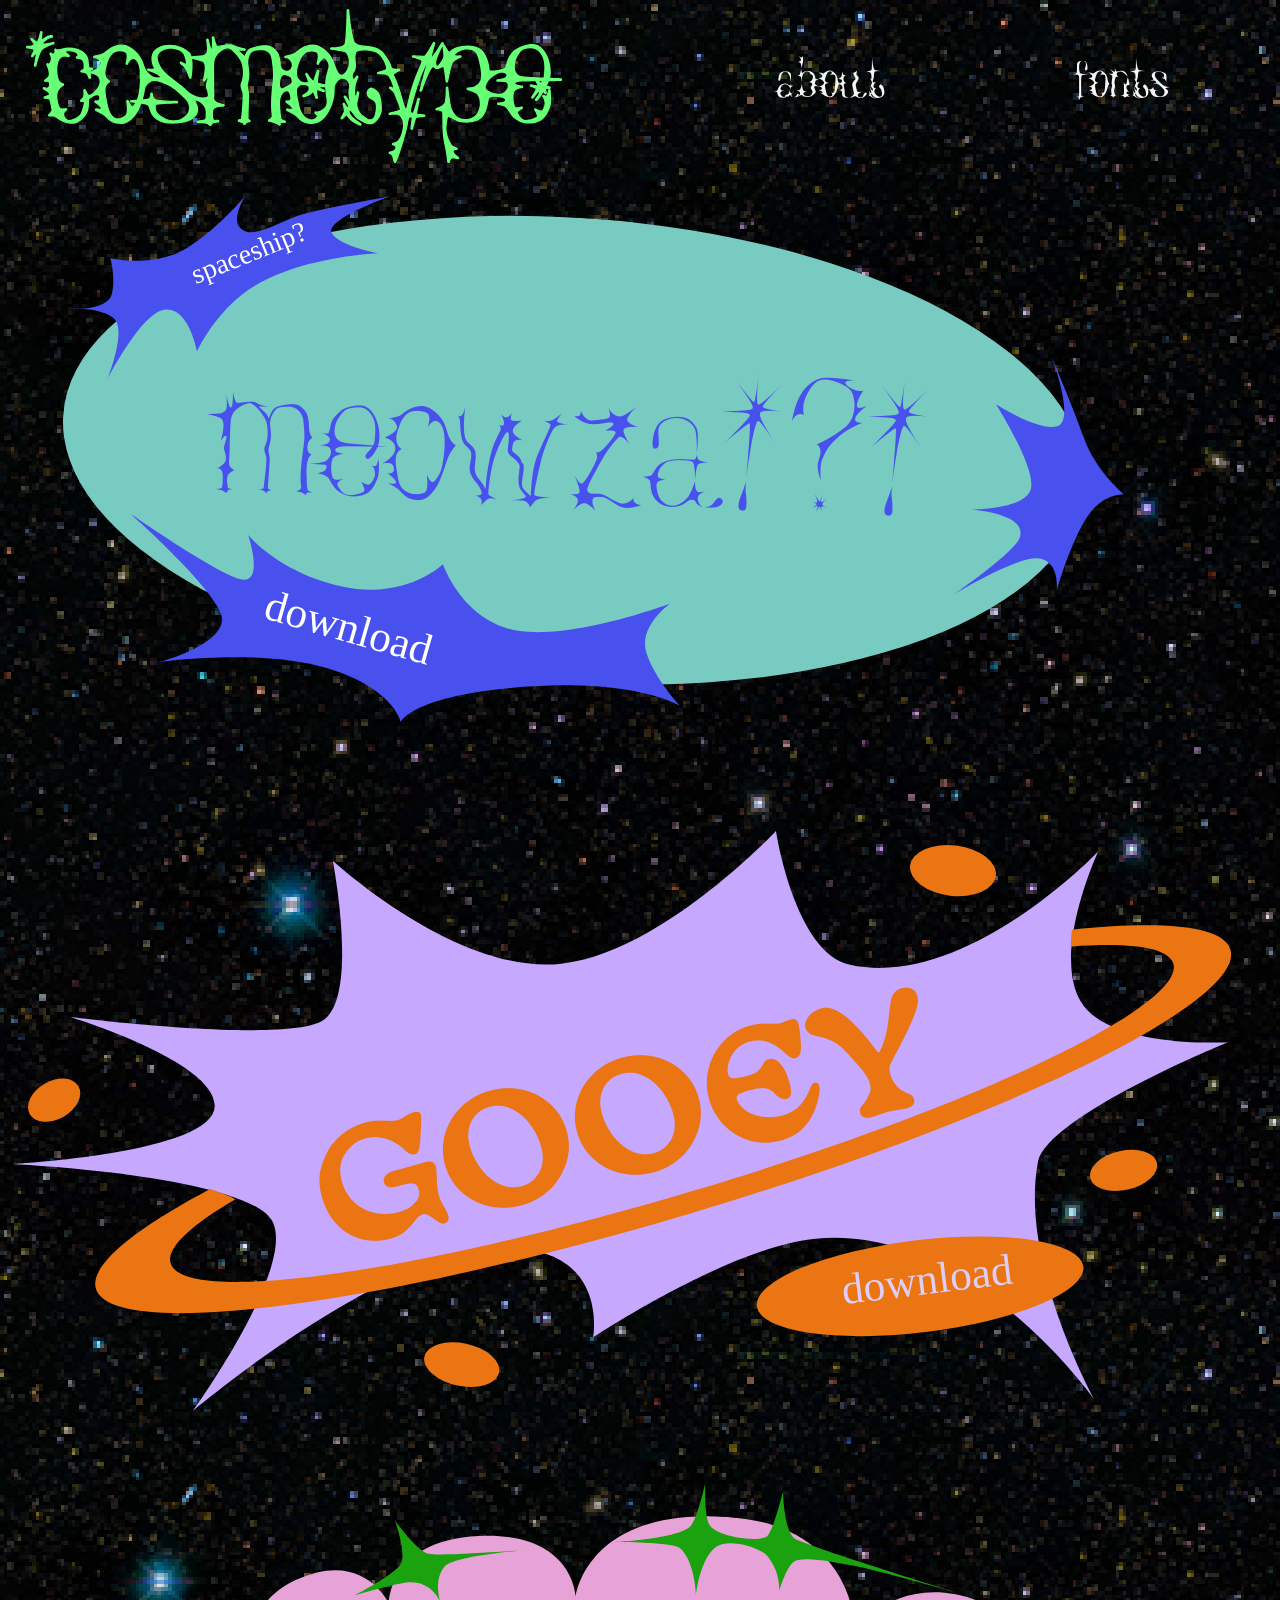
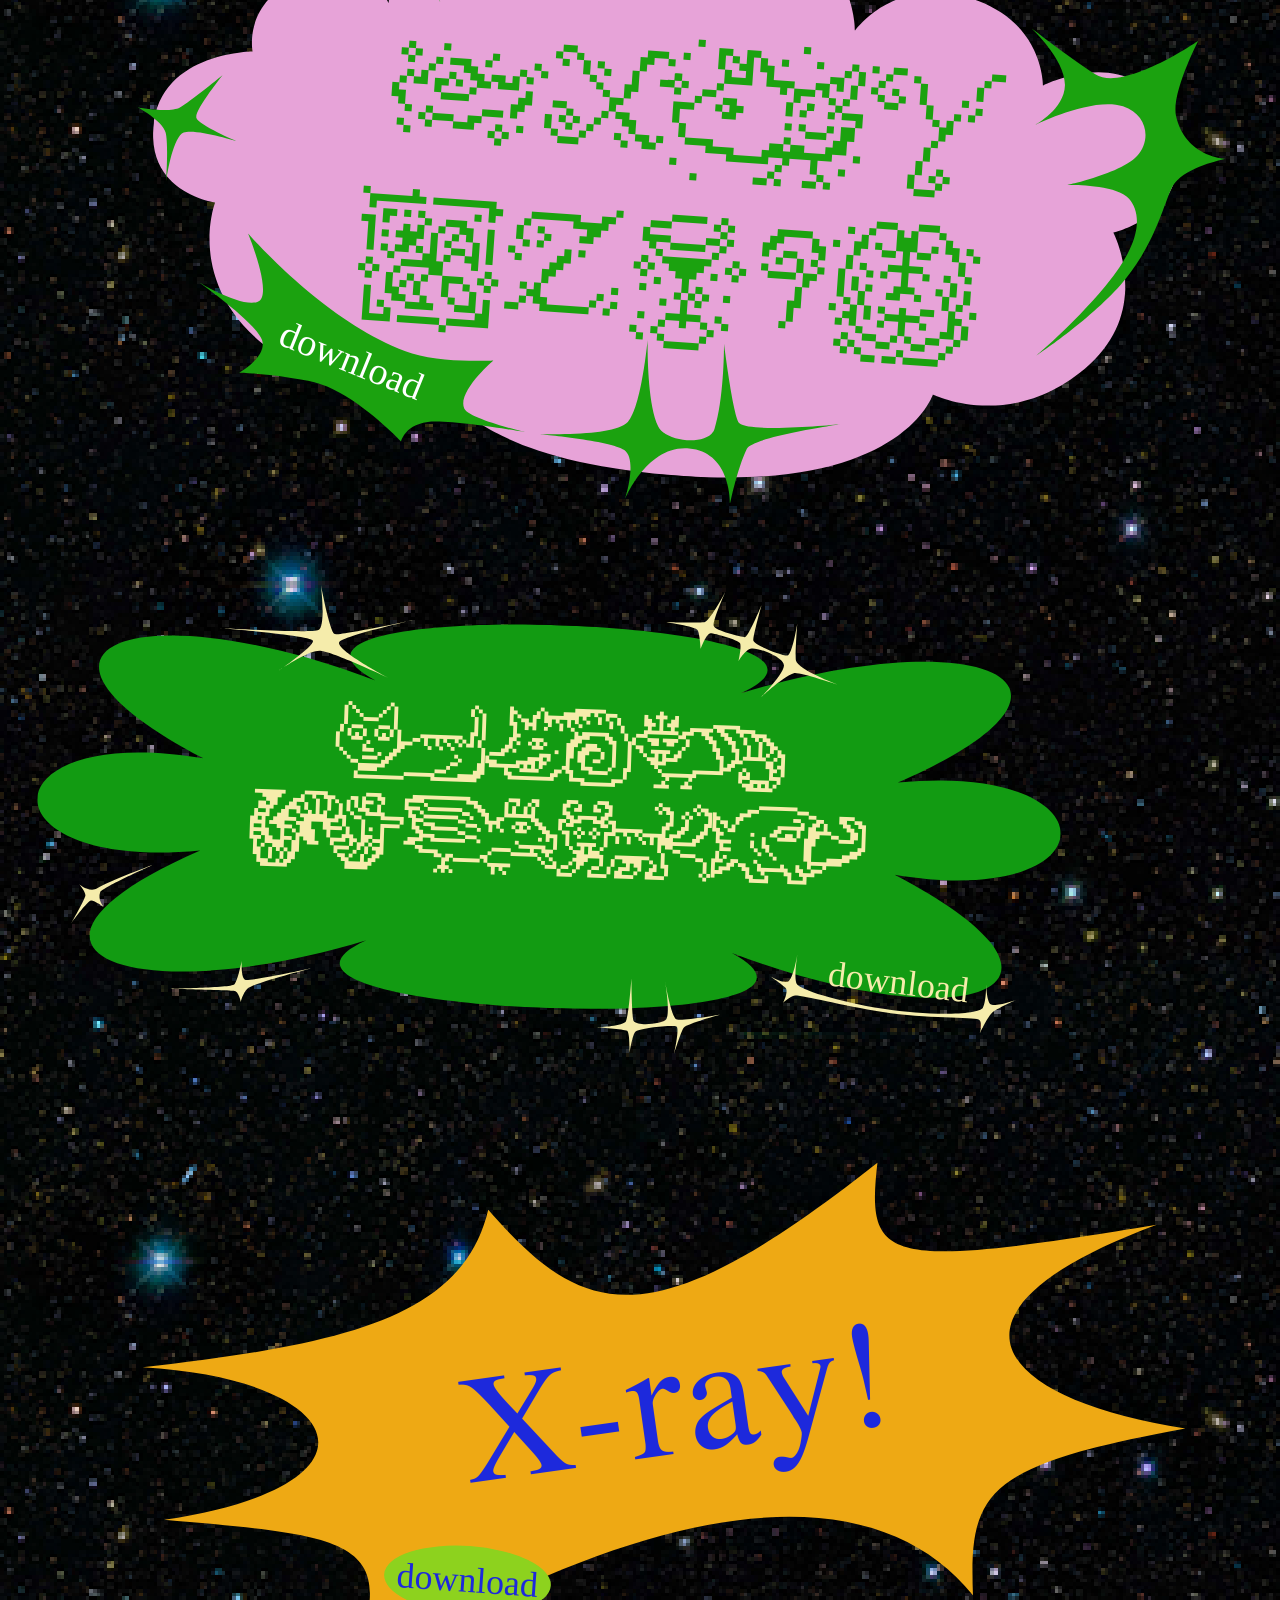
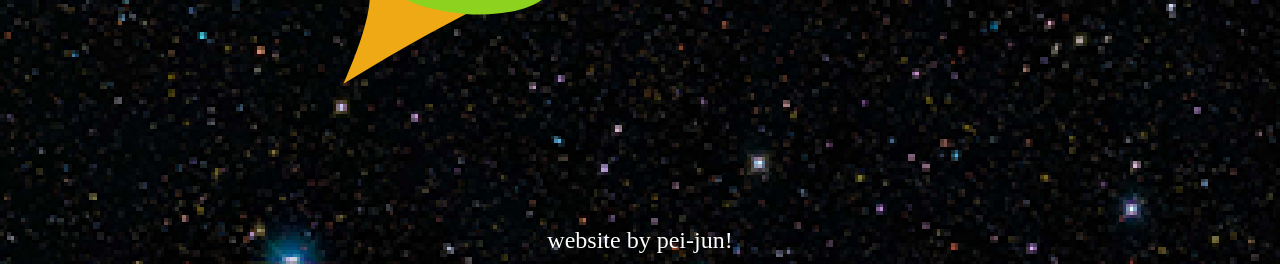
<file: index.html>
<!DOCTYPE html>
<html lang="en">
<head>
    <meta charset="UTF-8">
    <meta name="viewport" content="width=device-width, initial-scale=1.0">

    <title>cosmotype</title>
    <link rel="icon" type="image/x-icon" href="../img/cosmotype-flavicon-2.svg">

    <meta name="author" content="Pei-Jun H.">
    <meta name="keywords" content="typeface, type foundry, foundry, Pei-Jun">
    <meta name="description" content="Cosmotype Foundry">

    <link rel="stylesheet" type="text/css" href="styles.css">
</head>

<!-- TODO: loading screen? -->
<!-- TODO: 3D logo!  -->
<!-- TODO: tweak colors for each bubble -->
<!-- TODO: info button that leads to separate page for each font -->

<!-- General Resources used extensively for this projects -->
<!-- W3Schools: https://www.w3schools.com/html/default.asp -->
<!-- MDN developer resources: https://developer.mozilla.org/en-US/docs/Web/CSS/Reference/Values/gradient -->

<body>
    <!-- nav bar -->
    <div class="container-for-nav">
        <div class="nav" style="z-index:5;">
            <div class="logo-box">
                <a href="./">
                    <svg id="cosmotype-logo" data-name="cosmotype logo" xmlns="http://www.w3.org/2000/svg" viewBox="0 0 800.87 230.39"
                        class="logo-cls">
                        <g id="logo_design" data-name="logo design">
                            <path d="M13.68,85.37c-.07,0-.14,0-.21-.02-.53-.11-.88-.63-.77-1.17.03-.14,2.77-14.4,2.83-17.27.03-1.08-.04-1.6-.1-1.85-.23.12-.69.43-1.49,1.2-1.97,1.91-3.67,4.46-3.69,4.49-.19.29-.51.45-.83.45-.18,0-.36-.05-.52-.15-.46-.28-.61-.88-.34-1.35.02-.03,1.99-3.51,3.85-8.49.05-.14.04-.23-.04-.37-.92-1.46-6.66-2.57-10.44-2.89-.54-.05-.95-.52-.91-1.07.04-.53.48-.93,1-.93.02,0,.04,0,.06,0,.01,0,.47.03,1.18.03,4.67,0,8.07-.93,9.1-2.5.73-1.11-1.79-4.82-4.61-7.58-.39-.39-.4-1.02-.01-1.41.2-.2.46-.3.71-.3s.5.09.7.28c2.23,2.17,6.04,5.23,7.53,5.23h0c.08,0,.12-.01.13-.02,1.58-1.35,3.93-9.86,5.03-14.91.1-.47.51-.79.98-.79.06,0,.11,0,.17.01.53.09.89.58.82,1.11-.59,4.74-1.03,10.29-.85,12.14.44-.19.94-.6,1.7-1.23,1.08-.89,2.55-2.11,4.88-3.41,4.29-2.4,7.52-2.66,8.71-2.66.25,0,.39.01.39.01.5.05.9.46.91.97.01.51-.35.94-.85,1.02-.05,0-4.64.72-7.83,3.32-.58.47-1.17.91-1.74,1.35-2.94,2.22-4.63,3.64-3.98,6.09.06,0,.14,0,.22,0,2.72,0,11-1.71,14.99-2.62,0,0,.02,0,.02,0,.07-.02.15-.02.22-.02.46,0,.87.32.97.78.12.54-.22,1.07-.75,1.2,0,0-.01,0-.01,0-.47.11-11.48,2.68-17.57,8.86-3.18,3.23-7.26,18.2-8.56,23.69-.11.46-.52.77-.97.77Z"/>
                            <path d="M22.8,34.99s-1.66,13.38-.45,13.4c.01,0,.02,0,.03,0,1.86,0,2.9-2.25,7.63-4.9,4.17-2.33,7.27-2.53,8.22-2.53.2,0,.3,0,.3,0,0,0-4.86.72-8.32,3.54s-7.4,4.74-5.9,8.97c.06.17.44.24,1.03.24,3.52,0,14.74-2.54,15.21-2.65-.47.11-11.76,2.74-18.06,9.14-4.07,4.14-8.82,24.16-8.82,24.16,0,0,2.78-14.45,2.85-17.43.04-1.83-.13-2.96-.91-2.96-.51,0-1.26.48-2.38,1.56-2.08,2.01-3.83,4.66-3.83,4.66,0,0,2-3.51,3.92-8.63,1.32-3.54-11.34-4.6-11.34-4.6,0,0,.48.03,1.24.03,2.53,0,8.19-.31,9.94-2.95,1.68-2.55-4.75-8.85-4.75-8.85,0,0,5.66,5.51,8.23,5.51.3,0,.57-.08.77-.25,2.44-2.08,5.37-15.46,5.37-15.46M40.57,51.07s0,0-.02,0c.01,0,.02,0,.02,0M22.79,32.99c-.92,0-1.75.64-1.95,1.57-1.39,6.36-3.35,12.49-4.47,14.09-1.21-.38-4.15-2.56-6.55-4.89-.39-.38-.89-.57-1.39-.57-.52,0-1.04.2-1.43.6-.77.79-.76,2.05.03,2.83,2.6,2.55,4.48,5.48,4.43,6.38-.88,1.19-4.16,1.98-8.22,1.98-.69,0-1.12-.02-1.13-.02-.04,0-.08,0-.12,0-1.04,0-1.92.81-1.99,1.86-.08,1.09.74,2.04,1.83,2.13,4.1.35,8.4,1.38,9.5,2.25-1.79,4.71-3.64,7.97-3.65,8-.53.94-.23,2.13.69,2.69.33.2.69.3,1.05.3.65,0,1.28-.32,1.67-.9.02-.02,1.6-2.39,3.44-4.21-.15,2.67-2.06,13.04-2.81,16.91-.21,1.07.48,2.1,1.54,2.33.14.03.28.04.42.04.91,0,1.73-.62,1.94-1.54,1.79-7.53,5.63-20.5,8.3-23.22,5.86-5.96,16.55-8.47,17.07-8.59,0,0,0,0,0,0,1.08-.24,1.76-1.32,1.51-2.39-.21-.93-1.03-1.56-1.94-1.56-.14,0-.29.02-.44.05,0,0,0,0-.02,0,0,0,0,0,0,0-3.68.83-10.99,2.36-14.13,2.57.02-1.34,1.2-2.37,3.72-4.27.58-.44,1.18-.89,1.77-1.37,2.97-2.42,7.31-3.1,7.35-3.11,1-.15,1.71-1.02,1.69-2.03-.03-1.01-.81-1.84-1.82-1.94,0,0-.16-.02-.47-.02-1.27,0-4.7.27-9.2,2.79-2.41,1.35-3.92,2.6-5.03,3.51-.03.03-.06.05-.09.08.07-2.5.44-6.58.87-10.1.13-1.06-.59-2.04-1.65-2.22-.11-.02-.23-.03-.34-.03h0ZM22.8,36.99h0,0ZM25.05,51.7h0Z"/>
                            <path d="M550.8,229.39c-.44-.04-.79-.36-.88-.79-.4-1.95-1.63-7.39-2.45-9.07-1.71-3.46-4.24-3.87-4.35-3.88-.5-.08-.88-.52-.86-1.03.02-.51.41-.92.92-.96.06,0,6.43-.53,8.63-4.62.85-1.6,1.03-2.91.51-3.9-.83-1.6-3.4-2.24-4.32-2.35-.48-.06-.85-.45-.88-.94-.03-.48.3-.92.77-1.03.06-.01,5.71-1.37,8.05-3.88,2.94-3.16,4.9-7.45,6.55-14.32,3.32-13.83,0-18.42-3.22-22.86l-.36-.5c-1.14-1.57-4.3-2.44-8.9-2.44-2.81,0-5.46.31-6.79.5-.05,0-.09,0-.14,0-.48,0-.91-.35-.99-.84-.09-.54.27-1.04.8-1.15,12.17-2.31,16.01-4.23,16.34-4.93.67-2-5.52-16.64-7.56-21.46-.63-1.5-1.14-2.71-1.44-3.44-1.29-3.32-6-6.37-6.93-6.95-.46-.29-.61-.9-.33-1.36.19-.31.52-.49.86-.49.17,0,.34.04.5.14,1.38.8,3.25,1.66,4.34,1.66.18,0,.4-.02.46-.13.64-1.61-3.57-13.13-7-18.18-2.28-3.34-10.47-3.7-13.89-3.7-1.4,0-2.32.06-2.33.06-.02,0-.04,0-.06,0-.5,0-.93-.38-.99-.88-.06-.53.29-1.01.82-1.1,5.53-.99,11.88-3.04,12.5-4.62,1.26-3.24-1.35-10.36-6.63-18.15-5.25-7.79-10.39-9.5-20.63-10.57-1.2-.13-2.86-.2-4.55-.2-7.62,0-13.29,1.32-14.11,3.28-1.89,4.52-1.44,9.54-1.01,14.39.48,5.37.93,10.45-1.85,14.38-2.06,2.91-2.91,6.2-2.33,9,.31,1.51,1.04,2.74,1.94,3.28.08.05.15.07.24.07,1.09,0,3.13-2.61,4.18-4.49.18-.33.52-.51.87-.51.15,0,.3.03.45.11.48.24.68.81.47,1.3-.04.08-3.58,8.16-4.43,14.4-.89,6.55-.74,13.85,1.25,15.21.71-.41,1.93-3.52,2.61-6.68.1-.47.51-.79.98-.79.06,0,.12,0,.18.02.53.1.89.6.81,1.13-.06.41-1.5,10.14-2.79,14.23-.67,2.12-.27,5.55,1.11,9.42,1.75,4.97,4.5,8.82,8.18,11.47l1.04.75c5.12,3.7,6.66,4.81,9.03,4.81h.17c2.32-.05,4.4-1.18,6.54-3.56,1.85-2.04,4.85-14.94,2.6-21.74-1.29-3.89-3.76-5.11-6.38-6.4-1.83-.9-3.72-1.83-5.07-3.7-1.33-1.82-1.82-3.88-1.41-5.96.52-2.66,2.36-4.61,3.77-5.48.61-.38,1.29-.58,2-.58,1.92,0,3.83,1.37,6.24,3.09.73.52,1.51,1.08,2.35,1.64,4.8,3.24,6.96,20.75,6.2,28.28-.78,7.8-7.88,17.97-13.57,19.42-1.02.25-2.02.38-3.07.38-4.92,0-10.36-2.85-17.54-7.45-2.4-1.53-5.45-5.56-7.9-8.79-1.16-1.54-2.61-3.45-3.04-3.72-.49-.26-.97-.41-1.37-.41s-.7.13-.95.39c-.46.48-.7,1.35-.67,2.45.07,2.67,1.74,4.62,3.85,7.1.38.44.76.89,1.15,1.36,2.78,3.32,11.75,8.9,12.49,9.26.46.23.67.76.5,1.24-.15.4-.53.66-.94.66-.08,0-.16,0-.24-.03-.77-.19-9.08-4.25-13.47-7.68-1.73-1.35-3.18-3.22-4.47-4.87-1.03-1.32-2.09-2.68-2.79-3.04-.42.15-1.71,1.1-5.35,5.39-.29.34-.51.6-.62.72-.2.21-.46.32-.73.32-.21,0-.42-.07-.6-.2-.41-.31-.52-.87-.26-1.31,1.92-3.21,4.78-8.61,4.84-10,.11-3.02-1.53-9.11-1.99-10.3-.19-.48.02-1.02.48-1.25.15-.07.3-.11.45-.11.33,0,.65.16.84.46.17.25.35.61.56,1.03.73,1.46,1.84,3.66,4.13,4.59.26.11.51.16.74.16.57,0,.89-.32,1.07-.59.34-.53.36-1.27.06-1.95-1.78-3.95-4.25-8.71-5.58-11.26-.52-1-.88-1.69-.97-1.9-.21-.47-.03-1.03.42-1.28.15-.09.32-.13.49-.13.32,0,.63.15.83.43l.33.5c4.16,6.27,6.05,8.73,6.9,9.69.47-1.18.34-2.14.12-2.95-1.91-7.41-2.93-12.53-1.02-21.12.52-2.31-.25-5.24-2.35-8.95-1.21-2.12-5.38-4.5-9.15-4.5-.5,0-.98.04-1.43.12-2.55.46-11.43,7.56-10.6,17.05.73,8.34-3.58,29.33-14.73,41.51-5.43,5.93-11.69,8.94-18.59,8.94-1.04,0-2.11-.07-3.18-.21-9.91-1.29-13.12-4.58-16.84-8.39-1.13-1.16-2.3-2.36-3.75-3.6-3.26-2.81-13.03-7.23-13.12-7.28-.46-.21-.7-.73-.54-1.21.13-.42.52-.7.95-.7.06,0,.13,0,.19.02.03,0,2.81.53,5.3.53,2.69,0,3.16-.61,3.21-.67.1-.15-.01-.47-.09-.65-1.75-4.01-9.93-9.31-10.01-9.36-.4-.26-.56-.76-.39-1.2.15-.39.52-.64.93-.64.06,0,.11,0,.17.01,0,0,.53.09,1.27.09,1.31,0,3.1-.25,4.16-1.46.82-.93,1.1-2.35.85-4.23-.89-6.62-2.91-9.97-6-9.97-.77,0-1.64.2-2.58.6-2.12.89-9.02,4.88-8.73,18.83.13,7.17,1.52,22.3,2.54,23.8.79.78,3.88,1.82,5.63,2.28.49.13.81.6.74,1.1-.07.5-.49.86-.99.86,0,0-.29,0-.71,0-4.06,0-6.06.38-6.41.63-.26.31.04,1.35.37,1.95.22.4.14.9-.2,1.21-.19.18-.44.27-.68.27-.19,0-.38-.05-.54-.16-.04-.03-4.52-2.92-6.98-3.58-1.79-.47-8.21-2.12-8.21-2.12-.41-.1-.7-.45-.74-.87-.04-.42.18-.82.56-1,1.65-.8,5.83-3.54,5.33-6.51-2.54-14.99-.33-36.61.99-49.54.3-2.97.54-5.31.66-6.95.67-9.12-1.15-21.55-1.93-26.86l-.18-1.21c-.6-4.24-3.25-14.09-14.79-14.09h-.43c-11.05.21-15.55,1.62-17.83,5.6-2.35,4.08-3.5,7.42-3.66,15.33-.01.62.18,1.84.42,3.38.88,5.58,2.51,15.98-.78,26.82-.86,2.81-.14,5.86.62,9.08.34,1.43.69,2.91.91,4.4.38,2.62,0,12.55-.37,22.15-.28,7.32-.6,15.58-.38,17.07,1.34,1.44,2.67,2.08,2.69,2.09.4.19.63.62.56,1.05-.06.43-.4.78-.84.84-2.06.32-4.18.86-4.69,1.18-.49.97-1.87,2.42-2.15,2.72-.19.2-.45.3-.72.3-.09,0-.19-.01-.28-.04-.36-.11-.63-.4-.7-.77-.08-.39-.46-1.6-1.15-1.93-1.03-.48-4.93-1.71-6.34-2.14-.44-.13-.73-.55-.71-1.01.03-.46.36-.84.82-.93,1.87-.34,3.78-.94,4.25-1.33.32-2.26,3.33-32.51,2.21-38.65-.27-1.49-.83-3.1-1.37-4.67-1.2-3.49-2.44-7.09-1.01-10.23,6.24-13.84,1.55-29.15-.05-32.49-2.82-5.96-13.66-20.54-20.98-20.54-.48,0-.94.07-1.38.19-8.69,2.59-17.99,10.15-19.18,21.22-.5,4.73-.4,16.37-.29,28.68.08,8.96.16,18.23.02,25.66-.13,7.11,14.81,9.4,14.96,9.42.54.08.91.57.85,1.11-.06.51-.49.88-.99.88-.03,0-.06,0-.09,0,0,0-.83-.07-2.08-.07-3.99,0-13.36.73-14.17,7.52-.76,6.37-.16,11.68,1.55,13.84h0s.53.4,3.19.4c1.74,0,3.43-.17,3.45-.18.04,0,.07,0,.1,0,.5,0,.94.38.99.89.06.55-.34,1.04-.89,1.1-3.57.39-7.83,1.16-8.47,1.69-.78.79-1.77,2.59-2.09,3.21-.13.26-.37.46-.66.52-.08.02-.16.03-.23.03-.21,0-.42-.07-.59-.2-1.05-.77-4.08-2.86-5.53-3.25-2.8-.76-12.29-.92-12.39-.92-.53,0-.96-.43-.98-.96-.02-.53.38-.99.91-1.03,4.87-.42,10.59-1.35,11.35-2.06.41-.56,1.31-4.45,1.12-12.2-.23-9.9-8.79-15.42-13.29-16.95-1.3-.45-2.63-.89-3.34-.89-.29,0-.33.06-.37.11-.34.45-.42,1.04,2.11,7.16,2.52,6.11,2.2,11.03-1.05,15.93-5.71,8.63-21.82,11.71-34.99,11.71-1.86,0-3.65-.06-5.33-.18-12.3-.87-21.34-7.35-24.85-13.39-.85-1.47-1.58-3.64-2.36-5.94-1.07-3.18-2.29-6.78-3.72-7.94-.64-.52-2.86-1.54-10.52-2.67-9.16,25.2-21.63,30.52-30.52,30.52-1.01,0-2.04-.07-3.07-.2-9.91-1.29-13.12-4.58-16.84-8.39-1.13-1.16-2.3-2.36-3.75-3.6-3.28-2.81-13.03-7.23-13.12-7.28-.46-.21-.69-.73-.54-1.21.13-.42.52-.7.95-.7.06,0,.13,0,.19.02.03,0,2.81.53,5.3.53,2.69,0,3.17-.61,3.21-.67.1-.15-.01-.47-.09-.65-1.75-4.01-9.93-9.31-10.01-9.36-.4-.26-.56-.76-.39-1.2.15-.39.52-.64.93-.64.06,0,.11,0,.17.01,0,0,.53.09,1.27.09,1.31,0,3.1-.25,4.16-1.46.82-.93,1.1-2.35.85-4.23-.35-2.62-1.66-3.83-4.12-3.83-2.83,0-6,1.63-6.91,2.13-2.71,1.51-4.69,2.77-5.52,4.06-.45.72-.55,3.27-.63,5.75-.17,4.86-.39,10.9-2.91,15.13-4.17,7.07-11.44,15.5-22.37,15.5-1.27,0-2.57-.12-3.88-.35-9.04-1.61-14.3-5.47-17.79-8.02-1.59-1.16-2.84-2.08-3.82-2.32-1.15-.29-2.52-.44-4.08-.44-1.91,0-3.41.23-3.43.23-.05,0-.1.01-.15.01-.38,0-.74-.22-.91-.58-.19-.41-.08-.88.25-1.18,2.08-1.8,5.27-5.37,5-7.32-.69-4.96-2.73-14.83-3.81-15.86-.89-.82-4.78-1.38-7.25-1.51-.51-.03-.92-.44-.95-.96-.02-.51.35-.96.86-1.03,1.82-.26,7.08-1.58,7.36-4.12.2-1.72-3.3-4.74-8.92-7.69-.47-.25-.67-.83-.44-1.31.17-.36.53-.57.91-.57.13,0,.26.02.39.08.77.32,2.3.87,3.85.87,2.68,0,4.1-1.67,4.33-5.1.16-2.24-.2-3.85-1.07-4.78-.63-.67-1.56-1.01-2.77-1.01-1,0-1.93.24-2.39.38-.1.03-.19.04-.29.04-.41,0-.8-.26-.94-.66-.18-.5.07-1.06.56-1.26,1.54-.64,6.57-3.16,6.57-8.85,0-6.1-2.83-12.35-3.7-14.13-.23-.46-.08-1.03.36-1.31.17-.11.36-.16.54-.16.29,0,.57.13.77.37.07.09.46.56.95.56.4,0,1.48-.33,2.96-3.34,2.88-5.84-.75-11.42-.91-11.66-.28-.41-.2-.97.17-1.3.19-.17.43-.25.67-.25s.46.08.64.24c.65.55,2.07,1.47,3.27,1.47.53,0,1.3-.15,1.95-1.41,1.57-3.04.57-4.48.56-4.5-.29-.4-.25-.97.11-1.32.2-.19.45-.29.7-.29.21,0,.42.07.6.21.24.19,1.08.74,3.09.74,1.47,0,3.22-.3,5.2-.89,3.79-1.14,7.65-1.72,11.47-1.72s7.57.54,11.75,1.71c6.04,1.69,11.73,5.81,14.16,10.25,1.92,3.48,2.34,8.07,2.67,11.76.19,2.11.48,5.31,1.11,5.59,1.29.59,2.64.71,3.54.71.33,0,.59-.02.76-.03.03,0,.05,0,.08,0,.49,0,.92.36.99.85.08.52-.26,1.01-.78,1.12-.96.2-3.17.95-3.03,3.42.22,3.84.39,8.36.39,8.4.02.51-.36.96-.87,1.03-.04,0-.09,0-.13,0-.46,0-.87-.31-.97-.77,0-.02-.53-2.15-2.38-5.34-1.39-2.37-6.84-3.24-8.82-3.38-.48-.03-.87-.4-.92-.88-.06-.48.23-.93.69-1.07,1.46-.47,3.62-1.59,3.86-2.63.67-2.85,1.33-8.3-1.71-12.8-1.67-2.45-6.79-3.22-8.62-3.3-.44-.02-.82-.33-.92-.76-.11-.43.08-.88.47-1.1.54-.32,1.99-1.44,2.13-2.72.08-.77-.31-1.57-1.19-2.39-3.24-3.03-8.71-4.11-12.41-4.11-1.93,0-3.63.27-4.79.76-.43.18-.96.49-.98.88-.07,1.21,2.81,3.63,5.64,5.28.42.24.6.75.44,1.2-.14.4-.52.66-.94.66-.05,0-.11,0-.17-.01l-.16-.03c-2.2-.39-4.16-.59-5.82-.59-2.11,0-3.19.33-3.72.62-6.53,3.48-9.27,13.62-7.52,27.82,1.53,12.51,8.55,13.03,8.84,13.05.45.02.83.35.93.79.09.44-.12.89-.53,1.1-.47.23-11.39,5.89-9.64,19.21,1.98,14.86,5.11,15.97,6.46,16.44.28.1.84.21,1.9.21,2.36,0,5.35-.58,5.38-.59.06-.01.13-.02.19-.02.39,0,.76.23.92.61.18.43.04.94-.35,1.21-1.33.93-4.73,3.94-4.5,6.64.29,3.33,3.26,9.29,8.16,9.29,5.41,0,16.48-5.16,18.88-11.04,3.7-9.01,5.03-16.85,4.12-17.73-.62-.12-1.37-.19-2.15-.19-1.31,0-2.27.21-2.28.22-.07.02-.15.03-.22.03-.38,0-.74-.22-.91-.58-.2-.43-.07-.94.3-1.22.04-.03,3.63-2.76,4.53-5.25.68-1.88.37-7.4.19-9.36-.04-.49.27-.93.74-1.06.08-.02.17-.03.25-.03.39,0,.75.22.91.59,1.57,3.48,3.73,7.52,4.46,7.98.1.05.36.15.85.15.75,0,2.1-.23,4.32-1.35,4.72-2.4,13.46-12.09,12.98-20.1-.6-9.97-12.01-11.76-12.49-11.84-.44-.07-.79-.42-.85-.87-.06-.45.19-.87.61-1.05.11-.05,11.37-4.8,13.58-10.6.51-1.35.47-2.62-.13-3.86-2.99-6.23-7.39-6.9-9.15-6.9-.15,0-.28,0-.36.01-.03,0-.05,0-.07,0-.5,0-.93-.37-.99-.88-.07-.53.29-1.02.82-1.11,6.26-1.12,13.72-3.1,15.95-5.3.46-.46,11.48-11.26,24.72-11.26,4.34,0,8.42,1.19,12.14,3.53,14.54,9.14,17.7,18.2,21.04,27.8.26.74.52,1.48.78,2.23,2.66,7.48,10.71,13.76,15.31,14.96,1.44.38,3.04.57,4.74.57,2.88,0,5-.54,5.51-.81.59-.94.41-1.09-3.91-3.93l-1.33-.88c-4.67-3.09-11.61-5.11-14.38-5.83-.51-.13-.87-.65-.77-1.17.09-.48.47-.82.94-.82.04,0,.08,0,.12,0,.72.09,3.26.38,5.71.38,3.36,0,4.09-.55,4.2-.66,0-.01-.02-.05-.05-.11-.06-.14-.18-.35-.33-.64-1.48-2.75-5.97-11.11-3.31-20.21,2.96-10.13,14.92-13.98,25.12-14.2.22,0,.43,0,.65,0,10.53,0,22.39,4.74,28.83,11.53,1.33,1.42,2.27,3.55,2.9,6.08.16-.28.46-.47.8-.49l16.67-1.14c.66-.17,5.94-1.67,6.87-6.07.94-4.48-.53-14.99-1-18.1-.08-.53.28-1.04.81-1.13.06-.01.12-.02.18-.02.46,0,.88.32.98.79,2.04,9.48,4.5,15.74,5.67,16.26,1.16-1.03,1.54-9.64.82-19.04-.04-.52.33-.98.84-1.06.05,0,.1-.01.15-.01.46,0,.86.31.97.77,1.41,5.98,3.73,12.75,4.93,13.3,0,0,.15.06.6.06,1.23,0,3.4-.4,5.92-.86,3.67-.67,8.24-1.5,12.16-1.5,2.97,0,5.19.47,6.78,1.44,4.65,2.84,14.53,4.41,15.64,4.58.52.08.89.56.84,1.08-.05.51-.48.9-.99.9-.01,0-.56-.02-.56-.02-1.51-.06-5.51-.23-7.69-.23-.26,0-.49,0-.69,0-.66.02-1.26.07-1.78.13,2.23,1.84,6.2,5.16,8.52,7.35.86.8,1.76,2.44,2.45,3.86,1.29-3.87,4.08-10.84,8.1-12.84,3.96-1.97,14.22-4.83,22.42-4.83,3.46,0,6.24.51,8.25,1.52,4.21,2.1,9.33,6.47,11.29,11.52,1.62,4.21,2.59,9.49,2.69,12.33.28,9.12,4.5,11.37,7.64,12.27,1.02.29,2,.43,2.93.43,3.5,0,5.49-2.01,6.55-3.7,1.84-2.94,2.15-7.03.75-9.94-2.99-6.23-7.39-6.9-9.15-6.9-.15,0-.28,0-.36.01-.02,0-.05,0-.07,0-.5,0-.93-.37-.99-.88-.07-.53.29-1.02.82-1.11,6.26-1.12,13.72-3.1,15.95-5.3.46-.46,11.47-11.26,24.72-11.26,4.34,0,8.42,1.19,12.14,3.53,14.54,9.14,17.7,18.21,21.04,27.8.26.74.52,1.48.78,2.23,2.52,7.09,5.83,10.84,7.85,11.32.38.09.77.14,1.16.14,3.68,0,6.82-4,8.36-6.39,6-9.27,3.37-19.08,2.43-21.87-1.42-4.17-3.48-6.54-4.9-7.04-4.54-1.63-15.98-3.11-19.74-3.59-.58-.08-1-.13-1.22-.16-.53-.08-.91-.56-.85-1.09.05-.51.49-.89.99-.89.02,0,.04,0,.07,0,.49.03,1.86.13,3.7.13,5.87,0,15.92-.91,17.29-7,2.09-9.19,2.68-48.77,2.69-49.17,0-.53.43-.97.97-.98.01,0,.02,0,.03,0,.52,0,.96.4,1,.92.97,12.3,4.58,45.15,9.59,49.42,4.46,3.78,9.6,4.19,19.84,5.01l.4.03c4.75.39,16.55,2.35,23.57,12.15,7.37,10.29,8.57,13.96,9.84,17.84.15.47.31.94.48,1.44.53,1.54,3.23,2.42,7.42,2.42,2.19,0,3.99-.24,4-.25.04,0,.09,0,.14,0,.43,0,.82.28.95.7.15.46-.06.97-.5,1.19-3.95,2.04-8.51,4.9-8.97,5.97-.25.57.31,1.76,1.33,3.92,1.29,2.74,3.45,7.33,6.06,15.16,1.46,4.42,2.89,9.18,4.28,13.79,2.54,8.43,5.68,18.86,7.24,20.28.96-.97,2.31-6.53,3.74-12.4,1.46-6.03,3.29-13.53,5.93-22.1,3.45-11.17,7.51-20.69,10.47-27.64,2.3-5.41,4.13-9.67,4.07-11.13-.08-1.72-7.19-4.35-13.79-5.72-.51-.11-.86-.59-.79-1.11.06-.5.49-.87.99-.87.02,0,.04,0,.05,0,.14,0,14.35.77,17.14.77h.07c1.18-.63,5.7-7.12,12.96-20.06l.1-.17c.18-.32.52-.51.87-.51.13,0,.27.03.4.08.47.2.71.73.56,1.22l-.03.11c-4.01,12.8-5.69,20.98-5.4,23.05,1.62-1.17,6.68-7.82,16.15-23.48l.16-.27c.19-.31.52-.48.86-.48.16,0,.32.04.48.12.47.25.66.83.42,1.31-.17.35-.48.96-.89,1.77-2.7,5.31-9.85,19.42-10.36,25.23-.23,2.61.41,5.69,1.42,6.85.22.25.43.38.63.39,2.83,0,9.65-10.08,10.37-13.67.85-4.39-1.26-17.39-1.28-17.52-.08-.48.2-.94.65-1.11.11-.04.22-.06.33-.06.35,0,.69.19.87.51,2.56,4.53,5.59,9.55,6.25,10.11.33.18.72.29,1.1.29.69,0,1.42-.38,2.23-1.15,1.81-1.76,8.99-7.54,24.97-7.78.27,0,.54,0,.8,0,13.15,0,21.44,4.79,26.09,15.08,3.75,8.29,4.37,13.14,4.81,16.68.25,1.96.43,3.37,1.04,4.73.01.03.48.93,4.54.93,3.71,0,8.07-.74,9.95-1.21,4.15-1.03,9.03-3.03,9.78-3.69.59-.53,1.25-3.15,1.84-5.46.71-2.82,1.52-6.01,2.79-8.74,2.68-5.71,7.39-10.37,10.91-12.83,3.86-2.68,7.11-3.94,10.05-4.9,5.67-1.86,10.08-2.73,13.89-2.73,6.37,0,11.21,2.44,16.18,8.15,7.43,8.55,11.8,23.39,10.61,36.07-.19,1.98-.59,4.01-1.18,6.04,6.66.3,17.62.71,17.74.72.54.02.97.47.96,1.01s-.44.98-.98.99l-18.8.42c-.23.58-.59,1.49-1,2.47-.26.62-.56,1.24-.85,1.84-.59,1.23-1.26,2.61-1.13,3.3.12.71,1.38,1.64,4.51,1.98.53.06.92.51.89,1.04-.03.53-.46.95-.99.95h-.45c-.97,0-1.88-.02-2.71-.05-.66-.02-1.27-.04-1.8-.04-.8,0-1.22.04-1.44.09.12.98.55,2.59.9,3.9.35,1.29.64,2.41.7,3.05.04.41-.18.8-.54.98-.14.07-.3.11-.45.11-.24,0-.48-.09-.66-.25-.33-.29-.71-.79-1.3-1.59-.42-.56-1.21-1.62-1.69-2.07-.28.32-.51.82-.87,1.64-.39.89-.87,2-1.73,3.4-1.26,2.05-3.54,4.86-6.78,8.33l-.22.24c-.2.22-.47.34-.76.34-.17,0-.34-.04-.5-.13-.41-.24-.6-.73-.45-1.18.08-.22.17-.35.72-1.05,1.12-1.44,3.76-4.82,4.87-7.75.99-2.6,1.13-3.1-.17-4.08-1.02.18-3.67,3.05-7.86,8.52-.77,1.01-1.19,1.55-1.43,1.8-.2.21-.46.31-.73.31-.23,0-.47-.08-.66-.25-.4-.35-.46-.96-.13-1.38,1.34-1.68,6.65-9.87,6.56-12.18-.11-.38-1.82-1.89-8.29-3.97-.51-.17-.8-.71-.66-1.22.12-.44.52-.73.96-.73.08,0,.16,0,.24.03,4.28,1.04,7.38,1.69,8.5,1.77.07,0,.13,0,.2,0,.81,0,1.64-.38,1.9-.86.05-.1.18-.33-.12-.79-1.04-1.59-2.44-4.08-3.58-6.37-3.99.09-7.89.15-11.33.2-4.14.06-7.72.11-9.9.21-5.28.23-8.58,1.05-9.79,2.45-.44.5-.6,1.08-.53,1.81.16,1.64,5.8,3.06,10.97,3.37.51.03.92.44.94.95s-.34.96-.85,1.03c-3.08.47-11.37,2.55-12.64,6.56-2.32,7.27-.64,19.64,1.68,22.97.57.82,1.72,1.23,3.41,1.23,2.54,0,5.51-.96,6.67-1.38.11-.04.22-.06.34-.06.39,0,.76.23.92.61.21.49,0,1.05-.48,1.29-4.16,2.04-7.98,4.89-7.14,6.66l.26.55c1.76,3.74,4.71,9.99,11.12,11.11.5.09,1.08.13,1.72.13,5.82,0,15.24-3.49,17.2-5.44,1.04-1.04-.59-5.48-3.89-10.54-.26-.4-.23-.95.11-1.29.2-.2.47-.31.73-.31.17,0,.34.05.5.15,2.35,1.54,5.68,3.18,8.03,3.18.8,0,1.41-.18,1.87-.56,3.21-2.7,4.89-8.38,3.99-13.49-.82-4.63-2.57-7.09-3.02-7.53-.36-.29-.49-.79-.28-1.22.17-.35.53-.57.9-.57.1,0,.2.02.3.05,0,0,.12.04.12.04,1.94.65,3.12.79,3.77.79s1-.15,1.08-.27c.43-.67,1.03-2.39,1.66-4.71.51-1.9.9-3.6.91-3.61.11-.46.51-.78.97-.78.02,0,.04,0,.06,0,.49.03.88.41.93.89.07.62,1.62,15.3-.12,22.06-.99,3.83-4.9,16.72-13.71,21.88-5.09,2.98-11.58,4.69-17.79,4.69-5.47,0-10.6-1.27-15.26-3.77-8.13-4.38-11.7-10.23-14.31-14.5-1.24-2.03-2.31-3.79-3.56-4.92-3.84-3.51-12.5-4.42-12.58-4.42-.53-.05-.92-.5-.9-1.03s.45-.95.97-.96c4.05-.1,10.08-1.19,10.84-3.29.73-2.05.41-3.57-3.39-5.24-1.76-.76-4.48-1.25-9.36-1.66-1.11-.1-2.18-.15-3.17-.15-4.07,0-9.1.84-10.02,4.84-.41,1.78-.76,3.48-1.1,5.12-1.52,7.35-2.83,13.69-7.55,19.73-6.83,8.74-23.33,8.85-23.49,8.85-6.85,0-10.58-.66-15.37-2.7-2.93-1.26-5.56-2.79-7.68-4.02-2.15-1.25-4.18-2.43-5.1-2.43-.15,0-.16.02-.2.09-1.31,2.49-2.88,15.24-2.77,19.33.15,7.12,2.55,14.82,7.33,23.55,1.44,2.64,6.8,4.63,8.75,5.18.5.14.8.63.71,1.14-.09.48-.5.82-.98.82-.03,0-.05,0-.08,0-.02,0-.25-.02-.6-.02-1.96,0-3.48.48-4.08,1.28-.4.53-.45,1.26-.17,2.24,1.5,5.18,7.61,8.36,7.68,8.4.47.24.67.81.46,1.29-.16.37-.53.6-.92.6-.11,0-.23-.02-.34-.06-.03-.01-3.31-1.2-6.58-1.2-1.5,0-2.75.25-3.73.73-.87.44-1.88,3.23-2.32,5.58-.09.47-.5.82-.98.82-.01,0-.02,0-.04,0-.5-.02-.9-.4-.96-.89-.01-.13-1.46-13.07-3.15-21.03l-.51-2.37c-1.7-7.94-2.83-13.19-3.45-25.79-.14-3.09-.19-8.59-.23-13.92-.03-4.32-.06-8.4-.15-10.56-.16-3.87-7.3-4.06-8.73-4.06-.29,0-.46,0-.47,0-.01,0-.03,0-.04,0-.49,0-.92-.36-.99-.85-.08-.5.24-.99.74-1.12.1-.03,9.64-2.57,12.57-7.85,1.93-3.49,2.13-17.97,2.04-23.25,0-.53.4-.98.94-1.01.02,0,.04,0,.06,0,.51,0,.94.38.99.89.03.26,2.92,26.32,5.41,32.27,2.65,6.32,5.58,10.21,9.21,12.26,4.2,2.36,6.51,3.05,13.79,3.07,8.44,0,14.88-5.42,17.29-10.46,4.83-10.18,4.43-20.34-1.1-27.86-2.14-2.91-11.43-5.78-14.83-6.64-.49-.12-.8-.59-.75-1.08s.47-.88.98-.88c.07,0,6.52-.13,10.7-1.97,6.7-2.93,10.53-9.41,10.24-17.34-.34-9.22-1.8-15.12-4.01-24.05l-.27-1.08c-2.2-8.9-5.96-14.42-17.88-14.44-6.9,0-14.07,3.58-17.33,6.95-1.19,1.23-1.82,2.38-1.79,3.26,0,.13.72.76,4.02.76,2.5,0,5.07-.37,5.1-.37.05,0,.09,0,.14,0,.45,0,.86.31.97.76.12.5-.16,1.01-.64,1.18-.11.04-10.81,3.83-13.45,10.08-2.05,4.86-6.04,26.07-6.08,26.28-.09.47-.5.82-.98.82-.02,0-.03,0-.04,0-.5-.02-.9-.41-.95-.9-.74-7.6-2.41-20.32-3.72-22.12-.04-.05-.18-.25-.78-.25-1.3,0-3.39.91-5.08,1.65-1.64.71-2.93,1.28-3.86,1.28-.02,0-.11,0-.13,0-2.36-.13-3.81-1.51-4.87-2.52-.35-.33-.93-.89-1.13-.9,0,0-.03,0-.09.05-6.08,4.22-13.86,26.68-16.42,34.06-.89,2.58-.94,2.69-1.11,2.9-.2.24-.48.37-.78.37-.17,0-.33-.04-.49-.13-.42-.24-.62-.74-.46-1.2.06-.2.72-2.66,1.55-5.78,2.63-9.87,7.52-28.25,9.3-33.97.24-.76.17-1.15.09-1.25-.03-.04-.13-.05-.21-.05-.29,0-.69.15-1.07.4-1.57,1.3-9.87,20.28-15.75,39.19-5.48,17.48-8.54,29.6-8.66,34.23.69.58,3.42,1.76,4.61,1.79,1.23-2.07,5.59-16.76,6.9-21.66.12-.45.52-.74.96-.74.08,0,.15,0,.23.03.53.12.86.64.75,1.17-.11.55-.31,1.52-.58,2.76-1.09,5.16-3.62,17.07-3.53,19.79.79.52,3.98.83,9.47.92,1.08.02,1.65.03,1.95.07.48.06.85.45.88.93.03.48-.29.92-.75,1.03-.46.12-1.39.18-3.12.31-2.37.17-8.68.6-9.47,1.5-.55.88-3.05,9.32-5.1,16.8-.12.44-.52.74-.96.74-.07,0-.13,0-.2-.02-.51-.1-.86-.59-.8-1.11.73-5.78,1.86-15.16,1.9-16.78-.32-.25-1.4-.62-2.76-.62-1.22,0-2.17.32-2.41.83-1.22,2.58-2.06,6.01-2.64,10.81-.59,4.55-6.69,27.01-11.9,42-2.95,8.47-5.28,14.02-5.3,14.08-.16.37-.52.61-.92.61-.03,0-.06,0-.1,0ZM187.38,125.51c.51,0,.94.38.99.89.21,1.99.99,6.81,3.55,8.68,2.54,1.87,21.81,2.89,33.36,3.1.54,0,.98.45.98,1s-.43.99-.98,1c-11.09.28-28.43,1.05-30.71,2.05-2.78,1.24-2.04,6.51-.56,10.65,1.63,4.57,12.81,12.88,22.97,14.11,1.8.22,3.41.32,4.91.32,6.7,0,10.31-2.22,14.34-5.12,6.31-4.53,8.84-9.92,7.96-16.98-.8-6.58-4.17-9.75-8.82-14.13-1.23-1.16-2.51-2.36-3.85-3.73-6.62-6.77-16.07-13.43-22.47-15.82-.72-.27-1.57-.62-2.52-1.01-3.87-1.6-9.73-4.02-14.79-4.02h-.18c-4.61.05-13.8,4.89-14.95,13.95-.43,3.39-1.59,9.12-3.59,15.45,7.65-.67,10.01-1.44,10.74-1.86,2.6-1.51,2.7-5.74,2.62-7.49-.02-.54.38-1,.92-1.04.03,0,.05,0,.08,0ZM413.03,112.64c-1.96,0-4.84.91-6.87,2.95-1.75,1.76-2.63,4.08-2.62,6.9.03,5,.93,9.17,1.97,13.98.44,2.04.9,4.14,1.33,6.49,4,21.8,17.13,22.9,19.72,22.9,2.13,0,4.03-.52,5.23-1.43,2.25-1.7,3.45-3.27,3.46-4.54.01-1.35-1.31-2.39-2.37-3.22-.78-.61-1.34-1.05-1.47-1.71-.1-.51.21-1.01.71-1.15.09-.03.18-.04.27-.04.26,0,.5.1.69.27.09.02.25.03.51.03,2.33,0,9.91-1.68,13.75-7.09,3.41-4.8,2.74-9.55,1.71-16.74-.51-3.59-1.09-7.67-1.31-12.64-.02-.45-.04-.9-.05-1.34-1.6-.17-3.64-.34-5.52-.34-4.24,0-4.66.86-4.66.87.07.32,1.5,1.97,7.39,4.78.49.23.7.81.49,1.31-.17.37-.53.6-.92.6-.13,0-.25-.02-.38-.07-4.63-1.89-8.04-2.92-9.59-2.92-.21,0-.33.02-.39.04-.61.85-.53,5.19.81,11.78.11.52-.21,1.02-.71,1.16-.09.02-.18.04-.27.04-.42,0-.8-.26-.94-.67-1.63-4.67-3.48-8.9-4.26-9.8-.5.11-.85.45-1.63,1.25-.81.84-1.93,1.98-3.95,3.29-4.5,2.92-8.57,3.13-8.74,3.13-.01,0-.03,0-.04,0-.47,0-.87-.32-.97-.78-.11-.47.14-.95.58-1.14.04-.02,3.69-1.59,6.12-4.03,2.45-2.49,3.28-4.73,2.85-7.74-.13-.97-.52-3.89-9.64-4.35-.1,0-.2,0-.3,0ZM140.19,62.01c-4.27,0-8.12,1.24-10.57,3.41-4.02,3.56-6.98,7.79-10.2,18.87-.89,3.05-1.83,6.67-1.83,10.97-.02,8.6,6.14,11.89,6.4,12.03.35.18.56.55.54.94-.02.39-.26.74-.62.88-.22.09-5.54,2.38-6.07,10.55-.38,5.54.8,11.38,2.05,17.56.34,1.68.68,3.37.99,5.07,2.6,14.15,8.49,21.95,16.6,21.95,3.71,0,7.74-1.67,11.66-4.82,3.64-2.93,2.32-16.86,1.42-21.61-.1-.51.21-1.01.71-1.15.09-.03.18-.04.27-.04.4,0,.78.25.93.64,1.65,4.27,4.41,8.86,6.59,8.86.68,0,1.38-.5,2.07-1.48,1.34-1.89,2.47-3.56,3.43-5.25-4.05-.42-7.22-.64-7.25-.64-.53-.04-.94-.49-.93-1.02.01-.53.44-.96.98-.98.04,0,3.95-.09,8.75-.34,2.02-4.47,3.2-9.8,4.17-18.7,2.62-23.79-.2-39.67-7.76-43.57-.77-.4-1.55-.6-2.32-.6-4.97,0-8.82,8.32-8.85,8.4-.17.37-.53.59-.91.59-.12,0-.24-.02-.36-.07-.49-.19-.75-.74-.59-1.24.12-.38,3.01-9.48,1.09-15.07-.81-2.35-5.28-4.12-10.38-4.12ZM214.31,58.35c-8.85.02-18.11,6.19-18.68,12.46-.65,7.36,4.02,20.08,19.32,31.66,17.27,13.09,19.04,14.46,25.05,20.13,4.89,4.62,13.11,8.52,18.35,9.85,1.41.36,3.33.56,5.25.56,4.39,0,8.86-1.09,8.97-3.51.16-3.85-.75-6.23-1.62-8.53-.75-1.98-1.46-3.85-1.45-6.41.02-2.34.88-5.38,1.63-8.07.56-2,1.39-4.97,1.16-5.8-1.49.17-3.98,3.34-5.61,6.31-.18.33-.52.52-.88.52-.13,0-.26-.02-.38-.08-.47-.19-.72-.71-.58-1.2,3.11-10.77,4.93-24.5-.11-27.93-2.5-1.7-13.53-4.15-17.56-4.96-.14-.03-.26-.08-.37-.16,2.23,11.1-.43,28.32-.58,29.24-.07.45-.44.8-.9.84-.03,0-.06,0-.08,0-.43,0-.81-.27-.95-.68-.03-.08-2.78-8.14-5.37-13.03-2.26-4.26-7.19-7.75-8.16-8.4-.44-.3-.57-.88-.3-1.34.19-.31.52-.49.86-.49.15,0,.31.04.45.11,5.6,2.84,7.6,3.33,8.24,3.4.38-1.84-1.2-10.07-3.96-15.84-2.86-6-12.98-8.68-21.75-8.68ZM710.11,94.24c-1.3,0-2.49.19-3.43.54-1.81.68-17.79,7.06-21.13,20.48-.43,1.72-.08,3.31,1.06,4.86,3.2,4.33,11.88,7.03,16.91,7.3.89.05,1.74.07,2.51.07,5.81,0,8.04-1.34,9.75-3.5l.32-.4c3.19-4.02,4.15-5.23,4.15-9.07s-1.35-4.76-2.66-5.59c-.92-.52-7.75-1.01-13.54-1.15-.53-.01-.95-.43-.97-.96-.02-.53.37-.98.89-1.04,2.69-.29,10.1-1.38,11.99-2.86,1.49-1.16,2.37-2.49,2.49-3.75.09-.96-.28-1.91-1.1-2.83-.92-1.02-4.04-2.11-7.23-2.11ZM385.31,97.57c-3.65,0-5.84,5.84-6.37,8.1-1.05,4.45-1.09,10.25.87,12.72.58.73,1.29,1.09,2.18,1.09,1.19,0,2.66-.62,4.39-1.84,1.22-.86,2.72-1.57,4.17-2.27,3.75-1.79,7.29-3.49,7.05-7.45-.39-6.47-2.09-8-11.37-10.24-.31-.08-.62-.11-.92-.11ZM436.08,91.61c.09,0,.18.01.27.04.5.14.81.63.72,1.14-1.32,7.36-2.42,16.05-1.89,17.25.74,1.48,8.5,2.8,11.81,3.36.23.04.46.08.68.11,0-9.65,1.88-15.75,3.4-20.69,2.16-7.03,3.36-10.91-3.53-18.93-.67-.78-1.37-1.16-2.13-1.16-3.39,0-7.85,7.25-8.74,9.2-.17.37-.53.58-.91.58-.12,0-.24-.02-.36-.07-.49-.19-.75-.73-.59-1.24.12-.39,3-9.5,1.09-15.08-.75-2.16-4.62-3.73-9.2-3.73s-8.45,1.34-11.09,3.69c-4.02,3.56-6.98,7.79-10.2,18.87-.89,3.09-1.85,6.74-1.85,10.97,0,8.54,6.04,12.91,8.97,13.69,1.92.52,3.95.81,5.71.81,2.54,0,3.71-.58,3.88-.96.33-1.14-2.23-7.59-4.21-11.7-.22-.46-.06-1.02.38-1.29.16-.1.34-.15.52-.15.31,0,.61.14.8.4.16.21.54.78,1.06,1.54,1.46,2.15,4.17,6.16,5.38,7.37,1.77,1.77,3.06,2.4,3.62,2.4.12,0,.34,0,.5-.7,1.09-4.82,4.84-14.67,5-15.09.15-.4.53-.64.93-.64ZM764.19,106.97c1.96,2.43,3.55,4.08,4.11,4.38,1.2-.09,1.99-1.62,3.04-3.91.07-.15.13-.29.2-.44-2.1-.02-4.27-.03-6.44-.03-.3,0-.61,0-.91,0ZM761.17,102.79c4,.19,8.17.39,12.08.56.56-1.41.91-2.89,1.06-4.42,1.2-13.17,1.57-24.84-6.11-34.3-4.74-5.85-11.1-7.08-15.6-7.08s-8.79,1.34-11.05,2.58c-6.14,3.39-11.25,14.41-12.07,20.5-.91,6.73-1.26,10.78,2.15,15.63,2.52,3.6,3.57,5.09,18.07,5.9,2.5.14,5.33.29,8.34.44,0,0,2.76.14,2.77.14.1,0,.23,0,.37.02Z"/>
                            <path d="M480.69,2s3.52,44.62,9.94,50.11c4.77,4.04,10.05,4.42,20.81,5.28,7.58.62,17.16,3.82,22.84,11.74,8.16,11.4,8.61,14.41,10.18,19.02.88,2.57,5.08,3.1,8.37,3.1,2.29,0,4.14-.26,4.14-.26,0,0-8.54,4.4-9.43,6.46-.88,2.04,2.34,4.72,7.36,19.8,4.98,15.09,9.85,34.7,12.43,34.83.01,0,.03,0,.04,0,2.58,0,4.34-14.89,10.63-35.28,6.33-20.5,14.73-35.43,14.58-39.1-.17-3.67-14.58-6.66-14.58-6.66,0,0,14.34.77,17.19.77.07,0,.13,0,.18,0,2.28-.04,13.23-19.71,13.81-20.74-.37,1.2-7.41,23.47-4.98,24.6.05.03.12.04.18.04,2.81,0,15.86-21.72,17.49-24.41-1.27,2.64-10.74,20.44-11.34,27.35-.3,3.41.79,8.22,2.99,8.33.02,0,.05,0,.07,0,3.65,0,10.6-10.83,11.32-14.47.9-4.62-1.27-17.88-1.27-17.88,0,0,5.58,9.88,6.55,10.44.57.32,1.12.47,1.67.47.98,0,1.94-.49,2.92-1.43,3.72-3.61,12-7.32,24.3-7.51.26,0,.53,0,.79,0,11.88,0,20.34,3.8,25.18,14.49,5.78,12.78,3.99,17.28,5.86,21.41.52,1.13,2.76,1.52,5.46,1.52,3.6,0,8-.69,10.19-1.24,4.01-.99,9.21-3.03,10.2-3.91,1.61-1.44,2.36-9.12,4.87-14.52,2.53-5.39,7.09-10,10.58-12.43,3.56-2.47,6.59-3.72,9.79-4.77,5.44-1.79,9.83-2.68,13.58-2.68,6.39,0,10.89,2.6,15.43,7.81,7.21,8.29,11.55,22.7,10.37,35.32-.22,2.32-.75,4.74-1.52,7.08,6.5.3,19.04.77,19.04.77,0,0-12.8.28-19.47.43,0,0-.56,1.45-1.24,3.08-.9,2.15-2.3,4.31-2.04,5.71.22,1.27,1.89,2.41,5.39,2.79-.15,0-.3,0-.44,0-1.76,0-3.31-.09-4.51-.09-1.56,0-2.5.15-2.46.83.09,1.8,1.52,6.02,1.63,7.3-.77-.68-2.78-4.06-3.71-4.06-.06,0-.12.01-.17.05-1.29.8-1.33,2.53-3.22,5.62-2.1,3.41-6.68,8.18-6.91,8.44.09-.28,4.08-4.83,5.58-8.76.97-2.56,1.46-3.8-.62-5.32-.12-.09-.26-.13-.41-.13-2.42,0-9.1,9.61-10.09,10.64.88-1.1,6.89-9.9,6.78-12.84-.07-1.95-7.24-4.32-8.98-4.89,1.46.36,6.89,1.67,8.67,1.8.09,0,.18.01.28.01,1.85,0,3.79-1.41,2.63-3.19-1.12-1.72-2.66-4.5-3.8-6.84-9.1.22-17.82.24-21.9.42-7.36.32-11.62,1.74-11.27,5.35.36,3.59,11.9,4.27,11.9,4.27,0,0-11.7,1.76-13.44,7.24-2.3,7.22-.8,20.08,1.82,23.85.87,1.25,2.48,1.66,4.23,1.66,2.78,0,5.91-1.05,7-1.44-1.8.88-9.19,4.66-7.6,7.99,1.8,3.78,4.85,10.95,12.11,12.22.57.1,1.21.15,1.9.15,5.93,0,15.64-3.48,17.91-5.73,2.45-2.45-3.5-11.4-3.8-11.87.38.25,5.04,3.34,8.57,3.34.95,0,1.83-.23,2.51-.8,3.31-2.79,5.34-8.72,4.33-14.43-.97-5.5-3.16-7.99-3.39-8.14.28.09,2.46.88,4.19.88.85,0,1.58-.19,1.93-.74.58-.92,1.25-3.05,1.78-4.98.52-1.95.92-3.65.92-3.65,0,0,1.62,15.04-.1,21.7-1.72,6.66-5.86,16.94-13.25,21.26-4.31,2.52-10.53,4.55-17.28,4.55-4.82,0-9.91-1.03-14.78-3.65-11.72-6.31-13.51-15.5-17.67-19.28-4.14-3.78-13.16-4.68-13.16-4.68,0,0,10.43-.26,11.75-3.95,1.07-2.99-.15-4.83-3.93-6.49-1.95-.84-4.83-1.33-9.68-1.74-1.13-.1-2.22-.15-3.25-.15-5.86,0-10.08,1.64-10.99,5.62-2.23,9.77-2.86,17.3-8.46,24.46-5.9,7.54-19.84,8.46-22.7,8.46-6.51,0-10.2-.58-14.97-2.62-6.21-2.66-10.96-6.53-13.18-6.53-.49,0-.86.19-1.09.63-1.44,2.73-2.99,15.67-2.88,19.82.13,6.01,1.82,13.72,7.45,24.01,1.96,3.59,9.35,5.67,9.35,5.67,0,0-.26-.02-.68-.02-1.8,0-6.48.41-5.22,4.79,1.65,5.67,8.18,9.01,8.18,9.01,0,0-3.43-1.26-6.92-1.26-1.46,0-2.93.22-4.17.84-1.86.93-2.86,6.29-2.86,6.29,0,0-1.44-13.03-3.16-21.13-1.97-9.27-3.26-14.26-3.93-28-.26-5.62-.19-19.67-.37-24.46-.19-4.7-7.69-5.02-9.73-5.02-.32,0-.51,0-.51,0,0,0,10.01-2.6,13.2-8.33,2.49-4.49,2.17-23.75,2.17-23.75,0,0,2.9,26.39,5.48,32.55,2.58,6.16,5.56,10.44,9.64,12.75,4.29,2.41,6.76,3.18,14.28,3.2,8.33,0,15.37-5.11,18.19-11.02,5.43-11.44,4.02-21.79-1.2-28.88-2.83-3.84-15.39-7.02-15.39-7.02,0,0,6.66-.11,11.08-2.06,5.86-2.56,11.19-8.54,10.84-18.29-.36-9.7-1.97-15.87-4.31-25.34-2.34-9.47-6.59-15.18-18.85-15.2h-.04c-9.65,0-20.23,6.86-20.08,11.25.05,1.38,2.51,1.73,5.01,1.73s5.24-.38,5.24-.38c0,0-11.19,3.89-14.04,10.63-2.12,5.02-6.14,26.49-6.14,26.49,0,0-1.95-19.92-3.91-22.61-.35-.47-.91-.66-1.59-.66-2.68,0-7.3,2.93-8.94,2.93-.02,0-.05,0-.07,0-3.35-.18-4.6-3.43-6.06-3.43-.21,0-.43.07-.66.23-7.64,5.3-17.33,36.65-17.74,37.16.19-.54,8.46-32.05,10.85-39.78.56-1.8-.09-2.59-1.07-2.59-.49,0-1.07.2-1.63.57-1.85,1.25-10.44,21.38-16.15,39.72-5.75,18.34-8.7,30.27-8.7,34.8,0,.75,4.04,2.53,5.66,2.53.24,0,.43-.04.54-.13,1.2-.92,6.42-19.05,7.28-22.27-.62,3.11-4.4,20.03-4.11,23.02.15,1.85,11.04,1.55,12.28,1.7-1.4.36-11.9.43-13.16,2.19-.9,1.25-5.26,17.13-5.26,17.13,0,0,1.98-15.63,1.91-17.11-.04-.78-1.92-1.42-3.75-1.42-1.43,0-2.82.39-3.31,1.39-1.39,2.92-2.19,6.63-2.73,11.12-.58,4.49-6.66,26.88-11.85,41.8-2.98,8.54-5.28,14.02-5.28,14.02,0,0-1.48-7.15-2.53-9.3-2-4.04-5.11-4.44-5.11-4.44,0,0,6.94-.51,9.43-5.15,3.61-6.76-4.57-7.71-4.57-7.71,0,0,5.97-1.4,8.55-4.17,2.92-3.14,5.04-7.47,6.79-14.77,3.56-14.81-.37-19.5-3.74-24.18-1.65-2.27-5.84-2.85-9.72-2.85-2.87,0-5.57.32-6.92.51,3.56-.67,16.21-3.18,17.09-5.56,1.03-2.79-7.37-21.53-9-25.62-1.39-3.56-6.1-6.66-7.34-7.43.84.49,3.24,1.8,4.85,1.8.61,0,1.1-.19,1.35-.67,1.03-2.04-3.67-14.21-7.06-19.2-2.5-3.66-10.63-4.14-14.72-4.14-1.45,0-2.39.06-2.39.06,0,0,12.05-2.15,13.25-5.24,1.4-3.61-1.16-10.86-6.74-19.07-5.39-7.99-10.84-9.9-21.36-11.01-1.15-.12-2.8-.21-4.65-.21-5.83,0-13.74.83-15.04,3.89-4.1,9.81,2.24,21.53-2.75,28.58-4.27,6.04-2.8,12.08-.09,13.72.24.15.49.21.75.21,2.27,0,5.06-5,5.06-5,0,0-3.63,8.21-4.5,14.67-.72,5.29-1.16,14.38,1.74,16.22.16.1.32.15.48.15,1.98,0,3.6-7.49,3.6-7.49,0,0-1.48,10.01-2.75,14.08-.94,2.94.07,7.11,1.12,10.05,2.26,6.44,5.75,9.94,8.54,11.94,6.1,4.39,7.79,5.75,10.65,5.75.06,0,.13,0,.19,0,2.98-.06,5.28-1.68,7.26-3.89,2.02-2.23,5.18-15.54,2.81-22.72-2.38-7.15-8.57-6.21-11.59-10.37-3.03-4.16-.39-8.48,2.08-10,.48-.3.97-.43,1.48-.43,2.12,0,4.62,2.29,8.03,4.57,4.21,2.85,6.51,19.84,5.77,27.35-.75,7.51-7.54,17.2-12.82,18.55-.93.23-1.86.34-2.82.34-4.5,0-9.53-2.51-17-7.29-3.72-2.38-9.59-11.78-10.99-12.54-.67-.36-1.3-.54-1.85-.54-1.64,0-2.69,1.47-2.63,3.86.09,3.55,2.66,5.96,5.23,9.06,2.98,3.56,12.13,9.19,12.82,9.52-.62-.15-8.81-4.16-13.08-7.5-3.31-2.58-5.75-7.42-7.65-8.12-.05-.02-.11-.03-.17-.03-1.53,0-6.09,5.73-6.76,6.45.52-.88,4.89-8.37,4.98-10.46.11-3.18-1.53-9.36-2.06-10.71.75,1.16,1.86,4.67,5.15,6.01.39.16.77.23,1.11.23,1.83,0,2.9-2.03,2.03-3.95-2.47-5.47-6.21-12.41-6.55-13.16.43.63,7.28,11.14,8.34,11.14.04,0,.08-.02.1-.06,1.14-1.85,1.05-3.39.71-4.66-1.85-7.19-2.88-12.24-1.01-20.65.69-3.09-.75-6.64-2.45-9.66-1.42-2.5-5.92-5.01-10.02-5.01-.54,0-1.08.04-1.6.14-3.03.54-12.3,8.01-11.42,18.12,1.1,12.57-8.83,49.35-32.33,49.35-.99,0-2.01-.07-3.05-.2-12.47-1.63-13.72-6.29-20.07-11.75-3.41-2.94-13.36-7.43-13.36-7.43,0,0,2.87.55,5.49.55s4.98-.55,4.04-2.72c-1.89-4.34-10.39-9.81-10.39-9.81,0,0,.59.1,1.44.1,2.38,0,6.81-.79,6.01-6.82-.6-4.48-2.16-10.84-6.99-10.84-.88,0-1.86.21-2.97.68-4.59,1.93-9.58,7.86-9.34,19.77.11,6.06,1.46,23.12,2.79,24.45,1.33,1.33,6.12,2.58,6.12,2.58,0,0-.27,0-.71,0-1.79,0-6.4.08-7.13.94-.94,1.07.21,3.13.21,3.13,0,0-4.62-2.99-7.26-3.71-1.8-.47-8.21-2.13-8.21-2.13,0,0,6.62-3.2,5.88-7.58-3.12-18.35,1.05-47.53,1.67-56.25.73-10.01-1.48-23.83-2.12-28.28-1.02-7.13-5.18-14.95-15.78-14.95-.15,0-.3,0-.45,0-11.34.21-16.15,1.68-18.68,6.1-2.36,4.1-3.62,7.49-3.79,15.8-.06,3.13,3.86,16.19-.32,29.93-1.35,4.4.8,9.12,1.5,13.91.71,4.94-1.44,38.73-.66,39.59,1.55,1.74,3.15,2.49,3.15,2.49,0,0-5,.77-5.39,1.63-.37.86-2.02,2.56-2.02,2.56,0,0-.39-2.02-1.7-2.64-1.33-.62-6.48-2.19-6.48-2.19,0,0,4.72-.86,5.02-1.95.17-.54,3.44-32.62,2.25-39.19-.88-4.79-4.32-10.18-2.45-14.3,6.12-13.57,2.02-28.99-.06-33.34-2.73-5.77-13.78-21.11-21.89-21.11-.57,0-1.12.08-1.66.23-8.18,2.43-18.58,9.85-19.89,22.07-.88,8.24.06,36.71-.28,54.43-.15,8.09,15.81,10.43,15.81,10.43,0,0-.85-.08-2.17-.08-4.45,0-14.27.86-15.16,8.4-.69,5.82-.37,11.89,1.76,14.58.49.62,2.27.78,3.98.78,1.82,0,3.56-.18,3.56-.18,0,0-7.96.86-9.06,1.97-1.09,1.09-2.28,3.48-2.28,3.48,0,0-3.91-2.88-5.86-3.41-2.96-.8-12.63-.95-12.63-.95,0,0,10.8-.94,12.02-2.4.67-.82,1.55-5.11,1.37-12.88-.26-11.19-10.29-16.62-13.96-17.88-1.7-.58-2.86-.94-3.66-.94-.53,0-.91.16-1.17.51-.66.88-.75,1.52,1.98,8.14,2.6,6.31,1.87,10.73-.95,14.99-5.7,8.61-22.12,11.26-34.16,11.26-1.88,0-3.65-.06-5.26-.18-11.9-.84-20.72-7.15-24.05-12.9-2.02-3.5-3.58-11.94-6.31-14.15-1.57-1.27-6.63-2.26-11.81-2.99-5.11,14.39-14.53,30.63-29.86,30.63-.96,0-1.94-.06-2.94-.19-12.47-1.63-13.72-6.29-20.07-11.75-3.43-2.94-13.36-7.43-13.36-7.43,0,0,2.87.55,5.49.55s4.98-.55,4.04-2.72c-1.89-4.34-10.39-9.81-10.39-9.81,0,0,.59.1,1.44.1,2.38,0,6.81-.79,6.01-6.82-.48-3.56-2.62-4.7-5.11-4.7s-5.53,1.22-7.39,2.25c-3.07,1.7-4.98,2.99-5.88,4.4-1.55,2.45.34,14.36-3.56,20.91-3.5,5.93-10.54,15.01-21.51,15.01-1.19,0-2.42-.11-3.7-.34-13.1-2.34-17.99-9.45-21.54-10.33-1.42-.36-2.97-.47-4.32-.47-2.02,0-3.58.24-3.58.24,0,0,5.78-5,5.33-8.22-.45-3.22-2.55-14.99-4.12-16.45-1.55-1.44-7.88-1.78-7.88-1.78,0,0,7.79-1.1,8.22-5,.39-3.41-7.52-7.67-9.45-8.68.77.32,2.47.94,4.24.94,2.44,0,5-1.19,5.33-6.03.4-5.72-2.48-6.86-4.84-6.86-1.18,0-2.23.28-2.68.42,1.31-.54,7.19-3.26,7.19-9.77,0-6.89-3.41-13.76-3.82-14.6.19.24.82.95,1.74.95,1,0,2.34-.82,3.85-3.9,3.13-6.33-.71-12.26-.97-12.65.23.19,2.07,1.71,3.92,1.71,1.04,0,2.08-.48,2.84-1.95,1.8-3.48.66-5.32.47-5.56.11.09,1.1.95,3.7.95,1.36,0,3.15-.23,5.49-.93,4.05-1.22,7.79-1.68,11.18-1.68,4.47,0,8.32.79,11.48,1.68,5.56,1.55,11.16,5.39,13.55,9.77,3.46,6.27,1.8,16.68,4.25,17.78,1.46.67,2.97.8,3.95.8.36,0,.65-.02.84-.03-.88.19-4.01,1.1-3.82,4.45.22,3.87.39,8.39.39,8.39,0,0-.52-2.23-2.49-5.62-1.97-3.35-9.62-3.87-9.62-3.87,0,0,4.04-1.29,4.53-3.35.49-2.08,1.67-8.39-1.85-13.59-2.32-3.41-9.4-3.74-9.4-3.74,0,0,5.09-2.98,1.12-6.7-3.23-3.02-8.67-4.38-13.09-4.38-2.05,0-3.88.29-5.18.84-5.17,2.21,3.84,7.52,4.55,7.94-.36-.06-3.31-.64-6.15-.64-1.59,0-3.14.18-4.18.73-7.09,3.78-9.83,14.39-8.05,28.83,1.67,13.61,9.79,13.93,9.79,13.93,0,0-12.05,6.01-10.18,20.23,1.89,14.23,4.89,16.47,7.11,17.26.57.2,1.36.27,2.23.27,2.49,0,5.57-.61,5.57-.61,0,0-5.26,3.67-4.92,7.54.34,3.89,3.71,10.2,9.15,10.2s17.13-5.11,19.8-11.66c3.18-7.75,6.01-18.49,3.46-19.05-.85-.18-1.69-.24-2.42-.24-1.46,0-2.51.24-2.51.24,0,0,3.86-2.9,4.87-5.71.9-2.51.24-9.79.24-9.79,0,0,3.44,7.66,4.89,8.44.31.17.75.28,1.33.28,1.06,0,2.61-.37,4.77-1.46,4.94-2.51,14.04-12.52,13.53-21.06-.66-10.93-13.35-12.77-13.35-12.77,0,0,17.97-7.49,13.96-15.82-3.29-6.85-8.34-7.46-10.05-7.46-.19,0-.33,0-.43.01,1.46-.26,13.21-2.36,16.47-5.58,2.59-2.58,12.68-10.97,24.02-10.97,3.8,0,7.75.95,11.6,3.37,15.33,9.64,17.65,18.92,21.41,29.52,2.75,7.75,11.06,14.3,16,15.59,1.67.44,3.4.6,4.99.6,3.31,0,6.01-.71,6.28-1.14,1.33-2.08.39-2.43-5.45-6.31-5.43-3.59-13.63-5.69-14.77-5.99.63.08,3.28.39,5.83.39,3.01,0,5.86-.43,5.06-2.18-.67-1.46-6.44-10.43-3.59-20.16,2.85-9.73,14.56-13.27,24.18-13.48.21,0,.42,0,.63,0,9.54,0,21.36,4.11,28.1,11.22,6.87,7.28,2.36,35.81,2.36,35.81,0,0-2.77-8.16-5.43-13.18-2.4-4.51-7.49-8.09-8.48-8.76,1.08.55,6.91,3.52,8.86,3.52.18,0,.32-.02.43-.08,1.37-.69-.6-10.82-3.65-17.2-3.05-6.4-13.46-9.25-22.65-9.25-9.21.02-19.04,6.38-19.67,13.36-.62,6.98,3.29,20.12,19.71,32.55,17.31,13.12,18.98,14.41,24.97,20.07,5.33,5.04,13.83,8.83,18.79,10.09,1.46.37,3.44.59,5.49.59,4.72,0,9.83-1.18,9.97-4.47.3-7.36-3.11-9.7-3.07-14.97.06-5.34,4.77-14.88,1.87-14.88,0,0-.01,0-.02,0-2.73.06-6.14,6.08-6.55,6.83.39-1.37,7-23.92-.51-29.03-3.22-2.19-17.93-5.11-17.93-5.11l16.75-1.14s6.55-1.48,7.69-6.85c1.05-5-.73-16.73-.99-18.46.42,1.97,3.79,17.07,6.68,17.07.05,0,.1,0,.16-.01,3.13-.6,1.63-20.12,1.63-20.12,0,0,3.03,12.86,5.48,13.98.23.1.57.15,1.02.15,3.2,0,11.57-2.36,18.08-2.36,2.48,0,4.7.34,6.26,1.29,4.85,2.96,14.79,4.53,16,4.72-.86-.03-5.72-.25-8.25-.25-.27,0-.51,0-.72,0-2.41.06-4.02.56-4.02.56,0,0,6.81,5.54,10.11,8.65,1.48,1.39,3.31,6.01,3.31,6.01,0,0,3.18-12.24,8.37-14.82,3.77-1.88,13.89-4.72,21.97-4.72,3.04,0,5.79.4,7.8,1.41,4.4,2.19,9.04,6.44,10.8,10.99,1.55,4.04,2.53,9.25,2.62,12,.3,9.77,5.02,12.24,8.37,13.2,1.14.32,2.21.47,3.2.47,7.9,0,10.91-9.45,8.2-15.07-3.29-6.85-8.34-7.46-10.05-7.46-.19,0-.33,0-.43.01,1.46-.26,13.21-2.36,16.47-5.58,2.59-2.58,12.68-10.97,24.02-10.97,3.8,0,7.75.95,11.6,3.37,15.33,9.64,17.65,18.92,21.41,29.52,2.55,7.17,5.99,11.34,8.55,11.96.47.11.94.16,1.39.16,3.7,0,6.98-3.42,9.2-6.85,8.13-12.57,2.08-28.6-2.98-30.4-5.32-1.91-19.47-3.56-21.15-3.8.41.03,1.83.13,3.77.13,5.93,0,16.73-.94,18.26-7.78,2.13-9.4,2.71-49.38,2.71-49.38M773.9,104.39c.71-1.59,1.22-3.37,1.4-5.35,1.09-11.89,1.95-24.84-6.33-35.02-4.54-5.59-10.74-7.45-16.38-7.45-4.64,0-8.9,1.26-11.53,2.71-6.27,3.46-11.68,14.58-12.58,21.24-.9,6.66-1.33,11.14,2.32,16.34,2.75,3.93,4.08,5.5,18.83,6.33,3.24.19,7.06.37,11.08.58.11,0,.24,0,.36.02,4.25.21,8.7.41,12.82.6M137.47,165.22c4.03,0,8.28-1.82,12.29-5.04,4.79-3.86,2.02-21.28,1.78-22.57.33.85,3.73,9.5,7.52,9.5.95,0,1.93-.55,2.89-1.9,1.68-2.38,3.07-4.45,4.21-6.66-4.81-.52-8.78-.8-8.78-.8,0,0,4.23-.09,9.38-.37,2.17-4.59,3.46-9.98,4.51-19.56,2.96-26.82-1.14-40.88-8.29-44.57-.96-.5-1.89-.71-2.78-.71-5.56,0-9.52,8.45-9.76,8.99.17-.52,3.11-9.81,1.09-15.7-1.01-2.91-5.98-4.8-11.32-4.8-4.06,0-8.34,1.09-11.23,3.66-4.12,3.65-7.17,7.9-10.5,19.34-.88,3.03-1.87,6.81-1.87,11.25-.02,9.36,6.94,12.92,6.94,12.92,0,0-6.12,2.45-6.7,11.42-.49,7.21,1.59,14.92,3.05,22.87,2.96,16.13,9.88,22.76,17.59,22.76M418.22,111.43c2.46,0,4.34-.53,4.8-1.56.8-1.78-3.69-11.42-4.23-12.54.62.82,4.83,7.32,6.53,9.02,1.39,1.39,3.09,2.7,4.32,2.7.69,0,1.24-.42,1.48-1.48,1.09-4.81,4.96-14.96,4.96-14.96,0,0-2.85,15.82-1.8,17.88,1.1,2.21,9.88,3.41,14.39,4.21-.39-24.88,11.89-27.16-.39-41.46-.91-1.07-1.89-1.51-2.89-1.51-4.56,0-9.42,9.28-9.65,9.78.17-.52,3.11-9.81,1.09-15.7-.96-2.76-5.3-4.41-10.14-4.41-4.15,0-8.67,1.2-11.76,3.94-4.12,3.65-7.17,7.9-10.5,19.34-.88,3.03-1.89,6.81-1.89,11.25,0,8.98,6.35,13.76,9.71,14.66,2.08.57,4.18.85,5.97.85M706.03,128.49c5.83,0,8.51-1.32,10.53-3.87,3.43-4.32,4.68-5.77,4.68-10.09s-1.59-5.47-3.13-6.44c-1.53-.99-14.05-1.31-14.05-1.31,0,0,9.97-1.09,12.5-3.07,2.53-1.97,4.19-5.04,1.52-8.03-1.21-1.34-4.68-2.44-7.97-2.44-1.34,0-2.66.18-3.78.61-6.25,2.36-18.81,9.38-21.75,21.17-2.1,8.42,12.39,13.05,18.89,13.4.92.05,1.77.07,2.57.07M381.98,120.48c1.32,0,2.96-.61,4.96-2.02,4.17-2.94,12.02-4.21,11.64-10.59-.43-7.17-2.66-8.87-12.13-11.16-.4-.1-.78-.14-1.15-.14-4.49,0-6.83,6.69-7.35,8.86-1.48,6.28-1.02,15.05,4.02,15.05M171.6,137.03c5.5-.43,10.89-1.1,12.65-2.12,3.03-1.76,3.22-6.29,3.13-8.4.24,2.25,1.09,7.28,3.95,9.38,3.74,2.75,33.94,3.29,33.94,3.29,0,0-27.8.69-31.09,2.13-3.28,1.46-2.94,6.78-1.1,11.9,1.83,5.13,13.63,13.53,23.79,14.77,1.86.22,3.52.33,5.03.33,6.76,0,10.48-2.11,14.92-5.31,5.43-3.89,9.45-9.21,8.37-17.91-1.07-8.72-6.46-11.81-12.95-18.44-6.49-6.64-15.98-13.5-22.84-16.06-3.76-1.41-11.18-5.09-17.66-5.09-.06,0-.13,0-.19,0-5.11.06-14.71,5.2-15.93,14.82-.45,3.54-1.72,9.79-4.01,16.7M768.19,112.36c2.55,0,3.5-3.6,4.94-6.33-2.6-.04-5.33-.05-8.06-.05-.98,0-1.96,0-2.93,0,1.87,2.45,5.15,6.38,6.05,6.38M426.56,166.85c2.45,0,4.53-.65,5.84-1.63,8.55-6.46.24-9.15,0-10.44.08.2.51.31,1.2.31,2.98,0,10.68-2.04,14.56-7.51,5.39-7.58,1.25-14.82.58-30-.04-.75-.06-1.48-.06-2.19-1.81-.22-4.27-.45-6.51-.45-2.77,0-5.19.36-5.6,1.54-.62,1.78,5.5,4.87,7.9,6.01-2.17-.88-7.54-3-9.96-3-.5,0-.88.09-1.08.3-1.68,1.82.3,11.61.52,12.71-.41-1.17-3.73-10.5-4.99-10.5,0,0-.02,0-.03,0-2.06.19-2.23,2.1-6.31,4.74-4.32,2.81-8.24,2.98-8.24,2.98,0,0,3.84-1.63,6.44-4.25,2.58-2.62,3.61-5.18,3.13-8.59-.28-2.1-1.91-4.77-10.58-5.2-.11,0-.23,0-.35,0-3.51,0-10.52,2.67-10.49,10.85.04,7.23,1.85,12.69,3.31,20.65,3.36,18.28,13.59,23.72,20.7,23.72M480.69,0s-.04,0-.07,0c-1.07.03-1.92.9-1.94,1.97,0,.4-.6,39.88-2.66,48.96-1.26,5.62-11.83,6.23-16.31,6.23-1.81,0-3.15-.09-3.59-.12-.05,0-.09,0-.14,0-1.02,0-1.9.76-2.01,1.79-.11,1.07.62,2.04,1.68,2.19.22.03.65.09,1.24.16,3.73.48,15.09,1.95,19.52,3.54,1.19.42,3.05,2.77,4.29,6.42.91,2.68,3.43,12.11-2.32,21-2.44,3.77-5.18,5.93-7.52,5.93-.31,0-.63-.04-.93-.11-1.46-.35-4.58-3.49-7.13-10.68-.27-.75-.52-1.49-.78-2.23-3.4-9.76-6.62-18.99-21.45-28.32-3.87-2.44-8.14-3.68-12.67-3.68-13.65,0-24.95,11.08-25.43,11.55-1.7,1.68-7.74,3.65-15.39,5.02-1.05.19-1.78,1.17-1.64,2.22.13,1.01.97,1.75,1.97,1.75.05,0,.1,0,.15,0,.07,0,.16,0,.29,0,1.57,0,5.5.62,8.25,6.33,1.25,2.58.95,6.36-.69,8.98-.92,1.47-2.66,3.23-5.7,3.23-.83,0-1.73-.13-2.66-.4-3.08-.88-6.66-2.96-6.91-11.33-.1-2.92-1.1-8.35-2.75-12.65-2.19-5.67-7.71-10.04-11.78-12.06-2.15-1.07-5.08-1.62-8.7-1.62-8.35,0-18.82,2.92-22.87,4.93-3.66,1.83-6.3,7.19-7.84,11.25-.5-.84-1.04-1.6-1.58-2.11-1.75-1.65-4.43-3.94-6.6-5.76,2.2,0,6.07.17,7.55.23l.49.02s.05,0,.08,0c1.03,0,1.89-.78,1.99-1.81.1-1.06-.64-2.01-1.69-2.17-4.92-.76-11.87-2.38-15.27-4.45-1.75-1.07-4.14-1.58-7.3-1.58-4.01,0-8.63.84-12.34,1.52-2.37.43-4.6.84-5.74.84-.07,0-.12,0-.17,0-1.05-1.16-3.01-6.77-4.39-12.59-.22-.91-1.03-1.54-1.94-1.54-.1,0-.21,0-.31.02-1.03.16-1.77,1.09-1.69,2.13.48,6.33.5,13.71-.12,16.91-1.29-2.5-3.06-8.23-4.39-14.41-.2-.94-1.03-1.58-1.95-1.58-.12,0-.24.01-.36.03-1.06.2-1.78,1.2-1.62,2.27.96,6.32,1.73,14.3,1.01,17.74-.78,3.67-5.24,5.05-6.05,5.28l-16.57,1.13s-.07,0-.1,0c-.66-2.16-1.57-3.98-2.8-5.28-6.62-6.98-18.77-11.85-29.55-11.85-.22,0-.45,0-.67,0-10.56.23-22.95,4.26-26.06,14.92-2.7,9.22,1.6,17.63,3.25,20.7-.53.1-1.41.2-2.8.2-2.38,0-4.88-.28-5.59-.37-.08-.01-.17-.02-.25-.02-.95,0-1.78.67-1.96,1.62-.2,1.03.44,2.04,1.46,2.31l.08.02c5.75,1.5,10.89,3.58,14.09,5.7l1.33.88c1.42.94,2.78,1.83,3.45,2.39-.83.22-2.43.52-4.5.52-1.62,0-3.13-.18-4.49-.54-4.29-1.12-12.11-7.26-14.62-14.33-.27-.75-.52-1.49-.78-2.23-3.4-9.76-6.62-18.99-21.45-28.32-3.87-2.44-8.14-3.68-12.67-3.68-13.65,0-24.95,11.08-25.43,11.55-1.7,1.68-7.74,3.65-15.39,5.02-1.05.19-1.78,1.17-1.64,2.22.13,1.01.97,1.75,1.97,1.75.05,0,.1,0,.15,0,.07,0,.16,0,.29,0,1.57,0,5.5.62,8.25,6.33.48,1,.51,1.98.1,3.07-1.7,4.47-9.98,8.76-13.03,10.03-.6.25-1.02.77-1.17,1.37,0-.17-.02-.35-.03-.52-.09-1.56,1.17-2.16,2.24-2.38,1.03-.22,1.72-1.2,1.56-2.25-.14-.99-.99-1.71-1.98-1.71-.05,0-.11,0-.16,0-.22.02-.44.03-.68.03-.76,0-1.86-.1-2.92-.53-.36-.73-.58-3.1-.74-4.86-.34-3.78-.77-8.49-2.79-12.16-2.55-4.66-8.48-8.97-14.76-10.73-4.21-1.18-8.15-1.75-12.02-1.75-3.92,0-7.88.59-11.76,1.76-1.88.56-3.53.85-4.91.85-1.79,0-2.43-.49-2.44-.5-.37-.3-.82-.44-1.26-.44-.51,0-1.01.19-1.4.57-.71.69-.81,1.79-.23,2.59.06.12.55,1.22-.62,3.48-.45.87-.85.87-1.06.87-.85,0-2.04-.74-2.63-1.24-.37-.31-.83-.47-1.29-.47s-.95.17-1.33.51c-.74.66-.88,1.77-.33,2.6.14.21,3.48,5.32.84,10.66-1.11,2.27-1.88,2.71-2.05,2.78-.05-.03-.13-.1-.18-.16-.39-.5-.98-.77-1.58-.77-.36,0-.73.1-1.06.3-.87.54-1.19,1.65-.74,2.58.86,1.76,3.62,7.84,3.62,13.72,0,5.06-4.56,7.34-5.95,7.92-.98.41-1.48,1.52-1.12,2.52.29.81,1.06,1.33,1.88,1.33.19,0,.39-.03.58-.09.41-.12,1.24-.33,2.11-.33.92,0,1.61.23,2.04.7.66.71.94,2.1.81,4.02-.25,3.68-1.82,4.17-3.33,4.17-1.43,0-2.9-.55-3.46-.79-.25-.11-.51-.16-.77-.16-.75,0-1.47.43-1.81,1.15-.46.97-.07,2.13.88,2.62,6.53,3.42,8.48,5.98,8.39,6.68-.17,1.51-3.96,2.88-6.51,3.25-1.02.15-1.76,1.04-1.71,2.07.05,1.03.86,1.85,1.89,1.91,2.78.15,5.86.72,6.59,1.22.98,1.48,2.83,10.23,3.54,15.29.18,1.26-2.32,4.4-4.66,6.43-.67.58-.88,1.54-.51,2.35.33.71,1.04,1.16,1.81,1.16.1,0,.2,0,.31-.02.01,0,1.45-.22,3.28-.22,1.47,0,2.76.14,3.83.41.79.2,2.04,1.11,3.48,2.16,3.56,2.61,8.94,6.55,18.21,8.2,1.36.24,2.73.37,4.05.37,11.41,0,18.93-8.7,23.23-15.99,2.64-4.45,2.87-10.89,3.04-15.6.07-1.96.17-4.65.49-5.27.74-1.15,2.91-2.46,5.15-3.71,1.75-.96,4.36-2,6.42-2,1.94,0,2.85.86,3.13,2.97.21,1.57,0,2.73-.62,3.43-.85.98-2.5,1.12-3.41,1.12-.65,0-1.11-.07-1.11-.07-.11-.02-.22-.03-.32-.03-.82,0-1.57.5-1.87,1.28-.34.88-.02,1.88.78,2.4,2.16,1.39,7.94,5.57,9.51,8.65-.36.09-1,.2-2.07.2-2.39,0-5.09-.51-5.11-.51-.13-.02-.25-.04-.38-.04-.86,0-1.64.55-1.91,1.4-.31.97.16,2.01,1.08,2.43,2.69,1.22,10.26,4.87,12.89,7.13,1.41,1.21,2.57,2.4,3.68,3.54,3.85,3.94,7.18,7.34,17.43,8.68,1.07.14,2.15.21,3.2.21,7.55,0,14.38-3.58,20.29-10.63,4.2-5.01,7.86-11.66,10.89-19.78,7.24,1.11,8.89,2.06,9.23,2.33,1.2.97,2.47,4.73,3.4,7.48.79,2.35,1.54,4.57,2.44,6.12,3.64,6.27,12.97,12.99,25.64,13.89,1.7.12,3.52.19,5.4.19,6.52,0,28.36-.88,35.83-12.16,3.45-5.21,3.8-10.41,1.14-16.86-.48-1.17-1.82-4.42-2.15-5.81.77.16,1.88.55,2.49.76.13.04,12.34,4.35,12.61,16.03.17,7.16-.58,10.57-.91,11.48-1.35.62-6.44,1.39-10.65,1.76-1.06.09-1.86,1-1.83,2.06.04,1.06.9,1.91,1.97,1.93,2.62.04,9.91.28,12.14.88,1.09.29,3.7,1.98,5.2,3.09.35.26.76.39,1.19.39.16,0,.31-.02.47-.06.57-.14,1.06-.52,1.32-1.05.39-.78,1.21-2.2,1.82-2.87.93-.47,4.8-1.14,7.95-1.48,1.1-.12,1.89-1.1,1.77-2.2-.11-1.03-.98-1.79-1.99-1.79-.07,0-.14,0-.21.01-.02,0-1.66.17-3.35.17-1.59,0-2.3-.15-2.56-.22-1.41-2.07-1.88-7.07-1.19-12.9.71-5.99,9.45-6.64,13.18-6.64,1.2,0,1.98.07,1.99.07.06,0,.12,0,.18,0,1,0,1.87-.75,1.98-1.77.13-1.07-.62-2.05-1.7-2.21-3.69-.55-14.2-3.26-14.11-8.41.14-7.44.06-16.72-.02-25.68-.11-12.29-.21-23.9.29-28.57,1.14-10.61,10.1-17.88,18.47-20.37.34-.1.71-.15,1.09-.15,6.62,0,17.2,13.86,20.08,19.96,2.31,4.83,5.53,19.5.04,31.66-1.59,3.5-.28,7.29.98,10.96.55,1.6,1.07,3.11,1.33,4.52,1.02,5.62-1.58,33.08-2.16,37.85-.7.31-2.18.73-3.5.97-.91.17-1.58.93-1.64,1.85-.05.92.53,1.76,1.41,2.03,1.94.59,5.34,1.68,6.22,2.09.18.1.48.74.59,1.22.15.72.69,1.31,1.4,1.52.19.05.37.08.56.08.53,0,1.05-.21,1.43-.6.49-.5,1.55-1.65,2.15-2.65.69-.28,2.48-.7,4.13-.96.87-.13,1.55-.82,1.68-1.69.12-.87-.34-1.72-1.13-2.1,0,0-1.03-.51-2.14-1.62-.14-2.08.17-10.08.42-16.59.45-11.86.72-19.82.36-22.34-.22-1.53-.58-3.03-.92-4.48-.73-3.09-1.42-6-.64-8.55,3.36-11.06,1.71-21.6.82-27.27-.23-1.44-.42-2.68-.41-3.21.16-7.73,1.21-10.83,3.52-14.84,1.8-3.14,5.03-4.88,16.98-5.1.14,0,.28,0,.41,0,10.37,0,13.1,8.29,13.8,13.23l.18,1.22c.77,5.27,2.58,17.62,1.92,26.64-.12,1.63-.36,3.97-.66,6.93-1.33,12.97-3.55,34.68-.99,49.8.4,2.34-3.41,4.78-4.78,5.45-.75.37-1.2,1.17-1.11,2,.08.83.68,1.53,1.49,1.74,0,0,6.42,1.66,8.21,2.13,1.9.51,5.47,2.66,6.68,3.45.33.22.71.32,1.09.32.49,0,.98-.18,1.37-.54.67-.63.83-1.63.38-2.43-.11-.21-.22-.5-.28-.73.84-.18,2.63-.37,5.46-.37.41,0,.66,0,.67,0,.01,0,.03,0,.04,0,1,0,1.84-.73,1.98-1.73.14-1-.49-1.95-1.47-2.21-2.11-.55-4.36-1.42-5.08-1.95-.96-2.41-2.22-16.64-2.34-23.18-.27-13.32,6.14-17.06,8.12-17.89.82-.35,1.56-.52,2.2-.52,3.13,0,4.45,4.95,5,9.11.21,1.57,0,2.73-.62,3.43-.85.98-2.5,1.12-3.41,1.12-.65,0-1.11-.07-1.11-.07-.11-.02-.22-.03-.32-.03-.82,0-1.57.5-1.87,1.28-.34.88-.02,1.88.78,2.4,2.16,1.39,7.94,5.57,9.51,8.65-.36.09-1,.2-2.07.2-2.39,0-5.09-.51-5.11-.51-.13-.02-.25-.04-.38-.04-.86,0-1.64.55-1.91,1.4-.31.97.16,2.01,1.08,2.43,2.7,1.22,10.27,4.87,12.88,7.12,1.41,1.22,2.57,2.4,3.69,3.54,3.85,3.94,7.18,7.34,17.43,8.68,1.11.14,2.22.22,3.31.22,7.19,0,13.7-3.12,19.33-9.26,10.98-11.98,15.83-32.6,14.99-42.27-.76-8.75,7.5-15.57,9.78-15.98.39-.07.81-.11,1.25-.11,3.38,0,7.23,2.15,8.28,3.99,1.94,3.43,2.69,6.2,2.24,8.23-1.96,8.79-.86,14.25,1.03,21.58,0,.01,0,.03.01.04-1.09-1.48-2.75-3.83-5.23-7.58-.18-.27-.3-.45-.34-.52-.39-.56-1.01-.87-1.65-.87-.33,0-.67.08-.98.26-.9.51-1.27,1.62-.84,2.56.11.25.38.77.99,1.95,1.32,2.55,3.79,7.29,5.56,11.22.2.44.13.81.02,1-.08.12-.15.13-.23.13-.07,0-.19-.01-.36-.09-1.94-.79-2.9-2.71-3.61-4.11-.22-.43-.41-.8-.61-1.12-.38-.59-1.02-.92-1.68-.92-.31,0-.62.07-.91.22-.91.47-1.33,1.55-.95,2.51.52,1.34,2.02,7.2,1.92,9.91-.09,1.07-2.56,5.92-4.7,9.51-.52.88-.3,2.01.52,2.63.36.27.78.4,1.2.4.54,0,1.08-.22,1.47-.64.12-.13.34-.39.65-.75,2.58-3.04,3.89-4.3,4.55-4.81.58.56,1.43,1.65,2.04,2.43,1.32,1.7,2.82,3.62,4.64,5.04,4.4,3.44,12.84,7.62,13.84,7.86.16.04.32.06.47.06.83,0,1.59-.51,1.88-1.32.35-.96-.09-2.03-1.01-2.48-.9-.47-9.51-5.85-12.16-9.01-.38-.46-.77-.91-1.15-1.36-1.98-2.32-3.55-4.16-3.61-6.48-.03-.95.2-1.52.39-1.72.05-.05.09-.09.24-.09.13,0,.4.03.82.25.46.41,1.75,2.11,2.79,3.48,2.5,3.3,5.6,7.4,8.16,9.03,7.33,4.69,12.91,7.6,18.08,7.6,1.13,0,2.21-.13,3.3-.4,6.14-1.57,13.5-12,14.33-20.29.69-6.87-1.16-25.5-6.64-29.2-.83-.55-1.59-1.1-2.33-1.63-2.56-1.83-4.58-3.28-6.82-3.28-.91,0-1.76.25-2.54.74-1.65,1.01-3.63,3.16-4.22,6.13-.46,2.35.08,4.68,1.58,6.74,1.49,2.06,3.5,3.05,5.43,4,2.53,1.25,4.71,2.32,5.87,5.82,2.21,6.69-.92,19.12-2.39,20.75-1.98,2.2-3.77,3.2-5.82,3.24h-.15c-1.96,0-3.26-.88-8.44-4.62l-1.04-.75c-3.51-2.52-6.14-6.22-7.82-10.98-1.31-3.67-1.71-6.87-1.1-8.78,1.31-4.17,2.76-13.98,2.82-14.39.16-1.07-.56-2.07-1.62-2.26-.12-.02-.24-.03-.36-.03-.92,0-1.75.64-1.95,1.58-.42,1.92-1.09,3.97-1.65,5.15-.74-1.96-1.14-6.7-.24-13.34.83-6.09,4.32-14.05,4.35-14.13.43-.98.02-2.12-.94-2.6-.29-.14-.59-.21-.89-.21-.7,0-1.38.37-1.75,1.03-.98,1.76-2.46,3.55-3.21,3.92-.48-.39-1.02-1.21-1.29-2.5-.53-2.54.26-5.53,2.17-8.22,3-4.23,2.53-9.49,2.03-15.05-.42-4.73-.86-9.62.94-13.92.46-1.1,4.87-2.66,13.19-2.66,1.66,0,3.28.07,4.44.19,9.92,1.04,14.88,2.68,19.91,10.14,5.81,8.56,7.47,14.82,6.53,17.23-.65,1.09-6.25,3.01-11.74,4-1.04.19-1.76,1.16-1.63,2.21.12,1.01.98,1.76,1.98,1.76.04,0,.08,0,.13,0,0,0,.91-.06,2.26-.06,6.68,0,11.69,1.25,13.07,3.27,3.05,4.5,6.46,13.67,6.83,16.68-.82-.19-2.06-.73-3.31-1.45-.32-.18-.66-.27-1-.27-.68,0-1.34.35-1.72.97-.56.94-.27,2.15.66,2.73,2.44,1.52,5.62,4.12,6.53,6.46.3.77.81,1.97,1.45,3.49,1.87,4.43,7.45,17.62,7.51,20.62-.99.74-5.19,2.42-15.56,4.39-1.07.2-1.78,1.22-1.6,2.29.16.98,1.01,1.67,1.97,1.67.09,0,.19,0,.28-.02,1.3-.18,3.89-.49,6.64-.49,5.98,0,7.66,1.42,8.1,2.02l.36.5c3.22,4.45,6.27,8.66,3.06,22.04-1.61,6.7-3.5,10.85-6.32,13.87-1.77,1.9-6.05,3.23-7.55,3.59-.94.22-1.59,1.09-1.54,2.06.06.97.8,1.76,1.76,1.87.72.09,2.92.62,3.54,1.82.44.84-.04,2.08-.51,2.96-1.93,3.6-7.76,4.09-7.82,4.1-1.02.08-1.82.92-1.85,1.95-.02,1.03.73,1.9,1.75,2.03.04,0,2.11.4,3.57,3.34.68,1.39,1.81,6.15,2.36,8.82.18.86.89,1.5,1.77,1.59.07,0,.13,0,.19,0,.8,0,1.53-.48,1.84-1.23.02-.06,2.36-5.64,5.32-14.14,5.23-15.04,11.35-37.62,11.94-42.2.56-4.67,1.37-7.99,2.53-10.47.11-.08.58-.3,1.53-.3.7,0,1.32.12,1.72.25-.19,2.39-1.04,9.6-1.86,16.03-.13,1.04.56,2.01,1.59,2.21.13.03.26.04.39.04.88,0,1.68-.59,1.93-1.47,1.91-6.97,4.21-14.74,4.92-16.38,1.36-.67,6.7-1.05,8.76-1.19,1.84-.13,2.75-.2,3.3-.33.93-.24,1.57-1.1,1.5-2.07-.06-.96-.8-1.74-1.76-1.86-.35-.04-.88-.05-2.05-.07-4.37-.08-7.21-.28-8.46-.61.25-3.61,2.66-14.95,3.49-18.91.26-1.24.47-2.21.58-2.76.21-1.06-.46-2.09-1.51-2.34-.15-.04-.3-.05-.46-.05-.89,0-1.69.59-1.93,1.48-1.18,4.41-5.02,17.41-6.51,20.82-.91-.22-2.27-.78-3.01-1.21.21-3.2,1.74-11.58,8.58-33.42,4.96-15.93,11.74-32.16,14.54-37.27-2.06,7.02-6.4,23.31-8.82,32.4-.81,3.03-1.45,5.44-1.54,5.74-.29.91.1,1.89.93,2.36.31.17.64.25.97.25.59,0,1.16-.26,1.55-.74.29-.36.33-.47,1.28-3.21,6.52-18.83,11.76-29.99,15.59-33.21.14.13.29.27.42.4,1.11,1.06,2.78,2.65,5.51,2.8.05,0,.12,0,.18,0,1.08,0,2.32-.52,4.26-1.36,1.51-.66,3.59-1.56,4.68-1.56.03,0,.05,0,.07,0,1.02,1.98,2.57,12.52,3.44,21.46.1.99.91,1.76,1.9,1.8.03,0,.06,0,.09,0,.96,0,1.79-.68,1.96-1.63,1.11-5.91,4.35-22.12,6.02-26.08,2.04-4.84,9.97-8.51,12.85-9.52.97-.34,1.53-1.36,1.28-2.36-.22-.91-1.03-1.53-1.94-1.53-.09,0-.19,0-.28.02-.03,0-2.54.36-4.96.36-1.61,0-2.49-.16-2.92-.28.17-.5.6-1.2,1.42-2.04,3.11-3.22,9.98-6.65,16.57-6.65,11.36.02,14.81,5.03,16.95,13.68l.27,1.08c2.2,8.88,3.65,14.74,3.98,23.86.39,10.8-6.61,15.06-9.64,16.38-3.99,1.76-10.25,1.89-10.31,1.89-1,.02-1.84.77-1.95,1.77s.52,1.92,1.49,2.17c4.59,1.16,12.52,3.9,14.27,6.27,5.31,7.21,5.67,16.99,1,26.84-2.27,4.76-8.37,9.88-16.39,9.88-7.41-.02-9.53-.82-13.3-2.94-3.43-1.93-6.22-5.68-8.78-11.78-2.03-4.83-4.54-24.73-5.34-32-.11-1.02-.97-1.78-1.99-1.78-.04,0-.08,0-.13,0-1.07.07-1.89.96-1.87,2.03.12,7.24-.3,19.82-1.92,22.75-2.26,4.07-9.39,6.69-11.95,7.36-.99.26-1.62,1.22-1.47,2.23.15.98.99,1.7,1.98,1.7.03,0,.06,0,.09,0,.02,0,.17,0,.42,0,2.82,0,7.63.65,7.73,3.11.08,2.14.11,6.2.15,10.51.04,5.34.08,10.86.23,13.97.62,12.69,1.75,17.97,3.47,25.97.16.76.33,1.54.5,2.36,1.68,7.91,3.12,20.81,3.13,20.94.11.99.92,1.74,1.91,1.78.03,0,.05,0,.08,0,.96,0,1.79-.68,1.96-1.63.39-2.09,1.27-4.45,1.82-4.88.83-.41,1.92-.61,3.25-.61,3.08,0,6.21,1.12,6.24,1.14.23.08.46.12.68.12.78,0,1.51-.45,1.83-1.2.42-.97.02-2.1-.92-2.58-.05-.03-5.79-3.03-7.17-7.79-.13-.44-.23-1.03.01-1.35.39-.52,1.71-.88,3.28-.88.29,0,.49.01.52.02.05,0,.11,0,.16,0,.96,0,1.8-.69,1.97-1.65.18-1.01-.43-2-1.42-2.28-2.55-.72-7.01-2.63-8.14-4.7-4.7-8.59-7.05-16.14-7.21-23.09-.11-4.03,1.3-15.11,2.43-18.31.94.33,2.69,1.34,4.14,2.19,2.14,1.24,4.8,2.79,7.79,4.07,4.93,2.11,8.76,2.78,15.76,2.78.17,0,17.15-.11,24.28-9.23,4.86-6.23,6.2-12.68,7.74-20.15.34-1.64.69-3.34,1.09-5.11.76-3.36,5.34-4.06,9.04-4.06.96,0,2,.05,3.08.14,4.77.41,7.39.86,9.06,1.58,3.68,1.62,3.29,2.72,2.84,3.99-.45,1.24-5.18,2.5-9.92,2.62-1.06.03-1.91.87-1.95,1.93-.04,1.06.75,1.96,1.8,2.06,2.33.23,9.03,1.44,12.01,4.17,1.15,1.04,2.18,2.74,3.38,4.71,2.67,4.37,6.32,10.35,14.69,14.85,4.8,2.58,10.09,3.89,15.73,3.89,6.38,0,13.05-1.76,18.29-4.82,8.9-5.2,12.88-17.46,14.18-22.49,1.79-6.94.22-21.79.15-22.42-.1-.97-.89-1.72-1.87-1.78-.04,0-.08,0-.12,0-.93,0-1.74.64-1.95,1.55,0,.02-.39,1.69-.9,3.58-.62,2.27-1.12,3.62-1.42,4.22-.08.01-.19.02-.36.02-.57,0-1.64-.13-3.45-.74l-.14-.05c-.2-.06-.41-.09-.61-.09-.75,0-1.46.43-1.8,1.13-.39.82-.18,1.79.49,2.37.21.25,1.91,2.32,2.73,6.98.83,4.7-.73,10.1-3.65,12.55-.26.21-.67.33-1.22.33-2.12,0-5.34-1.62-7.46-3-.34-.22-.72-.33-1.11-.33-.51,0-1.02.19-1.41.57-.67.66-.8,1.7-.29,2.49l.05.08c3.28,5.05,4.31,8.52,3.98,9.32-1.88,1.8-10.99,5.11-16.46,5.11-.59,0-1.11-.04-1.54-.12-5.91-1.04-8.61-6.76-10.39-10.56l-.26-.56c-.24-.5,1.35-2.73,6.67-5.34.95-.47,1.38-1.6.96-2.57-.32-.76-1.06-1.22-1.84-1.22-.22,0-.45.04-.67.12-1.11.4-3.95,1.32-6.33,1.32-.92,0-2.12-.14-2.59-.81-2.16-3.11-3.75-15.2-1.55-22.09.99-3.12,7.78-5.26,11.83-5.87,1.01-.15,1.74-1.05,1.7-2.07-.05-1.02-.86-1.84-1.88-1.9-4.59-.27-9.43-1.49-10.04-2.52-.04-.53.12-.8.3-1,.7-.81,2.85-1.83,9.07-2.1,2.17-.1,5.74-.15,9.87-.21,3.27-.05,6.94-.1,10.72-.18,1.07,2.1,2.31,4.3,3.27,5.78-.19.11-.51.22-.87.22-.04,0-.08,0-.12,0-1.06-.08-4.18-.73-8.35-1.75-.16-.04-.32-.06-.47-.06-.88,0-1.68.58-1.92,1.46-.29,1.04.29,2.12,1.31,2.45,4.54,1.46,6.91,2.74,7.58,3.36-.36,2.25-4.85,9.38-6.32,11.22-.67.84-.56,2.05.25,2.76.38.33.85.49,1.31.49.53,0,1.06-.21,1.45-.62.28-.29.68-.82,1.5-1.88,3.39-4.42,5.71-7.08,6.91-7.92.21.35.02.85-.59,2.46l-.02.05c-1.06,2.78-3.63,6.08-4.72,7.48-.59.76-.75.96-.88,1.35-.3.91.08,1.9.91,2.37.31.17.65.26.98.26.57,0,1.13-.24,1.52-.7.02-.02.09-.1.2-.21,3.28-3.52,5.6-6.38,6.89-8.48.89-1.45,1.41-2.65,1.79-3.52.05-.11.09-.21.14-.31.26.33.52.68.7.93.63.85,1.03,1.38,1.44,1.74.37.33.85.5,1.33.5.31,0,.62-.07.9-.22.73-.37,1.16-1.15,1.09-1.97-.06-.69-.32-1.68-.73-3.22-.22-.84-.5-1.87-.69-2.73.08,0,.17,0,.26,0,.52,0,1.12.02,1.77.04.82.02,1.75.05,2.74.05h.46c1.06-.01,1.93-.85,1.98-1.9.05-1.06-.73-1.97-1.78-2.09-2.53-.27-3.47-.93-3.64-1.17-.01-.48.63-1.8,1.05-2.68.29-.61.6-1.24.87-1.89.29-.69.55-1.35.76-1.88,6.9-.15,18.14-.4,18.14-.4,1.08-.02,1.95-.9,1.96-1.98,0-1.08-.84-1.97-1.92-2.01-.11,0-9.79-.37-16.48-.66.43-1.68.72-3.36.88-5,1.21-12.94-3.25-28.08-10.85-36.82-5.19-5.96-10.25-8.5-16.94-8.5-3.92,0-8.43.88-14.21,2.78-3.01.99-6.34,2.28-10.31,5.03-3.63,2.54-8.49,7.34-11.25,13.22-1.31,2.82-2.13,6.06-2.85,8.93-.47,1.86-1.11,4.39-1.56,4.97-.75.56-5.25,2.44-9.33,3.45-1.83.46-6.09,1.18-9.71,1.18-2.56,0-3.47-.38-3.7-.5-.5-1.18-.67-2.49-.89-4.29-.46-3.61-1.08-8.54-4.9-16.97-4.83-10.69-13.41-15.67-27-15.67-.27,0-.54,0-.81,0-11.03.17-20.62,3.18-25.66,8.07-.41.39-1.01.86-1.53.86-.16,0-.32-.04-.51-.12-.85-1.01-3.69-5.75-5.97-9.77-.36-.64-1.04-1.02-1.74-1.02-.07,0-.14,0-.21.01.09-.19.17-.35.23-.47.46-.96.09-2.12-.85-2.63-.3-.16-.63-.24-.95-.24-.68,0-1.34.35-1.71.96l-.16.26c-7.86,13-12.02,18.75-14.13,21.29.55-3.69,2.24-10.64,5.19-20.05l.03-.1c.31-.98-.18-2.03-1.12-2.43-.26-.11-.53-.16-.79-.16-.7,0-1.38.37-1.74,1.02l-.1.18c-6.64,11.84-11,18.29-12.42,19.54-3.31-.04-16.67-.76-16.81-.76-.04,0-.07,0-.11,0-1,0-1.85.74-1.98,1.74-.14,1.04.55,2,1.58,2.22,6.12,1.27,12.24,3.58,12.99,4.89-.04,1.34-1.96,5.84-3.99,10.59-2.97,6.97-7.04,16.52-10.51,27.74-2.66,8.6-4.48,16.12-5.95,22.16-1.01,4.15-2.04,8.4-2.85,10.59-1.64-3.42-4.22-11.99-6.2-18.53-1.39-4.61-2.83-9.38-4.29-13.81-2.63-7.9-4.8-12.52-6.1-15.28-.61-1.31-1.25-2.65-1.3-3.12.71-.95,4.52-3.41,8.49-5.46.87-.45,1.28-1.45.99-2.38-.27-.84-1.04-1.4-1.91-1.4-.09,0-.18,0-.27.02-.02,0-1.76.24-3.87.24-4.33,0-6.2-.94-6.47-1.75-.17-.49-.32-.96-.47-1.42-1.29-3.96-2.52-7.69-9.97-18.11-7.27-10.15-19.41-12.17-24.3-12.57l-.42-.03c-10.33-.83-15.05-1.2-19.27-4.78-.8-.68-3.66-4.58-6.69-25.85-1.66-11.65-2.54-22.78-2.55-22.89-.08-1.04-.95-1.84-1.99-1.84h0ZM613.7,84.94c-.59-.58-1.45-3.34-1.2-6.14.43-5,6.31-17.04,9.3-22.97.64,4.14,1.77,13.03,1.14,16.28-.72,3.64-7.05,12.37-9.24,12.83h0ZM760.77,101.77l-2.58-.13c-3.05-.15-5.92-.3-8.44-.45-14.02-.78-14.92-2.06-17.31-5.48-3.19-4.55-2.85-8.44-1.98-14.93.88-6.55,6.24-16.82,11.56-19.76,2.15-1.19,6.06-2.46,10.56-2.46h0c4.28,0,10.33,1.16,14.82,6.7,7.44,9.16,7.07,20.63,5.89,33.58-.11,1.19-.36,2.35-.75,3.47-3.68-.17-7.57-.35-11.31-.53-.19-.02-.36-.02-.49-.03h0ZM263.6,132.01c-1.84,0-3.66-.19-5-.53-5.12-1.29-13.14-5.1-17.91-9.6-6.05-5.71-7.83-7.09-25.13-20.2-14.98-11.34-19.55-23.67-18.93-30.78.53-5.8,9.29-11.52,17.68-11.54,8.17,0,18.18,2.54,20.84,8.11,2.27,4.75,3.74,11.32,3.9,14.14-1.1-.35-3.14-1.16-6.79-3.01-.29-.15-.61-.22-.91-.22-.69,0-1.36.35-1.73.98-.54.91-.29,2.07.58,2.66.93.63,5.69,3.99,7.84,8.04,2.55,4.81,5.27,12.8,5.3,12.88.28.82,1.04,1.36,1.89,1.36.06,0,.11,0,.17,0,.92-.08,1.66-.77,1.81-1.68.35-2.21,2.58-17.16.86-28.04,5.62,1.16,14.14,3.24,16.11,4.58,4.28,2.91,2.85,15.92-.28,26.77l-.02.06c-.28.98.22,2.01,1.16,2.4.25.1.51.15.76.15.71,0,1.39-.38,1.75-1.04,1.16-2.12,2.53-3.91,3.56-4.93-.24,1.13-.64,2.57-.95,3.67-.77,2.74-1.64,5.85-1.67,8.32-.02,2.75.76,4.8,1.51,6.78.88,2.31,1.71,4.49,1.56,8.14-.06,1.43-3.56,2.55-7.97,2.55h0ZM137.47,163.22c-7.57,0-13.12-7.5-15.62-21.13-.31-1.71-.66-3.43-.99-5.08-1.23-6.11-2.39-11.89-2.03-17.29.49-7.5,5.26-9.62,5.47-9.7.71-.3,1.2-1,1.23-1.77.03-.78-.39-1.5-1.08-1.86-.23-.12-5.87-3.19-5.85-11.13,0-4.17.93-7.71,1.79-10.7,3.17-10.9,5.93-14.87,9.91-18.4,2.26-2,5.87-3.15,9.91-3.15,5.09,0,8.86,1.79,9.43,3.45,1.44,4.21-.09,11.29-1.1,14.44-.32,1.01.2,2.1,1.18,2.48.24.09.48.13.72.13.76,0,1.49-.44,1.82-1.17.99-2.17,4.34-7.81,7.94-7.81.61,0,1.22.16,1.86.49,7.06,3.64,9.76,19.56,7.22,42.57-.92,8.43-2.02,13.59-3.85,17.85-4.5.23-8.06.31-8.1.31-1.07.02-1.93.88-1.96,1.95-.03,1.07.79,1.97,1.86,2.04.03,0,2.4.17,5.66.49-.76,1.22-1.62,2.47-2.58,3.83-.47.66-.94,1.06-1.26,1.06-1.34,0-3.93-3.76-5.65-8.22-.3-.79-1.06-1.28-1.87-1.28-.18,0-.37.02-.55.08-.99.28-1.61,1.28-1.42,2.29,1.16,6.17,1.8,18.34-1.07,20.65-3.74,3.01-7.55,4.6-11.03,4.6h0ZM59.54,63.97c.07-.04.17-.1.31-.16,1.02-.43,2.62-.68,4.39-.68,3.52,0,8.7,1.01,11.73,3.84.43.4.93,1,.88,1.54-.08.79-1.17,1.69-1.65,1.98-.76.45-1.13,1.35-.91,2.21.22.85.96,1.47,1.84,1.51,2.35.12,6.57,1,7.84,2.87,2.82,4.18,2.19,9.32,1.56,12.01-.17.49-1.75,1.44-3.19,1.9-.91.3-1.49,1.2-1.37,2.15.12.95.89,1.69,1.85,1.75,2.74.19,7.05,1.22,8.03,2.89,1.76,3.03,2.27,5.05,2.27,5.07.22.91,1.03,1.53,1.94,1.53.09,0,.18,0,.28-.02,1.02-.14,1.76-1.03,1.72-2.05,0-.04-.13-3.37-.3-6.75.25.68.85,1.19,1.59,1.3.45.07,11.09,1.76,11.64,10.91.43,7.32-7.81,16.8-12.44,19.15-2.15,1.08-3.34,1.24-3.86,1.24-.16,0-.26-.01-.32-.03-.79-.83-2.7-4.47-4.07-7.51-.33-.73-1.05-1.18-1.82-1.18-.17,0-.34.02-.51.07-.94.25-1.57,1.14-1.49,2.11.26,2.84.38,7.5-.13,8.94-.58,1.62-2.88,3.8-4.19,4.79-.75.57-1.01,1.59-.61,2.44.33.72,1.05,1.16,1.81,1.16.15,0,.3-.02.45-.05,0,0,.87-.19,2.06-.19.48,0,.95.03,1.39.09.26,2-1.13,8.76-4.29,16.44-2.33,5.7-13.33,10.42-17.95,10.42-4.23,0-6.91-5.45-7.16-8.37-.19-2.2,2.96-4.95,4.08-5.73.77-.54,1.06-1.55.69-2.42-.32-.75-1.05-1.22-1.84-1.22-.13,0-.26.01-.39.04-.03,0-2.93.57-5.19.57-1,0-1.44-.11-1.57-.16-.96-.34-3.89-1.37-5.79-15.63-1.66-12.58,8.66-17.96,9.1-18.18.81-.41,1.25-1.32,1.05-2.21s-.96-1.54-1.87-1.57c-.23-.02-6.47-.6-7.88-12.17-1.7-13.77.86-23.54,7-26.82.35-.18,1.24-.49,3.24-.49,1.6,0,3.5.19,5.65.58l.17.03c.11.02.22.03.33.03.83,0,1.59-.52,1.88-1.32.33-.91-.04-1.92-.88-2.41-2.65-1.54-4.68-3.35-5.08-4.21h0ZM418.22,109.43c-1.67,0-3.61-.28-5.44-.78-2.7-.72-8.24-4.77-8.24-12.73,0-4.1.93-7.67,1.81-10.69,3.17-10.9,5.93-14.87,9.91-18.4,2.43-2.15,6.33-3.44,10.43-3.44,4.67,0,7.74,1.58,8.25,3.06,1.44,4.21-.09,11.29-1.1,14.44-.32,1.01.2,2.1,1.18,2.48.24.09.48.13.72.13.76,0,1.49-.44,1.82-1.17,1.12-2.36,5.24-8.61,7.83-8.61.29,0,.75.08,1.37.81,6.53,7.6,5.46,11.07,3.34,17.99-1.4,4.55-3.27,10.64-3.43,19.8-2.97-.51-9.34-1.63-10.58-2.75-.31-1.8.75-9.9,1.96-16.61.18-1.02-.44-2-1.43-2.28-.18-.05-.36-.07-.54-.07-.81,0-1.57.5-1.87,1.29-.16.41-3.82,10.03-4.99,15-.48-.24-1.33-.8-2.49-1.96-1.14-1.14-3.92-5.25-5.26-7.22-.6-.88-.92-1.35-1.09-1.59-.39-.52-.99-.8-1.6-.8-.36,0-.71.09-1.04.29-.88.54-1.21,1.65-.76,2.58,1.64,3.4,3.92,9,4.12,10.8-.38.17-1.28.42-2.88.42h0ZM706.03,126.49c-.76,0-1.58-.02-2.46-.07-4.71-.26-13.18-2.86-16.16-6.9-.95-1.29-1.25-2.61-.89-4.03,3.22-12.92,18.75-19.12,20.52-19.78.83-.31,1.89-.48,3.08-.48,3.03,0,5.82,1.04,6.49,1.78.63.7.9,1.38.84,2.06-.09.97-.85,2.08-2.1,3.05-1.29,1.01-6.96,2.17-11.49,2.66-1.05.11-1.83,1.02-1.78,2.07.04,1.05.9,1.89,1.95,1.92,5.37.14,11.85.57,13.1,1.04,1.2.77,2.13,1.42,2.13,4.71,0,3.49-.83,4.54-3.93,8.45l-.32.4c-1.53,1.92-3.56,3.12-8.96,3.12h0ZM381.98,118.48c-.58,0-1-.21-1.4-.71-1.5-1.9-1.8-7.12-.68-11.88.57-2.39,2.64-7.32,5.4-7.32.22,0,.45.03.68.09,9.31,2.25,10.26,3.67,10.6,9.33.18,3.07-2.33,4.5-6.49,6.49-1.49.71-3.03,1.45-4.31,2.35-1.94,1.37-3.14,1.65-3.81,1.65h0ZM174.41,134.78c1.75-5.82,2.78-11.02,3.18-14.19,1.07-8.5,9.66-13.03,13.97-13.08h.17c4.87,0,10.61,2.37,14.41,3.94.97.4,1.81.75,2.55,1.02,6.28,2.35,15.58,8.91,22.11,15.58,1.36,1.39,2.64,2.59,3.88,3.76,4.67,4.4,7.76,7.3,8.52,13.52.84,6.75-1.49,11.7-7.55,16.04-4.01,2.89-7.34,4.93-13.76,4.93-1.46,0-3.03-.1-4.79-.31-9.65-1.17-20.63-9.22-22.14-13.46-1.68-4.69-1.66-8.65.04-9.4,1.89-.8,16.91-1.63,30.33-1.96,1.09-.03,1.95-.92,1.95-2.01,0-1.09-.88-1.97-1.96-1.99-14.15-.25-30.71-1.44-32.79-2.91-1.55-1.14-2.73-4.12-3.14-7.98-.11-1.02-.97-1.78-1.99-1.78-.05,0-.1,0-.15,0-1.08.08-1.89,1-1.85,2.08.05,1.22.06,5.31-2.13,6.59-.38.22-2.1.93-8.84,1.59h0ZM768.5,110.25c-.47-.4-1.24-1.21-2.17-2.28,1.23,0,2.45,0,3.65.02-.47.98-1,1.95-1.49,2.26h0ZM426.56,164.85c-2.45,0-14.88-1.06-18.74-22.08-.43-2.36-.89-4.47-1.33-6.52-1.03-4.76-1.92-8.88-1.95-13.78-.01-2.54.77-4.62,2.33-6.19,2.08-2.09,4.85-2.65,6.16-2.65.08,0,.16,0,.24,0,3.79.19,8.36.94,8.7,3.47.39,2.72-.33,4.65-2.57,6.92-2.28,2.29-5.76,3.8-5.8,3.81-.89.38-1.38,1.34-1.17,2.28.21.91,1.02,1.56,1.95,1.56.03,0,.06,0,.09,0,.18,0,4.51-.23,9.24-3.3,2.12-1.37,3.28-2.56,4.13-3.44.26-.26.45-.46.6-.6.87,1.56,2.33,5.08,3.62,8.78.29.82,1.06,1.34,1.89,1.34.18,0,.35-.02.53-.07,1.01-.28,1.64-1.3,1.43-2.33-1.07-5.27-1.33-9.13-1.07-10.6.9.09,3.31.57,8.88,2.83.25.1.5.15.75.15.77,0,1.5-.45,1.83-1.19.44-.99,0-2.15-.97-2.61-3.29-1.57-5.16-2.77-6.1-3.53.59-.11,1.52-.21,2.95-.21,1.51,0,3.14.11,4.54.25,0,.16.01.33.02.49.22,5.01.81,9.11,1.32,12.73,1.03,7.2,1.65,11.55-1.53,16.02-3.3,4.66-10.16,6.67-12.93,6.67-.05,0-.1,0-.13,0-.31-.2-.68-.31-1.06-.31-.18,0-.37.02-.55.08-.99.28-1.61,1.28-1.42,2.29.19,1.03.95,1.63,1.83,2.31.84.66,1.99,1.56,1.99,2.42,0,.43-.31,1.67-3.06,3.75-1.02.77-2.75,1.23-4.63,1.23h0Z"/>  
                        </g>
                    </svg>
                </a>
            </div>
            
            <div class="nav-links">
                <a class="nav" href="./about/" style="flex-grow:1;flex-shrink:1;">about</a>
                <div class="dropdown" style="flex-grow:1;flex-shrink:1;">
                    <a href="./" class="nav">fonts</a>
                    <!-- TODO: update this to jump to sections of the fonts -->
                    <div class="dropdown-content">
                        <a href="./ism/">interstellar medium</a>
                        <a href="#font-2">lava lamp</a>
                        <a href="#font-3">pixel poor things</a>
                        <a href="#font-4">medieval bestiary</a>
                        <a href="#font-5">t.n.r. remixed</a>
                    </div>
                </div>
                
            </div>
        </div>




    <!-- font display grid -->
    <div class="font-display-grid" style="z-index:0;">

        <!-- font child #1 -->
        <div class="font-display-child" id="#font-1">

            <svg id="bubble-1-bg" data-name="bubble-1-bg" xmlns="http://www.w3.org/2000/svg" viewBox="0 0 1400 635.19"
                style="z-index:1; position:relative; width:80vw; top:6%; left:4%; rotate:4deg;">
                <g id="bubble-1-bg" data-name="bubble-1-bg">
                    <g id="bubble-1-bg">
                    <ellipse style="fill: #78cbc0;" cx="700" cy="317.59" rx="700" ry="317.59"/>
                    </g>
                </g>
            </svg>

            <svg id="bubble-1-overlay" data-name="bubble-1-overlay" xmlns="http://www.w3.org/2000/svg" viewBox="0 0 1454.99 717.61"
                style="z-index:2; width:83vw; position: absolute; top:5%; left:4%; rotate:4deg;">
                <defs>
                    <style>
                    .bubble-1-overlay {
                        fill: #4851ed;
                    }
                    </style>
                </defs>
                <g id="bubble-1-overlay" data-name="bubble-1-overlay">
                    <g id="bubble-1-overlay">
                    <path class="bubble-1-overlay" d="M47.34,111.53s61.08,9.74,104.14-21.64S225.32,13.78,225.32,13.78c0,0-15,29.68-5.39,41.94,16.9,21.57,54.61-11.81,85.72-22.63S423.64,0,423.64,0c0,0-88.24,38.5-76.07,56.08s66.27,22.99,66.27,22.99c0,0-120.22,12.6-183,69.34-39.08,35.32-56.38,82.13-56.38,82.13,0,0-14.88-59.51-47.34-54.1s-73.03,102.78-73.03,102.78c0,0,24.34-73.03,2.7-86.56S0,184.56,0,184.56c0,0,48.69-1.35,52.74-24.34s-5.41-48.69-5.41-48.69Z"/>
                    <path class="bubble-1-overlay" d="M98.32,457.99s139.79,83.88,163.76,79.88,0-61.24,0-61.24c0,0,45.27,48.21,133.14,61.38s135.8-40.01,135.8-40.01c0,0,32.91,78.48,111.46,83.81s202.74-51.92,202.74-51.92c0,0-41.72,34.17-27.96,69.23s50.59,69.23,50.59,69.23c0,0-62.57-33.28-215.68-10.65s-163.76,59.91-163.76,59.91c0,0-11.98-45.27-105.18-66.57s-227.66,6.66-227.66,6.66c0,0,91.86-31.95,77.22-69.9s-134.47-129.81-134.47-129.81Z"/>
                    <path class="bubble-1-overlay" d="M1245.96,372.78s77.22-4.9,81.21-35.07-55.92-111.38-55.92-111.38c0,0,61.06,33.8,85.78,24.22s-14.02-93.46-14.02-93.46c0,0,36.71,71.05,50.78,105.16,18.64,45.17,61.18,75.45,61.18,75.45,0,0-31.95-.88-51.92,40.39s-31.05,97.3-31.05,97.3c0,0,2.44-41.7-28.99-42.61-28.7-.83-111.96,57.95-111.96,57.95,0,0,80.28-63.8,85.46-84.68,8.5-34.22-70.56-33.28-70.56-33.28Z"/>
                    </g>
                </g>
            </svg>

            <div style="z-index:3; position: absolute; top:25%; left:16%; 
                font-size: 14vw; rotate: 2deg; color: #4851ed;">
                <span class="ism-display">meowza!?!</span>
            </div>

            <a href="fonts/InterstellarMediumVF.ttf" class="download"
                style="z-index:4; 
                top:66%; left: 20%; 
                rotate:16deg;">
                download
            </a>

            <a href="ism/" class="download"
                style="z-index:4; 
                top:9%; left: 14%; 
                rotate:-22deg; font-size:2.2vw;">
                spaceship?
            </a>
        </div>



        <!-- font child #2 -->
        <div class="font-display-child" id="font-2">

            <svg id="bubble-2-bg" data-name="bubble-2-bg" xmlns="http://www.w3.org/2000/svg" viewBox="0 0 1749.62 833.79"
                style="z-index:1; position:relative; top:0%; left:0%; width:95vw;">
                <defs>
                    <style>
                    .bubble-2-bg {
                        fill: #c6a8fe;
                    }
                    </style>
                </defs>
                <g id="bubble-2-bg" data-name="bubble-2-bg">
                    <path id="bubble-2-bg" class="bubble-2-bg" d="M83.6,267.53s312.48,39.41,364.23,4.76,13.76-229.66,13.76-229.66c0,0,170.62,157.03,317.75,149.28C926.46,184.15,1099.23,0,1099.23,0c0,0,26.62,174.95,106.45,192.52,166.73,36.68,357.16-163.2,357.16-163.2,0,0-67.19,145.9-25.08,215.87,42.11,69.97,211.87,58.62,211.87,58.62,0,0-260.84,106.37-273.38,172.16-27.71,145.34,81.08,341.86,81.08,341.86,0,0-181.4-256.13-404.3-230.83-125.78,14.28-317,141.8-317,141.8,0,0,26.06-138.99-143.7-127.64-169.76,11.35-431.54,232.64-431.54,232.64,0,0,144.61-200.98,115.06-269.71C346.29,495.35,0,478.99,0,478.99c0,0,292.18-15.37,291.75-83.97-.4-64.32-208.16-127.49-208.16-127.49Z"/>
                </g>
            </svg>

            <svg id="bubble-2-overlay" data-name="bubble-2-overlay" xmlns="http://www.w3.org/2000/svg" viewBox="0 0 1693.57 762.77"
                style="z-index:2; position:absolute; top:2.1%; left:1.3%; width:94vw;">
                <defs>
                    <style>
                    .bubble-2-overlay {
                        fill: #eb7413;
                    }
                    </style>
                </defs>
                <g id="bubble-2-overlay" data-name="bubble-2-overlay">
                    <g id="bubble-2-overlay">
                    <path class="bubble-2-overlay" d="M1585.23,257.88c-131.61,78.8-371.16,176.5-651.64,260.35-70.6,21.11-139.52,40.06-205.57,56.7-109.87,27.69-211.82,49-300.4,63.22t-.01,0c-51.15,8.22-97.85,14.08-139.04,17.45-112.42,9.19-183.85-.19-193.01-30.84-9.66-32.32,51.53-82.87,161-140.61,13.5,4.46,25.5,9.32,35.41,14.62-63.69,37.23-97.53,68.89-91.19,90.09,5.76,19.27,44,27.55,106.23,26.02,57.39-1.41,135.18-11.17,226.71-28.34,39.38-7.38,81.3-16.14,125.24-26.2,86.78-19.86,181.43-44.79,279.86-74.22,265.19-79.28,489.5-170.79,600.16-240,51.97-32.51,78.87-60.1,73.16-79.2-6.86-22.94-59.72-30.3-144.29-24.09.07-7.74.61-15.64,1.49-23.55,129.76-13.47,213.27-5.28,223.23,28.03,7.95,26.57-32.02,65.48-107.34,110.57Z"/>
                    <ellipse class="bubble-2-overlay" cx="1301.93" cy="36.06" rx="35.56" ry="60.85" transform="translate(1109.35 1324.17) rotate(-83.08)"/>
                    <ellipse class="bubble-2-overlay" cx="36.76" cy="359.22" rx="39.51" ry="26.82" transform="translate(-174.68 66.51) rotate(-30)"/>
                    <ellipse class="bubble-2-overlay" cx="610.47" cy="731.36" rx="30.03" ry="53.74" transform="translate(-230.95 1178.11) rotate(-78.11)"/>
                    <ellipse class="bubble-2-overlay" cx="1542.16" cy="458.05" rx="48.2" ry="27.66" transform="translate(-63.28 354.94) rotate(-12.87)"/>
                    <ellipse class="bubble-2-overlay" cx="1255.67" cy="621.32" rx="231.54" ry="64.8" transform="translate(-65.92 156.39) rotate(-6.95)"/>
                    </g>
                </g>
            </svg>

            <div style="z-index:3; position: absolute; top:32%; left:24%; 
                font-size: 12vw; rotate: -14deg; color:#eb7413;">
                <span class="lava-lamp">GOOEY</span>
            </div>

            <a href="fonts/BasteleurLavaLampVF.ttf" class="download" 
                style="z-index:4; 
                top: 66%; left:66%; rotate:-7deg;
                color:#dccef5;">
                download
            </a>
        </div>



        <!-- font child #3 -->
        <div class="font-display-child" id="font-3">
            <svg id="bubble-3-bg" data-name="bubble-3-bg" xmlns="http://www.w3.org/2000/svg" viewBox="0 0 1481.23 811.07"
                style="z-index:1; position:relative; top:4.6%; left:11%; width:80vw; rotate: 4deg;">
                <defs>
                    <style>
                    .bubble-3-bg {
                        fill: #e7a3d8;
                    }
                    </style>
                </defs>
                <g id="bubble-3-bg" data-name="bubble-3-bg">
                    <path id="bubble-3-bg" class="bubble-3-bg" d="M135.56,242.18s-18.66-66.23,54.83-107.38c94.71-53.03,136.87,24.06,136.87,24.06,0,0-7.04-97.72,136.21-107.63,123.92-8.57,132.7,79.05,132.7,79.05C596.17,130.28,602.15.34,807.26,0c187.35-.31,195.39,151.28,195.39,151.28,0,0,55.93-91.88,176.12-55.03,95.69,29.33,100.73,115.4,100.73,115.4,0,0,127.25-77.16,184.75,38.84,62.69,126.49-68.47,166.17-68.47,166.17,0,0,63.91,103.92-20.97,192.74-102.96,107.73-223.02,58.88-223.02,58.88,0,0-34.36,142.79-351.38,142.79-345.54,0-363.27-125.66-363.27-125.66,0,0-146.22,57.12-258.17-22.85-117.14-83.67-82.25-198.77-82.25-198.77,0,0-87.72-5.78-95.96-86.82-12.54-123.35,134.8-134.8,134.8-134.8Z"/>
                </g>
            </svg>

            <svg id="bubble-3-overlay" data-name="bubble-3-overlay" xmlns="http://www.w3.org/2000/svg" viewBox="0 0 1592.6 908.99"
                style="z-index:2; position:absolute; top:0%; left:10%; width:85vw;">
                <defs>
                    <style>
                    .bubble-3-overlay {
                        fill: #1ba20f;
                    }
                    </style>
                </defs>
                <g id="bubble-3-overlay" data-name="bubble-3-overlay">
                    <g id="bubble-3-overlay">
                    <path class="bubble-3-overlay" d="M315.91,164.85s60.39-30.85,68.84-46.63-8.8-63.79-8.8-63.79c0,0,31,44.59,49.67,49.29s181.53-8.73,181.53-8.73c0,0-141.84,8.21-158.59,27.59s-6.04,52.16-6.04,52.16c0,0-10.61-30.74-46.22-29.31-15.81.64-80.39,19.42-80.39,19.42Z"/>
                    <path class="bubble-3-overlay" d="M697.3,86.41s93.28-4.28,111.3-23.05c10.39-10.82,21.73-63.36,21.73-63.36,0,0-2.07,48.16,6.04,61.17,11.84,18.99,75.54,26.12,84.92,16.29s22.9-65.07,22.9-65.07c0,0,1.22,60.43,18.12,69.42,24.02,12.78,242.02,80.36,242.02,80.36,0,0-131.33-37.06-158.38-41.38s-58.72-12.16-81.46-7.79c-13.98,2.69-25.9,45.21-25.9,45.21,0,0,2.73-26.84-17.38-51.43-9.81-11.99-56.09-26.78-74.82-13.32-24.19,17.39-29.62,70.16-29.62,70.16,0,0-1.73-49.97-23.62-68.55-9.86-8.37-95.85-8.67-95.85-8.67Z"/>
                    <path class="bubble-3-overlay" d="M1307.38,212.11s50.49,46.44,49.44,84.31c-.96,34.44-42.8,57.07-42.8,57.07,0,0,84.45-41.36,127.84-26.63,36.25,12.31,41.75,49.94,20.47,72.86-24.13,25.99-102.5,42.37-102.5,42.37,0,0,72.39-1.73,90.86,20.01,20.41,24.02,16.52,67.09-34.54,127.91s-101.41,101.82-101.41,101.82c0,0,76.29-50.35,123.77-103.87s61-111.34,74.51-141.37,79.59-42.8,79.59-42.8c0,0-59.5-1.88-73.15-62.75-7.35-32.78,32.6-109.95,32.6-109.95,0,0-109.98,75.82-150.8,48.78-45.35-30.03-93.86-67.76-93.86-67.76Z"/>
                    <path class="bubble-3-overlay" d="M585.74,806.39s110.19,4.93,131.22-17.41c19.86-21.1,29.03-120,29.03-120,0,0-1.73,92.45,15.5,126.45,12.17,24.03,74.65,28.51,82.34,3.84,14.56-46.72,13.95-124.72,13.95-124.72,0,0,13.71,108.52,22.57,116.39,16.24,14.42,147.53,1.37,147.53,1.37,0,0-128.25,18.51-136.64,35.79-14.32,29.49-24.69,80.88-24.69,80.88,0,0,2.52-75.75-59.74-81.33s-94.15,74.95-94.15,74.95c0,0,19.14-58.26-.8-72.56s-126.12-23.66-126.12-23.66Z"/>
                    <path class="bubble-3-overlay" d="M89.64,584.82s60.26,36.41,85.02,28.54-13.51-100.17-13.51-100.17c0,0,118.57,136.65,240.15,175.5,45.24,14.46,118.87,10.21,118.87,10.21,0,0-53.57,45.72-42.61,70.37,6.9,15.54,90.95,34.82,90.95,34.82,0,0-112.23-19.41-144.41-15.1-33.91,4.55-39.15,28.54-39.15,28.54,0,0-71.47-77.62-136.04-89.08s-100.81-11.74-100.81-11.74c0,0,41.47-23.02,33.46-47.72s-91.92-84.17-91.92-84.17Z"/>
                    <path class="bubble-3-overlay" d="M0,328.7s46.88,8.27,61.36,0,62.68-47.56,62.68-47.56c0,0-42,52.38-38.55,62.72s58.6,33.78,58.6,33.78c0,0-60.67-18.61-77.22-12.41s-25.85,71.5-25.85,71.5c0,0,3.93-54.26-.62-71.5S0,328.7,0,328.7Z"/>
                    </g>
                </g>
            </svg>
            
            <div class="pixel-poor-things"
                style="z-index:3; position:absolute; top:22%;left:28%; rotate: 4deg;
                    font-size: 11vw; text-align: center; color: #1ba20f;">
                gXcY<br>fZy9r
            </div>

            <a href="" class="download" 
                style="z-index:4; top: 71%; left:21%; rotate:22deg; font-size:3vw;">
                download
            </a>
        </div>



        <!-- font child #4 -->
        <div class="font-display-child" id="font-4">
            <svg id="bubble-4-bg" data-name="bubble-4-bg" xmlns="http://www.w3.org/2000/svg" viewBox="0 0 1575.33 589.23"
                style="z-index:1; position:absolute; top:14%; left:2%; width:80vw; rotate: 2deg;">
                <defs>
                    <style>
                    .bubble-4-bg {
                        fill: #129b12;
                    }
                    </style>
                </defs>
                <g id="bubble-4-bg" data-name="bubble-4-bg">
                    <path id="bubble-4-bg" class="bubble-4-bg" d="M1076.11,494.53c256.03,126.26-818.64,126.26-562.61,0-372.37,126.26-597.89,31.96-260.32-129.1-337.57,44.73-337.57-186.36,0-141.63C-84.39,62.74,141.13-31.57,513.5,94.7c-256.03-126.26,818.64-126.26,562.61,0,372.37-126.26,583.61-31.96,246.04,129.1,337.57-44.73,337.57,186.36,0,141.63,337.57,161.06,126.32,255.37-246.04,129.1Z"/>
                </g>
            </svg>

            <svg id="bubble-4-overlay" data-name="bubble-4-overlay" xmlns="http://www.w3.org/2000/svg" viewBox="0 0 1406.48 689.1"
                style="z-index:2; position:absolute; top:8%; left:5%; width:74vw; rotate: 2deg;">
                <defs>
                    <style>
                    .bubble-4-overlay {
                        fill: #f5ecab;
                    }
                    </style>
                </defs>
                <g id="bubble-4-overlay" data-name="bubble-4-overlay">
                    <g id="bubble-4-overlay">
                    <path class="bubble-4-overlay" d="M9.77,466.79s16.15,13.66,27.96,5.07c13.85-10.09,82.14-37.92,82.14-37.92,0,0-75.78,36.7-78.27,44.15-3.88,11.62,6.35,22,6.35,22,0,0-14.14-9.77-19.47-9.33S0,525.83,0,525.83c0,0,19.88-37.45,19.88-42.77s-10.11-16.27-10.11-16.27Z"/>
                    <path class="bubble-4-overlay" d="M146.9,617.58s93.31-4.5,98.44-9.64,9.91-35.59,9.91-35.59c0,0-.73,26.79,6.61,28.26s97.61-20.92,97.61-20.92c0,0-86.03,25.1-93.74,33.17s-9.75,20.77-9.75,20.77c0,0-3.3-16.51-11.01-16.51s-98.08.47-98.08.47Z"/>
                    <path class="bubble-4-overlay" d="M867.57,47.89s43.15,4.66,46.87,9.77,5.66,27.88,5.66,27.88c0,0,7.9-23.71,13.95-23.71s40.88,8.17,44.09,13.14c3.01,4.65-1.24,27.21-1.24,27.21,0,0,8.89-17.73,18.75-19.71s49.51,11.43,49.05,23.98-32.54,47.89-32.54,47.89c0,0,31.23-31.44,48.24-37.63,6.26-2.27,63.34,14.38,63.34,14.38,0,0-57.26-19.26-61.48-32.63-2.1-6.65,0-55.97,0-55.97,0,0-5.93,48.15-13.37,48.62s-50.68-13.95-51.14-20.92,10.4-52.43,10.4-52.43c0,0-18.3,48.71-22.95,48.25s-45.08-7.91-46.94-15.47,15.46-50.55,15.46-50.55c0,0-21.99,45.1-29.43,46.03s-56.72,1.86-56.72,1.86Z"/>
                    <path class="bubble-4-overlay" d="M786.07,652.38s33.68-1.64,41.83-9.1c4.44-4.06,6.58-65.39,6.58-65.39,0,0,2.48,60.03,5.8,63.79,6.95,7.85,43.8,2.13,48.03-4.52,6.31-9.92-4.35-59.27-4.35-59.27,0,0,9.41,48.11,18.25,58.35,3.82,4.43,66.35-9.06,66.35-9.06,0,0-49.22,15.54-53.66,21.15-3.96,5-13.59,40.77-13.59,40.77,0,0,7.74-39.85,2.42-41.98s-56.76,4.19-61.02,10.57-7.15,31.4-7.15,31.4c0,0-.53-30.86-4.79-32.99s-44.69-3.72-44.69-3.72Z"/>
                    <path class="bubble-4-overlay" d="M1040.9,568.16s21,11.17,27.06,6.07c7.92-6.66,12.15-44.73,12.15-44.73,0,0-5.26,39.11,0,48.39,4.39,7.74,59.16,23.68,129.85,32.52s142.67,3.71,147.64-6.78,3.59-36.58,3.59-36.58c0,0,1.27,26.35,7.54,30.85s37.75-7.65,37.75-7.65c0,0-28.33,13.39-35.36,20.5-6.26,6.33-16.79,31.02-16.79,31.02,0,0,4.61-17.53-2.57-20.6-7.74-3.31-78.36,1.66-142.42-6.07s-123.47-21.44-131.2-19.79-17.35,11.51-17.35,11.51c0,0,8.25-17.78,2.73-22.75s-22.61-15.91-22.61-15.91Z"/>
                    <path class="bubble-4-overlay" d="M294.89,140.06s43.39-32.54,61.21-31.77,101.51,36.42,101.51,36.42c0,0-83.69-40.29-73.61-51.14s122.43-39.51,122.43-39.51c0,0-122.94,31.1-130.25,28.59s-22.94-72.5-22.94-72.5c0,0,9.83,61.14-1.23,67.28-9.97,5.54-147.01,2.19-147.01,2.19,0,0,137.15,6.2,139.48,13.95s-49.59,46.49-49.59,46.49Z"/>
                    </g>
                </g>
            </svg>

            <div class="medieval-bestiary" 
                style="z-index:3; position:absolute; rotate:2deg; top: 26%; left:19%;
                    font-size:6vw; color: #f5ecab; text-align: center;"> 
                ABC<br>DEFG
            </div>

            <a href="fonts/medieval-bestiary.ttf" class="download" 
                style="z-index:4; top: 66.5%; left:65%; rotate:7deg;
                    font-size:2.8vw; color:#f5ecab;">
                download
            </a>
        </div>
    </div>



    <!-- font child #5 -->
        <div class="font-display-child" id="font-5">

            <svg id="bubble-5-bg" data-name="bubble-5-bg" xmlns="http://www.w3.org/2000/svg" viewBox="0 0 1728.7 758.43"
                style="z-index:1; position:absolute; top:0%; left:12%; width:80vw; rotate: -8deg;">
                <defs>
                    <style>
                    .bubble-5-bg {
                        fill: #eea914;
                    }
                    </style>
                </defs>
                <g id="bubble-5-bg" data-name="bubble-5-bg">
                    <path id="bubble-5-bg" class="bubble-5-bg" d="M1334.38,758.43c-135.6-227.27-497.41-254.75-1073.19,0C401.59,530.88,322.52,516.35,0,442.12c390.3-3.23,345.74-190.45,0-259.9,345.74,9.07,546.52-8.53,614.62-182.22,134.61,206.71,240.8,258.45,661.67,12.84-41.96,163-17.75,180.75,452.41,169.37-405.61,88.84-320.08,250.22,0,347.25-347.52,14.32-376.57,56.28-394.32,228.96Z"/>
                </g>
            </svg>

            <div class="tnr-remixed" 
                style="z-index:3; position:absolute; rotate:-8deg; top: 20%; left:36%;
                    font-size:12vw; color: #1d29dc; text-align: center;"> 
                X-ray!
            </div>

            <a href="fonts/TimesNewerRomanRemixedVF.ttf" class="download" 
                style="z-index:4; top: 56%; left:30%; rotate:4deg;
                    font-size:2.8vw; color:#1d29dc; background-color:#8dd21e;border-radius:50%; padding:1vw;">
                download
            </a>
        </div>
    </div>



    <p style="color:white; text-align:center; padding-bottom:10px;">website by pei-jun!</p>
    <!-- end of nav box container thing below-->
    </div>
</body>
</html>
</file>
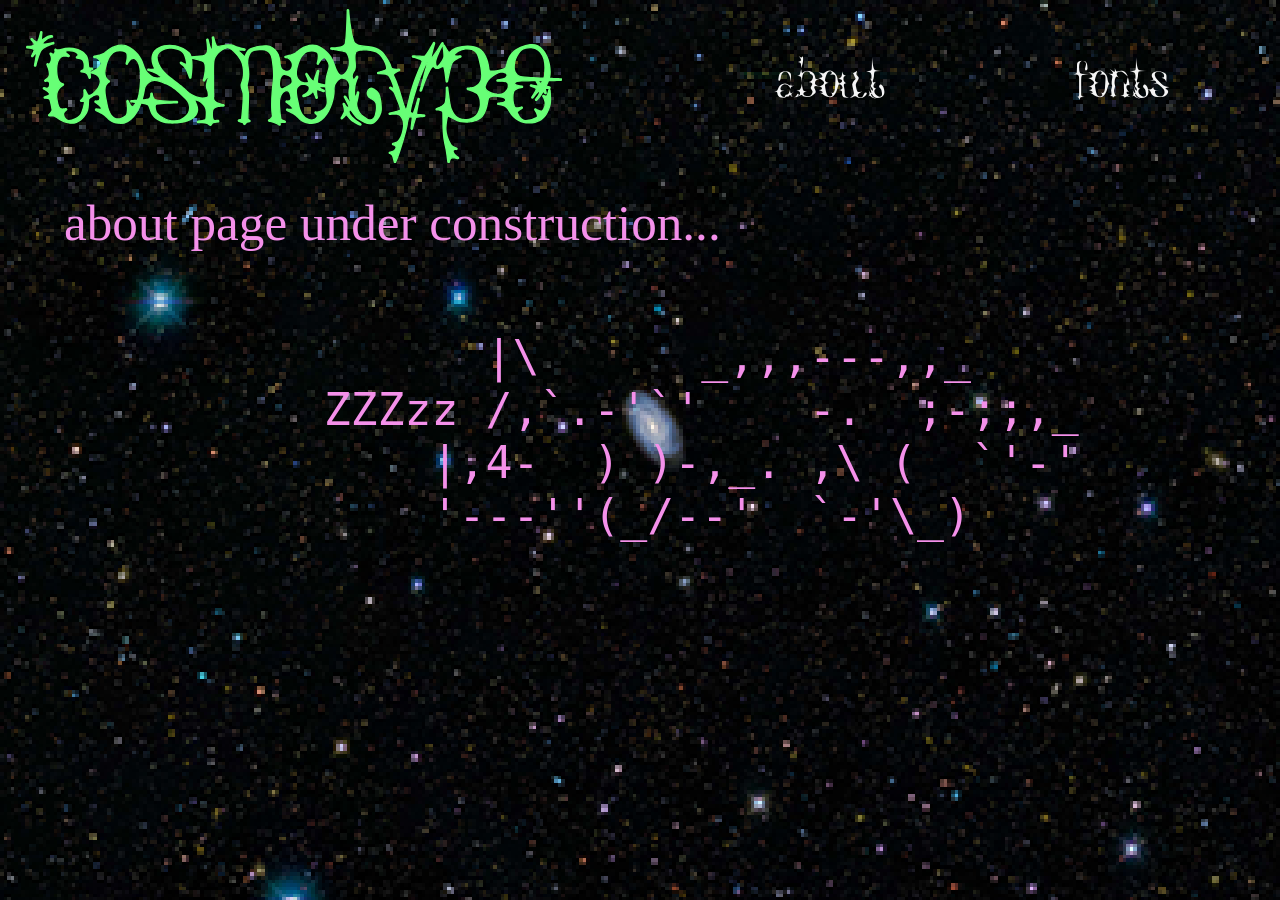
<file: about/index.html>
<!DOCTYPE html>
<html lang="en">
<head>
    <meta charset="UTF-8">
    <meta name="viewport" content="width=device-width, initial-scale=1.0">

    <title>cosmotype</title>
    <link rel="icon" type="image/x-icon" href="../img/cosmotype-flavicon-1.svg">

    <meta name="author" content="Pei-Jun H.">
    <meta name="keywords" content="typeface, type foundry, foundry, Pei-Jun">
    <meta name="description" content="Cosmotype Foundry">

    <link rel="stylesheet" type="text/css" href="../styles.css">
</head>
<body>
    <!-- nav bar -->
    <div class="container-for-nav">
        <div class="nav" style="z-index:5;">
            <div class="logo-box">
                <a href="../">
                    <svg id="cosmotype-logo" data-name="cosmotype logo" xmlns="http://www.w3.org/2000/svg" viewBox="0 0 800.87 230.39"
                        class="logo-cls">
                        <g id="logo_design" data-name="logo design">
                            <path d="M13.68,85.37c-.07,0-.14,0-.21-.02-.53-.11-.88-.63-.77-1.17.03-.14,2.77-14.4,2.83-17.27.03-1.08-.04-1.6-.1-1.85-.23.12-.69.43-1.49,1.2-1.97,1.91-3.67,4.46-3.69,4.49-.19.29-.51.45-.83.45-.18,0-.36-.05-.52-.15-.46-.28-.61-.88-.34-1.35.02-.03,1.99-3.51,3.85-8.49.05-.14.04-.23-.04-.37-.92-1.46-6.66-2.57-10.44-2.89-.54-.05-.95-.52-.91-1.07.04-.53.48-.93,1-.93.02,0,.04,0,.06,0,.01,0,.47.03,1.18.03,4.67,0,8.07-.93,9.1-2.5.73-1.11-1.79-4.82-4.61-7.58-.39-.39-.4-1.02-.01-1.41.2-.2.46-.3.71-.3s.5.09.7.28c2.23,2.17,6.04,5.23,7.53,5.23h0c.08,0,.12-.01.13-.02,1.58-1.35,3.93-9.86,5.03-14.91.1-.47.51-.79.98-.79.06,0,.11,0,.17.01.53.09.89.58.82,1.11-.59,4.74-1.03,10.29-.85,12.14.44-.19.94-.6,1.7-1.23,1.08-.89,2.55-2.11,4.88-3.41,4.29-2.4,7.52-2.66,8.71-2.66.25,0,.39.01.39.01.5.05.9.46.91.97.01.51-.35.94-.85,1.02-.05,0-4.64.72-7.83,3.32-.58.47-1.17.91-1.74,1.35-2.94,2.22-4.63,3.64-3.98,6.09.06,0,.14,0,.22,0,2.72,0,11-1.71,14.99-2.62,0,0,.02,0,.02,0,.07-.02.15-.02.22-.02.46,0,.87.32.97.78.12.54-.22,1.07-.75,1.2,0,0-.01,0-.01,0-.47.11-11.48,2.68-17.57,8.86-3.18,3.23-7.26,18.2-8.56,23.69-.11.46-.52.77-.97.77Z"/>
                            <path d="M22.8,34.99s-1.66,13.38-.45,13.4c.01,0,.02,0,.03,0,1.86,0,2.9-2.25,7.63-4.9,4.17-2.33,7.27-2.53,8.22-2.53.2,0,.3,0,.3,0,0,0-4.86.72-8.32,3.54s-7.4,4.74-5.9,8.97c.06.17.44.24,1.03.24,3.52,0,14.74-2.54,15.21-2.65-.47.11-11.76,2.74-18.06,9.14-4.07,4.14-8.82,24.16-8.82,24.16,0,0,2.78-14.45,2.85-17.43.04-1.83-.13-2.96-.91-2.96-.51,0-1.26.48-2.38,1.56-2.08,2.01-3.83,4.66-3.83,4.66,0,0,2-3.51,3.92-8.63,1.32-3.54-11.34-4.6-11.34-4.6,0,0,.48.03,1.24.03,2.53,0,8.19-.31,9.94-2.95,1.68-2.55-4.75-8.85-4.75-8.85,0,0,5.66,5.51,8.23,5.51.3,0,.57-.08.77-.25,2.44-2.08,5.37-15.46,5.37-15.46M40.57,51.07s0,0-.02,0c.01,0,.02,0,.02,0M22.79,32.99c-.92,0-1.75.64-1.95,1.57-1.39,6.36-3.35,12.49-4.47,14.09-1.21-.38-4.15-2.56-6.55-4.89-.39-.38-.89-.57-1.39-.57-.52,0-1.04.2-1.43.6-.77.79-.76,2.05.03,2.83,2.6,2.55,4.48,5.48,4.43,6.38-.88,1.19-4.16,1.98-8.22,1.98-.69,0-1.12-.02-1.13-.02-.04,0-.08,0-.12,0-1.04,0-1.92.81-1.99,1.86-.08,1.09.74,2.04,1.83,2.13,4.1.35,8.4,1.38,9.5,2.25-1.79,4.71-3.64,7.97-3.65,8-.53.94-.23,2.13.69,2.69.33.2.69.3,1.05.3.65,0,1.28-.32,1.67-.9.02-.02,1.6-2.39,3.44-4.21-.15,2.67-2.06,13.04-2.81,16.91-.21,1.07.48,2.1,1.54,2.33.14.03.28.04.42.04.91,0,1.73-.62,1.94-1.54,1.79-7.53,5.63-20.5,8.3-23.22,5.86-5.96,16.55-8.47,17.07-8.59,0,0,0,0,0,0,1.08-.24,1.76-1.32,1.51-2.39-.21-.93-1.03-1.56-1.94-1.56-.14,0-.29.02-.44.05,0,0,0,0-.02,0,0,0,0,0,0,0-3.68.83-10.99,2.36-14.13,2.57.02-1.34,1.2-2.37,3.72-4.27.58-.44,1.18-.89,1.77-1.37,2.97-2.42,7.31-3.1,7.35-3.11,1-.15,1.71-1.02,1.69-2.03-.03-1.01-.81-1.84-1.82-1.94,0,0-.16-.02-.47-.02-1.27,0-4.7.27-9.2,2.79-2.41,1.35-3.92,2.6-5.03,3.51-.03.03-.06.05-.09.08.07-2.5.44-6.58.87-10.1.13-1.06-.59-2.04-1.65-2.22-.11-.02-.23-.03-.34-.03h0ZM22.8,36.99h0,0ZM25.05,51.7h0Z"/>
                            <path d="M550.8,229.39c-.44-.04-.79-.36-.88-.79-.4-1.95-1.63-7.39-2.45-9.07-1.71-3.46-4.24-3.87-4.35-3.88-.5-.08-.88-.52-.86-1.03.02-.51.41-.92.92-.96.06,0,6.43-.53,8.63-4.62.85-1.6,1.03-2.91.51-3.9-.83-1.6-3.4-2.24-4.32-2.35-.48-.06-.85-.45-.88-.94-.03-.48.3-.92.77-1.03.06-.01,5.71-1.37,8.05-3.88,2.94-3.16,4.9-7.45,6.55-14.32,3.32-13.83,0-18.42-3.22-22.86l-.36-.5c-1.14-1.57-4.3-2.44-8.9-2.44-2.81,0-5.46.31-6.79.5-.05,0-.09,0-.14,0-.48,0-.91-.35-.99-.84-.09-.54.27-1.04.8-1.15,12.17-2.31,16.01-4.23,16.34-4.93.67-2-5.52-16.64-7.56-21.46-.63-1.5-1.14-2.71-1.44-3.44-1.29-3.32-6-6.37-6.93-6.95-.46-.29-.61-.9-.33-1.36.19-.31.52-.49.86-.49.17,0,.34.04.5.14,1.38.8,3.25,1.66,4.34,1.66.18,0,.4-.02.46-.13.64-1.61-3.57-13.13-7-18.18-2.28-3.34-10.47-3.7-13.89-3.7-1.4,0-2.32.06-2.33.06-.02,0-.04,0-.06,0-.5,0-.93-.38-.99-.88-.06-.53.29-1.01.82-1.1,5.53-.99,11.88-3.04,12.5-4.62,1.26-3.24-1.35-10.36-6.63-18.15-5.25-7.79-10.39-9.5-20.63-10.57-1.2-.13-2.86-.2-4.55-.2-7.62,0-13.29,1.32-14.11,3.28-1.89,4.52-1.44,9.54-1.01,14.39.48,5.37.93,10.45-1.85,14.38-2.06,2.91-2.91,6.2-2.33,9,.31,1.51,1.04,2.74,1.94,3.28.08.05.15.07.24.07,1.09,0,3.13-2.61,4.18-4.49.18-.33.52-.51.87-.51.15,0,.3.03.45.11.48.24.68.81.47,1.3-.04.08-3.58,8.16-4.43,14.4-.89,6.55-.74,13.85,1.25,15.21.71-.41,1.93-3.52,2.61-6.68.1-.47.51-.79.98-.79.06,0,.12,0,.18.02.53.1.89.6.81,1.13-.06.41-1.5,10.14-2.79,14.23-.67,2.12-.27,5.55,1.11,9.42,1.75,4.97,4.5,8.82,8.18,11.47l1.04.75c5.12,3.7,6.66,4.81,9.03,4.81h.17c2.32-.05,4.4-1.18,6.54-3.56,1.85-2.04,4.85-14.94,2.6-21.74-1.29-3.89-3.76-5.11-6.38-6.4-1.83-.9-3.72-1.83-5.07-3.7-1.33-1.82-1.82-3.88-1.41-5.96.52-2.66,2.36-4.61,3.77-5.48.61-.38,1.29-.58,2-.58,1.92,0,3.83,1.37,6.24,3.09.73.52,1.51,1.08,2.35,1.64,4.8,3.24,6.96,20.75,6.2,28.28-.78,7.8-7.88,17.97-13.57,19.42-1.02.25-2.02.38-3.07.38-4.92,0-10.36-2.85-17.54-7.45-2.4-1.53-5.45-5.56-7.9-8.79-1.16-1.54-2.61-3.45-3.04-3.72-.49-.26-.97-.41-1.37-.41s-.7.13-.95.39c-.46.48-.7,1.35-.67,2.45.07,2.67,1.74,4.62,3.85,7.1.38.44.76.89,1.15,1.36,2.78,3.32,11.75,8.9,12.49,9.26.46.23.67.76.5,1.24-.15.4-.53.66-.94.66-.08,0-.16,0-.24-.03-.77-.19-9.08-4.25-13.47-7.68-1.73-1.35-3.18-3.22-4.47-4.87-1.03-1.32-2.09-2.68-2.79-3.04-.42.15-1.71,1.1-5.35,5.39-.29.34-.51.6-.62.72-.2.21-.46.32-.73.32-.21,0-.42-.07-.6-.2-.41-.31-.52-.87-.26-1.31,1.92-3.21,4.78-8.61,4.84-10,.11-3.02-1.53-9.11-1.99-10.3-.19-.48.02-1.02.48-1.25.15-.07.3-.11.45-.11.33,0,.65.16.84.46.17.25.35.61.56,1.03.73,1.46,1.84,3.66,4.13,4.59.26.11.51.16.74.16.57,0,.89-.32,1.07-.59.34-.53.36-1.27.06-1.95-1.78-3.95-4.25-8.71-5.58-11.26-.52-1-.88-1.69-.97-1.9-.21-.47-.03-1.03.42-1.28.15-.09.32-.13.49-.13.32,0,.63.15.83.43l.33.5c4.16,6.27,6.05,8.73,6.9,9.69.47-1.18.34-2.14.12-2.95-1.91-7.41-2.93-12.53-1.02-21.12.52-2.31-.25-5.24-2.35-8.95-1.21-2.12-5.38-4.5-9.15-4.5-.5,0-.98.04-1.43.12-2.55.46-11.43,7.56-10.6,17.05.73,8.34-3.58,29.33-14.73,41.51-5.43,5.93-11.69,8.94-18.59,8.94-1.04,0-2.11-.07-3.18-.21-9.91-1.29-13.12-4.58-16.84-8.39-1.13-1.16-2.3-2.36-3.75-3.6-3.26-2.81-13.03-7.23-13.12-7.28-.46-.21-.7-.73-.54-1.21.13-.42.52-.7.95-.7.06,0,.13,0,.19.02.03,0,2.81.53,5.3.53,2.69,0,3.16-.61,3.21-.67.1-.15-.01-.47-.09-.65-1.75-4.01-9.93-9.31-10.01-9.36-.4-.26-.56-.76-.39-1.2.15-.39.52-.64.93-.64.06,0,.11,0,.17.01,0,0,.53.09,1.27.09,1.31,0,3.1-.25,4.16-1.46.82-.93,1.1-2.35.85-4.23-.89-6.62-2.91-9.97-6-9.97-.77,0-1.64.2-2.58.6-2.12.89-9.02,4.88-8.73,18.83.13,7.17,1.52,22.3,2.54,23.8.79.78,3.88,1.82,5.63,2.28.49.13.81.6.74,1.1-.07.5-.49.86-.99.86,0,0-.29,0-.71,0-4.06,0-6.06.38-6.41.63-.26.31.04,1.35.37,1.95.22.4.14.9-.2,1.21-.19.18-.44.27-.68.27-.19,0-.38-.05-.54-.16-.04-.03-4.52-2.92-6.98-3.58-1.79-.47-8.21-2.12-8.21-2.12-.41-.1-.7-.45-.74-.87-.04-.42.18-.82.56-1,1.65-.8,5.83-3.54,5.33-6.51-2.54-14.99-.33-36.61.99-49.54.3-2.97.54-5.31.66-6.95.67-9.12-1.15-21.55-1.93-26.86l-.18-1.21c-.6-4.24-3.25-14.09-14.79-14.09h-.43c-11.05.21-15.55,1.62-17.83,5.6-2.35,4.08-3.5,7.42-3.66,15.33-.01.62.18,1.84.42,3.38.88,5.58,2.51,15.98-.78,26.82-.86,2.81-.14,5.86.62,9.08.34,1.43.69,2.91.91,4.4.38,2.62,0,12.55-.37,22.15-.28,7.32-.6,15.58-.38,17.07,1.34,1.44,2.67,2.08,2.69,2.09.4.19.63.62.56,1.05-.06.43-.4.78-.84.84-2.06.32-4.18.86-4.69,1.18-.49.97-1.87,2.42-2.15,2.72-.19.2-.45.3-.72.3-.09,0-.19-.01-.28-.04-.36-.11-.63-.4-.7-.77-.08-.39-.46-1.6-1.15-1.93-1.03-.48-4.93-1.71-6.34-2.14-.44-.13-.73-.55-.71-1.01.03-.46.36-.84.82-.93,1.87-.34,3.78-.94,4.25-1.33.32-2.26,3.33-32.51,2.21-38.65-.27-1.49-.83-3.1-1.37-4.67-1.2-3.49-2.44-7.09-1.01-10.23,6.24-13.84,1.55-29.15-.05-32.49-2.82-5.96-13.66-20.54-20.98-20.54-.48,0-.94.07-1.38.19-8.69,2.59-17.99,10.15-19.18,21.22-.5,4.73-.4,16.37-.29,28.68.08,8.96.16,18.23.02,25.66-.13,7.11,14.81,9.4,14.96,9.42.54.08.91.57.85,1.11-.06.51-.49.88-.99.88-.03,0-.06,0-.09,0,0,0-.83-.07-2.08-.07-3.99,0-13.36.73-14.17,7.52-.76,6.37-.16,11.68,1.55,13.84h0s.53.4,3.19.4c1.74,0,3.43-.17,3.45-.18.04,0,.07,0,.1,0,.5,0,.94.38.99.89.06.55-.34,1.04-.89,1.1-3.57.39-7.83,1.16-8.47,1.69-.78.79-1.77,2.59-2.09,3.21-.13.26-.37.46-.66.52-.08.02-.16.03-.23.03-.21,0-.42-.07-.59-.2-1.05-.77-4.08-2.86-5.53-3.25-2.8-.76-12.29-.92-12.39-.92-.53,0-.96-.43-.98-.96-.02-.53.38-.99.91-1.03,4.87-.42,10.59-1.35,11.35-2.06.41-.56,1.31-4.45,1.12-12.2-.23-9.9-8.79-15.42-13.29-16.95-1.3-.45-2.63-.89-3.34-.89-.29,0-.33.06-.37.11-.34.45-.42,1.04,2.11,7.16,2.52,6.11,2.2,11.03-1.05,15.93-5.71,8.63-21.82,11.71-34.99,11.71-1.86,0-3.65-.06-5.33-.18-12.3-.87-21.34-7.35-24.85-13.39-.85-1.47-1.58-3.64-2.36-5.94-1.07-3.18-2.29-6.78-3.72-7.94-.64-.52-2.86-1.54-10.52-2.67-9.16,25.2-21.63,30.52-30.52,30.52-1.01,0-2.04-.07-3.07-.2-9.91-1.29-13.12-4.58-16.84-8.39-1.13-1.16-2.3-2.36-3.75-3.6-3.28-2.81-13.03-7.23-13.12-7.28-.46-.21-.69-.73-.54-1.21.13-.42.52-.7.95-.7.06,0,.13,0,.19.02.03,0,2.81.53,5.3.53,2.69,0,3.17-.61,3.21-.67.1-.15-.01-.47-.09-.65-1.75-4.01-9.93-9.31-10.01-9.36-.4-.26-.56-.76-.39-1.2.15-.39.52-.64.93-.64.06,0,.11,0,.17.01,0,0,.53.09,1.27.09,1.31,0,3.1-.25,4.16-1.46.82-.93,1.1-2.35.85-4.23-.35-2.62-1.66-3.83-4.12-3.83-2.83,0-6,1.63-6.91,2.13-2.71,1.51-4.69,2.77-5.52,4.06-.45.72-.55,3.27-.63,5.75-.17,4.86-.39,10.9-2.91,15.13-4.17,7.07-11.44,15.5-22.37,15.5-1.27,0-2.57-.12-3.88-.35-9.04-1.61-14.3-5.47-17.79-8.02-1.59-1.16-2.84-2.08-3.82-2.32-1.15-.29-2.52-.44-4.08-.44-1.91,0-3.41.23-3.43.23-.05,0-.1.01-.15.01-.38,0-.74-.22-.91-.58-.19-.41-.08-.88.25-1.18,2.08-1.8,5.27-5.37,5-7.32-.69-4.96-2.73-14.83-3.81-15.86-.89-.82-4.78-1.38-7.25-1.51-.51-.03-.92-.44-.95-.96-.02-.51.35-.96.86-1.03,1.82-.26,7.08-1.58,7.36-4.12.2-1.72-3.3-4.74-8.92-7.69-.47-.25-.67-.83-.44-1.31.17-.36.53-.57.91-.57.13,0,.26.02.39.08.77.32,2.3.87,3.85.87,2.68,0,4.1-1.67,4.33-5.1.16-2.24-.2-3.85-1.07-4.78-.63-.67-1.56-1.01-2.77-1.01-1,0-1.93.24-2.39.38-.1.03-.19.04-.29.04-.41,0-.8-.26-.94-.66-.18-.5.07-1.06.56-1.26,1.54-.64,6.57-3.16,6.57-8.85,0-6.1-2.83-12.35-3.7-14.13-.23-.46-.08-1.03.36-1.31.17-.11.36-.16.54-.16.29,0,.57.13.77.37.07.09.46.56.95.56.4,0,1.48-.33,2.96-3.34,2.88-5.84-.75-11.42-.91-11.66-.28-.41-.2-.97.17-1.3.19-.17.43-.25.67-.25s.46.08.64.24c.65.55,2.07,1.47,3.27,1.47.53,0,1.3-.15,1.95-1.41,1.57-3.04.57-4.48.56-4.5-.29-.4-.25-.97.11-1.32.2-.19.45-.29.7-.29.21,0,.42.07.6.21.24.19,1.08.74,3.09.74,1.47,0,3.22-.3,5.2-.89,3.79-1.14,7.65-1.72,11.47-1.72s7.57.54,11.75,1.71c6.04,1.69,11.73,5.81,14.16,10.25,1.92,3.48,2.34,8.07,2.67,11.76.19,2.11.48,5.31,1.11,5.59,1.29.59,2.64.71,3.54.71.33,0,.59-.02.76-.03.03,0,.05,0,.08,0,.49,0,.92.36.99.85.08.52-.26,1.01-.78,1.12-.96.2-3.17.95-3.03,3.42.22,3.84.39,8.36.39,8.4.02.51-.36.96-.87,1.03-.04,0-.09,0-.13,0-.46,0-.87-.31-.97-.77,0-.02-.53-2.15-2.38-5.34-1.39-2.37-6.84-3.24-8.82-3.38-.48-.03-.87-.4-.92-.88-.06-.48.23-.93.69-1.07,1.46-.47,3.62-1.59,3.86-2.63.67-2.85,1.33-8.3-1.71-12.8-1.67-2.45-6.79-3.22-8.62-3.3-.44-.02-.82-.33-.92-.76-.11-.43.08-.88.47-1.1.54-.32,1.99-1.44,2.13-2.72.08-.77-.31-1.57-1.19-2.39-3.24-3.03-8.71-4.11-12.41-4.11-1.93,0-3.63.27-4.79.76-.43.18-.96.49-.98.88-.07,1.21,2.81,3.63,5.64,5.28.42.24.6.75.44,1.2-.14.4-.52.66-.94.66-.05,0-.11,0-.17-.01l-.16-.03c-2.2-.39-4.16-.59-5.82-.59-2.11,0-3.19.33-3.72.62-6.53,3.48-9.27,13.62-7.52,27.82,1.53,12.51,8.55,13.03,8.84,13.05.45.02.83.35.93.79.09.44-.12.89-.53,1.1-.47.23-11.39,5.89-9.64,19.21,1.98,14.86,5.11,15.97,6.46,16.44.28.1.84.21,1.9.21,2.36,0,5.35-.58,5.38-.59.06-.01.13-.02.19-.02.39,0,.76.23.92.61.18.43.04.94-.35,1.21-1.33.93-4.73,3.94-4.5,6.64.29,3.33,3.26,9.29,8.16,9.29,5.41,0,16.48-5.16,18.88-11.04,3.7-9.01,5.03-16.85,4.12-17.73-.62-.12-1.37-.19-2.15-.19-1.31,0-2.27.21-2.28.22-.07.02-.15.03-.22.03-.38,0-.74-.22-.91-.58-.2-.43-.07-.94.3-1.22.04-.03,3.63-2.76,4.53-5.25.68-1.88.37-7.4.19-9.36-.04-.49.27-.93.74-1.06.08-.02.17-.03.25-.03.39,0,.75.22.91.59,1.57,3.48,3.73,7.52,4.46,7.98.1.05.36.15.85.15.75,0,2.1-.23,4.32-1.35,4.72-2.4,13.46-12.09,12.98-20.1-.6-9.97-12.01-11.76-12.49-11.84-.44-.07-.79-.42-.85-.87-.06-.45.19-.87.61-1.05.11-.05,11.37-4.8,13.58-10.6.51-1.35.47-2.62-.13-3.86-2.99-6.23-7.39-6.9-9.15-6.9-.15,0-.28,0-.36.01-.03,0-.05,0-.07,0-.5,0-.93-.37-.99-.88-.07-.53.29-1.02.82-1.11,6.26-1.12,13.72-3.1,15.95-5.3.46-.46,11.48-11.26,24.72-11.26,4.34,0,8.42,1.19,12.14,3.53,14.54,9.14,17.7,18.2,21.04,27.8.26.74.52,1.48.78,2.23,2.66,7.48,10.71,13.76,15.31,14.96,1.44.38,3.04.57,4.74.57,2.88,0,5-.54,5.51-.81.59-.94.41-1.09-3.91-3.93l-1.33-.88c-4.67-3.09-11.61-5.11-14.38-5.83-.51-.13-.87-.65-.77-1.17.09-.48.47-.82.94-.82.04,0,.08,0,.12,0,.72.09,3.26.38,5.71.38,3.36,0,4.09-.55,4.2-.66,0-.01-.02-.05-.05-.11-.06-.14-.18-.35-.33-.64-1.48-2.75-5.97-11.11-3.31-20.21,2.96-10.13,14.92-13.98,25.12-14.2.22,0,.43,0,.65,0,10.53,0,22.39,4.74,28.83,11.53,1.33,1.42,2.27,3.55,2.9,6.08.16-.28.46-.47.8-.49l16.67-1.14c.66-.17,5.94-1.67,6.87-6.07.94-4.48-.53-14.99-1-18.1-.08-.53.28-1.04.81-1.13.06-.01.12-.02.18-.02.46,0,.88.32.98.79,2.04,9.48,4.5,15.74,5.67,16.26,1.16-1.03,1.54-9.64.82-19.04-.04-.52.33-.98.84-1.06.05,0,.1-.01.15-.01.46,0,.86.31.97.77,1.41,5.98,3.73,12.75,4.93,13.3,0,0,.15.06.6.06,1.23,0,3.4-.4,5.92-.86,3.67-.67,8.24-1.5,12.16-1.5,2.97,0,5.19.47,6.78,1.44,4.65,2.84,14.53,4.41,15.64,4.58.52.08.89.56.84,1.08-.05.51-.48.9-.99.9-.01,0-.56-.02-.56-.02-1.51-.06-5.51-.23-7.69-.23-.26,0-.49,0-.69,0-.66.02-1.26.07-1.78.13,2.23,1.84,6.2,5.16,8.52,7.35.86.8,1.76,2.44,2.45,3.86,1.29-3.87,4.08-10.84,8.1-12.84,3.96-1.97,14.22-4.83,22.42-4.83,3.46,0,6.24.51,8.25,1.52,4.21,2.1,9.33,6.47,11.29,11.52,1.62,4.21,2.59,9.49,2.69,12.33.28,9.12,4.5,11.37,7.64,12.27,1.02.29,2,.43,2.93.43,3.5,0,5.49-2.01,6.55-3.7,1.84-2.94,2.15-7.03.75-9.94-2.99-6.23-7.39-6.9-9.15-6.9-.15,0-.28,0-.36.01-.02,0-.05,0-.07,0-.5,0-.93-.37-.99-.88-.07-.53.29-1.02.82-1.11,6.26-1.12,13.72-3.1,15.95-5.3.46-.46,11.47-11.26,24.72-11.26,4.34,0,8.42,1.19,12.14,3.53,14.54,9.14,17.7,18.21,21.04,27.8.26.74.52,1.48.78,2.23,2.52,7.09,5.83,10.84,7.85,11.32.38.09.77.14,1.16.14,3.68,0,6.82-4,8.36-6.39,6-9.27,3.37-19.08,2.43-21.87-1.42-4.17-3.48-6.54-4.9-7.04-4.54-1.63-15.98-3.11-19.74-3.59-.58-.08-1-.13-1.22-.16-.53-.08-.91-.56-.85-1.09.05-.51.49-.89.99-.89.02,0,.04,0,.07,0,.49.03,1.86.13,3.7.13,5.87,0,15.92-.91,17.29-7,2.09-9.19,2.68-48.77,2.69-49.17,0-.53.43-.97.97-.98.01,0,.02,0,.03,0,.52,0,.96.4,1,.92.97,12.3,4.58,45.15,9.59,49.42,4.46,3.78,9.6,4.19,19.84,5.01l.4.03c4.75.39,16.55,2.35,23.57,12.15,7.37,10.29,8.57,13.96,9.84,17.84.15.47.31.94.48,1.44.53,1.54,3.23,2.42,7.42,2.42,2.19,0,3.99-.24,4-.25.04,0,.09,0,.14,0,.43,0,.82.28.95.7.15.46-.06.97-.5,1.19-3.95,2.04-8.51,4.9-8.97,5.97-.25.57.31,1.76,1.33,3.92,1.29,2.74,3.45,7.33,6.06,15.16,1.46,4.42,2.89,9.18,4.28,13.79,2.54,8.43,5.68,18.86,7.24,20.28.96-.97,2.31-6.53,3.74-12.4,1.46-6.03,3.29-13.53,5.93-22.1,3.45-11.17,7.51-20.69,10.47-27.64,2.3-5.41,4.13-9.67,4.07-11.13-.08-1.72-7.19-4.35-13.79-5.72-.51-.11-.86-.59-.79-1.11.06-.5.49-.87.99-.87.02,0,.04,0,.05,0,.14,0,14.35.77,17.14.77h.07c1.18-.63,5.7-7.12,12.96-20.06l.1-.17c.18-.32.52-.51.87-.51.13,0,.27.03.4.08.47.2.71.73.56,1.22l-.03.11c-4.01,12.8-5.69,20.98-5.4,23.05,1.62-1.17,6.68-7.82,16.15-23.48l.16-.27c.19-.31.52-.48.86-.48.16,0,.32.04.48.12.47.25.66.83.42,1.31-.17.35-.48.96-.89,1.77-2.7,5.31-9.85,19.42-10.36,25.23-.23,2.61.41,5.69,1.42,6.85.22.25.43.38.63.39,2.83,0,9.65-10.08,10.37-13.67.85-4.39-1.26-17.39-1.28-17.52-.08-.48.2-.94.65-1.11.11-.04.22-.06.33-.06.35,0,.69.19.87.51,2.56,4.53,5.59,9.55,6.25,10.11.33.18.72.29,1.1.29.69,0,1.42-.38,2.23-1.15,1.81-1.76,8.99-7.54,24.97-7.78.27,0,.54,0,.8,0,13.15,0,21.44,4.79,26.09,15.08,3.75,8.29,4.37,13.14,4.81,16.68.25,1.96.43,3.37,1.04,4.73.01.03.48.93,4.54.93,3.71,0,8.07-.74,9.95-1.21,4.15-1.03,9.03-3.03,9.78-3.69.59-.53,1.25-3.15,1.84-5.46.71-2.82,1.52-6.01,2.79-8.74,2.68-5.71,7.39-10.37,10.91-12.83,3.86-2.68,7.11-3.94,10.05-4.9,5.67-1.86,10.08-2.73,13.89-2.73,6.37,0,11.21,2.44,16.18,8.15,7.43,8.55,11.8,23.39,10.61,36.07-.19,1.98-.59,4.01-1.18,6.04,6.66.3,17.62.71,17.74.72.54.02.97.47.96,1.01s-.44.98-.98.99l-18.8.42c-.23.58-.59,1.49-1,2.47-.26.62-.56,1.24-.85,1.84-.59,1.23-1.26,2.61-1.13,3.3.12.71,1.38,1.64,4.51,1.98.53.06.92.51.89,1.04-.03.53-.46.95-.99.95h-.45c-.97,0-1.88-.02-2.71-.05-.66-.02-1.27-.04-1.8-.04-.8,0-1.22.04-1.44.09.12.98.55,2.59.9,3.9.35,1.29.64,2.41.7,3.05.04.41-.18.8-.54.98-.14.07-.3.11-.45.11-.24,0-.48-.09-.66-.25-.33-.29-.71-.79-1.3-1.59-.42-.56-1.21-1.62-1.69-2.07-.28.32-.51.82-.87,1.64-.39.89-.87,2-1.73,3.4-1.26,2.05-3.54,4.86-6.78,8.33l-.22.24c-.2.22-.47.34-.76.34-.17,0-.34-.04-.5-.13-.41-.24-.6-.73-.45-1.18.08-.22.17-.35.72-1.05,1.12-1.44,3.76-4.82,4.87-7.75.99-2.6,1.13-3.1-.17-4.08-1.02.18-3.67,3.05-7.86,8.52-.77,1.01-1.19,1.55-1.43,1.8-.2.21-.46.31-.73.31-.23,0-.47-.08-.66-.25-.4-.35-.46-.96-.13-1.38,1.34-1.68,6.65-9.87,6.56-12.18-.11-.38-1.82-1.89-8.29-3.97-.51-.17-.8-.71-.66-1.22.12-.44.52-.73.96-.73.08,0,.16,0,.24.03,4.28,1.04,7.38,1.69,8.5,1.77.07,0,.13,0,.2,0,.81,0,1.64-.38,1.9-.86.05-.1.18-.33-.12-.79-1.04-1.59-2.44-4.08-3.58-6.37-3.99.09-7.89.15-11.33.2-4.14.06-7.72.11-9.9.21-5.28.23-8.58,1.05-9.79,2.45-.44.5-.6,1.08-.53,1.81.16,1.64,5.8,3.06,10.97,3.37.51.03.92.44.94.95s-.34.96-.85,1.03c-3.08.47-11.37,2.55-12.64,6.56-2.32,7.27-.64,19.64,1.68,22.97.57.82,1.72,1.23,3.41,1.23,2.54,0,5.51-.96,6.67-1.38.11-.04.22-.06.34-.06.39,0,.76.23.92.61.21.49,0,1.05-.48,1.29-4.16,2.04-7.98,4.89-7.14,6.66l.26.55c1.76,3.74,4.71,9.99,11.12,11.11.5.09,1.08.13,1.72.13,5.82,0,15.24-3.49,17.2-5.44,1.04-1.04-.59-5.48-3.89-10.54-.26-.4-.23-.95.11-1.29.2-.2.47-.31.73-.31.17,0,.34.05.5.15,2.35,1.54,5.68,3.18,8.03,3.18.8,0,1.41-.18,1.87-.56,3.21-2.7,4.89-8.38,3.99-13.49-.82-4.63-2.57-7.09-3.02-7.53-.36-.29-.49-.79-.28-1.22.17-.35.53-.57.9-.57.1,0,.2.02.3.05,0,0,.12.04.12.04,1.94.65,3.12.79,3.77.79s1-.15,1.08-.27c.43-.67,1.03-2.39,1.66-4.71.51-1.9.9-3.6.91-3.61.11-.46.51-.78.97-.78.02,0,.04,0,.06,0,.49.03.88.41.93.89.07.62,1.62,15.3-.12,22.06-.99,3.83-4.9,16.72-13.71,21.88-5.09,2.98-11.58,4.69-17.79,4.69-5.47,0-10.6-1.27-15.26-3.77-8.13-4.38-11.7-10.23-14.31-14.5-1.24-2.03-2.31-3.79-3.56-4.92-3.84-3.51-12.5-4.42-12.58-4.42-.53-.05-.92-.5-.9-1.03s.45-.95.97-.96c4.05-.1,10.08-1.19,10.84-3.29.73-2.05.41-3.57-3.39-5.24-1.76-.76-4.48-1.25-9.36-1.66-1.11-.1-2.18-.15-3.17-.15-4.07,0-9.1.84-10.02,4.84-.41,1.78-.76,3.48-1.1,5.12-1.52,7.35-2.83,13.69-7.55,19.73-6.83,8.74-23.33,8.85-23.49,8.85-6.85,0-10.58-.66-15.37-2.7-2.93-1.26-5.56-2.79-7.68-4.02-2.15-1.25-4.18-2.43-5.1-2.43-.15,0-.16.02-.2.09-1.31,2.49-2.88,15.24-2.77,19.33.15,7.12,2.55,14.82,7.33,23.55,1.44,2.64,6.8,4.63,8.75,5.18.5.14.8.63.71,1.14-.09.48-.5.82-.98.82-.03,0-.05,0-.08,0-.02,0-.25-.02-.6-.02-1.96,0-3.48.48-4.08,1.28-.4.53-.45,1.26-.17,2.24,1.5,5.18,7.61,8.36,7.68,8.4.47.24.67.81.46,1.29-.16.37-.53.6-.92.6-.11,0-.23-.02-.34-.06-.03-.01-3.31-1.2-6.58-1.2-1.5,0-2.75.25-3.73.73-.87.44-1.88,3.23-2.32,5.58-.09.47-.5.82-.98.82-.01,0-.02,0-.04,0-.5-.02-.9-.4-.96-.89-.01-.13-1.46-13.07-3.15-21.03l-.51-2.37c-1.7-7.94-2.83-13.19-3.45-25.79-.14-3.09-.19-8.59-.23-13.92-.03-4.32-.06-8.4-.15-10.56-.16-3.87-7.3-4.06-8.73-4.06-.29,0-.46,0-.47,0-.01,0-.03,0-.04,0-.49,0-.92-.36-.99-.85-.08-.5.24-.99.74-1.12.1-.03,9.64-2.57,12.57-7.85,1.93-3.49,2.13-17.97,2.04-23.25,0-.53.4-.98.94-1.01.02,0,.04,0,.06,0,.51,0,.94.38.99.89.03.26,2.92,26.32,5.41,32.27,2.65,6.32,5.58,10.21,9.21,12.26,4.2,2.36,6.51,3.05,13.79,3.07,8.44,0,14.88-5.42,17.29-10.46,4.83-10.18,4.43-20.34-1.1-27.86-2.14-2.91-11.43-5.78-14.83-6.64-.49-.12-.8-.59-.75-1.08s.47-.88.98-.88c.07,0,6.52-.13,10.7-1.97,6.7-2.93,10.53-9.41,10.24-17.34-.34-9.22-1.8-15.12-4.01-24.05l-.27-1.08c-2.2-8.9-5.96-14.42-17.88-14.44-6.9,0-14.07,3.58-17.33,6.95-1.19,1.23-1.82,2.38-1.79,3.26,0,.13.72.76,4.02.76,2.5,0,5.07-.37,5.1-.37.05,0,.09,0,.14,0,.45,0,.86.31.97.76.12.5-.16,1.01-.64,1.18-.11.04-10.81,3.83-13.45,10.08-2.05,4.86-6.04,26.07-6.08,26.28-.09.47-.5.82-.98.82-.02,0-.03,0-.04,0-.5-.02-.9-.41-.95-.9-.74-7.6-2.41-20.32-3.72-22.12-.04-.05-.18-.25-.78-.25-1.3,0-3.39.91-5.08,1.65-1.64.71-2.93,1.28-3.86,1.28-.02,0-.11,0-.13,0-2.36-.13-3.81-1.51-4.87-2.52-.35-.33-.93-.89-1.13-.9,0,0-.03,0-.09.05-6.08,4.22-13.86,26.68-16.42,34.06-.89,2.58-.94,2.69-1.11,2.9-.2.24-.48.37-.78.37-.17,0-.33-.04-.49-.13-.42-.24-.62-.74-.46-1.2.06-.2.72-2.66,1.55-5.78,2.63-9.87,7.52-28.25,9.3-33.97.24-.76.17-1.15.09-1.25-.03-.04-.13-.05-.21-.05-.29,0-.69.15-1.07.4-1.57,1.3-9.87,20.28-15.75,39.19-5.48,17.48-8.54,29.6-8.66,34.23.69.58,3.42,1.76,4.61,1.79,1.23-2.07,5.59-16.76,6.9-21.66.12-.45.52-.74.96-.74.08,0,.15,0,.23.03.53.12.86.64.75,1.17-.11.55-.31,1.52-.58,2.76-1.09,5.16-3.62,17.07-3.53,19.79.79.52,3.98.83,9.47.92,1.08.02,1.65.03,1.95.07.48.06.85.45.88.93.03.48-.29.92-.75,1.03-.46.12-1.39.18-3.12.31-2.37.17-8.68.6-9.47,1.5-.55.88-3.05,9.32-5.1,16.8-.12.44-.52.74-.96.74-.07,0-.13,0-.2-.02-.51-.1-.86-.59-.8-1.11.73-5.78,1.86-15.16,1.9-16.78-.32-.25-1.4-.62-2.76-.62-1.22,0-2.17.32-2.41.83-1.22,2.58-2.06,6.01-2.64,10.81-.59,4.55-6.69,27.01-11.9,42-2.95,8.47-5.28,14.02-5.3,14.08-.16.37-.52.61-.92.61-.03,0-.06,0-.1,0ZM187.38,125.51c.51,0,.94.38.99.89.21,1.99.99,6.81,3.55,8.68,2.54,1.87,21.81,2.89,33.36,3.1.54,0,.98.45.98,1s-.43.99-.98,1c-11.09.28-28.43,1.05-30.71,2.05-2.78,1.24-2.04,6.51-.56,10.65,1.63,4.57,12.81,12.88,22.97,14.11,1.8.22,3.41.32,4.91.32,6.7,0,10.31-2.22,14.34-5.12,6.31-4.53,8.84-9.92,7.96-16.98-.8-6.58-4.17-9.75-8.82-14.13-1.23-1.16-2.51-2.36-3.85-3.73-6.62-6.77-16.07-13.43-22.47-15.82-.72-.27-1.57-.62-2.52-1.01-3.87-1.6-9.73-4.02-14.79-4.02h-.18c-4.61.05-13.8,4.89-14.95,13.95-.43,3.39-1.59,9.12-3.59,15.45,7.65-.67,10.01-1.44,10.74-1.86,2.6-1.51,2.7-5.74,2.62-7.49-.02-.54.38-1,.92-1.04.03,0,.05,0,.08,0ZM413.03,112.64c-1.96,0-4.84.91-6.87,2.95-1.75,1.76-2.63,4.08-2.62,6.9.03,5,.93,9.17,1.97,13.98.44,2.04.9,4.14,1.33,6.49,4,21.8,17.13,22.9,19.72,22.9,2.13,0,4.03-.52,5.23-1.43,2.25-1.7,3.45-3.27,3.46-4.54.01-1.35-1.31-2.39-2.37-3.22-.78-.61-1.34-1.05-1.47-1.71-.1-.51.21-1.01.71-1.15.09-.03.18-.04.27-.04.26,0,.5.1.69.27.09.02.25.03.51.03,2.33,0,9.91-1.68,13.75-7.09,3.41-4.8,2.74-9.55,1.71-16.74-.51-3.59-1.09-7.67-1.31-12.64-.02-.45-.04-.9-.05-1.34-1.6-.17-3.64-.34-5.52-.34-4.24,0-4.66.86-4.66.87.07.32,1.5,1.97,7.39,4.78.49.23.7.81.49,1.31-.17.37-.53.6-.92.6-.13,0-.25-.02-.38-.07-4.63-1.89-8.04-2.92-9.59-2.92-.21,0-.33.02-.39.04-.61.85-.53,5.19.81,11.78.11.52-.21,1.02-.71,1.16-.09.02-.18.04-.27.04-.42,0-.8-.26-.94-.67-1.63-4.67-3.48-8.9-4.26-9.8-.5.11-.85.45-1.63,1.25-.81.84-1.93,1.98-3.95,3.29-4.5,2.92-8.57,3.13-8.74,3.13-.01,0-.03,0-.04,0-.47,0-.87-.32-.97-.78-.11-.47.14-.95.58-1.14.04-.02,3.69-1.59,6.12-4.03,2.45-2.49,3.28-4.73,2.85-7.74-.13-.97-.52-3.89-9.64-4.35-.1,0-.2,0-.3,0ZM140.19,62.01c-4.27,0-8.12,1.24-10.57,3.41-4.02,3.56-6.98,7.79-10.2,18.87-.89,3.05-1.83,6.67-1.83,10.97-.02,8.6,6.14,11.89,6.4,12.03.35.18.56.55.54.94-.02.39-.26.74-.62.88-.22.09-5.54,2.38-6.07,10.55-.38,5.54.8,11.38,2.05,17.56.34,1.68.68,3.37.99,5.07,2.6,14.15,8.49,21.95,16.6,21.95,3.71,0,7.74-1.67,11.66-4.82,3.64-2.93,2.32-16.86,1.42-21.61-.1-.51.21-1.01.71-1.15.09-.03.18-.04.27-.04.4,0,.78.25.93.64,1.65,4.27,4.41,8.86,6.59,8.86.68,0,1.38-.5,2.07-1.48,1.34-1.89,2.47-3.56,3.43-5.25-4.05-.42-7.22-.64-7.25-.64-.53-.04-.94-.49-.93-1.02.01-.53.44-.96.98-.98.04,0,3.95-.09,8.75-.34,2.02-4.47,3.2-9.8,4.17-18.7,2.62-23.79-.2-39.67-7.76-43.57-.77-.4-1.55-.6-2.32-.6-4.97,0-8.82,8.32-8.85,8.4-.17.37-.53.59-.91.59-.12,0-.24-.02-.36-.07-.49-.19-.75-.74-.59-1.24.12-.38,3.01-9.48,1.09-15.07-.81-2.35-5.28-4.12-10.38-4.12ZM214.31,58.35c-8.85.02-18.11,6.19-18.68,12.46-.65,7.36,4.02,20.08,19.32,31.66,17.27,13.09,19.04,14.46,25.05,20.13,4.89,4.62,13.11,8.52,18.35,9.85,1.41.36,3.33.56,5.25.56,4.39,0,8.86-1.09,8.97-3.51.16-3.85-.75-6.23-1.62-8.53-.75-1.98-1.46-3.85-1.45-6.41.02-2.34.88-5.38,1.63-8.07.56-2,1.39-4.97,1.16-5.8-1.49.17-3.98,3.34-5.61,6.31-.18.33-.52.52-.88.52-.13,0-.26-.02-.38-.08-.47-.19-.72-.71-.58-1.2,3.11-10.77,4.93-24.5-.11-27.93-2.5-1.7-13.53-4.15-17.56-4.96-.14-.03-.26-.08-.37-.16,2.23,11.1-.43,28.32-.58,29.24-.07.45-.44.8-.9.84-.03,0-.06,0-.08,0-.43,0-.81-.27-.95-.68-.03-.08-2.78-8.14-5.37-13.03-2.26-4.26-7.19-7.75-8.16-8.4-.44-.3-.57-.88-.3-1.34.19-.31.52-.49.86-.49.15,0,.31.04.45.11,5.6,2.84,7.6,3.33,8.24,3.4.38-1.84-1.2-10.07-3.96-15.84-2.86-6-12.98-8.68-21.75-8.68ZM710.11,94.24c-1.3,0-2.49.19-3.43.54-1.81.68-17.79,7.06-21.13,20.48-.43,1.72-.08,3.31,1.06,4.86,3.2,4.33,11.88,7.03,16.91,7.3.89.05,1.74.07,2.51.07,5.81,0,8.04-1.34,9.75-3.5l.32-.4c3.19-4.02,4.15-5.23,4.15-9.07s-1.35-4.76-2.66-5.59c-.92-.52-7.75-1.01-13.54-1.15-.53-.01-.95-.43-.97-.96-.02-.53.37-.98.89-1.04,2.69-.29,10.1-1.38,11.99-2.86,1.49-1.16,2.37-2.49,2.49-3.75.09-.96-.28-1.91-1.1-2.83-.92-1.02-4.04-2.11-7.23-2.11ZM385.31,97.57c-3.65,0-5.84,5.84-6.37,8.1-1.05,4.45-1.09,10.25.87,12.72.58.73,1.29,1.09,2.18,1.09,1.19,0,2.66-.62,4.39-1.84,1.22-.86,2.72-1.57,4.17-2.27,3.75-1.79,7.29-3.49,7.05-7.45-.39-6.47-2.09-8-11.37-10.24-.31-.08-.62-.11-.92-.11ZM436.08,91.61c.09,0,.18.01.27.04.5.14.81.63.72,1.14-1.32,7.36-2.42,16.05-1.89,17.25.74,1.48,8.5,2.8,11.81,3.36.23.04.46.08.68.11,0-9.65,1.88-15.75,3.4-20.69,2.16-7.03,3.36-10.91-3.53-18.93-.67-.78-1.37-1.16-2.13-1.16-3.39,0-7.85,7.25-8.74,9.2-.17.37-.53.58-.91.58-.12,0-.24-.02-.36-.07-.49-.19-.75-.73-.59-1.24.12-.39,3-9.5,1.09-15.08-.75-2.16-4.62-3.73-9.2-3.73s-8.45,1.34-11.09,3.69c-4.02,3.56-6.98,7.79-10.2,18.87-.89,3.09-1.85,6.74-1.85,10.97,0,8.54,6.04,12.91,8.97,13.69,1.92.52,3.95.81,5.71.81,2.54,0,3.71-.58,3.88-.96.33-1.14-2.23-7.59-4.21-11.7-.22-.46-.06-1.02.38-1.29.16-.1.34-.15.52-.15.31,0,.61.14.8.4.16.21.54.78,1.06,1.54,1.46,2.15,4.17,6.16,5.38,7.37,1.77,1.77,3.06,2.4,3.62,2.4.12,0,.34,0,.5-.7,1.09-4.82,4.84-14.67,5-15.09.15-.4.53-.64.93-.64ZM764.19,106.97c1.96,2.43,3.55,4.08,4.11,4.38,1.2-.09,1.99-1.62,3.04-3.91.07-.15.13-.29.2-.44-2.1-.02-4.27-.03-6.44-.03-.3,0-.61,0-.91,0ZM761.17,102.79c4,.19,8.17.39,12.08.56.56-1.41.91-2.89,1.06-4.42,1.2-13.17,1.57-24.84-6.11-34.3-4.74-5.85-11.1-7.08-15.6-7.08s-8.79,1.34-11.05,2.58c-6.14,3.39-11.25,14.41-12.07,20.5-.91,6.73-1.26,10.78,2.15,15.63,2.52,3.6,3.57,5.09,18.07,5.9,2.5.14,5.33.29,8.34.44,0,0,2.76.14,2.77.14.1,0,.23,0,.37.02Z"/>
                            <path d="M480.69,2s3.52,44.62,9.94,50.11c4.77,4.04,10.05,4.42,20.81,5.28,7.58.62,17.16,3.82,22.84,11.74,8.16,11.4,8.61,14.41,10.18,19.02.88,2.57,5.08,3.1,8.37,3.1,2.29,0,4.14-.26,4.14-.26,0,0-8.54,4.4-9.43,6.46-.88,2.04,2.34,4.72,7.36,19.8,4.98,15.09,9.85,34.7,12.43,34.83.01,0,.03,0,.04,0,2.58,0,4.34-14.89,10.63-35.28,6.33-20.5,14.73-35.43,14.58-39.1-.17-3.67-14.58-6.66-14.58-6.66,0,0,14.34.77,17.19.77.07,0,.13,0,.18,0,2.28-.04,13.23-19.71,13.81-20.74-.37,1.2-7.41,23.47-4.98,24.6.05.03.12.04.18.04,2.81,0,15.86-21.72,17.49-24.41-1.27,2.64-10.74,20.44-11.34,27.35-.3,3.41.79,8.22,2.99,8.33.02,0,.05,0,.07,0,3.65,0,10.6-10.83,11.32-14.47.9-4.62-1.27-17.88-1.27-17.88,0,0,5.58,9.88,6.55,10.44.57.32,1.12.47,1.67.47.98,0,1.94-.49,2.92-1.43,3.72-3.61,12-7.32,24.3-7.51.26,0,.53,0,.79,0,11.88,0,20.34,3.8,25.18,14.49,5.78,12.78,3.99,17.28,5.86,21.41.52,1.13,2.76,1.52,5.46,1.52,3.6,0,8-.69,10.19-1.24,4.01-.99,9.21-3.03,10.2-3.91,1.61-1.44,2.36-9.12,4.87-14.52,2.53-5.39,7.09-10,10.58-12.43,3.56-2.47,6.59-3.72,9.79-4.77,5.44-1.79,9.83-2.68,13.58-2.68,6.39,0,10.89,2.6,15.43,7.81,7.21,8.29,11.55,22.7,10.37,35.32-.22,2.32-.75,4.74-1.52,7.08,6.5.3,19.04.77,19.04.77,0,0-12.8.28-19.47.43,0,0-.56,1.45-1.24,3.08-.9,2.15-2.3,4.31-2.04,5.71.22,1.27,1.89,2.41,5.39,2.79-.15,0-.3,0-.44,0-1.76,0-3.31-.09-4.51-.09-1.56,0-2.5.15-2.46.83.09,1.8,1.52,6.02,1.63,7.3-.77-.68-2.78-4.06-3.71-4.06-.06,0-.12.01-.17.05-1.29.8-1.33,2.53-3.22,5.62-2.1,3.41-6.68,8.18-6.91,8.44.09-.28,4.08-4.83,5.58-8.76.97-2.56,1.46-3.8-.62-5.32-.12-.09-.26-.13-.41-.13-2.42,0-9.1,9.61-10.09,10.64.88-1.1,6.89-9.9,6.78-12.84-.07-1.95-7.24-4.32-8.98-4.89,1.46.36,6.89,1.67,8.67,1.8.09,0,.18.01.28.01,1.85,0,3.79-1.41,2.63-3.19-1.12-1.72-2.66-4.5-3.8-6.84-9.1.22-17.82.24-21.9.42-7.36.32-11.62,1.74-11.27,5.35.36,3.59,11.9,4.27,11.9,4.27,0,0-11.7,1.76-13.44,7.24-2.3,7.22-.8,20.08,1.82,23.85.87,1.25,2.48,1.66,4.23,1.66,2.78,0,5.91-1.05,7-1.44-1.8.88-9.19,4.66-7.6,7.99,1.8,3.78,4.85,10.95,12.11,12.22.57.1,1.21.15,1.9.15,5.93,0,15.64-3.48,17.91-5.73,2.45-2.45-3.5-11.4-3.8-11.87.38.25,5.04,3.34,8.57,3.34.95,0,1.83-.23,2.51-.8,3.31-2.79,5.34-8.72,4.33-14.43-.97-5.5-3.16-7.99-3.39-8.14.28.09,2.46.88,4.19.88.85,0,1.58-.19,1.93-.74.58-.92,1.25-3.05,1.78-4.98.52-1.95.92-3.65.92-3.65,0,0,1.62,15.04-.1,21.7-1.72,6.66-5.86,16.94-13.25,21.26-4.31,2.52-10.53,4.55-17.28,4.55-4.82,0-9.91-1.03-14.78-3.65-11.72-6.31-13.51-15.5-17.67-19.28-4.14-3.78-13.16-4.68-13.16-4.68,0,0,10.43-.26,11.75-3.95,1.07-2.99-.15-4.83-3.93-6.49-1.95-.84-4.83-1.33-9.68-1.74-1.13-.1-2.22-.15-3.25-.15-5.86,0-10.08,1.64-10.99,5.62-2.23,9.77-2.86,17.3-8.46,24.46-5.9,7.54-19.84,8.46-22.7,8.46-6.51,0-10.2-.58-14.97-2.62-6.21-2.66-10.96-6.53-13.18-6.53-.49,0-.86.19-1.09.63-1.44,2.73-2.99,15.67-2.88,19.82.13,6.01,1.82,13.72,7.45,24.01,1.96,3.59,9.35,5.67,9.35,5.67,0,0-.26-.02-.68-.02-1.8,0-6.48.41-5.22,4.79,1.65,5.67,8.18,9.01,8.18,9.01,0,0-3.43-1.26-6.92-1.26-1.46,0-2.93.22-4.17.84-1.86.93-2.86,6.29-2.86,6.29,0,0-1.44-13.03-3.16-21.13-1.97-9.27-3.26-14.26-3.93-28-.26-5.62-.19-19.67-.37-24.46-.19-4.7-7.69-5.02-9.73-5.02-.32,0-.51,0-.51,0,0,0,10.01-2.6,13.2-8.33,2.49-4.49,2.17-23.75,2.17-23.75,0,0,2.9,26.39,5.48,32.55,2.58,6.16,5.56,10.44,9.64,12.75,4.29,2.41,6.76,3.18,14.28,3.2,8.33,0,15.37-5.11,18.19-11.02,5.43-11.44,4.02-21.79-1.2-28.88-2.83-3.84-15.39-7.02-15.39-7.02,0,0,6.66-.11,11.08-2.06,5.86-2.56,11.19-8.54,10.84-18.29-.36-9.7-1.97-15.87-4.31-25.34-2.34-9.47-6.59-15.18-18.85-15.2h-.04c-9.65,0-20.23,6.86-20.08,11.25.05,1.38,2.51,1.73,5.01,1.73s5.24-.38,5.24-.38c0,0-11.19,3.89-14.04,10.63-2.12,5.02-6.14,26.49-6.14,26.49,0,0-1.95-19.92-3.91-22.61-.35-.47-.91-.66-1.59-.66-2.68,0-7.3,2.93-8.94,2.93-.02,0-.05,0-.07,0-3.35-.18-4.6-3.43-6.06-3.43-.21,0-.43.07-.66.23-7.64,5.3-17.33,36.65-17.74,37.16.19-.54,8.46-32.05,10.85-39.78.56-1.8-.09-2.59-1.07-2.59-.49,0-1.07.2-1.63.57-1.85,1.25-10.44,21.38-16.15,39.72-5.75,18.34-8.7,30.27-8.7,34.8,0,.75,4.04,2.53,5.66,2.53.24,0,.43-.04.54-.13,1.2-.92,6.42-19.05,7.28-22.27-.62,3.11-4.4,20.03-4.11,23.02.15,1.85,11.04,1.55,12.28,1.7-1.4.36-11.9.43-13.16,2.19-.9,1.25-5.26,17.13-5.26,17.13,0,0,1.98-15.63,1.91-17.11-.04-.78-1.92-1.42-3.75-1.42-1.43,0-2.82.39-3.31,1.39-1.39,2.92-2.19,6.63-2.73,11.12-.58,4.49-6.66,26.88-11.85,41.8-2.98,8.54-5.28,14.02-5.28,14.02,0,0-1.48-7.15-2.53-9.3-2-4.04-5.11-4.44-5.11-4.44,0,0,6.94-.51,9.43-5.15,3.61-6.76-4.57-7.71-4.57-7.71,0,0,5.97-1.4,8.55-4.17,2.92-3.14,5.04-7.47,6.79-14.77,3.56-14.81-.37-19.5-3.74-24.18-1.65-2.27-5.84-2.85-9.72-2.85-2.87,0-5.57.32-6.92.51,3.56-.67,16.21-3.18,17.09-5.56,1.03-2.79-7.37-21.53-9-25.62-1.39-3.56-6.1-6.66-7.34-7.43.84.49,3.24,1.8,4.85,1.8.61,0,1.1-.19,1.35-.67,1.03-2.04-3.67-14.21-7.06-19.2-2.5-3.66-10.63-4.14-14.72-4.14-1.45,0-2.39.06-2.39.06,0,0,12.05-2.15,13.25-5.24,1.4-3.61-1.16-10.86-6.74-19.07-5.39-7.99-10.84-9.9-21.36-11.01-1.15-.12-2.8-.21-4.65-.21-5.83,0-13.74.83-15.04,3.89-4.1,9.81,2.24,21.53-2.75,28.58-4.27,6.04-2.8,12.08-.09,13.72.24.15.49.21.75.21,2.27,0,5.06-5,5.06-5,0,0-3.63,8.21-4.5,14.67-.72,5.29-1.16,14.38,1.74,16.22.16.1.32.15.48.15,1.98,0,3.6-7.49,3.6-7.49,0,0-1.48,10.01-2.75,14.08-.94,2.94.07,7.11,1.12,10.05,2.26,6.44,5.75,9.94,8.54,11.94,6.1,4.39,7.79,5.75,10.65,5.75.06,0,.13,0,.19,0,2.98-.06,5.28-1.68,7.26-3.89,2.02-2.23,5.18-15.54,2.81-22.72-2.38-7.15-8.57-6.21-11.59-10.37-3.03-4.16-.39-8.48,2.08-10,.48-.3.97-.43,1.48-.43,2.12,0,4.62,2.29,8.03,4.57,4.21,2.85,6.51,19.84,5.77,27.35-.75,7.51-7.54,17.2-12.82,18.55-.93.23-1.86.34-2.82.34-4.5,0-9.53-2.51-17-7.29-3.72-2.38-9.59-11.78-10.99-12.54-.67-.36-1.3-.54-1.85-.54-1.64,0-2.69,1.47-2.63,3.86.09,3.55,2.66,5.96,5.23,9.06,2.98,3.56,12.13,9.19,12.82,9.52-.62-.15-8.81-4.16-13.08-7.5-3.31-2.58-5.75-7.42-7.65-8.12-.05-.02-.11-.03-.17-.03-1.53,0-6.09,5.73-6.76,6.45.52-.88,4.89-8.37,4.98-10.46.11-3.18-1.53-9.36-2.06-10.71.75,1.16,1.86,4.67,5.15,6.01.39.16.77.23,1.11.23,1.83,0,2.9-2.03,2.03-3.95-2.47-5.47-6.21-12.41-6.55-13.16.43.63,7.28,11.14,8.34,11.14.04,0,.08-.02.1-.06,1.14-1.85,1.05-3.39.71-4.66-1.85-7.19-2.88-12.24-1.01-20.65.69-3.09-.75-6.64-2.45-9.66-1.42-2.5-5.92-5.01-10.02-5.01-.54,0-1.08.04-1.6.14-3.03.54-12.3,8.01-11.42,18.12,1.1,12.57-8.83,49.35-32.33,49.35-.99,0-2.01-.07-3.05-.2-12.47-1.63-13.72-6.29-20.07-11.75-3.41-2.94-13.36-7.43-13.36-7.43,0,0,2.87.55,5.49.55s4.98-.55,4.04-2.72c-1.89-4.34-10.39-9.81-10.39-9.81,0,0,.59.1,1.44.1,2.38,0,6.81-.79,6.01-6.82-.6-4.48-2.16-10.84-6.99-10.84-.88,0-1.86.21-2.97.68-4.59,1.93-9.58,7.86-9.34,19.77.11,6.06,1.46,23.12,2.79,24.45,1.33,1.33,6.12,2.58,6.12,2.58,0,0-.27,0-.71,0-1.79,0-6.4.08-7.13.94-.94,1.07.21,3.13.21,3.13,0,0-4.62-2.99-7.26-3.71-1.8-.47-8.21-2.13-8.21-2.13,0,0,6.62-3.2,5.88-7.58-3.12-18.35,1.05-47.53,1.67-56.25.73-10.01-1.48-23.83-2.12-28.28-1.02-7.13-5.18-14.95-15.78-14.95-.15,0-.3,0-.45,0-11.34.21-16.15,1.68-18.68,6.1-2.36,4.1-3.62,7.49-3.79,15.8-.06,3.13,3.86,16.19-.32,29.93-1.35,4.4.8,9.12,1.5,13.91.71,4.94-1.44,38.73-.66,39.59,1.55,1.74,3.15,2.49,3.15,2.49,0,0-5,.77-5.39,1.63-.37.86-2.02,2.56-2.02,2.56,0,0-.39-2.02-1.7-2.64-1.33-.62-6.48-2.19-6.48-2.19,0,0,4.72-.86,5.02-1.95.17-.54,3.44-32.62,2.25-39.19-.88-4.79-4.32-10.18-2.45-14.3,6.12-13.57,2.02-28.99-.06-33.34-2.73-5.77-13.78-21.11-21.89-21.11-.57,0-1.12.08-1.66.23-8.18,2.43-18.58,9.85-19.89,22.07-.88,8.24.06,36.71-.28,54.43-.15,8.09,15.81,10.43,15.81,10.43,0,0-.85-.08-2.17-.08-4.45,0-14.27.86-15.16,8.4-.69,5.82-.37,11.89,1.76,14.58.49.62,2.27.78,3.98.78,1.82,0,3.56-.18,3.56-.18,0,0-7.96.86-9.06,1.97-1.09,1.09-2.28,3.48-2.28,3.48,0,0-3.91-2.88-5.86-3.41-2.96-.8-12.63-.95-12.63-.95,0,0,10.8-.94,12.02-2.4.67-.82,1.55-5.11,1.37-12.88-.26-11.19-10.29-16.62-13.96-17.88-1.7-.58-2.86-.94-3.66-.94-.53,0-.91.16-1.17.51-.66.88-.75,1.52,1.98,8.14,2.6,6.31,1.87,10.73-.95,14.99-5.7,8.61-22.12,11.26-34.16,11.26-1.88,0-3.65-.06-5.26-.18-11.9-.84-20.72-7.15-24.05-12.9-2.02-3.5-3.58-11.94-6.31-14.15-1.57-1.27-6.63-2.26-11.81-2.99-5.11,14.39-14.53,30.63-29.86,30.63-.96,0-1.94-.06-2.94-.19-12.47-1.63-13.72-6.29-20.07-11.75-3.43-2.94-13.36-7.43-13.36-7.43,0,0,2.87.55,5.49.55s4.98-.55,4.04-2.72c-1.89-4.34-10.39-9.81-10.39-9.81,0,0,.59.1,1.44.1,2.38,0,6.81-.79,6.01-6.82-.48-3.56-2.62-4.7-5.11-4.7s-5.53,1.22-7.39,2.25c-3.07,1.7-4.98,2.99-5.88,4.4-1.55,2.45.34,14.36-3.56,20.91-3.5,5.93-10.54,15.01-21.51,15.01-1.19,0-2.42-.11-3.7-.34-13.1-2.34-17.99-9.45-21.54-10.33-1.42-.36-2.97-.47-4.32-.47-2.02,0-3.58.24-3.58.24,0,0,5.78-5,5.33-8.22-.45-3.22-2.55-14.99-4.12-16.45-1.55-1.44-7.88-1.78-7.88-1.78,0,0,7.79-1.1,8.22-5,.39-3.41-7.52-7.67-9.45-8.68.77.32,2.47.94,4.24.94,2.44,0,5-1.19,5.33-6.03.4-5.72-2.48-6.86-4.84-6.86-1.18,0-2.23.28-2.68.42,1.31-.54,7.19-3.26,7.19-9.77,0-6.89-3.41-13.76-3.82-14.6.19.24.82.95,1.74.95,1,0,2.34-.82,3.85-3.9,3.13-6.33-.71-12.26-.97-12.65.23.19,2.07,1.71,3.92,1.71,1.04,0,2.08-.48,2.84-1.95,1.8-3.48.66-5.32.47-5.56.11.09,1.1.95,3.7.95,1.36,0,3.15-.23,5.49-.93,4.05-1.22,7.79-1.68,11.18-1.68,4.47,0,8.32.79,11.48,1.68,5.56,1.55,11.16,5.39,13.55,9.77,3.46,6.27,1.8,16.68,4.25,17.78,1.46.67,2.97.8,3.95.8.36,0,.65-.02.84-.03-.88.19-4.01,1.1-3.82,4.45.22,3.87.39,8.39.39,8.39,0,0-.52-2.23-2.49-5.62-1.97-3.35-9.62-3.87-9.62-3.87,0,0,4.04-1.29,4.53-3.35.49-2.08,1.67-8.39-1.85-13.59-2.32-3.41-9.4-3.74-9.4-3.74,0,0,5.09-2.98,1.12-6.7-3.23-3.02-8.67-4.38-13.09-4.38-2.05,0-3.88.29-5.18.84-5.17,2.21,3.84,7.52,4.55,7.94-.36-.06-3.31-.64-6.15-.64-1.59,0-3.14.18-4.18.73-7.09,3.78-9.83,14.39-8.05,28.83,1.67,13.61,9.79,13.93,9.79,13.93,0,0-12.05,6.01-10.18,20.23,1.89,14.23,4.89,16.47,7.11,17.26.57.2,1.36.27,2.23.27,2.49,0,5.57-.61,5.57-.61,0,0-5.26,3.67-4.92,7.54.34,3.89,3.71,10.2,9.15,10.2s17.13-5.11,19.8-11.66c3.18-7.75,6.01-18.49,3.46-19.05-.85-.18-1.69-.24-2.42-.24-1.46,0-2.51.24-2.51.24,0,0,3.86-2.9,4.87-5.71.9-2.51.24-9.79.24-9.79,0,0,3.44,7.66,4.89,8.44.31.17.75.28,1.33.28,1.06,0,2.61-.37,4.77-1.46,4.94-2.51,14.04-12.52,13.53-21.06-.66-10.93-13.35-12.77-13.35-12.77,0,0,17.97-7.49,13.96-15.82-3.29-6.85-8.34-7.46-10.05-7.46-.19,0-.33,0-.43.01,1.46-.26,13.21-2.36,16.47-5.58,2.59-2.58,12.68-10.97,24.02-10.97,3.8,0,7.75.95,11.6,3.37,15.33,9.64,17.65,18.92,21.41,29.52,2.75,7.75,11.06,14.3,16,15.59,1.67.44,3.4.6,4.99.6,3.31,0,6.01-.71,6.28-1.14,1.33-2.08.39-2.43-5.45-6.31-5.43-3.59-13.63-5.69-14.77-5.99.63.08,3.28.39,5.83.39,3.01,0,5.86-.43,5.06-2.18-.67-1.46-6.44-10.43-3.59-20.16,2.85-9.73,14.56-13.27,24.18-13.48.21,0,.42,0,.63,0,9.54,0,21.36,4.11,28.1,11.22,6.87,7.28,2.36,35.81,2.36,35.81,0,0-2.77-8.16-5.43-13.18-2.4-4.51-7.49-8.09-8.48-8.76,1.08.55,6.91,3.52,8.86,3.52.18,0,.32-.02.43-.08,1.37-.69-.6-10.82-3.65-17.2-3.05-6.4-13.46-9.25-22.65-9.25-9.21.02-19.04,6.38-19.67,13.36-.62,6.98,3.29,20.12,19.71,32.55,17.31,13.12,18.98,14.41,24.97,20.07,5.33,5.04,13.83,8.83,18.79,10.09,1.46.37,3.44.59,5.49.59,4.72,0,9.83-1.18,9.97-4.47.3-7.36-3.11-9.7-3.07-14.97.06-5.34,4.77-14.88,1.87-14.88,0,0-.01,0-.02,0-2.73.06-6.14,6.08-6.55,6.83.39-1.37,7-23.92-.51-29.03-3.22-2.19-17.93-5.11-17.93-5.11l16.75-1.14s6.55-1.48,7.69-6.85c1.05-5-.73-16.73-.99-18.46.42,1.97,3.79,17.07,6.68,17.07.05,0,.1,0,.16-.01,3.13-.6,1.63-20.12,1.63-20.12,0,0,3.03,12.86,5.48,13.98.23.1.57.15,1.02.15,3.2,0,11.57-2.36,18.08-2.36,2.48,0,4.7.34,6.26,1.29,4.85,2.96,14.79,4.53,16,4.72-.86-.03-5.72-.25-8.25-.25-.27,0-.51,0-.72,0-2.41.06-4.02.56-4.02.56,0,0,6.81,5.54,10.11,8.65,1.48,1.39,3.31,6.01,3.31,6.01,0,0,3.18-12.24,8.37-14.82,3.77-1.88,13.89-4.72,21.97-4.72,3.04,0,5.79.4,7.8,1.41,4.4,2.19,9.04,6.44,10.8,10.99,1.55,4.04,2.53,9.25,2.62,12,.3,9.77,5.02,12.24,8.37,13.2,1.14.32,2.21.47,3.2.47,7.9,0,10.91-9.45,8.2-15.07-3.29-6.85-8.34-7.46-10.05-7.46-.19,0-.33,0-.43.01,1.46-.26,13.21-2.36,16.47-5.58,2.59-2.58,12.68-10.97,24.02-10.97,3.8,0,7.75.95,11.6,3.37,15.33,9.64,17.65,18.92,21.41,29.52,2.55,7.17,5.99,11.34,8.55,11.96.47.11.94.16,1.39.16,3.7,0,6.98-3.42,9.2-6.85,8.13-12.57,2.08-28.6-2.98-30.4-5.32-1.91-19.47-3.56-21.15-3.8.41.03,1.83.13,3.77.13,5.93,0,16.73-.94,18.26-7.78,2.13-9.4,2.71-49.38,2.71-49.38M773.9,104.39c.71-1.59,1.22-3.37,1.4-5.35,1.09-11.89,1.95-24.84-6.33-35.02-4.54-5.59-10.74-7.45-16.38-7.45-4.64,0-8.9,1.26-11.53,2.71-6.27,3.46-11.68,14.58-12.58,21.24-.9,6.66-1.33,11.14,2.32,16.34,2.75,3.93,4.08,5.5,18.83,6.33,3.24.19,7.06.37,11.08.58.11,0,.24,0,.36.02,4.25.21,8.7.41,12.82.6M137.47,165.22c4.03,0,8.28-1.82,12.29-5.04,4.79-3.86,2.02-21.28,1.78-22.57.33.85,3.73,9.5,7.52,9.5.95,0,1.93-.55,2.89-1.9,1.68-2.38,3.07-4.45,4.21-6.66-4.81-.52-8.78-.8-8.78-.8,0,0,4.23-.09,9.38-.37,2.17-4.59,3.46-9.98,4.51-19.56,2.96-26.82-1.14-40.88-8.29-44.57-.96-.5-1.89-.71-2.78-.71-5.56,0-9.52,8.45-9.76,8.99.17-.52,3.11-9.81,1.09-15.7-1.01-2.91-5.98-4.8-11.32-4.8-4.06,0-8.34,1.09-11.23,3.66-4.12,3.65-7.17,7.9-10.5,19.34-.88,3.03-1.87,6.81-1.87,11.25-.02,9.36,6.94,12.92,6.94,12.92,0,0-6.12,2.45-6.7,11.42-.49,7.21,1.59,14.92,3.05,22.87,2.96,16.13,9.88,22.76,17.59,22.76M418.22,111.43c2.46,0,4.34-.53,4.8-1.56.8-1.78-3.69-11.42-4.23-12.54.62.82,4.83,7.32,6.53,9.02,1.39,1.39,3.09,2.7,4.32,2.7.69,0,1.24-.42,1.48-1.48,1.09-4.81,4.96-14.96,4.96-14.96,0,0-2.85,15.82-1.8,17.88,1.1,2.21,9.88,3.41,14.39,4.21-.39-24.88,11.89-27.16-.39-41.46-.91-1.07-1.89-1.51-2.89-1.51-4.56,0-9.42,9.28-9.65,9.78.17-.52,3.11-9.81,1.09-15.7-.96-2.76-5.3-4.41-10.14-4.41-4.15,0-8.67,1.2-11.76,3.94-4.12,3.65-7.17,7.9-10.5,19.34-.88,3.03-1.89,6.81-1.89,11.25,0,8.98,6.35,13.76,9.71,14.66,2.08.57,4.18.85,5.97.85M706.03,128.49c5.83,0,8.51-1.32,10.53-3.87,3.43-4.32,4.68-5.77,4.68-10.09s-1.59-5.47-3.13-6.44c-1.53-.99-14.05-1.31-14.05-1.31,0,0,9.97-1.09,12.5-3.07,2.53-1.97,4.19-5.04,1.52-8.03-1.21-1.34-4.68-2.44-7.97-2.44-1.34,0-2.66.18-3.78.61-6.25,2.36-18.81,9.38-21.75,21.17-2.1,8.42,12.39,13.05,18.89,13.4.92.05,1.77.07,2.57.07M381.98,120.48c1.32,0,2.96-.61,4.96-2.02,4.17-2.94,12.02-4.21,11.64-10.59-.43-7.17-2.66-8.87-12.13-11.16-.4-.1-.78-.14-1.15-.14-4.49,0-6.83,6.69-7.35,8.86-1.48,6.28-1.02,15.05,4.02,15.05M171.6,137.03c5.5-.43,10.89-1.1,12.65-2.12,3.03-1.76,3.22-6.29,3.13-8.4.24,2.25,1.09,7.28,3.95,9.38,3.74,2.75,33.94,3.29,33.94,3.29,0,0-27.8.69-31.09,2.13-3.28,1.46-2.94,6.78-1.1,11.9,1.83,5.13,13.63,13.53,23.79,14.77,1.86.22,3.52.33,5.03.33,6.76,0,10.48-2.11,14.92-5.31,5.43-3.89,9.45-9.21,8.37-17.91-1.07-8.72-6.46-11.81-12.95-18.44-6.49-6.64-15.98-13.5-22.84-16.06-3.76-1.41-11.18-5.09-17.66-5.09-.06,0-.13,0-.19,0-5.11.06-14.71,5.2-15.93,14.82-.45,3.54-1.72,9.79-4.01,16.7M768.19,112.36c2.55,0,3.5-3.6,4.94-6.33-2.6-.04-5.33-.05-8.06-.05-.98,0-1.96,0-2.93,0,1.87,2.45,5.15,6.38,6.05,6.38M426.56,166.85c2.45,0,4.53-.65,5.84-1.63,8.55-6.46.24-9.15,0-10.44.08.2.51.31,1.2.31,2.98,0,10.68-2.04,14.56-7.51,5.39-7.58,1.25-14.82.58-30-.04-.75-.06-1.48-.06-2.19-1.81-.22-4.27-.45-6.51-.45-2.77,0-5.19.36-5.6,1.54-.62,1.78,5.5,4.87,7.9,6.01-2.17-.88-7.54-3-9.96-3-.5,0-.88.09-1.08.3-1.68,1.82.3,11.61.52,12.71-.41-1.17-3.73-10.5-4.99-10.5,0,0-.02,0-.03,0-2.06.19-2.23,2.1-6.31,4.74-4.32,2.81-8.24,2.98-8.24,2.98,0,0,3.84-1.63,6.44-4.25,2.58-2.62,3.61-5.18,3.13-8.59-.28-2.1-1.91-4.77-10.58-5.2-.11,0-.23,0-.35,0-3.51,0-10.52,2.67-10.49,10.85.04,7.23,1.85,12.69,3.31,20.65,3.36,18.28,13.59,23.72,20.7,23.72M480.69,0s-.04,0-.07,0c-1.07.03-1.92.9-1.94,1.97,0,.4-.6,39.88-2.66,48.96-1.26,5.62-11.83,6.23-16.31,6.23-1.81,0-3.15-.09-3.59-.12-.05,0-.09,0-.14,0-1.02,0-1.9.76-2.01,1.79-.11,1.07.62,2.04,1.68,2.19.22.03.65.09,1.24.16,3.73.48,15.09,1.95,19.52,3.54,1.19.42,3.05,2.77,4.29,6.42.91,2.68,3.43,12.11-2.32,21-2.44,3.77-5.18,5.93-7.52,5.93-.31,0-.63-.04-.93-.11-1.46-.35-4.58-3.49-7.13-10.68-.27-.75-.52-1.49-.78-2.23-3.4-9.76-6.62-18.99-21.45-28.32-3.87-2.44-8.14-3.68-12.67-3.68-13.65,0-24.95,11.08-25.43,11.55-1.7,1.68-7.74,3.65-15.39,5.02-1.05.19-1.78,1.17-1.64,2.22.13,1.01.97,1.75,1.97,1.75.05,0,.1,0,.15,0,.07,0,.16,0,.29,0,1.57,0,5.5.62,8.25,6.33,1.25,2.58.95,6.36-.69,8.98-.92,1.47-2.66,3.23-5.7,3.23-.83,0-1.73-.13-2.66-.4-3.08-.88-6.66-2.96-6.91-11.33-.1-2.92-1.1-8.35-2.75-12.65-2.19-5.67-7.71-10.04-11.78-12.06-2.15-1.07-5.08-1.62-8.7-1.62-8.35,0-18.82,2.92-22.87,4.93-3.66,1.83-6.3,7.19-7.84,11.25-.5-.84-1.04-1.6-1.58-2.11-1.75-1.65-4.43-3.94-6.6-5.76,2.2,0,6.07.17,7.55.23l.49.02s.05,0,.08,0c1.03,0,1.89-.78,1.99-1.81.1-1.06-.64-2.01-1.69-2.17-4.92-.76-11.87-2.38-15.27-4.45-1.75-1.07-4.14-1.58-7.3-1.58-4.01,0-8.63.84-12.34,1.52-2.37.43-4.6.84-5.74.84-.07,0-.12,0-.17,0-1.05-1.16-3.01-6.77-4.39-12.59-.22-.91-1.03-1.54-1.94-1.54-.1,0-.21,0-.31.02-1.03.16-1.77,1.09-1.69,2.13.48,6.33.5,13.71-.12,16.91-1.29-2.5-3.06-8.23-4.39-14.41-.2-.94-1.03-1.58-1.95-1.58-.12,0-.24.01-.36.03-1.06.2-1.78,1.2-1.62,2.27.96,6.32,1.73,14.3,1.01,17.74-.78,3.67-5.24,5.05-6.05,5.28l-16.57,1.13s-.07,0-.1,0c-.66-2.16-1.57-3.98-2.8-5.28-6.62-6.98-18.77-11.85-29.55-11.85-.22,0-.45,0-.67,0-10.56.23-22.95,4.26-26.06,14.92-2.7,9.22,1.6,17.63,3.25,20.7-.53.1-1.41.2-2.8.2-2.38,0-4.88-.28-5.59-.37-.08-.01-.17-.02-.25-.02-.95,0-1.78.67-1.96,1.62-.2,1.03.44,2.04,1.46,2.31l.08.02c5.75,1.5,10.89,3.58,14.09,5.7l1.33.88c1.42.94,2.78,1.83,3.45,2.39-.83.22-2.43.52-4.5.52-1.62,0-3.13-.18-4.49-.54-4.29-1.12-12.11-7.26-14.62-14.33-.27-.75-.52-1.49-.78-2.23-3.4-9.76-6.62-18.99-21.45-28.32-3.87-2.44-8.14-3.68-12.67-3.68-13.65,0-24.95,11.08-25.43,11.55-1.7,1.68-7.74,3.65-15.39,5.02-1.05.19-1.78,1.17-1.64,2.22.13,1.01.97,1.75,1.97,1.75.05,0,.1,0,.15,0,.07,0,.16,0,.29,0,1.57,0,5.5.62,8.25,6.33.48,1,.51,1.98.1,3.07-1.7,4.47-9.98,8.76-13.03,10.03-.6.25-1.02.77-1.17,1.37,0-.17-.02-.35-.03-.52-.09-1.56,1.17-2.16,2.24-2.38,1.03-.22,1.72-1.2,1.56-2.25-.14-.99-.99-1.71-1.98-1.71-.05,0-.11,0-.16,0-.22.02-.44.03-.68.03-.76,0-1.86-.1-2.92-.53-.36-.73-.58-3.1-.74-4.86-.34-3.78-.77-8.49-2.79-12.16-2.55-4.66-8.48-8.97-14.76-10.73-4.21-1.18-8.15-1.75-12.02-1.75-3.92,0-7.88.59-11.76,1.76-1.88.56-3.53.85-4.91.85-1.79,0-2.43-.49-2.44-.5-.37-.3-.82-.44-1.26-.44-.51,0-1.01.19-1.4.57-.71.69-.81,1.79-.23,2.59.06.12.55,1.22-.62,3.48-.45.87-.85.87-1.06.87-.85,0-2.04-.74-2.63-1.24-.37-.31-.83-.47-1.29-.47s-.95.17-1.33.51c-.74.66-.88,1.77-.33,2.6.14.21,3.48,5.32.84,10.66-1.11,2.27-1.88,2.71-2.05,2.78-.05-.03-.13-.1-.18-.16-.39-.5-.98-.77-1.58-.77-.36,0-.73.1-1.06.3-.87.54-1.19,1.65-.74,2.58.86,1.76,3.62,7.84,3.62,13.72,0,5.06-4.56,7.34-5.95,7.92-.98.41-1.48,1.52-1.12,2.52.29.81,1.06,1.33,1.88,1.33.19,0,.39-.03.58-.09.41-.12,1.24-.33,2.11-.33.92,0,1.61.23,2.04.7.66.71.94,2.1.81,4.02-.25,3.68-1.82,4.17-3.33,4.17-1.43,0-2.9-.55-3.46-.79-.25-.11-.51-.16-.77-.16-.75,0-1.47.43-1.81,1.15-.46.97-.07,2.13.88,2.62,6.53,3.42,8.48,5.98,8.39,6.68-.17,1.51-3.96,2.88-6.51,3.25-1.02.15-1.76,1.04-1.71,2.07.05,1.03.86,1.85,1.89,1.91,2.78.15,5.86.72,6.59,1.22.98,1.48,2.83,10.23,3.54,15.29.18,1.26-2.32,4.4-4.66,6.43-.67.58-.88,1.54-.51,2.35.33.71,1.04,1.16,1.81,1.16.1,0,.2,0,.31-.02.01,0,1.45-.22,3.28-.22,1.47,0,2.76.14,3.83.41.79.2,2.04,1.11,3.48,2.16,3.56,2.61,8.94,6.55,18.21,8.2,1.36.24,2.73.37,4.05.37,11.41,0,18.93-8.7,23.23-15.99,2.64-4.45,2.87-10.89,3.04-15.6.07-1.96.17-4.65.49-5.27.74-1.15,2.91-2.46,5.15-3.71,1.75-.96,4.36-2,6.42-2,1.94,0,2.85.86,3.13,2.97.21,1.57,0,2.73-.62,3.43-.85.98-2.5,1.12-3.41,1.12-.65,0-1.11-.07-1.11-.07-.11-.02-.22-.03-.32-.03-.82,0-1.57.5-1.87,1.28-.34.88-.02,1.88.78,2.4,2.16,1.39,7.94,5.57,9.51,8.65-.36.09-1,.2-2.07.2-2.39,0-5.09-.51-5.11-.51-.13-.02-.25-.04-.38-.04-.86,0-1.64.55-1.91,1.4-.31.97.16,2.01,1.08,2.43,2.69,1.22,10.26,4.87,12.89,7.13,1.41,1.21,2.57,2.4,3.68,3.54,3.85,3.94,7.18,7.34,17.43,8.68,1.07.14,2.15.21,3.2.21,7.55,0,14.38-3.58,20.29-10.63,4.2-5.01,7.86-11.66,10.89-19.78,7.24,1.11,8.89,2.06,9.23,2.33,1.2.97,2.47,4.73,3.4,7.48.79,2.35,1.54,4.57,2.44,6.12,3.64,6.27,12.97,12.99,25.64,13.89,1.7.12,3.52.19,5.4.19,6.52,0,28.36-.88,35.83-12.16,3.45-5.21,3.8-10.41,1.14-16.86-.48-1.17-1.82-4.42-2.15-5.81.77.16,1.88.55,2.49.76.13.04,12.34,4.35,12.61,16.03.17,7.16-.58,10.57-.91,11.48-1.35.62-6.44,1.39-10.65,1.76-1.06.09-1.86,1-1.83,2.06.04,1.06.9,1.91,1.97,1.93,2.62.04,9.91.28,12.14.88,1.09.29,3.7,1.98,5.2,3.09.35.26.76.39,1.19.39.16,0,.31-.02.47-.06.57-.14,1.06-.52,1.32-1.05.39-.78,1.21-2.2,1.82-2.87.93-.47,4.8-1.14,7.95-1.48,1.1-.12,1.89-1.1,1.77-2.2-.11-1.03-.98-1.79-1.99-1.79-.07,0-.14,0-.21.01-.02,0-1.66.17-3.35.17-1.59,0-2.3-.15-2.56-.22-1.41-2.07-1.88-7.07-1.19-12.9.71-5.99,9.45-6.64,13.18-6.64,1.2,0,1.98.07,1.99.07.06,0,.12,0,.18,0,1,0,1.87-.75,1.98-1.77.13-1.07-.62-2.05-1.7-2.21-3.69-.55-14.2-3.26-14.11-8.41.14-7.44.06-16.72-.02-25.68-.11-12.29-.21-23.9.29-28.57,1.14-10.61,10.1-17.88,18.47-20.37.34-.1.71-.15,1.09-.15,6.62,0,17.2,13.86,20.08,19.96,2.31,4.83,5.53,19.5.04,31.66-1.59,3.5-.28,7.29.98,10.96.55,1.6,1.07,3.11,1.33,4.52,1.02,5.62-1.58,33.08-2.16,37.85-.7.31-2.18.73-3.5.97-.91.17-1.58.93-1.64,1.85-.05.92.53,1.76,1.41,2.03,1.94.59,5.34,1.68,6.22,2.09.18.1.48.74.59,1.22.15.72.69,1.31,1.4,1.52.19.05.37.08.56.08.53,0,1.05-.21,1.43-.6.49-.5,1.55-1.65,2.15-2.65.69-.28,2.48-.7,4.13-.96.87-.13,1.55-.82,1.68-1.69.12-.87-.34-1.72-1.13-2.1,0,0-1.03-.51-2.14-1.62-.14-2.08.17-10.08.42-16.59.45-11.86.72-19.82.36-22.34-.22-1.53-.58-3.03-.92-4.48-.73-3.09-1.42-6-.64-8.55,3.36-11.06,1.71-21.6.82-27.27-.23-1.44-.42-2.68-.41-3.21.16-7.73,1.21-10.83,3.52-14.84,1.8-3.14,5.03-4.88,16.98-5.1.14,0,.28,0,.41,0,10.37,0,13.1,8.29,13.8,13.23l.18,1.22c.77,5.27,2.58,17.62,1.92,26.64-.12,1.63-.36,3.97-.66,6.93-1.33,12.97-3.55,34.68-.99,49.8.4,2.34-3.41,4.78-4.78,5.45-.75.37-1.2,1.17-1.11,2,.08.83.68,1.53,1.49,1.74,0,0,6.42,1.66,8.21,2.13,1.9.51,5.47,2.66,6.68,3.45.33.22.71.32,1.09.32.49,0,.98-.18,1.37-.54.67-.63.83-1.63.38-2.43-.11-.21-.22-.5-.28-.73.84-.18,2.63-.37,5.46-.37.41,0,.66,0,.67,0,.01,0,.03,0,.04,0,1,0,1.84-.73,1.98-1.73.14-1-.49-1.95-1.47-2.21-2.11-.55-4.36-1.42-5.08-1.95-.96-2.41-2.22-16.64-2.34-23.18-.27-13.32,6.14-17.06,8.12-17.89.82-.35,1.56-.52,2.2-.52,3.13,0,4.45,4.95,5,9.11.21,1.57,0,2.73-.62,3.43-.85.98-2.5,1.12-3.41,1.12-.65,0-1.11-.07-1.11-.07-.11-.02-.22-.03-.32-.03-.82,0-1.57.5-1.87,1.28-.34.88-.02,1.88.78,2.4,2.16,1.39,7.94,5.57,9.51,8.65-.36.09-1,.2-2.07.2-2.39,0-5.09-.51-5.11-.51-.13-.02-.25-.04-.38-.04-.86,0-1.64.55-1.91,1.4-.31.97.16,2.01,1.08,2.43,2.7,1.22,10.27,4.87,12.88,7.12,1.41,1.22,2.57,2.4,3.69,3.54,3.85,3.94,7.18,7.34,17.43,8.68,1.11.14,2.22.22,3.31.22,7.19,0,13.7-3.12,19.33-9.26,10.98-11.98,15.83-32.6,14.99-42.27-.76-8.75,7.5-15.57,9.78-15.98.39-.07.81-.11,1.25-.11,3.38,0,7.23,2.15,8.28,3.99,1.94,3.43,2.69,6.2,2.24,8.23-1.96,8.79-.86,14.25,1.03,21.58,0,.01,0,.03.01.04-1.09-1.48-2.75-3.83-5.23-7.58-.18-.27-.3-.45-.34-.52-.39-.56-1.01-.87-1.65-.87-.33,0-.67.08-.98.26-.9.51-1.27,1.62-.84,2.56.11.25.38.77.99,1.95,1.32,2.55,3.79,7.29,5.56,11.22.2.44.13.81.02,1-.08.12-.15.13-.23.13-.07,0-.19-.01-.36-.09-1.94-.79-2.9-2.71-3.61-4.11-.22-.43-.41-.8-.61-1.12-.38-.59-1.02-.92-1.68-.92-.31,0-.62.07-.91.22-.91.47-1.33,1.55-.95,2.51.52,1.34,2.02,7.2,1.92,9.91-.09,1.07-2.56,5.92-4.7,9.51-.52.88-.3,2.01.52,2.63.36.27.78.4,1.2.4.54,0,1.08-.22,1.47-.64.12-.13.34-.39.65-.75,2.58-3.04,3.89-4.3,4.55-4.81.58.56,1.43,1.65,2.04,2.43,1.32,1.7,2.82,3.62,4.64,5.04,4.4,3.44,12.84,7.62,13.84,7.86.16.04.32.06.47.06.83,0,1.59-.51,1.88-1.32.35-.96-.09-2.03-1.01-2.48-.9-.47-9.51-5.85-12.16-9.01-.38-.46-.77-.91-1.15-1.36-1.98-2.32-3.55-4.16-3.61-6.48-.03-.95.2-1.52.39-1.72.05-.05.09-.09.24-.09.13,0,.4.03.82.25.46.41,1.75,2.11,2.79,3.48,2.5,3.3,5.6,7.4,8.16,9.03,7.33,4.69,12.91,7.6,18.08,7.6,1.13,0,2.21-.13,3.3-.4,6.14-1.57,13.5-12,14.33-20.29.69-6.87-1.16-25.5-6.64-29.2-.83-.55-1.59-1.1-2.33-1.63-2.56-1.83-4.58-3.28-6.82-3.28-.91,0-1.76.25-2.54.74-1.65,1.01-3.63,3.16-4.22,6.13-.46,2.35.08,4.68,1.58,6.74,1.49,2.06,3.5,3.05,5.43,4,2.53,1.25,4.71,2.32,5.87,5.82,2.21,6.69-.92,19.12-2.39,20.75-1.98,2.2-3.77,3.2-5.82,3.24h-.15c-1.96,0-3.26-.88-8.44-4.62l-1.04-.75c-3.51-2.52-6.14-6.22-7.82-10.98-1.31-3.67-1.71-6.87-1.1-8.78,1.31-4.17,2.76-13.98,2.82-14.39.16-1.07-.56-2.07-1.62-2.26-.12-.02-.24-.03-.36-.03-.92,0-1.75.64-1.95,1.58-.42,1.92-1.09,3.97-1.65,5.15-.74-1.96-1.14-6.7-.24-13.34.83-6.09,4.32-14.05,4.35-14.13.43-.98.02-2.12-.94-2.6-.29-.14-.59-.21-.89-.21-.7,0-1.38.37-1.75,1.03-.98,1.76-2.46,3.55-3.21,3.92-.48-.39-1.02-1.21-1.29-2.5-.53-2.54.26-5.53,2.17-8.22,3-4.23,2.53-9.49,2.03-15.05-.42-4.73-.86-9.62.94-13.92.46-1.1,4.87-2.66,13.19-2.66,1.66,0,3.28.07,4.44.19,9.92,1.04,14.88,2.68,19.91,10.14,5.81,8.56,7.47,14.82,6.53,17.23-.65,1.09-6.25,3.01-11.74,4-1.04.19-1.76,1.16-1.63,2.21.12,1.01.98,1.76,1.98,1.76.04,0,.08,0,.13,0,0,0,.91-.06,2.26-.06,6.68,0,11.69,1.25,13.07,3.27,3.05,4.5,6.46,13.67,6.83,16.68-.82-.19-2.06-.73-3.31-1.45-.32-.18-.66-.27-1-.27-.68,0-1.34.35-1.72.97-.56.94-.27,2.15.66,2.73,2.44,1.52,5.62,4.12,6.53,6.46.3.77.81,1.97,1.45,3.49,1.87,4.43,7.45,17.62,7.51,20.62-.99.74-5.19,2.42-15.56,4.39-1.07.2-1.78,1.22-1.6,2.29.16.98,1.01,1.67,1.97,1.67.09,0,.19,0,.28-.02,1.3-.18,3.89-.49,6.64-.49,5.98,0,7.66,1.42,8.1,2.02l.36.5c3.22,4.45,6.27,8.66,3.06,22.04-1.61,6.7-3.5,10.85-6.32,13.87-1.77,1.9-6.05,3.23-7.55,3.59-.94.22-1.59,1.09-1.54,2.06.06.97.8,1.76,1.76,1.87.72.09,2.92.62,3.54,1.82.44.84-.04,2.08-.51,2.96-1.93,3.6-7.76,4.09-7.82,4.1-1.02.08-1.82.92-1.85,1.95-.02,1.03.73,1.9,1.75,2.03.04,0,2.11.4,3.57,3.34.68,1.39,1.81,6.15,2.36,8.82.18.86.89,1.5,1.77,1.59.07,0,.13,0,.19,0,.8,0,1.53-.48,1.84-1.23.02-.06,2.36-5.64,5.32-14.14,5.23-15.04,11.35-37.62,11.94-42.2.56-4.67,1.37-7.99,2.53-10.47.11-.08.58-.3,1.53-.3.7,0,1.32.12,1.72.25-.19,2.39-1.04,9.6-1.86,16.03-.13,1.04.56,2.01,1.59,2.21.13.03.26.04.39.04.88,0,1.68-.59,1.93-1.47,1.91-6.97,4.21-14.74,4.92-16.38,1.36-.67,6.7-1.05,8.76-1.19,1.84-.13,2.75-.2,3.3-.33.93-.24,1.57-1.1,1.5-2.07-.06-.96-.8-1.74-1.76-1.86-.35-.04-.88-.05-2.05-.07-4.37-.08-7.21-.28-8.46-.61.25-3.61,2.66-14.95,3.49-18.91.26-1.24.47-2.21.58-2.76.21-1.06-.46-2.09-1.51-2.34-.15-.04-.3-.05-.46-.05-.89,0-1.69.59-1.93,1.48-1.18,4.41-5.02,17.41-6.51,20.82-.91-.22-2.27-.78-3.01-1.21.21-3.2,1.74-11.58,8.58-33.42,4.96-15.93,11.74-32.16,14.54-37.27-2.06,7.02-6.4,23.31-8.82,32.4-.81,3.03-1.45,5.44-1.54,5.74-.29.91.1,1.89.93,2.36.31.17.64.25.97.25.59,0,1.16-.26,1.55-.74.29-.36.33-.47,1.28-3.21,6.52-18.83,11.76-29.99,15.59-33.21.14.13.29.27.42.4,1.11,1.06,2.78,2.65,5.51,2.8.05,0,.12,0,.18,0,1.08,0,2.32-.52,4.26-1.36,1.51-.66,3.59-1.56,4.68-1.56.03,0,.05,0,.07,0,1.02,1.98,2.57,12.52,3.44,21.46.1.99.91,1.76,1.9,1.8.03,0,.06,0,.09,0,.96,0,1.79-.68,1.96-1.63,1.11-5.91,4.35-22.12,6.02-26.08,2.04-4.84,9.97-8.51,12.85-9.52.97-.34,1.53-1.36,1.28-2.36-.22-.91-1.03-1.53-1.94-1.53-.09,0-.19,0-.28.02-.03,0-2.54.36-4.96.36-1.61,0-2.49-.16-2.92-.28.17-.5.6-1.2,1.42-2.04,3.11-3.22,9.98-6.65,16.57-6.65,11.36.02,14.81,5.03,16.95,13.68l.27,1.08c2.2,8.88,3.65,14.74,3.98,23.86.39,10.8-6.61,15.06-9.64,16.38-3.99,1.76-10.25,1.89-10.31,1.89-1,.02-1.84.77-1.95,1.77s.52,1.92,1.49,2.17c4.59,1.16,12.52,3.9,14.27,6.27,5.31,7.21,5.67,16.99,1,26.84-2.27,4.76-8.37,9.88-16.39,9.88-7.41-.02-9.53-.82-13.3-2.94-3.43-1.93-6.22-5.68-8.78-11.78-2.03-4.83-4.54-24.73-5.34-32-.11-1.02-.97-1.78-1.99-1.78-.04,0-.08,0-.13,0-1.07.07-1.89.96-1.87,2.03.12,7.24-.3,19.82-1.92,22.75-2.26,4.07-9.39,6.69-11.95,7.36-.99.26-1.62,1.22-1.47,2.23.15.98.99,1.7,1.98,1.7.03,0,.06,0,.09,0,.02,0,.17,0,.42,0,2.82,0,7.63.65,7.73,3.11.08,2.14.11,6.2.15,10.51.04,5.34.08,10.86.23,13.97.62,12.69,1.75,17.97,3.47,25.97.16.76.33,1.54.5,2.36,1.68,7.91,3.12,20.81,3.13,20.94.11.99.92,1.74,1.91,1.78.03,0,.05,0,.08,0,.96,0,1.79-.68,1.96-1.63.39-2.09,1.27-4.45,1.82-4.88.83-.41,1.92-.61,3.25-.61,3.08,0,6.21,1.12,6.24,1.14.23.08.46.12.68.12.78,0,1.51-.45,1.83-1.2.42-.97.02-2.1-.92-2.58-.05-.03-5.79-3.03-7.17-7.79-.13-.44-.23-1.03.01-1.35.39-.52,1.71-.88,3.28-.88.29,0,.49.01.52.02.05,0,.11,0,.16,0,.96,0,1.8-.69,1.97-1.65.18-1.01-.43-2-1.42-2.28-2.55-.72-7.01-2.63-8.14-4.7-4.7-8.59-7.05-16.14-7.21-23.09-.11-4.03,1.3-15.11,2.43-18.31.94.33,2.69,1.34,4.14,2.19,2.14,1.24,4.8,2.79,7.79,4.07,4.93,2.11,8.76,2.78,15.76,2.78.17,0,17.15-.11,24.28-9.23,4.86-6.23,6.2-12.68,7.74-20.15.34-1.64.69-3.34,1.09-5.11.76-3.36,5.34-4.06,9.04-4.06.96,0,2,.05,3.08.14,4.77.41,7.39.86,9.06,1.58,3.68,1.62,3.29,2.72,2.84,3.99-.45,1.24-5.18,2.5-9.92,2.62-1.06.03-1.91.87-1.95,1.93-.04,1.06.75,1.96,1.8,2.06,2.33.23,9.03,1.44,12.01,4.17,1.15,1.04,2.18,2.74,3.38,4.71,2.67,4.37,6.32,10.35,14.69,14.85,4.8,2.58,10.09,3.89,15.73,3.89,6.38,0,13.05-1.76,18.29-4.82,8.9-5.2,12.88-17.46,14.18-22.49,1.79-6.94.22-21.79.15-22.42-.1-.97-.89-1.72-1.87-1.78-.04,0-.08,0-.12,0-.93,0-1.74.64-1.95,1.55,0,.02-.39,1.69-.9,3.58-.62,2.27-1.12,3.62-1.42,4.22-.08.01-.19.02-.36.02-.57,0-1.64-.13-3.45-.74l-.14-.05c-.2-.06-.41-.09-.61-.09-.75,0-1.46.43-1.8,1.13-.39.82-.18,1.79.49,2.37.21.25,1.91,2.32,2.73,6.98.83,4.7-.73,10.1-3.65,12.55-.26.21-.67.33-1.22.33-2.12,0-5.34-1.62-7.46-3-.34-.22-.72-.33-1.11-.33-.51,0-1.02.19-1.41.57-.67.66-.8,1.7-.29,2.49l.05.08c3.28,5.05,4.31,8.52,3.98,9.32-1.88,1.8-10.99,5.11-16.46,5.11-.59,0-1.11-.04-1.54-.12-5.91-1.04-8.61-6.76-10.39-10.56l-.26-.56c-.24-.5,1.35-2.73,6.67-5.34.95-.47,1.38-1.6.96-2.57-.32-.76-1.06-1.22-1.84-1.22-.22,0-.45.04-.67.12-1.11.4-3.95,1.32-6.33,1.32-.92,0-2.12-.14-2.59-.81-2.16-3.11-3.75-15.2-1.55-22.09.99-3.12,7.78-5.26,11.83-5.87,1.01-.15,1.74-1.05,1.7-2.07-.05-1.02-.86-1.84-1.88-1.9-4.59-.27-9.43-1.49-10.04-2.52-.04-.53.12-.8.3-1,.7-.81,2.85-1.83,9.07-2.1,2.17-.1,5.74-.15,9.87-.21,3.27-.05,6.94-.1,10.72-.18,1.07,2.1,2.31,4.3,3.27,5.78-.19.11-.51.22-.87.22-.04,0-.08,0-.12,0-1.06-.08-4.18-.73-8.35-1.75-.16-.04-.32-.06-.47-.06-.88,0-1.68.58-1.92,1.46-.29,1.04.29,2.12,1.31,2.45,4.54,1.46,6.91,2.74,7.58,3.36-.36,2.25-4.85,9.38-6.32,11.22-.67.84-.56,2.05.25,2.76.38.33.85.49,1.31.49.53,0,1.06-.21,1.45-.62.28-.29.68-.82,1.5-1.88,3.39-4.42,5.71-7.08,6.91-7.92.21.35.02.85-.59,2.46l-.02.05c-1.06,2.78-3.63,6.08-4.72,7.48-.59.76-.75.96-.88,1.35-.3.91.08,1.9.91,2.37.31.17.65.26.98.26.57,0,1.13-.24,1.52-.7.02-.02.09-.1.2-.21,3.28-3.52,5.6-6.38,6.89-8.48.89-1.45,1.41-2.65,1.79-3.52.05-.11.09-.21.14-.31.26.33.52.68.7.93.63.85,1.03,1.38,1.44,1.74.37.33.85.5,1.33.5.31,0,.62-.07.9-.22.73-.37,1.16-1.15,1.09-1.97-.06-.69-.32-1.68-.73-3.22-.22-.84-.5-1.87-.69-2.73.08,0,.17,0,.26,0,.52,0,1.12.02,1.77.04.82.02,1.75.05,2.74.05h.46c1.06-.01,1.93-.85,1.98-1.9.05-1.06-.73-1.97-1.78-2.09-2.53-.27-3.47-.93-3.64-1.17-.01-.48.63-1.8,1.05-2.68.29-.61.6-1.24.87-1.89.29-.69.55-1.35.76-1.88,6.9-.15,18.14-.4,18.14-.4,1.08-.02,1.95-.9,1.96-1.98,0-1.08-.84-1.97-1.92-2.01-.11,0-9.79-.37-16.48-.66.43-1.68.72-3.36.88-5,1.21-12.94-3.25-28.08-10.85-36.82-5.19-5.96-10.25-8.5-16.94-8.5-3.92,0-8.43.88-14.21,2.78-3.01.99-6.34,2.28-10.31,5.03-3.63,2.54-8.49,7.34-11.25,13.22-1.31,2.82-2.13,6.06-2.85,8.93-.47,1.86-1.11,4.39-1.56,4.97-.75.56-5.25,2.44-9.33,3.45-1.83.46-6.09,1.18-9.71,1.18-2.56,0-3.47-.38-3.7-.5-.5-1.18-.67-2.49-.89-4.29-.46-3.61-1.08-8.54-4.9-16.97-4.83-10.69-13.41-15.67-27-15.67-.27,0-.54,0-.81,0-11.03.17-20.62,3.18-25.66,8.07-.41.39-1.01.86-1.53.86-.16,0-.32-.04-.51-.12-.85-1.01-3.69-5.75-5.97-9.77-.36-.64-1.04-1.02-1.74-1.02-.07,0-.14,0-.21.01.09-.19.17-.35.23-.47.46-.96.09-2.12-.85-2.63-.3-.16-.63-.24-.95-.24-.68,0-1.34.35-1.71.96l-.16.26c-7.86,13-12.02,18.75-14.13,21.29.55-3.69,2.24-10.64,5.19-20.05l.03-.1c.31-.98-.18-2.03-1.12-2.43-.26-.11-.53-.16-.79-.16-.7,0-1.38.37-1.74,1.02l-.1.18c-6.64,11.84-11,18.29-12.42,19.54-3.31-.04-16.67-.76-16.81-.76-.04,0-.07,0-.11,0-1,0-1.85.74-1.98,1.74-.14,1.04.55,2,1.58,2.22,6.12,1.27,12.24,3.58,12.99,4.89-.04,1.34-1.96,5.84-3.99,10.59-2.97,6.97-7.04,16.52-10.51,27.74-2.66,8.6-4.48,16.12-5.95,22.16-1.01,4.15-2.04,8.4-2.85,10.59-1.64-3.42-4.22-11.99-6.2-18.53-1.39-4.61-2.83-9.38-4.29-13.81-2.63-7.9-4.8-12.52-6.1-15.28-.61-1.31-1.25-2.65-1.3-3.12.71-.95,4.52-3.41,8.49-5.46.87-.45,1.28-1.45.99-2.38-.27-.84-1.04-1.4-1.91-1.4-.09,0-.18,0-.27.02-.02,0-1.76.24-3.87.24-4.33,0-6.2-.94-6.47-1.75-.17-.49-.32-.96-.47-1.42-1.29-3.96-2.52-7.69-9.97-18.11-7.27-10.15-19.41-12.17-24.3-12.57l-.42-.03c-10.33-.83-15.05-1.2-19.27-4.78-.8-.68-3.66-4.58-6.69-25.85-1.66-11.65-2.54-22.78-2.55-22.89-.08-1.04-.95-1.84-1.99-1.84h0ZM613.7,84.94c-.59-.58-1.45-3.34-1.2-6.14.43-5,6.31-17.04,9.3-22.97.64,4.14,1.77,13.03,1.14,16.28-.72,3.64-7.05,12.37-9.24,12.83h0ZM760.77,101.77l-2.58-.13c-3.05-.15-5.92-.3-8.44-.45-14.02-.78-14.92-2.06-17.31-5.48-3.19-4.55-2.85-8.44-1.98-14.93.88-6.55,6.24-16.82,11.56-19.76,2.15-1.19,6.06-2.46,10.56-2.46h0c4.28,0,10.33,1.16,14.82,6.7,7.44,9.16,7.07,20.63,5.89,33.58-.11,1.19-.36,2.35-.75,3.47-3.68-.17-7.57-.35-11.31-.53-.19-.02-.36-.02-.49-.03h0ZM263.6,132.01c-1.84,0-3.66-.19-5-.53-5.12-1.29-13.14-5.1-17.91-9.6-6.05-5.71-7.83-7.09-25.13-20.2-14.98-11.34-19.55-23.67-18.93-30.78.53-5.8,9.29-11.52,17.68-11.54,8.17,0,18.18,2.54,20.84,8.11,2.27,4.75,3.74,11.32,3.9,14.14-1.1-.35-3.14-1.16-6.79-3.01-.29-.15-.61-.22-.91-.22-.69,0-1.36.35-1.73.98-.54.91-.29,2.07.58,2.66.93.63,5.69,3.99,7.84,8.04,2.55,4.81,5.27,12.8,5.3,12.88.28.82,1.04,1.36,1.89,1.36.06,0,.11,0,.17,0,.92-.08,1.66-.77,1.81-1.68.35-2.21,2.58-17.16.86-28.04,5.62,1.16,14.14,3.24,16.11,4.58,4.28,2.91,2.85,15.92-.28,26.77l-.02.06c-.28.98.22,2.01,1.16,2.4.25.1.51.15.76.15.71,0,1.39-.38,1.75-1.04,1.16-2.12,2.53-3.91,3.56-4.93-.24,1.13-.64,2.57-.95,3.67-.77,2.74-1.64,5.85-1.67,8.32-.02,2.75.76,4.8,1.51,6.78.88,2.31,1.71,4.49,1.56,8.14-.06,1.43-3.56,2.55-7.97,2.55h0ZM137.47,163.22c-7.57,0-13.12-7.5-15.62-21.13-.31-1.71-.66-3.43-.99-5.08-1.23-6.11-2.39-11.89-2.03-17.29.49-7.5,5.26-9.62,5.47-9.7.71-.3,1.2-1,1.23-1.77.03-.78-.39-1.5-1.08-1.86-.23-.12-5.87-3.19-5.85-11.13,0-4.17.93-7.71,1.79-10.7,3.17-10.9,5.93-14.87,9.91-18.4,2.26-2,5.87-3.15,9.91-3.15,5.09,0,8.86,1.79,9.43,3.45,1.44,4.21-.09,11.29-1.1,14.44-.32,1.01.2,2.1,1.18,2.48.24.09.48.13.72.13.76,0,1.49-.44,1.82-1.17.99-2.17,4.34-7.81,7.94-7.81.61,0,1.22.16,1.86.49,7.06,3.64,9.76,19.56,7.22,42.57-.92,8.43-2.02,13.59-3.85,17.85-4.5.23-8.06.31-8.1.31-1.07.02-1.93.88-1.96,1.95-.03,1.07.79,1.97,1.86,2.04.03,0,2.4.17,5.66.49-.76,1.22-1.62,2.47-2.58,3.83-.47.66-.94,1.06-1.26,1.06-1.34,0-3.93-3.76-5.65-8.22-.3-.79-1.06-1.28-1.87-1.28-.18,0-.37.02-.55.08-.99.28-1.61,1.28-1.42,2.29,1.16,6.17,1.8,18.34-1.07,20.65-3.74,3.01-7.55,4.6-11.03,4.6h0ZM59.54,63.97c.07-.04.17-.1.31-.16,1.02-.43,2.62-.68,4.39-.68,3.52,0,8.7,1.01,11.73,3.84.43.4.93,1,.88,1.54-.08.79-1.17,1.69-1.65,1.98-.76.45-1.13,1.35-.91,2.21.22.85.96,1.47,1.84,1.51,2.35.12,6.57,1,7.84,2.87,2.82,4.18,2.19,9.32,1.56,12.01-.17.49-1.75,1.44-3.19,1.9-.91.3-1.49,1.2-1.37,2.15.12.95.89,1.69,1.85,1.75,2.74.19,7.05,1.22,8.03,2.89,1.76,3.03,2.27,5.05,2.27,5.07.22.91,1.03,1.53,1.94,1.53.09,0,.18,0,.28-.02,1.02-.14,1.76-1.03,1.72-2.05,0-.04-.13-3.37-.3-6.75.25.68.85,1.19,1.59,1.3.45.07,11.09,1.76,11.64,10.91.43,7.32-7.81,16.8-12.44,19.15-2.15,1.08-3.34,1.24-3.86,1.24-.16,0-.26-.01-.32-.03-.79-.83-2.7-4.47-4.07-7.51-.33-.73-1.05-1.18-1.82-1.18-.17,0-.34.02-.51.07-.94.25-1.57,1.14-1.49,2.11.26,2.84.38,7.5-.13,8.94-.58,1.62-2.88,3.8-4.19,4.79-.75.57-1.01,1.59-.61,2.44.33.72,1.05,1.16,1.81,1.16.15,0,.3-.02.45-.05,0,0,.87-.19,2.06-.19.48,0,.95.03,1.39.09.26,2-1.13,8.76-4.29,16.44-2.33,5.7-13.33,10.42-17.95,10.42-4.23,0-6.91-5.45-7.16-8.37-.19-2.2,2.96-4.95,4.08-5.73.77-.54,1.06-1.55.69-2.42-.32-.75-1.05-1.22-1.84-1.22-.13,0-.26.01-.39.04-.03,0-2.93.57-5.19.57-1,0-1.44-.11-1.57-.16-.96-.34-3.89-1.37-5.79-15.63-1.66-12.58,8.66-17.96,9.1-18.18.81-.41,1.25-1.32,1.05-2.21s-.96-1.54-1.87-1.57c-.23-.02-6.47-.6-7.88-12.17-1.7-13.77.86-23.54,7-26.82.35-.18,1.24-.49,3.24-.49,1.6,0,3.5.19,5.65.58l.17.03c.11.02.22.03.33.03.83,0,1.59-.52,1.88-1.32.33-.91-.04-1.92-.88-2.41-2.65-1.54-4.68-3.35-5.08-4.21h0ZM418.22,109.43c-1.67,0-3.61-.28-5.44-.78-2.7-.72-8.24-4.77-8.24-12.73,0-4.1.93-7.67,1.81-10.69,3.17-10.9,5.93-14.87,9.91-18.4,2.43-2.15,6.33-3.44,10.43-3.44,4.67,0,7.74,1.58,8.25,3.06,1.44,4.21-.09,11.29-1.1,14.44-.32,1.01.2,2.1,1.18,2.48.24.09.48.13.72.13.76,0,1.49-.44,1.82-1.17,1.12-2.36,5.24-8.61,7.83-8.61.29,0,.75.08,1.37.81,6.53,7.6,5.46,11.07,3.34,17.99-1.4,4.55-3.27,10.64-3.43,19.8-2.97-.51-9.34-1.63-10.58-2.75-.31-1.8.75-9.9,1.96-16.61.18-1.02-.44-2-1.43-2.28-.18-.05-.36-.07-.54-.07-.81,0-1.57.5-1.87,1.29-.16.41-3.82,10.03-4.99,15-.48-.24-1.33-.8-2.49-1.96-1.14-1.14-3.92-5.25-5.26-7.22-.6-.88-.92-1.35-1.09-1.59-.39-.52-.99-.8-1.6-.8-.36,0-.71.09-1.04.29-.88.54-1.21,1.65-.76,2.58,1.64,3.4,3.92,9,4.12,10.8-.38.17-1.28.42-2.88.42h0ZM706.03,126.49c-.76,0-1.58-.02-2.46-.07-4.71-.26-13.18-2.86-16.16-6.9-.95-1.29-1.25-2.61-.89-4.03,3.22-12.92,18.75-19.12,20.52-19.78.83-.31,1.89-.48,3.08-.48,3.03,0,5.82,1.04,6.49,1.78.63.7.9,1.38.84,2.06-.09.97-.85,2.08-2.1,3.05-1.29,1.01-6.96,2.17-11.49,2.66-1.05.11-1.83,1.02-1.78,2.07.04,1.05.9,1.89,1.95,1.92,5.37.14,11.85.57,13.1,1.04,1.2.77,2.13,1.42,2.13,4.71,0,3.49-.83,4.54-3.93,8.45l-.32.4c-1.53,1.92-3.56,3.12-8.96,3.12h0ZM381.98,118.48c-.58,0-1-.21-1.4-.71-1.5-1.9-1.8-7.12-.68-11.88.57-2.39,2.64-7.32,5.4-7.32.22,0,.45.03.68.09,9.31,2.25,10.26,3.67,10.6,9.33.18,3.07-2.33,4.5-6.49,6.49-1.49.71-3.03,1.45-4.31,2.35-1.94,1.37-3.14,1.65-3.81,1.65h0ZM174.41,134.78c1.75-5.82,2.78-11.02,3.18-14.19,1.07-8.5,9.66-13.03,13.97-13.08h.17c4.87,0,10.61,2.37,14.41,3.94.97.4,1.81.75,2.55,1.02,6.28,2.35,15.58,8.91,22.11,15.58,1.36,1.39,2.64,2.59,3.88,3.76,4.67,4.4,7.76,7.3,8.52,13.52.84,6.75-1.49,11.7-7.55,16.04-4.01,2.89-7.34,4.93-13.76,4.93-1.46,0-3.03-.1-4.79-.31-9.65-1.17-20.63-9.22-22.14-13.46-1.68-4.69-1.66-8.65.04-9.4,1.89-.8,16.91-1.63,30.33-1.96,1.09-.03,1.95-.92,1.95-2.01,0-1.09-.88-1.97-1.96-1.99-14.15-.25-30.71-1.44-32.79-2.91-1.55-1.14-2.73-4.12-3.14-7.98-.11-1.02-.97-1.78-1.99-1.78-.05,0-.1,0-.15,0-1.08.08-1.89,1-1.85,2.08.05,1.22.06,5.31-2.13,6.59-.38.22-2.1.93-8.84,1.59h0ZM768.5,110.25c-.47-.4-1.24-1.21-2.17-2.28,1.23,0,2.45,0,3.65.02-.47.98-1,1.95-1.49,2.26h0ZM426.56,164.85c-2.45,0-14.88-1.06-18.74-22.08-.43-2.36-.89-4.47-1.33-6.52-1.03-4.76-1.92-8.88-1.95-13.78-.01-2.54.77-4.62,2.33-6.19,2.08-2.09,4.85-2.65,6.16-2.65.08,0,.16,0,.24,0,3.79.19,8.36.94,8.7,3.47.39,2.72-.33,4.65-2.57,6.92-2.28,2.29-5.76,3.8-5.8,3.81-.89.38-1.38,1.34-1.17,2.28.21.91,1.02,1.56,1.95,1.56.03,0,.06,0,.09,0,.18,0,4.51-.23,9.24-3.3,2.12-1.37,3.28-2.56,4.13-3.44.26-.26.45-.46.6-.6.87,1.56,2.33,5.08,3.62,8.78.29.82,1.06,1.34,1.89,1.34.18,0,.35-.02.53-.07,1.01-.28,1.64-1.3,1.43-2.33-1.07-5.27-1.33-9.13-1.07-10.6.9.09,3.31.57,8.88,2.83.25.1.5.15.75.15.77,0,1.5-.45,1.83-1.19.44-.99,0-2.15-.97-2.61-3.29-1.57-5.16-2.77-6.1-3.53.59-.11,1.52-.21,2.95-.21,1.51,0,3.14.11,4.54.25,0,.16.01.33.02.49.22,5.01.81,9.11,1.32,12.73,1.03,7.2,1.65,11.55-1.53,16.02-3.3,4.66-10.16,6.67-12.93,6.67-.05,0-.1,0-.13,0-.31-.2-.68-.31-1.06-.31-.18,0-.37.02-.55.08-.99.28-1.61,1.28-1.42,2.29.19,1.03.95,1.63,1.83,2.31.84.66,1.99,1.56,1.99,2.42,0,.43-.31,1.67-3.06,3.75-1.02.77-2.75,1.23-4.63,1.23h0Z"/>  
                        </g>
                    </svg>
                </a>
            </div>
            <div class="nav-links">
                <a class="nav" href="./" style="flex-grow:1;flex-shrink:1;">about</a>
                <div class="dropdown" style="flex-grow:1;flex-shrink:1;">
                    <a href="./" class="nav">fonts</a>
                    <!-- TODO: update this to jump to sections of the fonts -->
                    <div class="dropdown-content">
                        <a href="../ism/">interstellar medium</a>
                        <a href="../index.html#font-2">lava lamp</a>
                        <a href="../index.html#font-2">pixel poor things</a>
                        <a href="../index.html#font-2">medieval bestiary</a>
                        <a href="../index.html#font-2">t.n.r. remixed</a>
                    </div>
                </div>
                
            </div>
        </div>



        <p style="padding: 2vw 5vw; 
            color:rgb(244, 144, 234);
            font-family:futura;
            font-size:4vw;">
            about page under construction...
        </p>

        <pre style="color:rgb(244, 144, 234); font-size:3.5vw;"> 
                  |\      _,,,---,,_
            ZZZzz /,`.-'`'    -.  ;-;;,_
                |,4-  ) )-,_. ,\ (  `'-'
                '---''(_/--'  `-'\_)
        </pre>



    <!-- end of nav box container thing below-->
    </div>
</body>
</html>
</file>
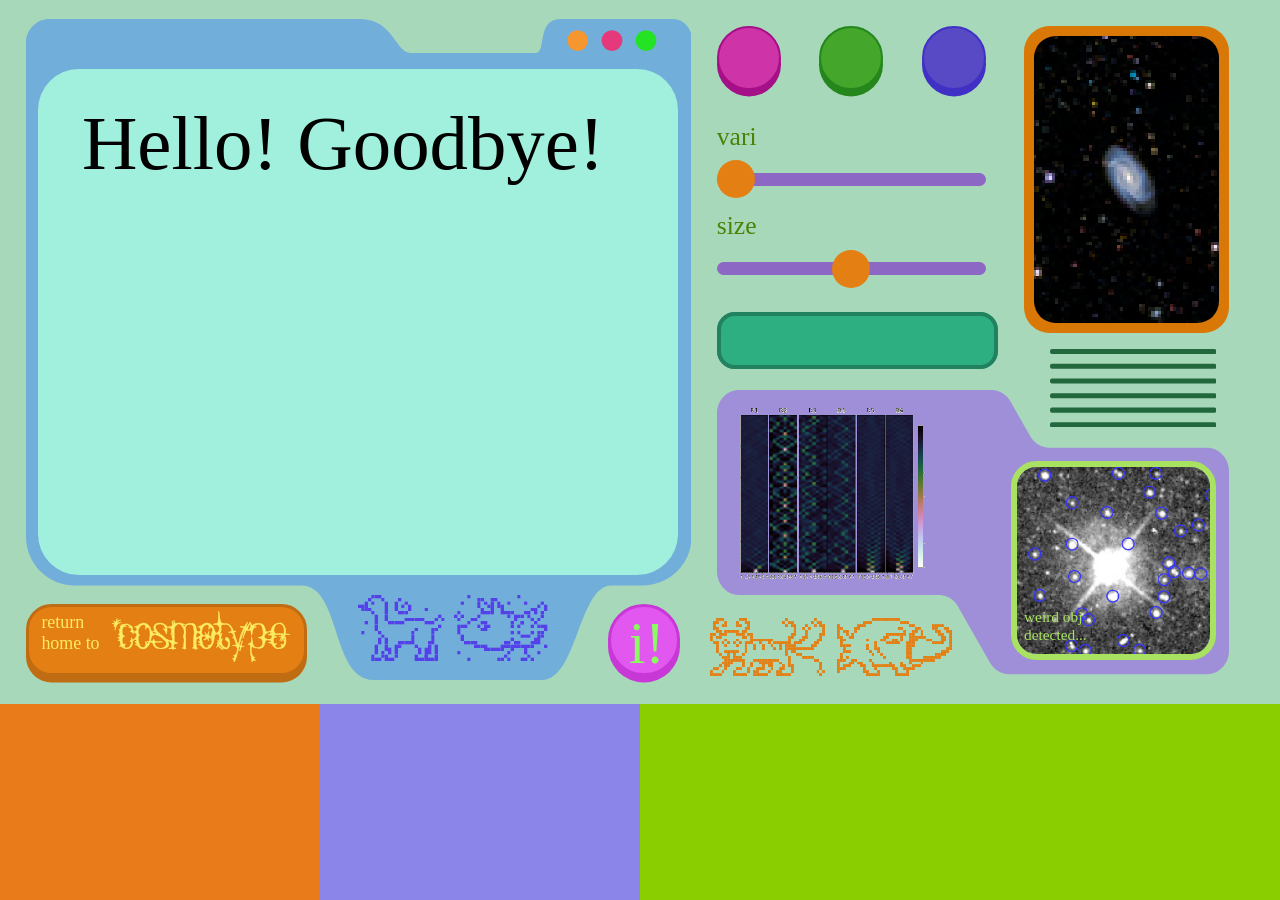
<file: astigmatism/index.html>
<!DOCTYPE html>
<html lang="en">
<head>
    <meta charset="UTF-8">
    <meta name="viewport" content="width=device-width, initial-scale=1.0">

    <title>cosmotype</title>
    <link rel="icon" type="image/x-icon" href="../img/cosmotype-flavicon-3.svg">

    <meta name="author" content="Pei-Jun H.">
    <meta name="keywords" content="typeface, type foundry, foundry, Pei-Jun">
    <meta name="description" content="Cosmotype Foundry">
    
    
    <link rel="stylesheet" type="text/css" href="../styles.css">
</head>
<body>
    <!-- nav bar -->
    <!-- <div class="container-for-nav">
        <div class="nav" style="z-index:5;">
            <div class="logo-box">
                <a href="../">
                    <svg id="cosmotype-logo" data-name="cosmotype logo" xmlns="http://www.w3.org/2000/svg" viewBox="0 0 800.87 230.39"
                        class="logo-cls">
                        <g id="logo_design" data-name="logo design">
                            <path d="M13.68,85.37c-.07,0-.14,0-.21-.02-.53-.11-.88-.63-.77-1.17.03-.14,2.77-14.4,2.83-17.27.03-1.08-.04-1.6-.1-1.85-.23.12-.69.43-1.49,1.2-1.97,1.91-3.67,4.46-3.69,4.49-.19.29-.51.45-.83.45-.18,0-.36-.05-.52-.15-.46-.28-.61-.88-.34-1.35.02-.03,1.99-3.51,3.85-8.49.05-.14.04-.23-.04-.37-.92-1.46-6.66-2.57-10.44-2.89-.54-.05-.95-.52-.91-1.07.04-.53.48-.93,1-.93.02,0,.04,0,.06,0,.01,0,.47.03,1.18.03,4.67,0,8.07-.93,9.1-2.5.73-1.11-1.79-4.82-4.61-7.58-.39-.39-.4-1.02-.01-1.41.2-.2.46-.3.71-.3s.5.09.7.28c2.23,2.17,6.04,5.23,7.53,5.23h0c.08,0,.12-.01.13-.02,1.58-1.35,3.93-9.86,5.03-14.91.1-.47.51-.79.98-.79.06,0,.11,0,.17.01.53.09.89.58.82,1.11-.59,4.74-1.03,10.29-.85,12.14.44-.19.94-.6,1.7-1.23,1.08-.89,2.55-2.11,4.88-3.41,4.29-2.4,7.52-2.66,8.71-2.66.25,0,.39.01.39.01.5.05.9.46.91.97.01.51-.35.94-.85,1.02-.05,0-4.64.72-7.83,3.32-.58.47-1.17.91-1.74,1.35-2.94,2.22-4.63,3.64-3.98,6.09.06,0,.14,0,.22,0,2.72,0,11-1.71,14.99-2.62,0,0,.02,0,.02,0,.07-.02.15-.02.22-.02.46,0,.87.32.97.78.12.54-.22,1.07-.75,1.2,0,0-.01,0-.01,0-.47.11-11.48,2.68-17.57,8.86-3.18,3.23-7.26,18.2-8.56,23.69-.11.46-.52.77-.97.77Z"/>
                            <path d="M22.8,34.99s-1.66,13.38-.45,13.4c.01,0,.02,0,.03,0,1.86,0,2.9-2.25,7.63-4.9,4.17-2.33,7.27-2.53,8.22-2.53.2,0,.3,0,.3,0,0,0-4.86.72-8.32,3.54s-7.4,4.74-5.9,8.97c.06.17.44.24,1.03.24,3.52,0,14.74-2.54,15.21-2.65-.47.11-11.76,2.74-18.06,9.14-4.07,4.14-8.82,24.16-8.82,24.16,0,0,2.78-14.45,2.85-17.43.04-1.83-.13-2.96-.91-2.96-.51,0-1.26.48-2.38,1.56-2.08,2.01-3.83,4.66-3.83,4.66,0,0,2-3.51,3.92-8.63,1.32-3.54-11.34-4.6-11.34-4.6,0,0,.48.03,1.24.03,2.53,0,8.19-.31,9.94-2.95,1.68-2.55-4.75-8.85-4.75-8.85,0,0,5.66,5.51,8.23,5.51.3,0,.57-.08.77-.25,2.44-2.08,5.37-15.46,5.37-15.46M40.57,51.07s0,0-.02,0c.01,0,.02,0,.02,0M22.79,32.99c-.92,0-1.75.64-1.95,1.57-1.39,6.36-3.35,12.49-4.47,14.09-1.21-.38-4.15-2.56-6.55-4.89-.39-.38-.89-.57-1.39-.57-.52,0-1.04.2-1.43.6-.77.79-.76,2.05.03,2.83,2.6,2.55,4.48,5.48,4.43,6.38-.88,1.19-4.16,1.98-8.22,1.98-.69,0-1.12-.02-1.13-.02-.04,0-.08,0-.12,0-1.04,0-1.92.81-1.99,1.86-.08,1.09.74,2.04,1.83,2.13,4.1.35,8.4,1.38,9.5,2.25-1.79,4.71-3.64,7.97-3.65,8-.53.94-.23,2.13.69,2.69.33.2.69.3,1.05.3.65,0,1.28-.32,1.67-.9.02-.02,1.6-2.39,3.44-4.21-.15,2.67-2.06,13.04-2.81,16.91-.21,1.07.48,2.1,1.54,2.33.14.03.28.04.42.04.91,0,1.73-.62,1.94-1.54,1.79-7.53,5.63-20.5,8.3-23.22,5.86-5.96,16.55-8.47,17.07-8.59,0,0,0,0,0,0,1.08-.24,1.76-1.32,1.51-2.39-.21-.93-1.03-1.56-1.94-1.56-.14,0-.29.02-.44.05,0,0,0,0-.02,0,0,0,0,0,0,0-3.68.83-10.99,2.36-14.13,2.57.02-1.34,1.2-2.37,3.72-4.27.58-.44,1.18-.89,1.77-1.37,2.97-2.42,7.31-3.1,7.35-3.11,1-.15,1.71-1.02,1.69-2.03-.03-1.01-.81-1.84-1.82-1.94,0,0-.16-.02-.47-.02-1.27,0-4.7.27-9.2,2.79-2.41,1.35-3.92,2.6-5.03,3.51-.03.03-.06.05-.09.08.07-2.5.44-6.58.87-10.1.13-1.06-.59-2.04-1.65-2.22-.11-.02-.23-.03-.34-.03h0ZM22.8,36.99h0,0ZM25.05,51.7h0Z"/>
                        </g>
                    </svg>
                </a>
            </div>
            


            <div class="nav-links">
                <a class="nav" href="../about/" style="flex-grow:1;flex-shrink:1;">about</a>
                <div class="dropdown" style="flex-grow:1;flex-shrink:1;">
                    <a href="./" class="nav">fonts</a>
                    <div class="dropdown-content">
                        <a href="./">astigmatism</a>
                        <a href="../index.html#font-2">lava lamp</a>
                        <a href="../index.html#font-2">pixel poor things</a>
                        <a href="../index.html#font-2">medieval bestiary</a>
                        <a href="../index.html#font-2">t.n.r. remixed</a>
                    </div>
                </div>
                
            </div>
        </div>
    </div> -->



    <!--SPACESHIP WINDOW-->
    <div id="font-specimen-container">

        <!-- slide 1: SPACESHIP CONTORL PANEL -->
        <div style="width:100vw; height: 55vw; position: relative; z-index: 5; background-color:#a8d8ba;">
            <?xml version="1.0" encoding="UTF-8"?>
            <svg id="spaceship-panel-bg" data-name="spaceship-panel-bg-svg" xmlns="http://www.w3.org/2000/svg" viewBox="0 0 1000 993.14"
                style="width:52vw; position: absolute;z-index:4; left: calc(3% - 1vw); top: 1.5vw;">
                <defs>
                    <style>
                    .big-panel-bg-cls {fill: rgb(114, 174, 218);}
                    .big-panel-button-1-cls {fill: #f6962f;}
                    .big-panel-button-2-cls {fill: #e5397b;}
                    .big-panel-button-3-cls {fill: #24e224;}
                    </style>
                </defs>
                <g id="Layer_1-2" data-name="Layer 1">
                    <g>
                    <path class="big-panel-bg-cls" d="M1000,28.74v749.08c0,40.44-32.79,73.23-73.23,73.23h-46.94c-50.11,0-50.98,142.09-105.22,142.09h-251.3c-66.24,0-48.61-142.09-110.17-142.09H73.22c-40.44,0-73.22-32.79-73.22-73.23V35.39C0,15.84,15.84,0,35.39,0h466.75c49.54,0,52.97,51.05,75.83,51.05h187.92c16.15,0,1.04-51.05,36.7-51.05h168.66c15.88,0,28.75,12.87,28.75,28.74Z"/>
                    <circle class="big-panel-button-1-cls" cx="828.8" cy="32.42" r="15.64"/>
                    <circle class="big-panel-button-2-cls" cx="880.43" cy="32.42" r="15.64"/>
                    <circle class="big-panel-button-3-cls" cx="931.55" cy="32.42" r="15.64"/>
                    </g>
                </g>
            </svg>

            <div style="width:50vw; height: 39.5vw; position: absolute; top: 5.4vw; left: 3%; z-index: 6; 
                text-align: left; justify-items: center;
                background-color: rgb(160, 240, 221); border-radius: 3.2vw;
                overflow:hidden; overflow-wrap: normal; padding:1.4vw;">
                <div id="astigmatism-preview" class="astigmatism-scrawl" style="padding: 1vw 2vw 1vw 2vw; font-size:6vw; width:50vw;z-index: 6;" contenteditable="true">
                    milk and cookies
                </div>
            </div>

            <div class="pixel-poor-things animated-pixel-poor-things" 
                style="position: absolute; z-index:7; top: 46vw; left: 28vw;
                    color:#5541e9; font-size: 5.2vw; ">
                a c
            </div>

            <a href="../">
                <div class="spaceship-button" style="width:22vw; height:5.6vw; left: 2vw; top: 47.2vw; border-radius: 2vw; 
                    background-color:#e47f13; --button-outline-color:#c06c12;">
                    <div style="height: 4vw; position: absolute; top: 0.4vw; left: 1vw; font-size: 1.4vw; font-family: futura; color: #fbec61; text-align: left;">return<br>home to</div>
                    <svg id="cosmotype-logo" data-name="cosmotype logo" xmlns="http://www.w3.org/2000/svg" viewBox="0 0 800.87 230.39"
                        class="logo-cls-alt" style="height:4vw; position: absolute; top: 0.3vw; left: 6.5vw;">
                        <g id="logo_design" data-name="logo design">
                            <path d="M13.68,85.37c-.07,0-.14,0-.21-.02-.53-.11-.88-.63-.77-1.17.03-.14,2.77-14.4,2.83-17.27.03-1.08-.04-1.6-.1-1.85-.23.12-.69.43-1.49,1.2-1.97,1.91-3.67,4.46-3.69,4.49-.19.29-.51.45-.83.45-.18,0-.36-.05-.52-.15-.46-.28-.61-.88-.34-1.35.02-.03,1.99-3.51,3.85-8.49.05-.14.04-.23-.04-.37-.92-1.46-6.66-2.57-10.44-2.89-.54-.05-.95-.52-.91-1.07.04-.53.48-.93,1-.93.02,0,.04,0,.06,0,.01,0,.47.03,1.18.03,4.67,0,8.07-.93,9.1-2.5.73-1.11-1.79-4.82-4.61-7.58-.39-.39-.4-1.02-.01-1.41.2-.2.46-.3.71-.3s.5.09.7.28c2.23,2.17,6.04,5.23,7.53,5.23h0c.08,0,.12-.01.13-.02,1.58-1.35,3.93-9.86,5.03-14.91.1-.47.51-.79.98-.79.06,0,.11,0,.17.01.53.09.89.58.82,1.11-.59,4.74-1.03,10.29-.85,12.14.44-.19.94-.6,1.7-1.23,1.08-.89,2.55-2.11,4.88-3.41,4.29-2.4,7.52-2.66,8.71-2.66.25,0,.39.01.39.01.5.05.9.46.91.97.01.51-.35.94-.85,1.02-.05,0-4.64.72-7.83,3.32-.58.47-1.17.91-1.74,1.35-2.94,2.22-4.63,3.64-3.98,6.09.06,0,.14,0,.22,0,2.72,0,11-1.71,14.99-2.62,0,0,.02,0,.02,0,.07-.02.15-.02.22-.02.46,0,.87.32.97.78.12.54-.22,1.07-.75,1.2,0,0-.01,0-.01,0-.47.11-11.48,2.68-17.57,8.86-3.18,3.23-7.26,18.2-8.56,23.69-.11.46-.52.77-.97.77Z"/>
                            <path d="M22.8,34.99s-1.66,13.38-.45,13.4c.01,0,.02,0,.03,0,1.86,0,2.9-2.25,7.63-4.9,4.17-2.33,7.27-2.53,8.22-2.53.2,0,.3,0,.3,0,0,0-4.86.72-8.32,3.54s-7.4,4.74-5.9,8.97c.06.17.44.24,1.03.24,3.52,0,14.74-2.54,15.21-2.65-.47.11-11.76,2.74-18.06,9.14-4.07,4.14-8.82,24.16-8.82,24.16,0,0,2.78-14.45,2.85-17.43.04-1.83-.13-2.96-.91-2.96-.51,0-1.26.48-2.38,1.56-2.08,2.01-3.83,4.66-3.83,4.66,0,0,2-3.51,3.92-8.63,1.32-3.54-11.34-4.6-11.34-4.6,0,0,.48.03,1.24.03,2.53,0,8.19-.31,9.94-2.95,1.68-2.55-4.75-8.85-4.75-8.85,0,0,5.66,5.51,8.23,5.51.3,0,.57-.08.77-.25,2.44-2.08,5.37-15.46,5.37-15.46M40.57,51.07s0,0-.02,0c.01,0,.02,0,.02,0M22.79,32.99c-.92,0-1.75.64-1.95,1.57-1.39,6.36-3.35,12.49-4.47,14.09-1.21-.38-4.15-2.56-6.55-4.89-.39-.38-.89-.57-1.39-.57-.52,0-1.04.2-1.43.6-.77.79-.76,2.05.03,2.83,2.6,2.55,4.48,5.48,4.43,6.38-.88,1.19-4.16,1.98-8.22,1.98-.69,0-1.12-.02-1.13-.02-.04,0-.08,0-.12,0-1.04,0-1.92.81-1.99,1.86-.08,1.09.74,2.04,1.83,2.13,4.1.35,8.4,1.38,9.5,2.25-1.79,4.71-3.64,7.97-3.65,8-.53.94-.23,2.13.69,2.69.33.2.69.3,1.05.3.65,0,1.28-.32,1.67-.9.02-.02,1.6-2.39,3.44-4.21-.15,2.67-2.06,13.04-2.81,16.91-.21,1.07.48,2.1,1.54,2.33.14.03.28.04.42.04.91,0,1.73-.62,1.94-1.54,1.79-7.53,5.63-20.5,8.3-23.22,5.86-5.96,16.55-8.47,17.07-8.59,0,0,0,0,0,0,1.08-.24,1.76-1.32,1.51-2.39-.21-.93-1.03-1.56-1.94-1.56-.14,0-.29.02-.44.05,0,0,0,0-.02,0,0,0,0,0,0,0-3.68.83-10.99,2.36-14.13,2.57.02-1.34,1.2-2.37,3.72-4.27.58-.44,1.18-.89,1.77-1.37,2.97-2.42,7.31-3.1,7.35-3.11,1-.15,1.71-1.02,1.69-2.03-.03-1.01-.81-1.84-1.82-1.94,0,0-.16-.02-.47-.02-1.27,0-4.7.27-9.2,2.79-2.41,1.35-3.92,2.6-5.03,3.51-.03.03-.06.05-.09.08.07-2.5.44-6.58.87-10.1.13-1.06-.59-2.04-1.65-2.22-.11-.02-.23-.03-.34-.03h0ZM22.8,36.99h0,0ZM25.05,51.7h0Z"/>
                            <path d="M550.8,229.39c-.44-.04-.79-.36-.88-.79-.4-1.95-1.63-7.39-2.45-9.07-1.71-3.46-4.24-3.87-4.35-3.88-.5-.08-.88-.52-.86-1.03.02-.51.41-.92.92-.96.06,0,6.43-.53,8.63-4.62.85-1.6,1.03-2.91.51-3.9-.83-1.6-3.4-2.24-4.32-2.35-.48-.06-.85-.45-.88-.94-.03-.48.3-.92.77-1.03.06-.01,5.71-1.37,8.05-3.88,2.94-3.16,4.9-7.45,6.55-14.32,3.32-13.83,0-18.42-3.22-22.86l-.36-.5c-1.14-1.57-4.3-2.44-8.9-2.44-2.81,0-5.46.31-6.79.5-.05,0-.09,0-.14,0-.48,0-.91-.35-.99-.84-.09-.54.27-1.04.8-1.15,12.17-2.31,16.01-4.23,16.34-4.93.67-2-5.52-16.64-7.56-21.46-.63-1.5-1.14-2.71-1.44-3.44-1.29-3.32-6-6.37-6.93-6.95-.46-.29-.61-.9-.33-1.36.19-.31.52-.49.86-.49.17,0,.34.04.5.14,1.38.8,3.25,1.66,4.34,1.66.18,0,.4-.02.46-.13.64-1.61-3.57-13.13-7-18.18-2.28-3.34-10.47-3.7-13.89-3.7-1.4,0-2.32.06-2.33.06-.02,0-.04,0-.06,0-.5,0-.93-.38-.99-.88-.06-.53.29-1.01.82-1.1,5.53-.99,11.88-3.04,12.5-4.62,1.26-3.24-1.35-10.36-6.63-18.15-5.25-7.79-10.39-9.5-20.63-10.57-1.2-.13-2.86-.2-4.55-.2-7.62,0-13.29,1.32-14.11,3.28-1.89,4.52-1.44,9.54-1.01,14.39.48,5.37.93,10.45-1.85,14.38-2.06,2.91-2.91,6.2-2.33,9,.31,1.51,1.04,2.74,1.94,3.28.08.05.15.07.24.07,1.09,0,3.13-2.61,4.18-4.49.18-.33.52-.51.87-.51.15,0,.3.03.45.11.48.24.68.81.47,1.3-.04.08-3.58,8.16-4.43,14.4-.89,6.55-.74,13.85,1.25,15.21.71-.41,1.93-3.52,2.61-6.68.1-.47.51-.79.98-.79.06,0,.12,0,.18.02.53.1.89.6.81,1.13-.06.41-1.5,10.14-2.79,14.23-.67,2.12-.27,5.55,1.11,9.42,1.75,4.97,4.5,8.82,8.18,11.47l1.04.75c5.12,3.7,6.66,4.81,9.03,4.81h.17c2.32-.05,4.4-1.18,6.54-3.56,1.85-2.04,4.85-14.94,2.6-21.74-1.29-3.89-3.76-5.11-6.38-6.4-1.83-.9-3.72-1.83-5.07-3.7-1.33-1.82-1.82-3.88-1.41-5.96.52-2.66,2.36-4.61,3.77-5.48.61-.38,1.29-.58,2-.58,1.92,0,3.83,1.37,6.24,3.09.73.52,1.51,1.08,2.35,1.64,4.8,3.24,6.96,20.75,6.2,28.28-.78,7.8-7.88,17.97-13.57,19.42-1.02.25-2.02.38-3.07.38-4.92,0-10.36-2.85-17.54-7.45-2.4-1.53-5.45-5.56-7.9-8.79-1.16-1.54-2.61-3.45-3.04-3.72-.49-.26-.97-.41-1.37-.41s-.7.13-.95.39c-.46.48-.7,1.35-.67,2.45.07,2.67,1.74,4.62,3.85,7.1.38.44.76.89,1.15,1.36,2.78,3.32,11.75,8.9,12.49,9.26.46.23.67.76.5,1.24-.15.4-.53.66-.94.66-.08,0-.16,0-.24-.03-.77-.19-9.08-4.25-13.47-7.68-1.73-1.35-3.18-3.22-4.47-4.87-1.03-1.32-2.09-2.68-2.79-3.04-.42.15-1.71,1.1-5.35,5.39-.29.34-.51.6-.62.72-.2.21-.46.32-.73.32-.21,0-.42-.07-.6-.2-.41-.31-.52-.87-.26-1.31,1.92-3.21,4.78-8.61,4.84-10,.11-3.02-1.53-9.11-1.99-10.3-.19-.48.02-1.02.48-1.25.15-.07.3-.11.45-.11.33,0,.65.16.84.46.17.25.35.61.56,1.03.73,1.46,1.84,3.66,4.13,4.59.26.11.51.16.74.16.57,0,.89-.32,1.07-.59.34-.53.36-1.27.06-1.95-1.78-3.95-4.25-8.71-5.58-11.26-.52-1-.88-1.69-.97-1.9-.21-.47-.03-1.03.42-1.28.15-.09.32-.13.49-.13.32,0,.63.15.83.43l.33.5c4.16,6.27,6.05,8.73,6.9,9.69.47-1.18.34-2.14.12-2.95-1.91-7.41-2.93-12.53-1.02-21.12.52-2.31-.25-5.24-2.35-8.95-1.21-2.12-5.38-4.5-9.15-4.5-.5,0-.98.04-1.43.12-2.55.46-11.43,7.56-10.6,17.05.73,8.34-3.58,29.33-14.73,41.51-5.43,5.93-11.69,8.94-18.59,8.94-1.04,0-2.11-.07-3.18-.21-9.91-1.29-13.12-4.58-16.84-8.39-1.13-1.16-2.3-2.36-3.75-3.6-3.26-2.81-13.03-7.23-13.12-7.28-.46-.21-.7-.73-.54-1.21.13-.42.52-.7.95-.7.06,0,.13,0,.19.02.03,0,2.81.53,5.3.53,2.69,0,3.16-.61,3.21-.67.1-.15-.01-.47-.09-.65-1.75-4.01-9.93-9.31-10.01-9.36-.4-.26-.56-.76-.39-1.2.15-.39.52-.64.93-.64.06,0,.11,0,.17.01,0,0,.53.09,1.27.09,1.31,0,3.1-.25,4.16-1.46.82-.93,1.1-2.35.85-4.23-.89-6.62-2.91-9.97-6-9.97-.77,0-1.64.2-2.58.6-2.12.89-9.02,4.88-8.73,18.83.13,7.17,1.52,22.3,2.54,23.8.79.78,3.88,1.82,5.63,2.28.49.13.81.6.74,1.1-.07.5-.49.86-.99.86,0,0-.29,0-.71,0-4.06,0-6.06.38-6.41.63-.26.31.04,1.35.37,1.95.22.4.14.9-.2,1.21-.19.18-.44.27-.68.27-.19,0-.38-.05-.54-.16-.04-.03-4.52-2.92-6.98-3.58-1.79-.47-8.21-2.12-8.21-2.12-.41-.1-.7-.45-.74-.87-.04-.42.18-.82.56-1,1.65-.8,5.83-3.54,5.33-6.51-2.54-14.99-.33-36.61.99-49.54.3-2.97.54-5.31.66-6.95.67-9.12-1.15-21.55-1.93-26.86l-.18-1.21c-.6-4.24-3.25-14.09-14.79-14.09h-.43c-11.05.21-15.55,1.62-17.83,5.6-2.35,4.08-3.5,7.42-3.66,15.33-.01.62.18,1.84.42,3.38.88,5.58,2.51,15.98-.78,26.82-.86,2.81-.14,5.86.62,9.08.34,1.43.69,2.91.91,4.4.38,2.62,0,12.55-.37,22.15-.28,7.32-.6,15.58-.38,17.07,1.34,1.44,2.67,2.08,2.69,2.09.4.19.63.62.56,1.05-.06.43-.4.78-.84.84-2.06.32-4.18.86-4.69,1.18-.49.97-1.87,2.42-2.15,2.72-.19.2-.45.3-.72.3-.09,0-.19-.01-.28-.04-.36-.11-.63-.4-.7-.77-.08-.39-.46-1.6-1.15-1.93-1.03-.48-4.93-1.71-6.34-2.14-.44-.13-.73-.55-.71-1.01.03-.46.36-.84.82-.93,1.87-.34,3.78-.94,4.25-1.33.32-2.26,3.33-32.51,2.21-38.65-.27-1.49-.83-3.1-1.37-4.67-1.2-3.49-2.44-7.09-1.01-10.23,6.24-13.84,1.55-29.15-.05-32.49-2.82-5.96-13.66-20.54-20.98-20.54-.48,0-.94.07-1.38.19-8.69,2.59-17.99,10.15-19.18,21.22-.5,4.73-.4,16.37-.29,28.68.08,8.96.16,18.23.02,25.66-.13,7.11,14.81,9.4,14.96,9.42.54.08.91.57.85,1.11-.06.51-.49.88-.99.88-.03,0-.06,0-.09,0,0,0-.83-.07-2.08-.07-3.99,0-13.36.73-14.17,7.52-.76,6.37-.16,11.68,1.55,13.84h0s.53.4,3.19.4c1.74,0,3.43-.17,3.45-.18.04,0,.07,0,.1,0,.5,0,.94.38.99.89.06.55-.34,1.04-.89,1.1-3.57.39-7.83,1.16-8.47,1.69-.78.79-1.77,2.59-2.09,3.21-.13.26-.37.46-.66.52-.08.02-.16.03-.23.03-.21,0-.42-.07-.59-.2-1.05-.77-4.08-2.86-5.53-3.25-2.8-.76-12.29-.92-12.39-.92-.53,0-.96-.43-.98-.96-.02-.53.38-.99.91-1.03,4.87-.42,10.59-1.35,11.35-2.06.41-.56,1.31-4.45,1.12-12.2-.23-9.9-8.79-15.42-13.29-16.95-1.3-.45-2.63-.89-3.34-.89-.29,0-.33.06-.37.11-.34.45-.42,1.04,2.11,7.16,2.52,6.11,2.2,11.03-1.05,15.93-5.71,8.63-21.82,11.71-34.99,11.71-1.86,0-3.65-.06-5.33-.18-12.3-.87-21.34-7.35-24.85-13.39-.85-1.47-1.58-3.64-2.36-5.94-1.07-3.18-2.29-6.78-3.72-7.94-.64-.52-2.86-1.54-10.52-2.67-9.16,25.2-21.63,30.52-30.52,30.52-1.01,0-2.04-.07-3.07-.2-9.91-1.29-13.12-4.58-16.84-8.39-1.13-1.16-2.3-2.36-3.75-3.6-3.28-2.81-13.03-7.23-13.12-7.28-.46-.21-.69-.73-.54-1.21.13-.42.52-.7.95-.7.06,0,.13,0,.19.02.03,0,2.81.53,5.3.53,2.69,0,3.17-.61,3.21-.67.1-.15-.01-.47-.09-.65-1.75-4.01-9.93-9.31-10.01-9.36-.4-.26-.56-.76-.39-1.2.15-.39.52-.64.93-.64.06,0,.11,0,.17.01,0,0,.53.09,1.27.09,1.31,0,3.1-.25,4.16-1.46.82-.93,1.1-2.35.85-4.23-.35-2.62-1.66-3.83-4.12-3.83-2.83,0-6,1.63-6.91,2.13-2.71,1.51-4.69,2.77-5.52,4.06-.45.72-.55,3.27-.63,5.75-.17,4.86-.39,10.9-2.91,15.13-4.17,7.07-11.44,15.5-22.37,15.5-1.27,0-2.57-.12-3.88-.35-9.04-1.61-14.3-5.47-17.79-8.02-1.59-1.16-2.84-2.08-3.82-2.32-1.15-.29-2.52-.44-4.08-.44-1.91,0-3.41.23-3.43.23-.05,0-.1.01-.15.01-.38,0-.74-.22-.91-.58-.19-.41-.08-.88.25-1.18,2.08-1.8,5.27-5.37,5-7.32-.69-4.96-2.73-14.83-3.81-15.86-.89-.82-4.78-1.38-7.25-1.51-.51-.03-.92-.44-.95-.96-.02-.51.35-.96.86-1.03,1.82-.26,7.08-1.58,7.36-4.12.2-1.72-3.3-4.74-8.92-7.69-.47-.25-.67-.83-.44-1.31.17-.36.53-.57.91-.57.13,0,.26.02.39.08.77.32,2.3.87,3.85.87,2.68,0,4.1-1.67,4.33-5.1.16-2.24-.2-3.85-1.07-4.78-.63-.67-1.56-1.01-2.77-1.01-1,0-1.93.24-2.39.38-.1.03-.19.04-.29.04-.41,0-.8-.26-.94-.66-.18-.5.07-1.06.56-1.26,1.54-.64,6.57-3.16,6.57-8.85,0-6.1-2.83-12.35-3.7-14.13-.23-.46-.08-1.03.36-1.31.17-.11.36-.16.54-.16.29,0,.57.13.77.37.07.09.46.56.95.56.4,0,1.48-.33,2.96-3.34,2.88-5.84-.75-11.42-.91-11.66-.28-.41-.2-.97.17-1.3.19-.17.43-.25.67-.25s.46.08.64.24c.65.55,2.07,1.47,3.27,1.47.53,0,1.3-.15,1.95-1.41,1.57-3.04.57-4.48.56-4.5-.29-.4-.25-.97.11-1.32.2-.19.45-.29.7-.29.21,0,.42.07.6.21.24.19,1.08.74,3.09.74,1.47,0,3.22-.3,5.2-.89,3.79-1.14,7.65-1.72,11.47-1.72s7.57.54,11.75,1.71c6.04,1.69,11.73,5.81,14.16,10.25,1.92,3.48,2.34,8.07,2.67,11.76.19,2.11.48,5.31,1.11,5.59,1.29.59,2.64.71,3.54.71.33,0,.59-.02.76-.03.03,0,.05,0,.08,0,.49,0,.92.36.99.85.08.52-.26,1.01-.78,1.12-.96.2-3.17.95-3.03,3.42.22,3.84.39,8.36.39,8.4.02.51-.36.96-.87,1.03-.04,0-.09,0-.13,0-.46,0-.87-.31-.97-.77,0-.02-.53-2.15-2.38-5.34-1.39-2.37-6.84-3.24-8.82-3.38-.48-.03-.87-.4-.92-.88-.06-.48.23-.93.69-1.07,1.46-.47,3.62-1.59,3.86-2.63.67-2.85,1.33-8.3-1.71-12.8-1.67-2.45-6.79-3.22-8.62-3.3-.44-.02-.82-.33-.92-.76-.11-.43.08-.88.47-1.1.54-.32,1.99-1.44,2.13-2.72.08-.77-.31-1.57-1.19-2.39-3.24-3.03-8.71-4.11-12.41-4.11-1.93,0-3.63.27-4.79.76-.43.18-.96.49-.98.88-.07,1.21,2.81,3.63,5.64,5.28.42.24.6.75.44,1.2-.14.4-.52.66-.94.66-.05,0-.11,0-.17-.01l-.16-.03c-2.2-.39-4.16-.59-5.82-.59-2.11,0-3.19.33-3.72.62-6.53,3.48-9.27,13.62-7.52,27.82,1.53,12.51,8.55,13.03,8.84,13.05.45.02.83.35.93.79.09.44-.12.89-.53,1.1-.47.23-11.39,5.89-9.64,19.21,1.98,14.86,5.11,15.97,6.46,16.44.28.1.84.21,1.9.21,2.36,0,5.35-.58,5.38-.59.06-.01.13-.02.19-.02.39,0,.76.23.92.61.18.43.04.94-.35,1.21-1.33.93-4.73,3.94-4.5,6.64.29,3.33,3.26,9.29,8.16,9.29,5.41,0,16.48-5.16,18.88-11.04,3.7-9.01,5.03-16.85,4.12-17.73-.62-.12-1.37-.19-2.15-.19-1.31,0-2.27.21-2.28.22-.07.02-.15.03-.22.03-.38,0-.74-.22-.91-.58-.2-.43-.07-.94.3-1.22.04-.03,3.63-2.76,4.53-5.25.68-1.88.37-7.4.19-9.36-.04-.49.27-.93.74-1.06.08-.02.17-.03.25-.03.39,0,.75.22.91.59,1.57,3.48,3.73,7.52,4.46,7.98.1.05.36.15.85.15.75,0,2.1-.23,4.32-1.35,4.72-2.4,13.46-12.09,12.98-20.1-.6-9.97-12.01-11.76-12.49-11.84-.44-.07-.79-.42-.85-.87-.06-.45.19-.87.61-1.05.11-.05,11.37-4.8,13.58-10.6.51-1.35.47-2.62-.13-3.86-2.99-6.23-7.39-6.9-9.15-6.9-.15,0-.28,0-.36.01-.03,0-.05,0-.07,0-.5,0-.93-.37-.99-.88-.07-.53.29-1.02.82-1.11,6.26-1.12,13.72-3.1,15.95-5.3.46-.46,11.48-11.26,24.72-11.26,4.34,0,8.42,1.19,12.14,3.53,14.54,9.14,17.7,18.2,21.04,27.8.26.74.52,1.48.78,2.23,2.66,7.48,10.71,13.76,15.31,14.96,1.44.38,3.04.57,4.74.57,2.88,0,5-.54,5.51-.81.59-.94.41-1.09-3.91-3.93l-1.33-.88c-4.67-3.09-11.61-5.11-14.38-5.83-.51-.13-.87-.65-.77-1.17.09-.48.47-.82.94-.82.04,0,.08,0,.12,0,.72.09,3.26.38,5.71.38,3.36,0,4.09-.55,4.2-.66,0-.01-.02-.05-.05-.11-.06-.14-.18-.35-.33-.64-1.48-2.75-5.97-11.11-3.31-20.21,2.96-10.13,14.92-13.98,25.12-14.2.22,0,.43,0,.65,0,10.53,0,22.39,4.74,28.83,11.53,1.33,1.42,2.27,3.55,2.9,6.08.16-.28.46-.47.8-.49l16.67-1.14c.66-.17,5.94-1.67,6.87-6.07.94-4.48-.53-14.99-1-18.1-.08-.53.28-1.04.81-1.13.06-.01.12-.02.18-.02.46,0,.88.32.98.79,2.04,9.48,4.5,15.74,5.67,16.26,1.16-1.03,1.54-9.64.82-19.04-.04-.52.33-.98.84-1.06.05,0,.1-.01.15-.01.46,0,.86.31.97.77,1.41,5.98,3.73,12.75,4.93,13.3,0,0,.15.06.6.06,1.23,0,3.4-.4,5.92-.86,3.67-.67,8.24-1.5,12.16-1.5,2.97,0,5.19.47,6.78,1.44,4.65,2.84,14.53,4.41,15.64,4.58.52.08.89.56.84,1.08-.05.51-.48.9-.99.9-.01,0-.56-.02-.56-.02-1.51-.06-5.51-.23-7.69-.23-.26,0-.49,0-.69,0-.66.02-1.26.07-1.78.13,2.23,1.84,6.2,5.16,8.52,7.35.86.8,1.76,2.44,2.45,3.86,1.29-3.87,4.08-10.84,8.1-12.84,3.96-1.97,14.22-4.83,22.42-4.83,3.46,0,6.24.51,8.25,1.52,4.21,2.1,9.33,6.47,11.29,11.52,1.62,4.21,2.59,9.49,2.69,12.33.28,9.12,4.5,11.37,7.64,12.27,1.02.29,2,.43,2.93.43,3.5,0,5.49-2.01,6.55-3.7,1.84-2.94,2.15-7.03.75-9.94-2.99-6.23-7.39-6.9-9.15-6.9-.15,0-.28,0-.36.01-.02,0-.05,0-.07,0-.5,0-.93-.37-.99-.88-.07-.53.29-1.02.82-1.11,6.26-1.12,13.72-3.1,15.95-5.3.46-.46,11.47-11.26,24.72-11.26,4.34,0,8.42,1.19,12.14,3.53,14.54,9.14,17.7,18.21,21.04,27.8.26.74.52,1.48.78,2.23,2.52,7.09,5.83,10.84,7.85,11.32.38.09.77.14,1.16.14,3.68,0,6.82-4,8.36-6.39,6-9.27,3.37-19.08,2.43-21.87-1.42-4.17-3.48-6.54-4.9-7.04-4.54-1.63-15.98-3.11-19.74-3.59-.58-.08-1-.13-1.22-.16-.53-.08-.91-.56-.85-1.09.05-.51.49-.89.99-.89.02,0,.04,0,.07,0,.49.03,1.86.13,3.7.13,5.87,0,15.92-.91,17.29-7,2.09-9.19,2.68-48.77,2.69-49.17,0-.53.43-.97.97-.98.01,0,.02,0,.03,0,.52,0,.96.4,1,.92.97,12.3,4.58,45.15,9.59,49.42,4.46,3.78,9.6,4.19,19.84,5.01l.4.03c4.75.39,16.55,2.35,23.57,12.15,7.37,10.29,8.57,13.96,9.84,17.84.15.47.31.94.48,1.44.53,1.54,3.23,2.42,7.42,2.42,2.19,0,3.99-.24,4-.25.04,0,.09,0,.14,0,.43,0,.82.28.95.7.15.46-.06.97-.5,1.19-3.95,2.04-8.51,4.9-8.97,5.97-.25.57.31,1.76,1.33,3.92,1.29,2.74,3.45,7.33,6.06,15.16,1.46,4.42,2.89,9.18,4.28,13.79,2.54,8.43,5.68,18.86,7.24,20.28.96-.97,2.31-6.53,3.74-12.4,1.46-6.03,3.29-13.53,5.93-22.1,3.45-11.17,7.51-20.69,10.47-27.64,2.3-5.41,4.13-9.67,4.07-11.13-.08-1.72-7.19-4.35-13.79-5.72-.51-.11-.86-.59-.79-1.11.06-.5.49-.87.99-.87.02,0,.04,0,.05,0,.14,0,14.35.77,17.14.77h.07c1.18-.63,5.7-7.12,12.96-20.06l.1-.17c.18-.32.52-.51.87-.51.13,0,.27.03.4.08.47.2.71.73.56,1.22l-.03.11c-4.01,12.8-5.69,20.98-5.4,23.05,1.62-1.17,6.68-7.82,16.15-23.48l.16-.27c.19-.31.52-.48.86-.48.16,0,.32.04.48.12.47.25.66.83.42,1.31-.17.35-.48.96-.89,1.77-2.7,5.31-9.85,19.42-10.36,25.23-.23,2.61.41,5.69,1.42,6.85.22.25.43.38.63.39,2.83,0,9.65-10.08,10.37-13.67.85-4.39-1.26-17.39-1.28-17.52-.08-.48.2-.94.65-1.11.11-.04.22-.06.33-.06.35,0,.69.19.87.51,2.56,4.53,5.59,9.55,6.25,10.11.33.18.72.29,1.1.29.69,0,1.42-.38,2.23-1.15,1.81-1.76,8.99-7.54,24.97-7.78.27,0,.54,0,.8,0,13.15,0,21.44,4.79,26.09,15.08,3.75,8.29,4.37,13.14,4.81,16.68.25,1.96.43,3.37,1.04,4.73.01.03.48.93,4.54.93,3.71,0,8.07-.74,9.95-1.21,4.15-1.03,9.03-3.03,9.78-3.69.59-.53,1.25-3.15,1.84-5.46.71-2.82,1.52-6.01,2.79-8.74,2.68-5.71,7.39-10.37,10.91-12.83,3.86-2.68,7.11-3.94,10.05-4.9,5.67-1.86,10.08-2.73,13.89-2.73,6.37,0,11.21,2.44,16.18,8.15,7.43,8.55,11.8,23.39,10.61,36.07-.19,1.98-.59,4.01-1.18,6.04,6.66.3,17.62.71,17.74.72.54.02.97.47.96,1.01s-.44.98-.98.99l-18.8.42c-.23.58-.59,1.49-1,2.47-.26.62-.56,1.24-.85,1.84-.59,1.23-1.26,2.61-1.13,3.3.12.71,1.38,1.64,4.51,1.98.53.06.92.51.89,1.04-.03.53-.46.95-.99.95h-.45c-.97,0-1.88-.02-2.71-.05-.66-.02-1.27-.04-1.8-.04-.8,0-1.22.04-1.44.09.12.98.55,2.59.9,3.9.35,1.29.64,2.41.7,3.05.04.41-.18.8-.54.98-.14.07-.3.11-.45.11-.24,0-.48-.09-.66-.25-.33-.29-.71-.79-1.3-1.59-.42-.56-1.21-1.62-1.69-2.07-.28.32-.51.82-.87,1.64-.39.89-.87,2-1.73,3.4-1.26,2.05-3.54,4.86-6.78,8.33l-.22.24c-.2.22-.47.34-.76.34-.17,0-.34-.04-.5-.13-.41-.24-.6-.73-.45-1.18.08-.22.17-.35.72-1.05,1.12-1.44,3.76-4.82,4.87-7.75.99-2.6,1.13-3.1-.17-4.08-1.02.18-3.67,3.05-7.86,8.52-.77,1.01-1.19,1.55-1.43,1.8-.2.21-.46.31-.73.31-.23,0-.47-.08-.66-.25-.4-.35-.46-.96-.13-1.38,1.34-1.68,6.65-9.87,6.56-12.18-.11-.38-1.82-1.89-8.29-3.97-.51-.17-.8-.71-.66-1.22.12-.44.52-.73.96-.73.08,0,.16,0,.24.03,4.28,1.04,7.38,1.69,8.5,1.77.07,0,.13,0,.2,0,.81,0,1.64-.38,1.9-.86.05-.1.18-.33-.12-.79-1.04-1.59-2.44-4.08-3.58-6.37-3.99.09-7.89.15-11.33.2-4.14.06-7.72.11-9.9.21-5.28.23-8.58,1.05-9.79,2.45-.44.5-.6,1.08-.53,1.81.16,1.64,5.8,3.06,10.97,3.37.51.03.92.44.94.95s-.34.96-.85,1.03c-3.08.47-11.37,2.55-12.64,6.56-2.32,7.27-.64,19.64,1.68,22.97.57.82,1.72,1.23,3.41,1.23,2.54,0,5.51-.96,6.67-1.38.11-.04.22-.06.34-.06.39,0,.76.23.92.61.21.49,0,1.05-.48,1.29-4.16,2.04-7.98,4.89-7.14,6.66l.26.55c1.76,3.74,4.71,9.99,11.12,11.11.5.09,1.08.13,1.72.13,5.82,0,15.24-3.49,17.2-5.44,1.04-1.04-.59-5.48-3.89-10.54-.26-.4-.23-.95.11-1.29.2-.2.47-.31.73-.31.17,0,.34.05.5.15,2.35,1.54,5.68,3.18,8.03,3.18.8,0,1.41-.18,1.87-.56,3.21-2.7,4.89-8.38,3.99-13.49-.82-4.63-2.57-7.09-3.02-7.53-.36-.29-.49-.79-.28-1.22.17-.35.53-.57.9-.57.1,0,.2.02.3.05,0,0,.12.04.12.04,1.94.65,3.12.79,3.77.79s1-.15,1.08-.27c.43-.67,1.03-2.39,1.66-4.71.51-1.9.9-3.6.91-3.61.11-.46.51-.78.97-.78.02,0,.04,0,.06,0,.49.03.88.41.93.89.07.62,1.62,15.3-.12,22.06-.99,3.83-4.9,16.72-13.71,21.88-5.09,2.98-11.58,4.69-17.79,4.69-5.47,0-10.6-1.27-15.26-3.77-8.13-4.38-11.7-10.23-14.31-14.5-1.24-2.03-2.31-3.79-3.56-4.92-3.84-3.51-12.5-4.42-12.58-4.42-.53-.05-.92-.5-.9-1.03s.45-.95.97-.96c4.05-.1,10.08-1.19,10.84-3.29.73-2.05.41-3.57-3.39-5.24-1.76-.76-4.48-1.25-9.36-1.66-1.11-.1-2.18-.15-3.17-.15-4.07,0-9.1.84-10.02,4.84-.41,1.78-.76,3.48-1.1,5.12-1.52,7.35-2.83,13.69-7.55,19.73-6.83,8.74-23.33,8.85-23.49,8.85-6.85,0-10.58-.66-15.37-2.7-2.93-1.26-5.56-2.79-7.68-4.02-2.15-1.25-4.18-2.43-5.1-2.43-.15,0-.16.02-.2.09-1.31,2.49-2.88,15.24-2.77,19.33.15,7.12,2.55,14.82,7.33,23.55,1.44,2.64,6.8,4.63,8.75,5.18.5.14.8.63.71,1.14-.09.48-.5.82-.98.82-.03,0-.05,0-.08,0-.02,0-.25-.02-.6-.02-1.96,0-3.48.48-4.08,1.28-.4.53-.45,1.26-.17,2.24,1.5,5.18,7.61,8.36,7.68,8.4.47.24.67.81.46,1.29-.16.37-.53.6-.92.6-.11,0-.23-.02-.34-.06-.03-.01-3.31-1.2-6.58-1.2-1.5,0-2.75.25-3.73.73-.87.44-1.88,3.23-2.32,5.58-.09.47-.5.82-.98.82-.01,0-.02,0-.04,0-.5-.02-.9-.4-.96-.89-.01-.13-1.46-13.07-3.15-21.03l-.51-2.37c-1.7-7.94-2.83-13.19-3.45-25.79-.14-3.09-.19-8.59-.23-13.92-.03-4.32-.06-8.4-.15-10.56-.16-3.87-7.3-4.06-8.73-4.06-.29,0-.46,0-.47,0-.01,0-.03,0-.04,0-.49,0-.92-.36-.99-.85-.08-.5.24-.99.74-1.12.1-.03,9.64-2.57,12.57-7.85,1.93-3.49,2.13-17.97,2.04-23.25,0-.53.4-.98.94-1.01.02,0,.04,0,.06,0,.51,0,.94.38.99.89.03.26,2.92,26.32,5.41,32.27,2.65,6.32,5.58,10.21,9.21,12.26,4.2,2.36,6.51,3.05,13.79,3.07,8.44,0,14.88-5.42,17.29-10.46,4.83-10.18,4.43-20.34-1.1-27.86-2.14-2.91-11.43-5.78-14.83-6.64-.49-.12-.8-.59-.75-1.08s.47-.88.98-.88c.07,0,6.52-.13,10.7-1.97,6.7-2.93,10.53-9.41,10.24-17.34-.34-9.22-1.8-15.12-4.01-24.05l-.27-1.08c-2.2-8.9-5.96-14.42-17.88-14.44-6.9,0-14.07,3.58-17.33,6.95-1.19,1.23-1.82,2.38-1.79,3.26,0,.13.72.76,4.02.76,2.5,0,5.07-.37,5.1-.37.05,0,.09,0,.14,0,.45,0,.86.31.97.76.12.5-.16,1.01-.64,1.18-.11.04-10.81,3.83-13.45,10.08-2.05,4.86-6.04,26.07-6.08,26.28-.09.47-.5.82-.98.82-.02,0-.03,0-.04,0-.5-.02-.9-.41-.95-.9-.74-7.6-2.41-20.32-3.72-22.12-.04-.05-.18-.25-.78-.25-1.3,0-3.39.91-5.08,1.65-1.64.71-2.93,1.28-3.86,1.28-.02,0-.11,0-.13,0-2.36-.13-3.81-1.51-4.87-2.52-.35-.33-.93-.89-1.13-.9,0,0-.03,0-.09.05-6.08,4.22-13.86,26.68-16.42,34.06-.89,2.58-.94,2.69-1.11,2.9-.2.24-.48.37-.78.37-.17,0-.33-.04-.49-.13-.42-.24-.62-.74-.46-1.2.06-.2.72-2.66,1.55-5.78,2.63-9.87,7.52-28.25,9.3-33.97.24-.76.17-1.15.09-1.25-.03-.04-.13-.05-.21-.05-.29,0-.69.15-1.07.4-1.57,1.3-9.87,20.28-15.75,39.19-5.48,17.48-8.54,29.6-8.66,34.23.69.58,3.42,1.76,4.61,1.79,1.23-2.07,5.59-16.76,6.9-21.66.12-.45.52-.74.96-.74.08,0,.15,0,.23.03.53.12.86.64.75,1.17-.11.55-.31,1.52-.58,2.76-1.09,5.16-3.62,17.07-3.53,19.79.79.52,3.98.83,9.47.92,1.08.02,1.65.03,1.95.07.48.06.85.45.88.93.03.48-.29.92-.75,1.03-.46.12-1.39.18-3.12.31-2.37.17-8.68.6-9.47,1.5-.55.88-3.05,9.32-5.1,16.8-.12.44-.52.74-.96.74-.07,0-.13,0-.2-.02-.51-.1-.86-.59-.8-1.11.73-5.78,1.86-15.16,1.9-16.78-.32-.25-1.4-.62-2.76-.62-1.22,0-2.17.32-2.41.83-1.22,2.58-2.06,6.01-2.64,10.81-.59,4.55-6.69,27.01-11.9,42-2.95,8.47-5.28,14.02-5.3,14.08-.16.37-.52.61-.92.61-.03,0-.06,0-.1,0ZM187.38,125.51c.51,0,.94.38.99.89.21,1.99.99,6.81,3.55,8.68,2.54,1.87,21.81,2.89,33.36,3.1.54,0,.98.45.98,1s-.43.99-.98,1c-11.09.28-28.43,1.05-30.71,2.05-2.78,1.24-2.04,6.51-.56,10.65,1.63,4.57,12.81,12.88,22.97,14.11,1.8.22,3.41.32,4.91.32,6.7,0,10.31-2.22,14.34-5.12,6.31-4.53,8.84-9.92,7.96-16.98-.8-6.58-4.17-9.75-8.82-14.13-1.23-1.16-2.51-2.36-3.85-3.73-6.62-6.77-16.07-13.43-22.47-15.82-.72-.27-1.57-.62-2.52-1.01-3.87-1.6-9.73-4.02-14.79-4.02h-.18c-4.61.05-13.8,4.89-14.95,13.95-.43,3.39-1.59,9.12-3.59,15.45,7.65-.67,10.01-1.44,10.74-1.86,2.6-1.51,2.7-5.74,2.62-7.49-.02-.54.38-1,.92-1.04.03,0,.05,0,.08,0ZM413.03,112.64c-1.96,0-4.84.91-6.87,2.95-1.75,1.76-2.63,4.08-2.62,6.9.03,5,.93,9.17,1.97,13.98.44,2.04.9,4.14,1.33,6.49,4,21.8,17.13,22.9,19.72,22.9,2.13,0,4.03-.52,5.23-1.43,2.25-1.7,3.45-3.27,3.46-4.54.01-1.35-1.31-2.39-2.37-3.22-.78-.61-1.34-1.05-1.47-1.71-.1-.51.21-1.01.71-1.15.09-.03.18-.04.27-.04.26,0,.5.1.69.27.09.02.25.03.51.03,2.33,0,9.91-1.68,13.75-7.09,3.41-4.8,2.74-9.55,1.71-16.74-.51-3.59-1.09-7.67-1.31-12.64-.02-.45-.04-.9-.05-1.34-1.6-.17-3.64-.34-5.52-.34-4.24,0-4.66.86-4.66.87.07.32,1.5,1.97,7.39,4.78.49.23.7.81.49,1.31-.17.37-.53.6-.92.6-.13,0-.25-.02-.38-.07-4.63-1.89-8.04-2.92-9.59-2.92-.21,0-.33.02-.39.04-.61.85-.53,5.19.81,11.78.11.52-.21,1.02-.71,1.16-.09.02-.18.04-.27.04-.42,0-.8-.26-.94-.67-1.63-4.67-3.48-8.9-4.26-9.8-.5.11-.85.45-1.63,1.25-.81.84-1.93,1.98-3.95,3.29-4.5,2.92-8.57,3.13-8.74,3.13-.01,0-.03,0-.04,0-.47,0-.87-.32-.97-.78-.11-.47.14-.95.58-1.14.04-.02,3.69-1.59,6.12-4.03,2.45-2.49,3.28-4.73,2.85-7.74-.13-.97-.52-3.89-9.64-4.35-.1,0-.2,0-.3,0ZM140.19,62.01c-4.27,0-8.12,1.24-10.57,3.41-4.02,3.56-6.98,7.79-10.2,18.87-.89,3.05-1.83,6.67-1.83,10.97-.02,8.6,6.14,11.89,6.4,12.03.35.18.56.55.54.94-.02.39-.26.74-.62.88-.22.09-5.54,2.38-6.07,10.55-.38,5.54.8,11.38,2.05,17.56.34,1.68.68,3.37.99,5.07,2.6,14.15,8.49,21.95,16.6,21.95,3.71,0,7.74-1.67,11.66-4.82,3.64-2.93,2.32-16.86,1.42-21.61-.1-.51.21-1.01.71-1.15.09-.03.18-.04.27-.04.4,0,.78.25.93.64,1.65,4.27,4.41,8.86,6.59,8.86.68,0,1.38-.5,2.07-1.48,1.34-1.89,2.47-3.56,3.43-5.25-4.05-.42-7.22-.64-7.25-.64-.53-.04-.94-.49-.93-1.02.01-.53.44-.96.98-.98.04,0,3.95-.09,8.75-.34,2.02-4.47,3.2-9.8,4.17-18.7,2.62-23.79-.2-39.67-7.76-43.57-.77-.4-1.55-.6-2.32-.6-4.97,0-8.82,8.32-8.85,8.4-.17.37-.53.59-.91.59-.12,0-.24-.02-.36-.07-.49-.19-.75-.74-.59-1.24.12-.38,3.01-9.48,1.09-15.07-.81-2.35-5.28-4.12-10.38-4.12ZM214.31,58.35c-8.85.02-18.11,6.19-18.68,12.46-.65,7.36,4.02,20.08,19.32,31.66,17.27,13.09,19.04,14.46,25.05,20.13,4.89,4.62,13.11,8.52,18.35,9.85,1.41.36,3.33.56,5.25.56,4.39,0,8.86-1.09,8.97-3.51.16-3.85-.75-6.23-1.62-8.53-.75-1.98-1.46-3.85-1.45-6.41.02-2.34.88-5.38,1.63-8.07.56-2,1.39-4.97,1.16-5.8-1.49.17-3.98,3.34-5.61,6.31-.18.33-.52.52-.88.52-.13,0-.26-.02-.38-.08-.47-.19-.72-.71-.58-1.2,3.11-10.77,4.93-24.5-.11-27.93-2.5-1.7-13.53-4.15-17.56-4.96-.14-.03-.26-.08-.37-.16,2.23,11.1-.43,28.32-.58,29.24-.07.45-.44.8-.9.84-.03,0-.06,0-.08,0-.43,0-.81-.27-.95-.68-.03-.08-2.78-8.14-5.37-13.03-2.26-4.26-7.19-7.75-8.16-8.4-.44-.3-.57-.88-.3-1.34.19-.31.52-.49.86-.49.15,0,.31.04.45.11,5.6,2.84,7.6,3.33,8.24,3.4.38-1.84-1.2-10.07-3.96-15.84-2.86-6-12.98-8.68-21.75-8.68ZM710.11,94.24c-1.3,0-2.49.19-3.43.54-1.81.68-17.79,7.06-21.13,20.48-.43,1.72-.08,3.31,1.06,4.86,3.2,4.33,11.88,7.03,16.91,7.3.89.05,1.74.07,2.51.07,5.81,0,8.04-1.34,9.75-3.5l.32-.4c3.19-4.02,4.15-5.23,4.15-9.07s-1.35-4.76-2.66-5.59c-.92-.52-7.75-1.01-13.54-1.15-.53-.01-.95-.43-.97-.96-.02-.53.37-.98.89-1.04,2.69-.29,10.1-1.38,11.99-2.86,1.49-1.16,2.37-2.49,2.49-3.75.09-.96-.28-1.91-1.1-2.83-.92-1.02-4.04-2.11-7.23-2.11ZM385.31,97.57c-3.65,0-5.84,5.84-6.37,8.1-1.05,4.45-1.09,10.25.87,12.72.58.73,1.29,1.09,2.18,1.09,1.19,0,2.66-.62,4.39-1.84,1.22-.86,2.72-1.57,4.17-2.27,3.75-1.79,7.29-3.49,7.05-7.45-.39-6.47-2.09-8-11.37-10.24-.31-.08-.62-.11-.92-.11ZM436.08,91.61c.09,0,.18.01.27.04.5.14.81.63.72,1.14-1.32,7.36-2.42,16.05-1.89,17.25.74,1.48,8.5,2.8,11.81,3.36.23.04.46.08.68.11,0-9.65,1.88-15.75,3.4-20.69,2.16-7.03,3.36-10.91-3.53-18.93-.67-.78-1.37-1.16-2.13-1.16-3.39,0-7.85,7.25-8.74,9.2-.17.37-.53.58-.91.58-.12,0-.24-.02-.36-.07-.49-.19-.75-.73-.59-1.24.12-.39,3-9.5,1.09-15.08-.75-2.16-4.62-3.73-9.2-3.73s-8.45,1.34-11.09,3.69c-4.02,3.56-6.98,7.79-10.2,18.87-.89,3.09-1.85,6.74-1.85,10.97,0,8.54,6.04,12.91,8.97,13.69,1.92.52,3.95.81,5.71.81,2.54,0,3.71-.58,3.88-.96.33-1.14-2.23-7.59-4.21-11.7-.22-.46-.06-1.02.38-1.29.16-.1.34-.15.52-.15.31,0,.61.14.8.4.16.21.54.78,1.06,1.54,1.46,2.15,4.17,6.16,5.38,7.37,1.77,1.77,3.06,2.4,3.62,2.4.12,0,.34,0,.5-.7,1.09-4.82,4.84-14.67,5-15.09.15-.4.53-.64.93-.64ZM764.19,106.97c1.96,2.43,3.55,4.08,4.11,4.38,1.2-.09,1.99-1.62,3.04-3.91.07-.15.13-.29.2-.44-2.1-.02-4.27-.03-6.44-.03-.3,0-.61,0-.91,0ZM761.17,102.79c4,.19,8.17.39,12.08.56.56-1.41.91-2.89,1.06-4.42,1.2-13.17,1.57-24.84-6.11-34.3-4.74-5.85-11.1-7.08-15.6-7.08s-8.79,1.34-11.05,2.58c-6.14,3.39-11.25,14.41-12.07,20.5-.91,6.73-1.26,10.78,2.15,15.63,2.52,3.6,3.57,5.09,18.07,5.9,2.5.14,5.33.29,8.34.44,0,0,2.76.14,2.77.14.1,0,.23,0,.37.02Z"/>
                            <path d="M480.69,2s3.52,44.62,9.94,50.11c4.77,4.04,10.05,4.42,20.81,5.28,7.58.62,17.16,3.82,22.84,11.74,8.16,11.4,8.61,14.41,10.18,19.02.88,2.57,5.08,3.1,8.37,3.1,2.29,0,4.14-.26,4.14-.26,0,0-8.54,4.4-9.43,6.46-.88,2.04,2.34,4.72,7.36,19.8,4.98,15.09,9.85,34.7,12.43,34.83.01,0,.03,0,.04,0,2.58,0,4.34-14.89,10.63-35.28,6.33-20.5,14.73-35.43,14.58-39.1-.17-3.67-14.58-6.66-14.58-6.66,0,0,14.34.77,17.19.77.07,0,.13,0,.18,0,2.28-.04,13.23-19.71,13.81-20.74-.37,1.2-7.41,23.47-4.98,24.6.05.03.12.04.18.04,2.81,0,15.86-21.72,17.49-24.41-1.27,2.64-10.74,20.44-11.34,27.35-.3,3.41.79,8.22,2.99,8.33.02,0,.05,0,.07,0,3.65,0,10.6-10.83,11.32-14.47.9-4.62-1.27-17.88-1.27-17.88,0,0,5.58,9.88,6.55,10.44.57.32,1.12.47,1.67.47.98,0,1.94-.49,2.92-1.43,3.72-3.61,12-7.32,24.3-7.51.26,0,.53,0,.79,0,11.88,0,20.34,3.8,25.18,14.49,5.78,12.78,3.99,17.28,5.86,21.41.52,1.13,2.76,1.52,5.46,1.52,3.6,0,8-.69,10.19-1.24,4.01-.99,9.21-3.03,10.2-3.91,1.61-1.44,2.36-9.12,4.87-14.52,2.53-5.39,7.09-10,10.58-12.43,3.56-2.47,6.59-3.72,9.79-4.77,5.44-1.79,9.83-2.68,13.58-2.68,6.39,0,10.89,2.6,15.43,7.81,7.21,8.29,11.55,22.7,10.37,35.32-.22,2.32-.75,4.74-1.52,7.08,6.5.3,19.04.77,19.04.77,0,0-12.8.28-19.47.43,0,0-.56,1.45-1.24,3.08-.9,2.15-2.3,4.31-2.04,5.71.22,1.27,1.89,2.41,5.39,2.79-.15,0-.3,0-.44,0-1.76,0-3.31-.09-4.51-.09-1.56,0-2.5.15-2.46.83.09,1.8,1.52,6.02,1.63,7.3-.77-.68-2.78-4.06-3.71-4.06-.06,0-.12.01-.17.05-1.29.8-1.33,2.53-3.22,5.62-2.1,3.41-6.68,8.18-6.91,8.44.09-.28,4.08-4.83,5.58-8.76.97-2.56,1.46-3.8-.62-5.32-.12-.09-.26-.13-.41-.13-2.42,0-9.1,9.61-10.09,10.64.88-1.1,6.89-9.9,6.78-12.84-.07-1.95-7.24-4.32-8.98-4.89,1.46.36,6.89,1.67,8.67,1.8.09,0,.18.01.28.01,1.85,0,3.79-1.41,2.63-3.19-1.12-1.72-2.66-4.5-3.8-6.84-9.1.22-17.82.24-21.9.42-7.36.32-11.62,1.74-11.27,5.35.36,3.59,11.9,4.27,11.9,4.27,0,0-11.7,1.76-13.44,7.24-2.3,7.22-.8,20.08,1.82,23.85.87,1.25,2.48,1.66,4.23,1.66,2.78,0,5.91-1.05,7-1.44-1.8.88-9.19,4.66-7.6,7.99,1.8,3.78,4.85,10.95,12.11,12.22.57.1,1.21.15,1.9.15,5.93,0,15.64-3.48,17.91-5.73,2.45-2.45-3.5-11.4-3.8-11.87.38.25,5.04,3.34,8.57,3.34.95,0,1.83-.23,2.51-.8,3.31-2.79,5.34-8.72,4.33-14.43-.97-5.5-3.16-7.99-3.39-8.14.28.09,2.46.88,4.19.88.85,0,1.58-.19,1.93-.74.58-.92,1.25-3.05,1.78-4.98.52-1.95.92-3.65.92-3.65,0,0,1.62,15.04-.1,21.7-1.72,6.66-5.86,16.94-13.25,21.26-4.31,2.52-10.53,4.55-17.28,4.55-4.82,0-9.91-1.03-14.78-3.65-11.72-6.31-13.51-15.5-17.67-19.28-4.14-3.78-13.16-4.68-13.16-4.68,0,0,10.43-.26,11.75-3.95,1.07-2.99-.15-4.83-3.93-6.49-1.95-.84-4.83-1.33-9.68-1.74-1.13-.1-2.22-.15-3.25-.15-5.86,0-10.08,1.64-10.99,5.62-2.23,9.77-2.86,17.3-8.46,24.46-5.9,7.54-19.84,8.46-22.7,8.46-6.51,0-10.2-.58-14.97-2.62-6.21-2.66-10.96-6.53-13.18-6.53-.49,0-.86.19-1.09.63-1.44,2.73-2.99,15.67-2.88,19.82.13,6.01,1.82,13.72,7.45,24.01,1.96,3.59,9.35,5.67,9.35,5.67,0,0-.26-.02-.68-.02-1.8,0-6.48.41-5.22,4.79,1.65,5.67,8.18,9.01,8.18,9.01,0,0-3.43-1.26-6.92-1.26-1.46,0-2.93.22-4.17.84-1.86.93-2.86,6.29-2.86,6.29,0,0-1.44-13.03-3.16-21.13-1.97-9.27-3.26-14.26-3.93-28-.26-5.62-.19-19.67-.37-24.46-.19-4.7-7.69-5.02-9.73-5.02-.32,0-.51,0-.51,0,0,0,10.01-2.6,13.2-8.33,2.49-4.49,2.17-23.75,2.17-23.75,0,0,2.9,26.39,5.48,32.55,2.58,6.16,5.56,10.44,9.64,12.75,4.29,2.41,6.76,3.18,14.28,3.2,8.33,0,15.37-5.11,18.19-11.02,5.43-11.44,4.02-21.79-1.2-28.88-2.83-3.84-15.39-7.02-15.39-7.02,0,0,6.66-.11,11.08-2.06,5.86-2.56,11.19-8.54,10.84-18.29-.36-9.7-1.97-15.87-4.31-25.34-2.34-9.47-6.59-15.18-18.85-15.2h-.04c-9.65,0-20.23,6.86-20.08,11.25.05,1.38,2.51,1.73,5.01,1.73s5.24-.38,5.24-.38c0,0-11.19,3.89-14.04,10.63-2.12,5.02-6.14,26.49-6.14,26.49,0,0-1.95-19.92-3.91-22.61-.35-.47-.91-.66-1.59-.66-2.68,0-7.3,2.93-8.94,2.93-.02,0-.05,0-.07,0-3.35-.18-4.6-3.43-6.06-3.43-.21,0-.43.07-.66.23-7.64,5.3-17.33,36.65-17.74,37.16.19-.54,8.46-32.05,10.85-39.78.56-1.8-.09-2.59-1.07-2.59-.49,0-1.07.2-1.63.57-1.85,1.25-10.44,21.38-16.15,39.72-5.75,18.34-8.7,30.27-8.7,34.8,0,.75,4.04,2.53,5.66,2.53.24,0,.43-.04.54-.13,1.2-.92,6.42-19.05,7.28-22.27-.62,3.11-4.4,20.03-4.11,23.02.15,1.85,11.04,1.55,12.28,1.7-1.4.36-11.9.43-13.16,2.19-.9,1.25-5.26,17.13-5.26,17.13,0,0,1.98-15.63,1.91-17.11-.04-.78-1.92-1.42-3.75-1.42-1.43,0-2.82.39-3.31,1.39-1.39,2.92-2.19,6.63-2.73,11.12-.58,4.49-6.66,26.88-11.85,41.8-2.98,8.54-5.28,14.02-5.28,14.02,0,0-1.48-7.15-2.53-9.3-2-4.04-5.11-4.44-5.11-4.44,0,0,6.94-.51,9.43-5.15,3.61-6.76-4.57-7.71-4.57-7.71,0,0,5.97-1.4,8.55-4.17,2.92-3.14,5.04-7.47,6.79-14.77,3.56-14.81-.37-19.5-3.74-24.18-1.65-2.27-5.84-2.85-9.72-2.85-2.87,0-5.57.32-6.92.51,3.56-.67,16.21-3.18,17.09-5.56,1.03-2.79-7.37-21.53-9-25.62-1.39-3.56-6.1-6.66-7.34-7.43.84.49,3.24,1.8,4.85,1.8.61,0,1.1-.19,1.35-.67,1.03-2.04-3.67-14.21-7.06-19.2-2.5-3.66-10.63-4.14-14.72-4.14-1.45,0-2.39.06-2.39.06,0,0,12.05-2.15,13.25-5.24,1.4-3.61-1.16-10.86-6.74-19.07-5.39-7.99-10.84-9.9-21.36-11.01-1.15-.12-2.8-.21-4.65-.21-5.83,0-13.74.83-15.04,3.89-4.1,9.81,2.24,21.53-2.75,28.58-4.27,6.04-2.8,12.08-.09,13.72.24.15.49.21.75.21,2.27,0,5.06-5,5.06-5,0,0-3.63,8.21-4.5,14.67-.72,5.29-1.16,14.38,1.74,16.22.16.1.32.15.48.15,1.98,0,3.6-7.49,3.6-7.49,0,0-1.48,10.01-2.75,14.08-.94,2.94.07,7.11,1.12,10.05,2.26,6.44,5.75,9.94,8.54,11.94,6.1,4.39,7.79,5.75,10.65,5.75.06,0,.13,0,.19,0,2.98-.06,5.28-1.68,7.26-3.89,2.02-2.23,5.18-15.54,2.81-22.72-2.38-7.15-8.57-6.21-11.59-10.37-3.03-4.16-.39-8.48,2.08-10,.48-.3.97-.43,1.48-.43,2.12,0,4.62,2.29,8.03,4.57,4.21,2.85,6.51,19.84,5.77,27.35-.75,7.51-7.54,17.2-12.82,18.55-.93.23-1.86.34-2.82.34-4.5,0-9.53-2.51-17-7.29-3.72-2.38-9.59-11.78-10.99-12.54-.67-.36-1.3-.54-1.85-.54-1.64,0-2.69,1.47-2.63,3.86.09,3.55,2.66,5.96,5.23,9.06,2.98,3.56,12.13,9.19,12.82,9.52-.62-.15-8.81-4.16-13.08-7.5-3.31-2.58-5.75-7.42-7.65-8.12-.05-.02-.11-.03-.17-.03-1.53,0-6.09,5.73-6.76,6.45.52-.88,4.89-8.37,4.98-10.46.11-3.18-1.53-9.36-2.06-10.71.75,1.16,1.86,4.67,5.15,6.01.39.16.77.23,1.11.23,1.83,0,2.9-2.03,2.03-3.95-2.47-5.47-6.21-12.41-6.55-13.16.43.63,7.28,11.14,8.34,11.14.04,0,.08-.02.1-.06,1.14-1.85,1.05-3.39.71-4.66-1.85-7.19-2.88-12.24-1.01-20.65.69-3.09-.75-6.64-2.45-9.66-1.42-2.5-5.92-5.01-10.02-5.01-.54,0-1.08.04-1.6.14-3.03.54-12.3,8.01-11.42,18.12,1.1,12.57-8.83,49.35-32.33,49.35-.99,0-2.01-.07-3.05-.2-12.47-1.63-13.72-6.29-20.07-11.75-3.41-2.94-13.36-7.43-13.36-7.43,0,0,2.87.55,5.49.55s4.98-.55,4.04-2.72c-1.89-4.34-10.39-9.81-10.39-9.81,0,0,.59.1,1.44.1,2.38,0,6.81-.79,6.01-6.82-.6-4.48-2.16-10.84-6.99-10.84-.88,0-1.86.21-2.97.68-4.59,1.93-9.58,7.86-9.34,19.77.11,6.06,1.46,23.12,2.79,24.45,1.33,1.33,6.12,2.58,6.12,2.58,0,0-.27,0-.71,0-1.79,0-6.4.08-7.13.94-.94,1.07.21,3.13.21,3.13,0,0-4.62-2.99-7.26-3.71-1.8-.47-8.21-2.13-8.21-2.13,0,0,6.62-3.2,5.88-7.58-3.12-18.35,1.05-47.53,1.67-56.25.73-10.01-1.48-23.83-2.12-28.28-1.02-7.13-5.18-14.95-15.78-14.95-.15,0-.3,0-.45,0-11.34.21-16.15,1.68-18.68,6.1-2.36,4.1-3.62,7.49-3.79,15.8-.06,3.13,3.86,16.19-.32,29.93-1.35,4.4.8,9.12,1.5,13.91.71,4.94-1.44,38.73-.66,39.59,1.55,1.74,3.15,2.49,3.15,2.49,0,0-5,.77-5.39,1.63-.37.86-2.02,2.56-2.02,2.56,0,0-.39-2.02-1.7-2.64-1.33-.62-6.48-2.19-6.48-2.19,0,0,4.72-.86,5.02-1.95.17-.54,3.44-32.62,2.25-39.19-.88-4.79-4.32-10.18-2.45-14.3,6.12-13.57,2.02-28.99-.06-33.34-2.73-5.77-13.78-21.11-21.89-21.11-.57,0-1.12.08-1.66.23-8.18,2.43-18.58,9.85-19.89,22.07-.88,8.24.06,36.71-.28,54.43-.15,8.09,15.81,10.43,15.81,10.43,0,0-.85-.08-2.17-.08-4.45,0-14.27.86-15.16,8.4-.69,5.82-.37,11.89,1.76,14.58.49.62,2.27.78,3.98.78,1.82,0,3.56-.18,3.56-.18,0,0-7.96.86-9.06,1.97-1.09,1.09-2.28,3.48-2.28,3.48,0,0-3.91-2.88-5.86-3.41-2.96-.8-12.63-.95-12.63-.95,0,0,10.8-.94,12.02-2.4.67-.82,1.55-5.11,1.37-12.88-.26-11.19-10.29-16.62-13.96-17.88-1.7-.58-2.86-.94-3.66-.94-.53,0-.91.16-1.17.51-.66.88-.75,1.52,1.98,8.14,2.6,6.31,1.87,10.73-.95,14.99-5.7,8.61-22.12,11.26-34.16,11.26-1.88,0-3.65-.06-5.26-.18-11.9-.84-20.72-7.15-24.05-12.9-2.02-3.5-3.58-11.94-6.31-14.15-1.57-1.27-6.63-2.26-11.81-2.99-5.11,14.39-14.53,30.63-29.86,30.63-.96,0-1.94-.06-2.94-.19-12.47-1.63-13.72-6.29-20.07-11.75-3.43-2.94-13.36-7.43-13.36-7.43,0,0,2.87.55,5.49.55s4.98-.55,4.04-2.72c-1.89-4.34-10.39-9.81-10.39-9.81,0,0,.59.1,1.44.1,2.38,0,6.81-.79,6.01-6.82-.48-3.56-2.62-4.7-5.11-4.7s-5.53,1.22-7.39,2.25c-3.07,1.7-4.98,2.99-5.88,4.4-1.55,2.45.34,14.36-3.56,20.91-3.5,5.93-10.54,15.01-21.51,15.01-1.19,0-2.42-.11-3.7-.34-13.1-2.34-17.99-9.45-21.54-10.33-1.42-.36-2.97-.47-4.32-.47-2.02,0-3.58.24-3.58.24,0,0,5.78-5,5.33-8.22-.45-3.22-2.55-14.99-4.12-16.45-1.55-1.44-7.88-1.78-7.88-1.78,0,0,7.79-1.1,8.22-5,.39-3.41-7.52-7.67-9.45-8.68.77.32,2.47.94,4.24.94,2.44,0,5-1.19,5.33-6.03.4-5.72-2.48-6.86-4.84-6.86-1.18,0-2.23.28-2.68.42,1.31-.54,7.19-3.26,7.19-9.77,0-6.89-3.41-13.76-3.82-14.6.19.24.82.95,1.74.95,1,0,2.34-.82,3.85-3.9,3.13-6.33-.71-12.26-.97-12.65.23.19,2.07,1.71,3.92,1.71,1.04,0,2.08-.48,2.84-1.95,1.8-3.48.66-5.32.47-5.56.11.09,1.1.95,3.7.95,1.36,0,3.15-.23,5.49-.93,4.05-1.22,7.79-1.68,11.18-1.68,4.47,0,8.32.79,11.48,1.68,5.56,1.55,11.16,5.39,13.55,9.77,3.46,6.27,1.8,16.68,4.25,17.78,1.46.67,2.97.8,3.95.8.36,0,.65-.02.84-.03-.88.19-4.01,1.1-3.82,4.45.22,3.87.39,8.39.39,8.39,0,0-.52-2.23-2.49-5.62-1.97-3.35-9.62-3.87-9.62-3.87,0,0,4.04-1.29,4.53-3.35.49-2.08,1.67-8.39-1.85-13.59-2.32-3.41-9.4-3.74-9.4-3.74,0,0,5.09-2.98,1.12-6.7-3.23-3.02-8.67-4.38-13.09-4.38-2.05,0-3.88.29-5.18.84-5.17,2.21,3.84,7.52,4.55,7.94-.36-.06-3.31-.64-6.15-.64-1.59,0-3.14.18-4.18.73-7.09,3.78-9.83,14.39-8.05,28.83,1.67,13.61,9.79,13.93,9.79,13.93,0,0-12.05,6.01-10.18,20.23,1.89,14.23,4.89,16.47,7.11,17.26.57.2,1.36.27,2.23.27,2.49,0,5.57-.61,5.57-.61,0,0-5.26,3.67-4.92,7.54.34,3.89,3.71,10.2,9.15,10.2s17.13-5.11,19.8-11.66c3.18-7.75,6.01-18.49,3.46-19.05-.85-.18-1.69-.24-2.42-.24-1.46,0-2.51.24-2.51.24,0,0,3.86-2.9,4.87-5.71.9-2.51.24-9.79.24-9.79,0,0,3.44,7.66,4.89,8.44.31.17.75.28,1.33.28,1.06,0,2.61-.37,4.77-1.46,4.94-2.51,14.04-12.52,13.53-21.06-.66-10.93-13.35-12.77-13.35-12.77,0,0,17.97-7.49,13.96-15.82-3.29-6.85-8.34-7.46-10.05-7.46-.19,0-.33,0-.43.01,1.46-.26,13.21-2.36,16.47-5.58,2.59-2.58,12.68-10.97,24.02-10.97,3.8,0,7.75.95,11.6,3.37,15.33,9.64,17.65,18.92,21.41,29.52,2.75,7.75,11.06,14.3,16,15.59,1.67.44,3.4.6,4.99.6,3.31,0,6.01-.71,6.28-1.14,1.33-2.08.39-2.43-5.45-6.31-5.43-3.59-13.63-5.69-14.77-5.99.63.08,3.28.39,5.83.39,3.01,0,5.86-.43,5.06-2.18-.67-1.46-6.44-10.43-3.59-20.16,2.85-9.73,14.56-13.27,24.18-13.48.21,0,.42,0,.63,0,9.54,0,21.36,4.11,28.1,11.22,6.87,7.28,2.36,35.81,2.36,35.81,0,0-2.77-8.16-5.43-13.18-2.4-4.51-7.49-8.09-8.48-8.76,1.08.55,6.91,3.52,8.86,3.52.18,0,.32-.02.43-.08,1.37-.69-.6-10.82-3.65-17.2-3.05-6.4-13.46-9.25-22.65-9.25-9.21.02-19.04,6.38-19.67,13.36-.62,6.98,3.29,20.12,19.71,32.55,17.31,13.12,18.98,14.41,24.97,20.07,5.33,5.04,13.83,8.83,18.79,10.09,1.46.37,3.44.59,5.49.59,4.72,0,9.83-1.18,9.97-4.47.3-7.36-3.11-9.7-3.07-14.97.06-5.34,4.77-14.88,1.87-14.88,0,0-.01,0-.02,0-2.73.06-6.14,6.08-6.55,6.83.39-1.37,7-23.92-.51-29.03-3.22-2.19-17.93-5.11-17.93-5.11l16.75-1.14s6.55-1.48,7.69-6.85c1.05-5-.73-16.73-.99-18.46.42,1.97,3.79,17.07,6.68,17.07.05,0,.1,0,.16-.01,3.13-.6,1.63-20.12,1.63-20.12,0,0,3.03,12.86,5.48,13.98.23.1.57.15,1.02.15,3.2,0,11.57-2.36,18.08-2.36,2.48,0,4.7.34,6.26,1.29,4.85,2.96,14.79,4.53,16,4.72-.86-.03-5.72-.25-8.25-.25-.27,0-.51,0-.72,0-2.41.06-4.02.56-4.02.56,0,0,6.81,5.54,10.11,8.65,1.48,1.39,3.31,6.01,3.31,6.01,0,0,3.18-12.24,8.37-14.82,3.77-1.88,13.89-4.72,21.97-4.72,3.04,0,5.79.4,7.8,1.41,4.4,2.19,9.04,6.44,10.8,10.99,1.55,4.04,2.53,9.25,2.62,12,.3,9.77,5.02,12.24,8.37,13.2,1.14.32,2.21.47,3.2.47,7.9,0,10.91-9.45,8.2-15.07-3.29-6.85-8.34-7.46-10.05-7.46-.19,0-.33,0-.43.01,1.46-.26,13.21-2.36,16.47-5.58,2.59-2.58,12.68-10.97,24.02-10.97,3.8,0,7.75.95,11.6,3.37,15.33,9.64,17.65,18.92,21.41,29.52,2.55,7.17,5.99,11.34,8.55,11.96.47.11.94.16,1.39.16,3.7,0,6.98-3.42,9.2-6.85,8.13-12.57,2.08-28.6-2.98-30.4-5.32-1.91-19.47-3.56-21.15-3.8.41.03,1.83.13,3.77.13,5.93,0,16.73-.94,18.26-7.78,2.13-9.4,2.71-49.38,2.71-49.38M773.9,104.39c.71-1.59,1.22-3.37,1.4-5.35,1.09-11.89,1.95-24.84-6.33-35.02-4.54-5.59-10.74-7.45-16.38-7.45-4.64,0-8.9,1.26-11.53,2.71-6.27,3.46-11.68,14.58-12.58,21.24-.9,6.66-1.33,11.14,2.32,16.34,2.75,3.93,4.08,5.5,18.83,6.33,3.24.19,7.06.37,11.08.58.11,0,.24,0,.36.02,4.25.21,8.7.41,12.82.6M137.47,165.22c4.03,0,8.28-1.82,12.29-5.04,4.79-3.86,2.02-21.28,1.78-22.57.33.85,3.73,9.5,7.52,9.5.95,0,1.93-.55,2.89-1.9,1.68-2.38,3.07-4.45,4.21-6.66-4.81-.52-8.78-.8-8.78-.8,0,0,4.23-.09,9.38-.37,2.17-4.59,3.46-9.98,4.51-19.56,2.96-26.82-1.14-40.88-8.29-44.57-.96-.5-1.89-.71-2.78-.71-5.56,0-9.52,8.45-9.76,8.99.17-.52,3.11-9.81,1.09-15.7-1.01-2.91-5.98-4.8-11.32-4.8-4.06,0-8.34,1.09-11.23,3.66-4.12,3.65-7.17,7.9-10.5,19.34-.88,3.03-1.87,6.81-1.87,11.25-.02,9.36,6.94,12.92,6.94,12.92,0,0-6.12,2.45-6.7,11.42-.49,7.21,1.59,14.92,3.05,22.87,2.96,16.13,9.88,22.76,17.59,22.76M418.22,111.43c2.46,0,4.34-.53,4.8-1.56.8-1.78-3.69-11.42-4.23-12.54.62.82,4.83,7.32,6.53,9.02,1.39,1.39,3.09,2.7,4.32,2.7.69,0,1.24-.42,1.48-1.48,1.09-4.81,4.96-14.96,4.96-14.96,0,0-2.85,15.82-1.8,17.88,1.1,2.21,9.88,3.41,14.39,4.21-.39-24.88,11.89-27.16-.39-41.46-.91-1.07-1.89-1.51-2.89-1.51-4.56,0-9.42,9.28-9.65,9.78.17-.52,3.11-9.81,1.09-15.7-.96-2.76-5.3-4.41-10.14-4.41-4.15,0-8.67,1.2-11.76,3.94-4.12,3.65-7.17,7.9-10.5,19.34-.88,3.03-1.89,6.81-1.89,11.25,0,8.98,6.35,13.76,9.71,14.66,2.08.57,4.18.85,5.97.85M706.03,128.49c5.83,0,8.51-1.32,10.53-3.87,3.43-4.32,4.68-5.77,4.68-10.09s-1.59-5.47-3.13-6.44c-1.53-.99-14.05-1.31-14.05-1.31,0,0,9.97-1.09,12.5-3.07,2.53-1.97,4.19-5.04,1.52-8.03-1.21-1.34-4.68-2.44-7.97-2.44-1.34,0-2.66.18-3.78.61-6.25,2.36-18.81,9.38-21.75,21.17-2.1,8.42,12.39,13.05,18.89,13.4.92.05,1.77.07,2.57.07M381.98,120.48c1.32,0,2.96-.61,4.96-2.02,4.17-2.94,12.02-4.21,11.64-10.59-.43-7.17-2.66-8.87-12.13-11.16-.4-.1-.78-.14-1.15-.14-4.49,0-6.83,6.69-7.35,8.86-1.48,6.28-1.02,15.05,4.02,15.05M171.6,137.03c5.5-.43,10.89-1.1,12.65-2.12,3.03-1.76,3.22-6.29,3.13-8.4.24,2.25,1.09,7.28,3.95,9.38,3.74,2.75,33.94,3.29,33.94,3.29,0,0-27.8.69-31.09,2.13-3.28,1.46-2.94,6.78-1.1,11.9,1.83,5.13,13.63,13.53,23.79,14.77,1.86.22,3.52.33,5.03.33,6.76,0,10.48-2.11,14.92-5.31,5.43-3.89,9.45-9.21,8.37-17.91-1.07-8.72-6.46-11.81-12.95-18.44-6.49-6.64-15.98-13.5-22.84-16.06-3.76-1.41-11.18-5.09-17.66-5.09-.06,0-.13,0-.19,0-5.11.06-14.71,5.2-15.93,14.82-.45,3.54-1.72,9.79-4.01,16.7M768.19,112.36c2.55,0,3.5-3.6,4.94-6.33-2.6-.04-5.33-.05-8.06-.05-.98,0-1.96,0-2.93,0,1.87,2.45,5.15,6.38,6.05,6.38M426.56,166.85c2.45,0,4.53-.65,5.84-1.63,8.55-6.46.24-9.15,0-10.44.08.2.51.31,1.2.31,2.98,0,10.68-2.04,14.56-7.51,5.39-7.58,1.25-14.82.58-30-.04-.75-.06-1.48-.06-2.19-1.81-.22-4.27-.45-6.51-.45-2.77,0-5.19.36-5.6,1.54-.62,1.78,5.5,4.87,7.9,6.01-2.17-.88-7.54-3-9.96-3-.5,0-.88.09-1.08.3-1.68,1.82.3,11.61.52,12.71-.41-1.17-3.73-10.5-4.99-10.5,0,0-.02,0-.03,0-2.06.19-2.23,2.1-6.31,4.74-4.32,2.81-8.24,2.98-8.24,2.98,0,0,3.84-1.63,6.44-4.25,2.58-2.62,3.61-5.18,3.13-8.59-.28-2.1-1.91-4.77-10.58-5.2-.11,0-.23,0-.35,0-3.51,0-10.52,2.67-10.49,10.85.04,7.23,1.85,12.69,3.31,20.65,3.36,18.28,13.59,23.72,20.7,23.72M480.69,0s-.04,0-.07,0c-1.07.03-1.92.9-1.94,1.97,0,.4-.6,39.88-2.66,48.96-1.26,5.62-11.83,6.23-16.31,6.23-1.81,0-3.15-.09-3.59-.12-.05,0-.09,0-.14,0-1.02,0-1.9.76-2.01,1.79-.11,1.07.62,2.04,1.68,2.19.22.03.65.09,1.24.16,3.73.48,15.09,1.95,19.52,3.54,1.19.42,3.05,2.77,4.29,6.42.91,2.68,3.43,12.11-2.32,21-2.44,3.77-5.18,5.93-7.52,5.93-.31,0-.63-.04-.93-.11-1.46-.35-4.58-3.49-7.13-10.68-.27-.75-.52-1.49-.78-2.23-3.4-9.76-6.62-18.99-21.45-28.32-3.87-2.44-8.14-3.68-12.67-3.68-13.65,0-24.95,11.08-25.43,11.55-1.7,1.68-7.74,3.65-15.39,5.02-1.05.19-1.78,1.17-1.64,2.22.13,1.01.97,1.75,1.97,1.75.05,0,.1,0,.15,0,.07,0,.16,0,.29,0,1.57,0,5.5.62,8.25,6.33,1.25,2.58.95,6.36-.69,8.98-.92,1.47-2.66,3.23-5.7,3.23-.83,0-1.73-.13-2.66-.4-3.08-.88-6.66-2.96-6.91-11.33-.1-2.92-1.1-8.35-2.75-12.65-2.19-5.67-7.71-10.04-11.78-12.06-2.15-1.07-5.08-1.62-8.7-1.62-8.35,0-18.82,2.92-22.87,4.93-3.66,1.83-6.3,7.19-7.84,11.25-.5-.84-1.04-1.6-1.58-2.11-1.75-1.65-4.43-3.94-6.6-5.76,2.2,0,6.07.17,7.55.23l.49.02s.05,0,.08,0c1.03,0,1.89-.78,1.99-1.81.1-1.06-.64-2.01-1.69-2.17-4.92-.76-11.87-2.38-15.27-4.45-1.75-1.07-4.14-1.58-7.3-1.58-4.01,0-8.63.84-12.34,1.52-2.37.43-4.6.84-5.74.84-.07,0-.12,0-.17,0-1.05-1.16-3.01-6.77-4.39-12.59-.22-.91-1.03-1.54-1.94-1.54-.1,0-.21,0-.31.02-1.03.16-1.77,1.09-1.69,2.13.48,6.33.5,13.71-.12,16.91-1.29-2.5-3.06-8.23-4.39-14.41-.2-.94-1.03-1.58-1.95-1.58-.12,0-.24.01-.36.03-1.06.2-1.78,1.2-1.62,2.27.96,6.32,1.73,14.3,1.01,17.74-.78,3.67-5.24,5.05-6.05,5.28l-16.57,1.13s-.07,0-.1,0c-.66-2.16-1.57-3.98-2.8-5.28-6.62-6.98-18.77-11.85-29.55-11.85-.22,0-.45,0-.67,0-10.56.23-22.95,4.26-26.06,14.92-2.7,9.22,1.6,17.63,3.25,20.7-.53.1-1.41.2-2.8.2-2.38,0-4.88-.28-5.59-.37-.08-.01-.17-.02-.25-.02-.95,0-1.78.67-1.96,1.62-.2,1.03.44,2.04,1.46,2.31l.08.02c5.75,1.5,10.89,3.58,14.09,5.7l1.33.88c1.42.94,2.78,1.83,3.45,2.39-.83.22-2.43.52-4.5.52-1.62,0-3.13-.18-4.49-.54-4.29-1.12-12.11-7.26-14.62-14.33-.27-.75-.52-1.49-.78-2.23-3.4-9.76-6.62-18.99-21.45-28.32-3.87-2.44-8.14-3.68-12.67-3.68-13.65,0-24.95,11.08-25.43,11.55-1.7,1.68-7.74,3.65-15.39,5.02-1.05.19-1.78,1.17-1.64,2.22.13,1.01.97,1.75,1.97,1.75.05,0,.1,0,.15,0,.07,0,.16,0,.29,0,1.57,0,5.5.62,8.25,6.33.48,1,.51,1.98.1,3.07-1.7,4.47-9.98,8.76-13.03,10.03-.6.25-1.02.77-1.17,1.37,0-.17-.02-.35-.03-.52-.09-1.56,1.17-2.16,2.24-2.38,1.03-.22,1.72-1.2,1.56-2.25-.14-.99-.99-1.71-1.98-1.71-.05,0-.11,0-.16,0-.22.02-.44.03-.68.03-.76,0-1.86-.1-2.92-.53-.36-.73-.58-3.1-.74-4.86-.34-3.78-.77-8.49-2.79-12.16-2.55-4.66-8.48-8.97-14.76-10.73-4.21-1.18-8.15-1.75-12.02-1.75-3.92,0-7.88.59-11.76,1.76-1.88.56-3.53.85-4.91.85-1.79,0-2.43-.49-2.44-.5-.37-.3-.82-.44-1.26-.44-.51,0-1.01.19-1.4.57-.71.69-.81,1.79-.23,2.59.06.12.55,1.22-.62,3.48-.45.87-.85.87-1.06.87-.85,0-2.04-.74-2.63-1.24-.37-.31-.83-.47-1.29-.47s-.95.17-1.33.51c-.74.66-.88,1.77-.33,2.6.14.21,3.48,5.32.84,10.66-1.11,2.27-1.88,2.71-2.05,2.78-.05-.03-.13-.1-.18-.16-.39-.5-.98-.77-1.58-.77-.36,0-.73.1-1.06.3-.87.54-1.19,1.65-.74,2.58.86,1.76,3.62,7.84,3.62,13.72,0,5.06-4.56,7.34-5.95,7.92-.98.41-1.48,1.52-1.12,2.52.29.81,1.06,1.33,1.88,1.33.19,0,.39-.03.58-.09.41-.12,1.24-.33,2.11-.33.92,0,1.61.23,2.04.7.66.71.94,2.1.81,4.02-.25,3.68-1.82,4.17-3.33,4.17-1.43,0-2.9-.55-3.46-.79-.25-.11-.51-.16-.77-.16-.75,0-1.47.43-1.81,1.15-.46.97-.07,2.13.88,2.62,6.53,3.42,8.48,5.98,8.39,6.68-.17,1.51-3.96,2.88-6.51,3.25-1.02.15-1.76,1.04-1.71,2.07.05,1.03.86,1.85,1.89,1.91,2.78.15,5.86.72,6.59,1.22.98,1.48,2.83,10.23,3.54,15.29.18,1.26-2.32,4.4-4.66,6.43-.67.58-.88,1.54-.51,2.35.33.71,1.04,1.16,1.81,1.16.1,0,.2,0,.31-.02.01,0,1.45-.22,3.28-.22,1.47,0,2.76.14,3.83.41.79.2,2.04,1.11,3.48,2.16,3.56,2.61,8.94,6.55,18.21,8.2,1.36.24,2.73.37,4.05.37,11.41,0,18.93-8.7,23.23-15.99,2.64-4.45,2.87-10.89,3.04-15.6.07-1.96.17-4.65.49-5.27.74-1.15,2.91-2.46,5.15-3.71,1.75-.96,4.36-2,6.42-2,1.94,0,2.85.86,3.13,2.97.21,1.57,0,2.73-.62,3.43-.85.98-2.5,1.12-3.41,1.12-.65,0-1.11-.07-1.11-.07-.11-.02-.22-.03-.32-.03-.82,0-1.57.5-1.87,1.28-.34.88-.02,1.88.78,2.4,2.16,1.39,7.94,5.57,9.51,8.65-.36.09-1,.2-2.07.2-2.39,0-5.09-.51-5.11-.51-.13-.02-.25-.04-.38-.04-.86,0-1.64.55-1.91,1.4-.31.97.16,2.01,1.08,2.43,2.69,1.22,10.26,4.87,12.89,7.13,1.41,1.21,2.57,2.4,3.68,3.54,3.85,3.94,7.18,7.34,17.43,8.68,1.07.14,2.15.21,3.2.21,7.55,0,14.38-3.58,20.29-10.63,4.2-5.01,7.86-11.66,10.89-19.78,7.24,1.11,8.89,2.06,9.23,2.33,1.2.97,2.47,4.73,3.4,7.48.79,2.35,1.54,4.57,2.44,6.12,3.64,6.27,12.97,12.99,25.64,13.89,1.7.12,3.52.19,5.4.19,6.52,0,28.36-.88,35.83-12.16,3.45-5.21,3.8-10.41,1.14-16.86-.48-1.17-1.82-4.42-2.15-5.81.77.16,1.88.55,2.49.76.13.04,12.34,4.35,12.61,16.03.17,7.16-.58,10.57-.91,11.48-1.35.62-6.44,1.39-10.65,1.76-1.06.09-1.86,1-1.83,2.06.04,1.06.9,1.91,1.97,1.93,2.62.04,9.91.28,12.14.88,1.09.29,3.7,1.98,5.2,3.09.35.26.76.39,1.19.39.16,0,.31-.02.47-.06.57-.14,1.06-.52,1.32-1.05.39-.78,1.21-2.2,1.82-2.87.93-.47,4.8-1.14,7.95-1.48,1.1-.12,1.89-1.1,1.77-2.2-.11-1.03-.98-1.79-1.99-1.79-.07,0-.14,0-.21.01-.02,0-1.66.17-3.35.17-1.59,0-2.3-.15-2.56-.22-1.41-2.07-1.88-7.07-1.19-12.9.71-5.99,9.45-6.64,13.18-6.64,1.2,0,1.98.07,1.99.07.06,0,.12,0,.18,0,1,0,1.87-.75,1.98-1.77.13-1.07-.62-2.05-1.7-2.21-3.69-.55-14.2-3.26-14.11-8.41.14-7.44.06-16.72-.02-25.68-.11-12.29-.21-23.9.29-28.57,1.14-10.61,10.1-17.88,18.47-20.37.34-.1.71-.15,1.09-.15,6.62,0,17.2,13.86,20.08,19.96,2.31,4.83,5.53,19.5.04,31.66-1.59,3.5-.28,7.29.98,10.96.55,1.6,1.07,3.11,1.33,4.52,1.02,5.62-1.58,33.08-2.16,37.85-.7.31-2.18.73-3.5.97-.91.17-1.58.93-1.64,1.85-.05.92.53,1.76,1.41,2.03,1.94.59,5.34,1.68,6.22,2.09.18.1.48.74.59,1.22.15.72.69,1.31,1.4,1.52.19.05.37.08.56.08.53,0,1.05-.21,1.43-.6.49-.5,1.55-1.65,2.15-2.65.69-.28,2.48-.7,4.13-.96.87-.13,1.55-.82,1.68-1.69.12-.87-.34-1.72-1.13-2.1,0,0-1.03-.51-2.14-1.62-.14-2.08.17-10.08.42-16.59.45-11.86.72-19.82.36-22.34-.22-1.53-.58-3.03-.92-4.48-.73-3.09-1.42-6-.64-8.55,3.36-11.06,1.71-21.6.82-27.27-.23-1.44-.42-2.68-.41-3.21.16-7.73,1.21-10.83,3.52-14.84,1.8-3.14,5.03-4.88,16.98-5.1.14,0,.28,0,.41,0,10.37,0,13.1,8.29,13.8,13.23l.18,1.22c.77,5.27,2.58,17.62,1.92,26.64-.12,1.63-.36,3.97-.66,6.93-1.33,12.97-3.55,34.68-.99,49.8.4,2.34-3.41,4.78-4.78,5.45-.75.37-1.2,1.17-1.11,2,.08.83.68,1.53,1.49,1.74,0,0,6.42,1.66,8.21,2.13,1.9.51,5.47,2.66,6.68,3.45.33.22.71.32,1.09.32.49,0,.98-.18,1.37-.54.67-.63.83-1.63.38-2.43-.11-.21-.22-.5-.28-.73.84-.18,2.63-.37,5.46-.37.41,0,.66,0,.67,0,.01,0,.03,0,.04,0,1,0,1.84-.73,1.98-1.73.14-1-.49-1.95-1.47-2.21-2.11-.55-4.36-1.42-5.08-1.95-.96-2.41-2.22-16.64-2.34-23.18-.27-13.32,6.14-17.06,8.12-17.89.82-.35,1.56-.52,2.2-.52,3.13,0,4.45,4.95,5,9.11.21,1.57,0,2.73-.62,3.43-.85.98-2.5,1.12-3.41,1.12-.65,0-1.11-.07-1.11-.07-.11-.02-.22-.03-.32-.03-.82,0-1.57.5-1.87,1.28-.34.88-.02,1.88.78,2.4,2.16,1.39,7.94,5.57,9.51,8.65-.36.09-1,.2-2.07.2-2.39,0-5.09-.51-5.11-.51-.13-.02-.25-.04-.38-.04-.86,0-1.64.55-1.91,1.4-.31.97.16,2.01,1.08,2.43,2.7,1.22,10.27,4.87,12.88,7.12,1.41,1.22,2.57,2.4,3.69,3.54,3.85,3.94,7.18,7.34,17.43,8.68,1.11.14,2.22.22,3.31.22,7.19,0,13.7-3.12,19.33-9.26,10.98-11.98,15.83-32.6,14.99-42.27-.76-8.75,7.5-15.57,9.78-15.98.39-.07.81-.11,1.25-.11,3.38,0,7.23,2.15,8.28,3.99,1.94,3.43,2.69,6.2,2.24,8.23-1.96,8.79-.86,14.25,1.03,21.58,0,.01,0,.03.01.04-1.09-1.48-2.75-3.83-5.23-7.58-.18-.27-.3-.45-.34-.52-.39-.56-1.01-.87-1.65-.87-.33,0-.67.08-.98.26-.9.51-1.27,1.62-.84,2.56.11.25.38.77.99,1.95,1.32,2.55,3.79,7.29,5.56,11.22.2.44.13.81.02,1-.08.12-.15.13-.23.13-.07,0-.19-.01-.36-.09-1.94-.79-2.9-2.71-3.61-4.11-.22-.43-.41-.8-.61-1.12-.38-.59-1.02-.92-1.68-.92-.31,0-.62.07-.91.22-.91.47-1.33,1.55-.95,2.51.52,1.34,2.02,7.2,1.92,9.91-.09,1.07-2.56,5.92-4.7,9.51-.52.88-.3,2.01.52,2.63.36.27.78.4,1.2.4.54,0,1.08-.22,1.47-.64.12-.13.34-.39.65-.75,2.58-3.04,3.89-4.3,4.55-4.81.58.56,1.43,1.65,2.04,2.43,1.32,1.7,2.82,3.62,4.64,5.04,4.4,3.44,12.84,7.62,13.84,7.86.16.04.32.06.47.06.83,0,1.59-.51,1.88-1.32.35-.96-.09-2.03-1.01-2.48-.9-.47-9.51-5.85-12.16-9.01-.38-.46-.77-.91-1.15-1.36-1.98-2.32-3.55-4.16-3.61-6.48-.03-.95.2-1.52.39-1.72.05-.05.09-.09.24-.09.13,0,.4.03.82.25.46.41,1.75,2.11,2.79,3.48,2.5,3.3,5.6,7.4,8.16,9.03,7.33,4.69,12.91,7.6,18.08,7.6,1.13,0,2.21-.13,3.3-.4,6.14-1.57,13.5-12,14.33-20.29.69-6.87-1.16-25.5-6.64-29.2-.83-.55-1.59-1.1-2.33-1.63-2.56-1.83-4.58-3.28-6.82-3.28-.91,0-1.76.25-2.54.74-1.65,1.01-3.63,3.16-4.22,6.13-.46,2.35.08,4.68,1.58,6.74,1.49,2.06,3.5,3.05,5.43,4,2.53,1.25,4.71,2.32,5.87,5.82,2.21,6.69-.92,19.12-2.39,20.75-1.98,2.2-3.77,3.2-5.82,3.24h-.15c-1.96,0-3.26-.88-8.44-4.62l-1.04-.75c-3.51-2.52-6.14-6.22-7.82-10.98-1.31-3.67-1.71-6.87-1.1-8.78,1.31-4.17,2.76-13.98,2.82-14.39.16-1.07-.56-2.07-1.62-2.26-.12-.02-.24-.03-.36-.03-.92,0-1.75.64-1.95,1.58-.42,1.92-1.09,3.97-1.65,5.15-.74-1.96-1.14-6.7-.24-13.34.83-6.09,4.32-14.05,4.35-14.13.43-.98.02-2.12-.94-2.6-.29-.14-.59-.21-.89-.21-.7,0-1.38.37-1.75,1.03-.98,1.76-2.46,3.55-3.21,3.92-.48-.39-1.02-1.21-1.29-2.5-.53-2.54.26-5.53,2.17-8.22,3-4.23,2.53-9.49,2.03-15.05-.42-4.73-.86-9.62.94-13.92.46-1.1,4.87-2.66,13.19-2.66,1.66,0,3.28.07,4.44.19,9.92,1.04,14.88,2.68,19.91,10.14,5.81,8.56,7.47,14.82,6.53,17.23-.65,1.09-6.25,3.01-11.74,4-1.04.19-1.76,1.16-1.63,2.21.12,1.01.98,1.76,1.98,1.76.04,0,.08,0,.13,0,0,0,.91-.06,2.26-.06,6.68,0,11.69,1.25,13.07,3.27,3.05,4.5,6.46,13.67,6.83,16.68-.82-.19-2.06-.73-3.31-1.45-.32-.18-.66-.27-1-.27-.68,0-1.34.35-1.72.97-.56.94-.27,2.15.66,2.73,2.44,1.52,5.62,4.12,6.53,6.46.3.77.81,1.97,1.45,3.49,1.87,4.43,7.45,17.62,7.51,20.62-.99.74-5.19,2.42-15.56,4.39-1.07.2-1.78,1.22-1.6,2.29.16.98,1.01,1.67,1.97,1.67.09,0,.19,0,.28-.02,1.3-.18,3.89-.49,6.64-.49,5.98,0,7.66,1.42,8.1,2.02l.36.5c3.22,4.45,6.27,8.66,3.06,22.04-1.61,6.7-3.5,10.85-6.32,13.87-1.77,1.9-6.05,3.23-7.55,3.59-.94.22-1.59,1.09-1.54,2.06.06.97.8,1.76,1.76,1.87.72.09,2.92.62,3.54,1.82.44.84-.04,2.08-.51,2.96-1.93,3.6-7.76,4.09-7.82,4.1-1.02.08-1.82.92-1.85,1.95-.02,1.03.73,1.9,1.75,2.03.04,0,2.11.4,3.57,3.34.68,1.39,1.81,6.15,2.36,8.82.18.86.89,1.5,1.77,1.59.07,0,.13,0,.19,0,.8,0,1.53-.48,1.84-1.23.02-.06,2.36-5.64,5.32-14.14,5.23-15.04,11.35-37.62,11.94-42.2.56-4.67,1.37-7.99,2.53-10.47.11-.08.58-.3,1.53-.3.7,0,1.32.12,1.72.25-.19,2.39-1.04,9.6-1.86,16.03-.13,1.04.56,2.01,1.59,2.21.13.03.26.04.39.04.88,0,1.68-.59,1.93-1.47,1.91-6.97,4.21-14.74,4.92-16.38,1.36-.67,6.7-1.05,8.76-1.19,1.84-.13,2.75-.2,3.3-.33.93-.24,1.57-1.1,1.5-2.07-.06-.96-.8-1.74-1.76-1.86-.35-.04-.88-.05-2.05-.07-4.37-.08-7.21-.28-8.46-.61.25-3.61,2.66-14.95,3.49-18.91.26-1.24.47-2.21.58-2.76.21-1.06-.46-2.09-1.51-2.34-.15-.04-.3-.05-.46-.05-.89,0-1.69.59-1.93,1.48-1.18,4.41-5.02,17.41-6.51,20.82-.91-.22-2.27-.78-3.01-1.21.21-3.2,1.74-11.58,8.58-33.42,4.96-15.93,11.74-32.16,14.54-37.27-2.06,7.02-6.4,23.31-8.82,32.4-.81,3.03-1.45,5.44-1.54,5.74-.29.91.1,1.89.93,2.36.31.17.64.25.97.25.59,0,1.16-.26,1.55-.74.29-.36.33-.47,1.28-3.21,6.52-18.83,11.76-29.99,15.59-33.21.14.13.29.27.42.4,1.11,1.06,2.78,2.65,5.51,2.8.05,0,.12,0,.18,0,1.08,0,2.32-.52,4.26-1.36,1.51-.66,3.59-1.56,4.68-1.56.03,0,.05,0,.07,0,1.02,1.98,2.57,12.52,3.44,21.46.1.99.91,1.76,1.9,1.8.03,0,.06,0,.09,0,.96,0,1.79-.68,1.96-1.63,1.11-5.91,4.35-22.12,6.02-26.08,2.04-4.84,9.97-8.51,12.85-9.52.97-.34,1.53-1.36,1.28-2.36-.22-.91-1.03-1.53-1.94-1.53-.09,0-.19,0-.28.02-.03,0-2.54.36-4.96.36-1.61,0-2.49-.16-2.92-.28.17-.5.6-1.2,1.42-2.04,3.11-3.22,9.98-6.65,16.57-6.65,11.36.02,14.81,5.03,16.95,13.68l.27,1.08c2.2,8.88,3.65,14.74,3.98,23.86.39,10.8-6.61,15.06-9.64,16.38-3.99,1.76-10.25,1.89-10.31,1.89-1,.02-1.84.77-1.95,1.77s.52,1.92,1.49,2.17c4.59,1.16,12.52,3.9,14.27,6.27,5.31,7.21,5.67,16.99,1,26.84-2.27,4.76-8.37,9.88-16.39,9.88-7.41-.02-9.53-.82-13.3-2.94-3.43-1.93-6.22-5.68-8.78-11.78-2.03-4.83-4.54-24.73-5.34-32-.11-1.02-.97-1.78-1.99-1.78-.04,0-.08,0-.13,0-1.07.07-1.89.96-1.87,2.03.12,7.24-.3,19.82-1.92,22.75-2.26,4.07-9.39,6.69-11.95,7.36-.99.26-1.62,1.22-1.47,2.23.15.98.99,1.7,1.98,1.7.03,0,.06,0,.09,0,.02,0,.17,0,.42,0,2.82,0,7.63.65,7.73,3.11.08,2.14.11,6.2.15,10.51.04,5.34.08,10.86.23,13.97.62,12.69,1.75,17.97,3.47,25.97.16.76.33,1.54.5,2.36,1.68,7.91,3.12,20.81,3.13,20.94.11.99.92,1.74,1.91,1.78.03,0,.05,0,.08,0,.96,0,1.79-.68,1.96-1.63.39-2.09,1.27-4.45,1.82-4.88.83-.41,1.92-.61,3.25-.61,3.08,0,6.21,1.12,6.24,1.14.23.08.46.12.68.12.78,0,1.51-.45,1.83-1.2.42-.97.02-2.1-.92-2.58-.05-.03-5.79-3.03-7.17-7.79-.13-.44-.23-1.03.01-1.35.39-.52,1.71-.88,3.28-.88.29,0,.49.01.52.02.05,0,.11,0,.16,0,.96,0,1.8-.69,1.97-1.65.18-1.01-.43-2-1.42-2.28-2.55-.72-7.01-2.63-8.14-4.7-4.7-8.59-7.05-16.14-7.21-23.09-.11-4.03,1.3-15.11,2.43-18.31.94.33,2.69,1.34,4.14,2.19,2.14,1.24,4.8,2.79,7.79,4.07,4.93,2.11,8.76,2.78,15.76,2.78.17,0,17.15-.11,24.28-9.23,4.86-6.23,6.2-12.68,7.74-20.15.34-1.64.69-3.34,1.09-5.11.76-3.36,5.34-4.06,9.04-4.06.96,0,2,.05,3.08.14,4.77.41,7.39.86,9.06,1.58,3.68,1.62,3.29,2.72,2.84,3.99-.45,1.24-5.18,2.5-9.92,2.62-1.06.03-1.91.87-1.95,1.93-.04,1.06.75,1.96,1.8,2.06,2.33.23,9.03,1.44,12.01,4.17,1.15,1.04,2.18,2.74,3.38,4.71,2.67,4.37,6.32,10.35,14.69,14.85,4.8,2.58,10.09,3.89,15.73,3.89,6.38,0,13.05-1.76,18.29-4.82,8.9-5.2,12.88-17.46,14.18-22.49,1.79-6.94.22-21.79.15-22.42-.1-.97-.89-1.72-1.87-1.78-.04,0-.08,0-.12,0-.93,0-1.74.64-1.95,1.55,0,.02-.39,1.69-.9,3.58-.62,2.27-1.12,3.62-1.42,4.22-.08.01-.19.02-.36.02-.57,0-1.64-.13-3.45-.74l-.14-.05c-.2-.06-.41-.09-.61-.09-.75,0-1.46.43-1.8,1.13-.39.82-.18,1.79.49,2.37.21.25,1.91,2.32,2.73,6.98.83,4.7-.73,10.1-3.65,12.55-.26.21-.67.33-1.22.33-2.12,0-5.34-1.62-7.46-3-.34-.22-.72-.33-1.11-.33-.51,0-1.02.19-1.41.57-.67.66-.8,1.7-.29,2.49l.05.08c3.28,5.05,4.31,8.52,3.98,9.32-1.88,1.8-10.99,5.11-16.46,5.11-.59,0-1.11-.04-1.54-.12-5.91-1.04-8.61-6.76-10.39-10.56l-.26-.56c-.24-.5,1.35-2.73,6.67-5.34.95-.47,1.38-1.6.96-2.57-.32-.76-1.06-1.22-1.84-1.22-.22,0-.45.04-.67.12-1.11.4-3.95,1.32-6.33,1.32-.92,0-2.12-.14-2.59-.81-2.16-3.11-3.75-15.2-1.55-22.09.99-3.12,7.78-5.26,11.83-5.87,1.01-.15,1.74-1.05,1.7-2.07-.05-1.02-.86-1.84-1.88-1.9-4.59-.27-9.43-1.49-10.04-2.52-.04-.53.12-.8.3-1,.7-.81,2.85-1.83,9.07-2.1,2.17-.1,5.74-.15,9.87-.21,3.27-.05,6.94-.1,10.72-.18,1.07,2.1,2.31,4.3,3.27,5.78-.19.11-.51.22-.87.22-.04,0-.08,0-.12,0-1.06-.08-4.18-.73-8.35-1.75-.16-.04-.32-.06-.47-.06-.88,0-1.68.58-1.92,1.46-.29,1.04.29,2.12,1.31,2.45,4.54,1.46,6.91,2.74,7.58,3.36-.36,2.25-4.85,9.38-6.32,11.22-.67.84-.56,2.05.25,2.76.38.33.85.49,1.31.49.53,0,1.06-.21,1.45-.62.28-.29.68-.82,1.5-1.88,3.39-4.42,5.71-7.08,6.91-7.92.21.35.02.85-.59,2.46l-.02.05c-1.06,2.78-3.63,6.08-4.72,7.48-.59.76-.75.96-.88,1.35-.3.91.08,1.9.91,2.37.31.17.65.26.98.26.57,0,1.13-.24,1.52-.7.02-.02.09-.1.2-.21,3.28-3.52,5.6-6.38,6.89-8.48.89-1.45,1.41-2.65,1.79-3.52.05-.11.09-.21.14-.31.26.33.52.68.7.93.63.85,1.03,1.38,1.44,1.74.37.33.85.5,1.33.5.31,0,.62-.07.9-.22.73-.37,1.16-1.15,1.09-1.97-.06-.69-.32-1.68-.73-3.22-.22-.84-.5-1.87-.69-2.73.08,0,.17,0,.26,0,.52,0,1.12.02,1.77.04.82.02,1.75.05,2.74.05h.46c1.06-.01,1.93-.85,1.98-1.9.05-1.06-.73-1.97-1.78-2.09-2.53-.27-3.47-.93-3.64-1.17-.01-.48.63-1.8,1.05-2.68.29-.61.6-1.24.87-1.89.29-.69.55-1.35.76-1.88,6.9-.15,18.14-.4,18.14-.4,1.08-.02,1.95-.9,1.96-1.98,0-1.08-.84-1.97-1.92-2.01-.11,0-9.79-.37-16.48-.66.43-1.68.72-3.36.88-5,1.21-12.94-3.25-28.08-10.85-36.82-5.19-5.96-10.25-8.5-16.94-8.5-3.92,0-8.43.88-14.21,2.78-3.01.99-6.34,2.28-10.31,5.03-3.63,2.54-8.49,7.34-11.25,13.22-1.31,2.82-2.13,6.06-2.85,8.93-.47,1.86-1.11,4.39-1.56,4.97-.75.56-5.25,2.44-9.33,3.45-1.83.46-6.09,1.18-9.71,1.18-2.56,0-3.47-.38-3.7-.5-.5-1.18-.67-2.49-.89-4.29-.46-3.61-1.08-8.54-4.9-16.97-4.83-10.69-13.41-15.67-27-15.67-.27,0-.54,0-.81,0-11.03.17-20.62,3.18-25.66,8.07-.41.39-1.01.86-1.53.86-.16,0-.32-.04-.51-.12-.85-1.01-3.69-5.75-5.97-9.77-.36-.64-1.04-1.02-1.74-1.02-.07,0-.14,0-.21.01.09-.19.17-.35.23-.47.46-.96.09-2.12-.85-2.63-.3-.16-.63-.24-.95-.24-.68,0-1.34.35-1.71.96l-.16.26c-7.86,13-12.02,18.75-14.13,21.29.55-3.69,2.24-10.64,5.19-20.05l.03-.1c.31-.98-.18-2.03-1.12-2.43-.26-.11-.53-.16-.79-.16-.7,0-1.38.37-1.74,1.02l-.1.18c-6.64,11.84-11,18.29-12.42,19.54-3.31-.04-16.67-.76-16.81-.76-.04,0-.07,0-.11,0-1,0-1.85.74-1.98,1.74-.14,1.04.55,2,1.58,2.22,6.12,1.27,12.24,3.58,12.99,4.89-.04,1.34-1.96,5.84-3.99,10.59-2.97,6.97-7.04,16.52-10.51,27.74-2.66,8.6-4.48,16.12-5.95,22.16-1.01,4.15-2.04,8.4-2.85,10.59-1.64-3.42-4.22-11.99-6.2-18.53-1.39-4.61-2.83-9.38-4.29-13.81-2.63-7.9-4.8-12.52-6.1-15.28-.61-1.31-1.25-2.65-1.3-3.12.71-.95,4.52-3.41,8.49-5.46.87-.45,1.28-1.45.99-2.38-.27-.84-1.04-1.4-1.91-1.4-.09,0-.18,0-.27.02-.02,0-1.76.24-3.87.24-4.33,0-6.2-.94-6.47-1.75-.17-.49-.32-.96-.47-1.42-1.29-3.96-2.52-7.69-9.97-18.11-7.27-10.15-19.41-12.17-24.3-12.57l-.42-.03c-10.33-.83-15.05-1.2-19.27-4.78-.8-.68-3.66-4.58-6.69-25.85-1.66-11.65-2.54-22.78-2.55-22.89-.08-1.04-.95-1.84-1.99-1.84h0ZM613.7,84.94c-.59-.58-1.45-3.34-1.2-6.14.43-5,6.31-17.04,9.3-22.97.64,4.14,1.77,13.03,1.14,16.28-.72,3.64-7.05,12.37-9.24,12.83h0ZM760.77,101.77l-2.58-.13c-3.05-.15-5.92-.3-8.44-.45-14.02-.78-14.92-2.06-17.31-5.48-3.19-4.55-2.85-8.44-1.98-14.93.88-6.55,6.24-16.82,11.56-19.76,2.15-1.19,6.06-2.46,10.56-2.46h0c4.28,0,10.33,1.16,14.82,6.7,7.44,9.16,7.07,20.63,5.89,33.58-.11,1.19-.36,2.35-.75,3.47-3.68-.17-7.57-.35-11.31-.53-.19-.02-.36-.02-.49-.03h0ZM263.6,132.01c-1.84,0-3.66-.19-5-.53-5.12-1.29-13.14-5.1-17.91-9.6-6.05-5.71-7.83-7.09-25.13-20.2-14.98-11.34-19.55-23.67-18.93-30.78.53-5.8,9.29-11.52,17.68-11.54,8.17,0,18.18,2.54,20.84,8.11,2.27,4.75,3.74,11.32,3.9,14.14-1.1-.35-3.14-1.16-6.79-3.01-.29-.15-.61-.22-.91-.22-.69,0-1.36.35-1.73.98-.54.91-.29,2.07.58,2.66.93.63,5.69,3.99,7.84,8.04,2.55,4.81,5.27,12.8,5.3,12.88.28.82,1.04,1.36,1.89,1.36.06,0,.11,0,.17,0,.92-.08,1.66-.77,1.81-1.68.35-2.21,2.58-17.16.86-28.04,5.62,1.16,14.14,3.24,16.11,4.58,4.28,2.91,2.85,15.92-.28,26.77l-.02.06c-.28.98.22,2.01,1.16,2.4.25.1.51.15.76.15.71,0,1.39-.38,1.75-1.04,1.16-2.12,2.53-3.91,3.56-4.93-.24,1.13-.64,2.57-.95,3.67-.77,2.74-1.64,5.85-1.67,8.32-.02,2.75.76,4.8,1.51,6.78.88,2.31,1.71,4.49,1.56,8.14-.06,1.43-3.56,2.55-7.97,2.55h0ZM137.47,163.22c-7.57,0-13.12-7.5-15.62-21.13-.31-1.71-.66-3.43-.99-5.08-1.23-6.11-2.39-11.89-2.03-17.29.49-7.5,5.26-9.62,5.47-9.7.71-.3,1.2-1,1.23-1.77.03-.78-.39-1.5-1.08-1.86-.23-.12-5.87-3.19-5.85-11.13,0-4.17.93-7.71,1.79-10.7,3.17-10.9,5.93-14.87,9.91-18.4,2.26-2,5.87-3.15,9.91-3.15,5.09,0,8.86,1.79,9.43,3.45,1.44,4.21-.09,11.29-1.1,14.44-.32,1.01.2,2.1,1.18,2.48.24.09.48.13.72.13.76,0,1.49-.44,1.82-1.17.99-2.17,4.34-7.81,7.94-7.81.61,0,1.22.16,1.86.49,7.06,3.64,9.76,19.56,7.22,42.57-.92,8.43-2.02,13.59-3.85,17.85-4.5.23-8.06.31-8.1.31-1.07.02-1.93.88-1.96,1.95-.03,1.07.79,1.97,1.86,2.04.03,0,2.4.17,5.66.49-.76,1.22-1.62,2.47-2.58,3.83-.47.66-.94,1.06-1.26,1.06-1.34,0-3.93-3.76-5.65-8.22-.3-.79-1.06-1.28-1.87-1.28-.18,0-.37.02-.55.08-.99.28-1.61,1.28-1.42,2.29,1.16,6.17,1.8,18.34-1.07,20.65-3.74,3.01-7.55,4.6-11.03,4.6h0ZM59.54,63.97c.07-.04.17-.1.31-.16,1.02-.43,2.62-.68,4.39-.68,3.52,0,8.7,1.01,11.73,3.84.43.4.93,1,.88,1.54-.08.79-1.17,1.69-1.65,1.98-.76.45-1.13,1.35-.91,2.21.22.85.96,1.47,1.84,1.51,2.35.12,6.57,1,7.84,2.87,2.82,4.18,2.19,9.32,1.56,12.01-.17.49-1.75,1.44-3.19,1.9-.91.3-1.49,1.2-1.37,2.15.12.95.89,1.69,1.85,1.75,2.74.19,7.05,1.22,8.03,2.89,1.76,3.03,2.27,5.05,2.27,5.07.22.91,1.03,1.53,1.94,1.53.09,0,.18,0,.28-.02,1.02-.14,1.76-1.03,1.72-2.05,0-.04-.13-3.37-.3-6.75.25.68.85,1.19,1.59,1.3.45.07,11.09,1.76,11.64,10.91.43,7.32-7.81,16.8-12.44,19.15-2.15,1.08-3.34,1.24-3.86,1.24-.16,0-.26-.01-.32-.03-.79-.83-2.7-4.47-4.07-7.51-.33-.73-1.05-1.18-1.82-1.18-.17,0-.34.02-.51.07-.94.25-1.57,1.14-1.49,2.11.26,2.84.38,7.5-.13,8.94-.58,1.62-2.88,3.8-4.19,4.79-.75.57-1.01,1.59-.61,2.44.33.72,1.05,1.16,1.81,1.16.15,0,.3-.02.45-.05,0,0,.87-.19,2.06-.19.48,0,.95.03,1.39.09.26,2-1.13,8.76-4.29,16.44-2.33,5.7-13.33,10.42-17.95,10.42-4.23,0-6.91-5.45-7.16-8.37-.19-2.2,2.96-4.95,4.08-5.73.77-.54,1.06-1.55.69-2.42-.32-.75-1.05-1.22-1.84-1.22-.13,0-.26.01-.39.04-.03,0-2.93.57-5.19.57-1,0-1.44-.11-1.57-.16-.96-.34-3.89-1.37-5.79-15.63-1.66-12.58,8.66-17.96,9.1-18.18.81-.41,1.25-1.32,1.05-2.21s-.96-1.54-1.87-1.57c-.23-.02-6.47-.6-7.88-12.17-1.7-13.77.86-23.54,7-26.82.35-.18,1.24-.49,3.24-.49,1.6,0,3.5.19,5.65.58l.17.03c.11.02.22.03.33.03.83,0,1.59-.52,1.88-1.32.33-.91-.04-1.92-.88-2.41-2.65-1.54-4.68-3.35-5.08-4.21h0ZM418.22,109.43c-1.67,0-3.61-.28-5.44-.78-2.7-.72-8.24-4.77-8.24-12.73,0-4.1.93-7.67,1.81-10.69,3.17-10.9,5.93-14.87,9.91-18.4,2.43-2.15,6.33-3.44,10.43-3.44,4.67,0,7.74,1.58,8.25,3.06,1.44,4.21-.09,11.29-1.1,14.44-.32,1.01.2,2.1,1.18,2.48.24.09.48.13.72.13.76,0,1.49-.44,1.82-1.17,1.12-2.36,5.24-8.61,7.83-8.61.29,0,.75.08,1.37.81,6.53,7.6,5.46,11.07,3.34,17.99-1.4,4.55-3.27,10.64-3.43,19.8-2.97-.51-9.34-1.63-10.58-2.75-.31-1.8.75-9.9,1.96-16.61.18-1.02-.44-2-1.43-2.28-.18-.05-.36-.07-.54-.07-.81,0-1.57.5-1.87,1.29-.16.41-3.82,10.03-4.99,15-.48-.24-1.33-.8-2.49-1.96-1.14-1.14-3.92-5.25-5.26-7.22-.6-.88-.92-1.35-1.09-1.59-.39-.52-.99-.8-1.6-.8-.36,0-.71.09-1.04.29-.88.54-1.21,1.65-.76,2.58,1.64,3.4,3.92,9,4.12,10.8-.38.17-1.28.42-2.88.42h0ZM706.03,126.49c-.76,0-1.58-.02-2.46-.07-4.71-.26-13.18-2.86-16.16-6.9-.95-1.29-1.25-2.61-.89-4.03,3.22-12.92,18.75-19.12,20.52-19.78.83-.31,1.89-.48,3.08-.48,3.03,0,5.82,1.04,6.49,1.78.63.7.9,1.38.84,2.06-.09.97-.85,2.08-2.1,3.05-1.29,1.01-6.96,2.17-11.49,2.66-1.05.11-1.83,1.02-1.78,2.07.04,1.05.9,1.89,1.95,1.92,5.37.14,11.85.57,13.1,1.04,1.2.77,2.13,1.42,2.13,4.71,0,3.49-.83,4.54-3.93,8.45l-.32.4c-1.53,1.92-3.56,3.12-8.96,3.12h0ZM381.98,118.48c-.58,0-1-.21-1.4-.71-1.5-1.9-1.8-7.12-.68-11.88.57-2.39,2.64-7.32,5.4-7.32.22,0,.45.03.68.09,9.31,2.25,10.26,3.67,10.6,9.33.18,3.07-2.33,4.5-6.49,6.49-1.49.71-3.03,1.45-4.31,2.35-1.94,1.37-3.14,1.65-3.81,1.65h0ZM174.41,134.78c1.75-5.82,2.78-11.02,3.18-14.19,1.07-8.5,9.66-13.03,13.97-13.08h.17c4.87,0,10.61,2.37,14.41,3.94.97.4,1.81.75,2.55,1.02,6.28,2.35,15.58,8.91,22.11,15.58,1.36,1.39,2.64,2.59,3.88,3.76,4.67,4.4,7.76,7.3,8.52,13.52.84,6.75-1.49,11.7-7.55,16.04-4.01,2.89-7.34,4.93-13.76,4.93-1.46,0-3.03-.1-4.79-.31-9.65-1.17-20.63-9.22-22.14-13.46-1.68-4.69-1.66-8.65.04-9.4,1.89-.8,16.91-1.63,30.33-1.96,1.09-.03,1.95-.92,1.95-2.01,0-1.09-.88-1.97-1.96-1.99-14.15-.25-30.71-1.44-32.79-2.91-1.55-1.14-2.73-4.12-3.14-7.98-.11-1.02-.97-1.78-1.99-1.78-.05,0-.1,0-.15,0-1.08.08-1.89,1-1.85,2.08.05,1.22.06,5.31-2.13,6.59-.38.22-2.1.93-8.84,1.59h0ZM768.5,110.25c-.47-.4-1.24-1.21-2.17-2.28,1.23,0,2.45,0,3.65.02-.47.98-1,1.95-1.49,2.26h0ZM426.56,164.85c-2.45,0-14.88-1.06-18.74-22.08-.43-2.36-.89-4.47-1.33-6.52-1.03-4.76-1.92-8.88-1.95-13.78-.01-2.54.77-4.62,2.33-6.19,2.08-2.09,4.85-2.65,6.16-2.65.08,0,.16,0,.24,0,3.79.19,8.36.94,8.7,3.47.39,2.72-.33,4.65-2.57,6.92-2.28,2.29-5.76,3.8-5.8,3.81-.89.38-1.38,1.34-1.17,2.28.21.91,1.02,1.56,1.95,1.56.03,0,.06,0,.09,0,.18,0,4.51-.23,9.24-3.3,2.12-1.37,3.28-2.56,4.13-3.44.26-.26.45-.46.6-.6.87,1.56,2.33,5.08,3.62,8.78.29.82,1.06,1.34,1.89,1.34.18,0,.35-.02.53-.07,1.01-.28,1.64-1.3,1.43-2.33-1.07-5.27-1.33-9.13-1.07-10.6.9.09,3.31.57,8.88,2.83.25.1.5.15.75.15.77,0,1.5-.45,1.83-1.19.44-.99,0-2.15-.97-2.61-3.29-1.57-5.16-2.77-6.1-3.53.59-.11,1.52-.21,2.95-.21,1.51,0,3.14.11,4.54.25,0,.16.01.33.02.49.22,5.01.81,9.11,1.32,12.73,1.03,7.2,1.65,11.55-1.53,16.02-3.3,4.66-10.16,6.67-12.93,6.67-.05,0-.1,0-.13,0-.31-.2-.68-.31-1.06-.31-.18,0-.37.02-.55.08-.99.28-1.61,1.28-1.42,2.29.19,1.03.95,1.63,1.83,2.31.84.66,1.99,1.56,1.99,2.42,0,.43-.31,1.67-3.06,3.75-1.02.77-2.75,1.23-4.63,1.23h0Z"/>  
                        </g>
                    </svg>
                </div>
            </a>

            <a href="../about/">
                <div class="spaceship-button" style="width:5.6vw; height:5.6vw; left: 47.5vw; top: 47.2vw; ; 
                    background-color:#e157f0; --button-outline-color:#c738d7;">
                    <div class="astigmatism" style="position: absolute; top: 0.2vw; left: 1.4vw; font-size: 4.6vw; color: #8afb61;">i!</div>
                </div>
            </a>

            <button type="button" class="spaceship-button" style="width: 5vw; height: 5vw; top: 2vw; left: calc(3% * 2 + 50vw);background-color: #ce33a8;" onclick="changePreviewColor('#ce33a8')"></button>
            <button type="button" class="spaceship-button" style="width: 5vw; height: 5vw; top: 2vw; left: calc(3% * 3 + 50vw + 5vw);background-color: #44a62b; --button-outline-color:#24861b;" onclick="changePreviewColor('#24861b')"></button>
            <button type="button" class="spaceship-button" style="width: 5vw; height: 5vw; top: 2vw; left: calc(3% * 4 + 50vw + 5vw * 2);background-color: #5849c5; --button-outline-color:#4130c5;" onclick="changePreviewColor('#4130c5')"></button>

            <p style="color:#4a8206;font-family:futura;font-size:2vw;position:absolute;top: calc(3% + 4vw + (16vw - 5vw - 3% * 2) / 2);left: calc(3% * 2 + 50vw);">vari</p>
            <input class='spaceship-slider' type="range" value="0" min="0" max="100" oninput="changeAstigmatismVariableAxis(this.value);" 
                style="width: calc(5vw * 3 + 3% * 2); top: calc(3% + 8vw + (16vw - 5vw - 3% * 2) / 2); left: calc(3% * 2 + 50vw);">

            <p style="color:#4a8206;font-family:futura;font-size:2vw;position:absolute;top: calc(3% + 11vw + (16vw - 5vw - 3% * 2) / 2);left: calc(3% * 2 + 50vw);">size</p>
            <input class='spaceship-slider' type="range" value="6" min="2" max="10" oninput="changeFontSize(this.value);" 
                style="width: calc(5vw * 3 + 3% * 2); top: calc(3% + 15vw + (16vw - 5vw - 3% * 2) / 2); left: calc(3% * 2 + 50vw);">


            <div style="position: absolute; width: 16vw; height: 24vw; top: 2vw; left: calc(3% * 3 + 50vw + 5vw * 3 + 3% * 2); 
                    border-radius: 2vw; background-color: #da7807;">
                    <img src="../img/A2721_spiral_pixelated_cropped.png" alt="silly little galaxy pic" 
                    style="position: absolute; left: 0.8vw; top: 0.8vw; width: calc(16vw - 1.6vw); height: calc(24vw - 1.6vw); border-radius: 1.7vw; object-fit: cover;"/>
                <!-- <div style="width: 14vw; height: 14vw; position: absolute; top: 1vw; left: 1vw; z-index: 7; border: solid 0.25vw rgb(63, 229, 63); border-radius: 50%; color: white;"> 
                    radar scan thing.. 
                </div>
                <div style="width: 12vw; height: 12vw; position: absolute; top: 2vw; left: 2vw; z-index: 7; border: solid 0.25vw rgb(63, 229, 63); border-radius: 50%; color: white;"> </div>
                <div style="width: 10vw; height: 10vw; position: absolute; top: 3vw; left: 3vw; z-index: 7; border: solid 0.25vw rgb(63, 229, 63); border-radius: 50%; color: white;"> </div>
                <div id="scanner-needle" style="width: 7.75vw; height: 0.2vw; position: absolute; top: 7.9vw; left: 8vw; z-index: 8; background-color: rgb(63, 229, 63);"></div> -->
            </div>

            <svg id="side_panel" data-name="panel 2" xmlns="http://www.w3.org/2000/svg" viewBox="0 0 754.87 418.95"
                style="width:40vw;position:absolute;left:56vw; top: 30.5vw;">
                <defs>
                    <style>
                    .side-panel-cls {
                        fill: #9e8fd8;
                    }
                    </style>
                </defs>
                <g id="Layer_1-2" data-name="Layer 1">
                    <path class="side-panel-cls" d="M754.87,119.69v264.65c0,19.11-14.65,34.61-32.73,34.61h-291.54c-11.48,0-22.12-6.36-28.04-16.77l-47.31-83.16c-5.92-10.4-16.56-16.77-28.04-16.77H32.73c-18.07,0-32.73-15.5-32.73-34.61V34.61C0,15.5,14.65,0,32.73,0h371.75c11.48,0,22.13,6.36,28.04,16.77l29.32,51.54c5.92,10.41,16.56,16.77,28.04,16.77h232.26c18.07,0,32.73,15.5,32.73,34.61Z"/>
                </g>
            </svg>

            <div class="news-box" style="background-color:#2eaf82;left:56vw;top:24.4vw;"> 
                <!--TODO: ADD "loading intergalactic news..."-->
                <p class="news-headline">
                    <span>duckpig voted as next galactic mascot</span>
                </p>
                <p class="news-headline news-headline-two">
                    <span>glorbus factory combusts from compressed fart</span>
                </p>
            </div>
            <div class="news-box" style="background-color:none;left:56vw;top:24.4vw;border:4px solid #228260;"></div>
            

            <svg id="gratings" data-name="Layer 2" xmlns="http://www.w3.org/2000/svg" viewBox="0 0 268.97 126.76"
                style="width:13vw;position:absolute;left:82vw;top:27.25vw;fill:rgb(33, 104, 61)">
                <g id="Layer_1-2" data-name="Layer 1">
                    <g>
                    <rect width="268.97" height="8.25" rx="3.25" ry="3.25"/>
                    <rect y="23.82" width="268.97" height="8.25" rx="3.25" ry="3.25"/>
                    <rect y="47.64" width="268.97" height="8.25" rx="3.25" ry="3.25"/>
                    <rect y="71.46" width="268.97" height="8.25" rx="3.25" ry="3.25"/>
                    <rect y="94.69" width="268.97" height="8.25" rx="3.25" ry="3.25"/>
                    <rect y="118.51" width="268.97" height="8.25" rx="3.25" ry="3.25"/>
                    </g>
                </g>
            </svg>

            <div class="medieval-bestiary"
                style="font-size:4.5vw;color:#e47f13;position:absolute;left:55.5vw;top:47.8vw;">
                F G
            </div>

            <img src="../img/weird-obj.png" style="position:absolute;width:16vw;left:79vw;top:36vw;border-radius:2vw;border:0.5vw solid #a8e260">
            <img src="../img/qubit-heatmap.png" style="position:absolute;width:18vw;left:56vw;top:31vw;">
            <p style="position:absolute;left:80vw;top:47.5vw;width:8vw;font-size:1.2vw;font-family:futura;color:#a8e260">weird obj detected...</p>
        </div>
    




        <!-- slide 2-->
        <div style="height: calc(100vh - 55vw); width:100vw;background-color:#8ace00;">  
            <div style="height: calc(100vh - 55vw); width:25vw; background-color:rgb(233, 123, 27);">
            <div style="height: calc(100vh - 55vw); width:25vw; position: absolute; left:25vw; background-color:#8b84e9;"></div>
        </div>
        <!-- <div style="height: 50vw; width:100vw;background-color:#8ace00;">  
            <div style="height:50vw; width:50vw;background-color:rgb(233, 123, 27);">
        </div> -->

        <!-- slide 3-->
        <!-- <div style="height: 50vw; width:100vw;background-color:#8b84e9;">  

        </div> -->

        <!-- <img src="../img/iss-window.png" alt="International Space Station Window" style="top: 0; z-index:3; height: 100vh; object-fit: cover;"> -->

        <!-- <div style="z-index: 2; position: relative; top: 60vh;">
            <div class="astigmatism-in-window">  
                welcome 2 cosmotype
            </div>

            <pre class="astigmatism-scrawl">
            The dead speak! The galaxy has
            heard a mysterious broadcast,
            a threat of REVENGE in the
            sinister voice of the late
            EMPEROR PALPATINE.

            GENERAL LEIA ORGANA
            dispatches secret agents to
            gather intelligence, while REY,
            the last hope of the Jedi, trains
            for battle against the diabolical
            FIRST ORDER.

            Meanwhile, Supreme Leader
            KYLO REN rages in search
            of the phantom Emperor,
            determined to destroy any
            threat to his power....
            </pre>
        </div> -->


    <!-- end of type specimen scroll-snap-stop container-->
    </div>


</body>
<script>
    function changeFontSize(newSize) {
        let text = document.querySelector("#astigmatism-preview");
        text.style.fontSize = newSize+"vw";
    }

    function changeAstigmatismVariableAxis(newVal) {
        let text = document.querySelector("#astigmatism-preview");
        text.style.fontVariationSettings = `"SQUN" ${newVal}`;
    }

    function changePreviewColor(hexcode) {
        let text = document.querySelector("#astigmatism-preview");
        text.style.color = hexcode;
    }

    let sentences = [
        "Crazy girl sh*t. Gonna go spring breakers.<br>--Charli XCX",
        "Hello! Goodbye!",
        "There were drugs in the medicine cabinet.",
        "We present the large-scale correlation function measured from a spectroscopic sample of 46,748 luminous red galaxies from the Sloan Digital Sky Survey.",
        "As I have aged, I have come to realize, that if I were a farm animal, there are no longer any choice cuts about me. Every bit would be ground up for hot dogs.",
    ]

    function randomSentence() {
        let text = document.querySelector("#astigmatism-preview");
        let index = Math.floor(Math.random()*sentences.length);
        text.innerHTML = sentences[index];
    }

    window.onload = randomSentence();
</script>
</html>
</file>
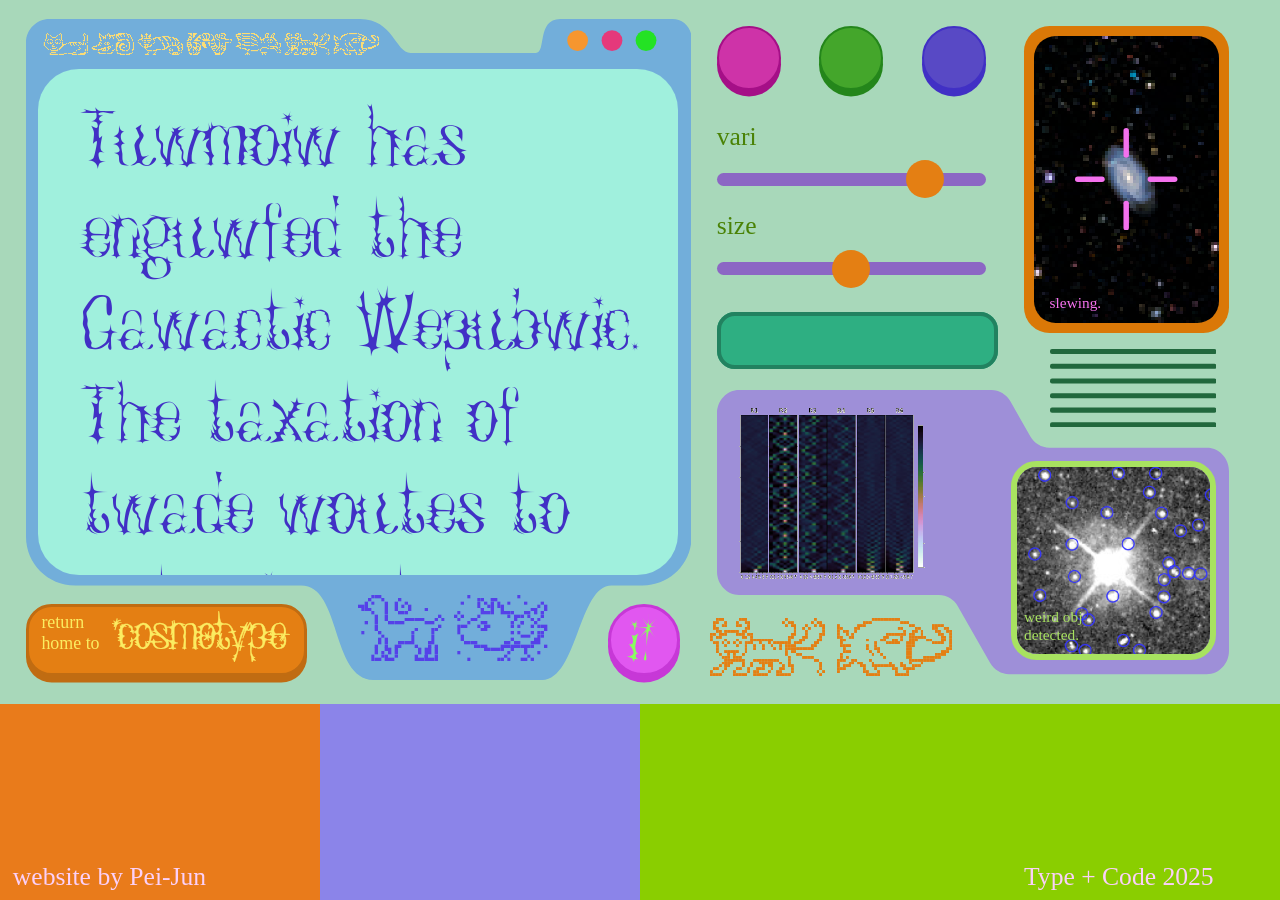
<file: ism/index.html>
<!DOCTYPE html>
<html lang="en">
<head>
    <meta charset="UTF-8">
    <meta name="viewport" content="width=device-width, initial-scale=1.0">

    <title>cosmotype</title>
    <link rel="icon" type="image/x-icon" href="../img/cosmotype-flavicon-3.svg">

    <meta name="author" content="Pei-Jun H.">
    <meta name="keywords" content="typeface, type foundry, foundry, Pei-Jun">
    <meta name="description" content="Cosmotype Foundry">
    
    
    <link rel="stylesheet" type="text/css" href="../styles.css">
</head>
<body>
    <!-- nav bar -->
    <!-- <div class="container-for-nav">
        <div class="nav" style="z-index:5;">
            <div class="logo-box">
                <a href="../">
                    <svg id="cosmotype-logo" data-name="cosmotype logo" xmlns="http://www.w3.org/2000/svg" viewBox="0 0 800.87 230.39"
                        class="logo-cls">
                        <g id="logo_design" data-name="logo design">
                            <path d="M13.68,85.37c-.07,0-.14,0-.21-.02-.53-.11-.88-.63-.77-1.17.03-.14,2.77-14.4,2.83-17.27.03-1.08-.04-1.6-.1-1.85-.23.12-.69.43-1.49,1.2-1.97,1.91-3.67,4.46-3.69,4.49-.19.29-.51.45-.83.45-.18,0-.36-.05-.52-.15-.46-.28-.61-.88-.34-1.35.02-.03,1.99-3.51,3.85-8.49.05-.14.04-.23-.04-.37-.92-1.46-6.66-2.57-10.44-2.89-.54-.05-.95-.52-.91-1.07.04-.53.48-.93,1-.93.02,0,.04,0,.06,0,.01,0,.47.03,1.18.03,4.67,0,8.07-.93,9.1-2.5.73-1.11-1.79-4.82-4.61-7.58-.39-.39-.4-1.02-.01-1.41.2-.2.46-.3.71-.3s.5.09.7.28c2.23,2.17,6.04,5.23,7.53,5.23h0c.08,0,.12-.01.13-.02,1.58-1.35,3.93-9.86,5.03-14.91.1-.47.51-.79.98-.79.06,0,.11,0,.17.01.53.09.89.58.82,1.11-.59,4.74-1.03,10.29-.85,12.14.44-.19.94-.6,1.7-1.23,1.08-.89,2.55-2.11,4.88-3.41,4.29-2.4,7.52-2.66,8.71-2.66.25,0,.39.01.39.01.5.05.9.46.91.97.01.51-.35.94-.85,1.02-.05,0-4.64.72-7.83,3.32-.58.47-1.17.91-1.74,1.35-2.94,2.22-4.63,3.64-3.98,6.09.06,0,.14,0,.22,0,2.72,0,11-1.71,14.99-2.62,0,0,.02,0,.02,0,.07-.02.15-.02.22-.02.46,0,.87.32.97.78.12.54-.22,1.07-.75,1.2,0,0-.01,0-.01,0-.47.11-11.48,2.68-17.57,8.86-3.18,3.23-7.26,18.2-8.56,23.69-.11.46-.52.77-.97.77Z"/>
                            <path d="M22.8,34.99s-1.66,13.38-.45,13.4c.01,0,.02,0,.03,0,1.86,0,2.9-2.25,7.63-4.9,4.17-2.33,7.27-2.53,8.22-2.53.2,0,.3,0,.3,0,0,0-4.86.72-8.32,3.54s-7.4,4.74-5.9,8.97c.06.17.44.24,1.03.24,3.52,0,14.74-2.54,15.21-2.65-.47.11-11.76,2.74-18.06,9.14-4.07,4.14-8.82,24.16-8.82,24.16,0,0,2.78-14.45,2.85-17.43.04-1.83-.13-2.96-.91-2.96-.51,0-1.26.48-2.38,1.56-2.08,2.01-3.83,4.66-3.83,4.66,0,0,2-3.51,3.92-8.63,1.32-3.54-11.34-4.6-11.34-4.6,0,0,.48.03,1.24.03,2.53,0,8.19-.31,9.94-2.95,1.68-2.55-4.75-8.85-4.75-8.85,0,0,5.66,5.51,8.23,5.51.3,0,.57-.08.77-.25,2.44-2.08,5.37-15.46,5.37-15.46M40.57,51.07s0,0-.02,0c.01,0,.02,0,.02,0M22.79,32.99c-.92,0-1.75.64-1.95,1.57-1.39,6.36-3.35,12.49-4.47,14.09-1.21-.38-4.15-2.56-6.55-4.89-.39-.38-.89-.57-1.39-.57-.52,0-1.04.2-1.43.6-.77.79-.76,2.05.03,2.83,2.6,2.55,4.48,5.48,4.43,6.38-.88,1.19-4.16,1.98-8.22,1.98-.69,0-1.12-.02-1.13-.02-.04,0-.08,0-.12,0-1.04,0-1.92.81-1.99,1.86-.08,1.09.74,2.04,1.83,2.13,4.1.35,8.4,1.38,9.5,2.25-1.79,4.71-3.64,7.97-3.65,8-.53.94-.23,2.13.69,2.69.33.2.69.3,1.05.3.65,0,1.28-.32,1.67-.9.02-.02,1.6-2.39,3.44-4.21-.15,2.67-2.06,13.04-2.81,16.91-.21,1.07.48,2.1,1.54,2.33.14.03.28.04.42.04.91,0,1.73-.62,1.94-1.54,1.79-7.53,5.63-20.5,8.3-23.22,5.86-5.96,16.55-8.47,17.07-8.59,0,0,0,0,0,0,1.08-.24,1.76-1.32,1.51-2.39-.21-.93-1.03-1.56-1.94-1.56-.14,0-.29.02-.44.05,0,0,0,0-.02,0,0,0,0,0,0,0-3.68.83-10.99,2.36-14.13,2.57.02-1.34,1.2-2.37,3.72-4.27.58-.44,1.18-.89,1.77-1.37,2.97-2.42,7.31-3.1,7.35-3.11,1-.15,1.71-1.02,1.69-2.03-.03-1.01-.81-1.84-1.82-1.94,0,0-.16-.02-.47-.02-1.27,0-4.7.27-9.2,2.79-2.41,1.35-3.92,2.6-5.03,3.51-.03.03-.06.05-.09.08.07-2.5.44-6.58.87-10.1.13-1.06-.59-2.04-1.65-2.22-.11-.02-.23-.03-.34-.03h0ZM22.8,36.99h0,0ZM25.05,51.7h0Z"/>
                        </g>
                    </svg>
                </a>
            </div>
            


            <div class="nav-links">
                <a class="nav" href="../about/" style="flex-grow:1;flex-shrink:1;">about</a>
                <div class="dropdown" style="flex-grow:1;flex-shrink:1;">
                    <a href="./" class="nav">fonts</a>
                    <div class="dropdown-content">
                        <a href="./">ism</a>
                        <a href="../index.html#font-2">lava lamp</a>
                        <a href="../index.html#font-2">pixel poor things</a>
                        <a href="../index.html#font-2">medieval bestiary</a>
                        <a href="../index.html#font-2">t.n.r. remixed</a>
                    </div>
                </div>
                
            </div>
        </div>
    </div> -->



    <!--SPACESHIP WINDOW-->
    <div id="font-specimen-container">

        <!-- slide 1: SPACESHIP CONTORL PANEL -->
        <div style="width:100vw; height: 55vw; position: relative; z-index: 5; background-color:#a8d8ba;">
            <?xml version="1.0" encoding="UTF-8"?>
            <svg id="spaceship-panel-bg" data-name="spaceship-panel-bg-svg" xmlns="http://www.w3.org/2000/svg" viewBox="0 0 1000 993.14"
                style="width:52vw; position: absolute;z-index:4; left: calc(3% - 1vw); top: 1.5vw;">
                <defs>
                    <style>
                    .big-panel-bg-cls {fill: rgb(114, 174, 218);}
                    .big-panel-button-1-cls {fill: #f6962f;}
                    .big-panel-button-2-cls {fill: #e5397b;}
                    .big-panel-button-3-cls {fill: #24e224;}
                    </style>
                </defs>
                <g id="Layer_1-2" data-name="Layer 1">
                    <g>
                    <path class="big-panel-bg-cls" d="M1000,28.74v749.08c0,40.44-32.79,73.23-73.23,73.23h-46.94c-50.11,0-50.98,142.09-105.22,142.09h-251.3c-66.24,0-48.61-142.09-110.17-142.09H73.22c-40.44,0-73.22-32.79-73.22-73.23V35.39C0,15.84,15.84,0,35.39,0h466.75c49.54,0,52.97,51.05,75.83,51.05h187.92c16.15,0,1.04-51.05,36.7-51.05h168.66c15.88,0,28.75,12.87,28.75,28.74Z"/>
                    <circle class="big-panel-button-1-cls" cx="828.8" cy="32.42" r="15.64"/>
                    <circle class="big-panel-button-2-cls" cx="880.43" cy="32.42" r="15.64"/>
                    <circle class="big-panel-button-3-cls" cx="931.55" cy="32.42" r="15.64"/>
                    </g>
                </g>
            </svg>

            <div class="medieval-bestiary"
                style="font-size:1.75vw;color:#fcdd75; position:absolute; top: 2.4vw; left: 3.4vw; z-index: 6;">
                A B C D E F G H 
            </div>

            <!-- I got help from https://stackoverflow.com/questions/16670931/hide-scroll-bar-but-while-still-being-able-to-scroll  -->
            <div style="width:50vw; height: 39.5vw; position: absolute; top: 5.4vw; left: 3%; z-index: 6; 
                text-align: left; justify-items: center;
                background-color: rgb(160, 240, 221); border-radius: 3.2vw;
                overflow:hidden; overflow-wrap: normal; padding:1.4vw;">
                <div id="ism-preview" class="ism-scrawl" style="padding: 1vw 2vw 1vw 2vw; font-size:6vw; width:50vw;z-index: 6;" contenteditable="true">
                    milk and cookies
                </div>
            </div>

            <div class="pixel-poor-things animated-pixel-poor-things" 
                style="position: absolute; z-index:7; top: 46vw; left: 28vw;
                    color:#5541e9; font-size: 5.2vw; ">
                a c
            </div>

            <a href="../">
                <div class="spaceship-button" style="width:22vw; height:5.6vw; left: 2vw; top: 47.2vw; border-radius: 2vw; 
                    background-color:#e47f13; --button-outline-color:#c06c12;">
                    <div style="height: 4vw; position: absolute; top: 0.4vw; left: 1vw; font-size: 1.4vw; font-family: futura; color: #fbec61; text-align: left;">return<br>home to</div>
                    <svg id="cosmotype-logo" data-name="cosmotype logo" xmlns="http://www.w3.org/2000/svg" viewBox="0 0 800.87 230.39"
                        class="logo-cls-alt" style="height:4vw; position: absolute; top: 0.3vw; left: 6.5vw;">
                        <g id="logo_design" data-name="logo design">
                            <path d="M13.68,85.37c-.07,0-.14,0-.21-.02-.53-.11-.88-.63-.77-1.17.03-.14,2.77-14.4,2.83-17.27.03-1.08-.04-1.6-.1-1.85-.23.12-.69.43-1.49,1.2-1.97,1.91-3.67,4.46-3.69,4.49-.19.29-.51.45-.83.45-.18,0-.36-.05-.52-.15-.46-.28-.61-.88-.34-1.35.02-.03,1.99-3.51,3.85-8.49.05-.14.04-.23-.04-.37-.92-1.46-6.66-2.57-10.44-2.89-.54-.05-.95-.52-.91-1.07.04-.53.48-.93,1-.93.02,0,.04,0,.06,0,.01,0,.47.03,1.18.03,4.67,0,8.07-.93,9.1-2.5.73-1.11-1.79-4.82-4.61-7.58-.39-.39-.4-1.02-.01-1.41.2-.2.46-.3.71-.3s.5.09.7.28c2.23,2.17,6.04,5.23,7.53,5.23h0c.08,0,.12-.01.13-.02,1.58-1.35,3.93-9.86,5.03-14.91.1-.47.51-.79.98-.79.06,0,.11,0,.17.01.53.09.89.58.82,1.11-.59,4.74-1.03,10.29-.85,12.14.44-.19.94-.6,1.7-1.23,1.08-.89,2.55-2.11,4.88-3.41,4.29-2.4,7.52-2.66,8.71-2.66.25,0,.39.01.39.01.5.05.9.46.91.97.01.51-.35.94-.85,1.02-.05,0-4.64.72-7.83,3.32-.58.47-1.17.91-1.74,1.35-2.94,2.22-4.63,3.64-3.98,6.09.06,0,.14,0,.22,0,2.72,0,11-1.71,14.99-2.62,0,0,.02,0,.02,0,.07-.02.15-.02.22-.02.46,0,.87.32.97.78.12.54-.22,1.07-.75,1.2,0,0-.01,0-.01,0-.47.11-11.48,2.68-17.57,8.86-3.18,3.23-7.26,18.2-8.56,23.69-.11.46-.52.77-.97.77Z"/>
                            <path d="M22.8,34.99s-1.66,13.38-.45,13.4c.01,0,.02,0,.03,0,1.86,0,2.9-2.25,7.63-4.9,4.17-2.33,7.27-2.53,8.22-2.53.2,0,.3,0,.3,0,0,0-4.86.72-8.32,3.54s-7.4,4.74-5.9,8.97c.06.17.44.24,1.03.24,3.52,0,14.74-2.54,15.21-2.65-.47.11-11.76,2.74-18.06,9.14-4.07,4.14-8.82,24.16-8.82,24.16,0,0,2.78-14.45,2.85-17.43.04-1.83-.13-2.96-.91-2.96-.51,0-1.26.48-2.38,1.56-2.08,2.01-3.83,4.66-3.83,4.66,0,0,2-3.51,3.92-8.63,1.32-3.54-11.34-4.6-11.34-4.6,0,0,.48.03,1.24.03,2.53,0,8.19-.31,9.94-2.95,1.68-2.55-4.75-8.85-4.75-8.85,0,0,5.66,5.51,8.23,5.51.3,0,.57-.08.77-.25,2.44-2.08,5.37-15.46,5.37-15.46M40.57,51.07s0,0-.02,0c.01,0,.02,0,.02,0M22.79,32.99c-.92,0-1.75.64-1.95,1.57-1.39,6.36-3.35,12.49-4.47,14.09-1.21-.38-4.15-2.56-6.55-4.89-.39-.38-.89-.57-1.39-.57-.52,0-1.04.2-1.43.6-.77.79-.76,2.05.03,2.83,2.6,2.55,4.48,5.48,4.43,6.38-.88,1.19-4.16,1.98-8.22,1.98-.69,0-1.12-.02-1.13-.02-.04,0-.08,0-.12,0-1.04,0-1.92.81-1.99,1.86-.08,1.09.74,2.04,1.83,2.13,4.1.35,8.4,1.38,9.5,2.25-1.79,4.71-3.64,7.97-3.65,8-.53.94-.23,2.13.69,2.69.33.2.69.3,1.05.3.65,0,1.28-.32,1.67-.9.02-.02,1.6-2.39,3.44-4.21-.15,2.67-2.06,13.04-2.81,16.91-.21,1.07.48,2.1,1.54,2.33.14.03.28.04.42.04.91,0,1.73-.62,1.94-1.54,1.79-7.53,5.63-20.5,8.3-23.22,5.86-5.96,16.55-8.47,17.07-8.59,0,0,0,0,0,0,1.08-.24,1.76-1.32,1.51-2.39-.21-.93-1.03-1.56-1.94-1.56-.14,0-.29.02-.44.05,0,0,0,0-.02,0,0,0,0,0,0,0-3.68.83-10.99,2.36-14.13,2.57.02-1.34,1.2-2.37,3.72-4.27.58-.44,1.18-.89,1.77-1.37,2.97-2.42,7.31-3.1,7.35-3.11,1-.15,1.71-1.02,1.69-2.03-.03-1.01-.81-1.84-1.82-1.94,0,0-.16-.02-.47-.02-1.27,0-4.7.27-9.2,2.79-2.41,1.35-3.92,2.6-5.03,3.51-.03.03-.06.05-.09.08.07-2.5.44-6.58.87-10.1.13-1.06-.59-2.04-1.65-2.22-.11-.02-.23-.03-.34-.03h0ZM22.8,36.99h0,0ZM25.05,51.7h0Z"/>
                            <path d="M550.8,229.39c-.44-.04-.79-.36-.88-.79-.4-1.95-1.63-7.39-2.45-9.07-1.71-3.46-4.24-3.87-4.35-3.88-.5-.08-.88-.52-.86-1.03.02-.51.41-.92.92-.96.06,0,6.43-.53,8.63-4.62.85-1.6,1.03-2.91.51-3.9-.83-1.6-3.4-2.24-4.32-2.35-.48-.06-.85-.45-.88-.94-.03-.48.3-.92.77-1.03.06-.01,5.71-1.37,8.05-3.88,2.94-3.16,4.9-7.45,6.55-14.32,3.32-13.83,0-18.42-3.22-22.86l-.36-.5c-1.14-1.57-4.3-2.44-8.9-2.44-2.81,0-5.46.31-6.79.5-.05,0-.09,0-.14,0-.48,0-.91-.35-.99-.84-.09-.54.27-1.04.8-1.15,12.17-2.31,16.01-4.23,16.34-4.93.67-2-5.52-16.64-7.56-21.46-.63-1.5-1.14-2.71-1.44-3.44-1.29-3.32-6-6.37-6.93-6.95-.46-.29-.61-.9-.33-1.36.19-.31.52-.49.86-.49.17,0,.34.04.5.14,1.38.8,3.25,1.66,4.34,1.66.18,0,.4-.02.46-.13.64-1.61-3.57-13.13-7-18.18-2.28-3.34-10.47-3.7-13.89-3.7-1.4,0-2.32.06-2.33.06-.02,0-.04,0-.06,0-.5,0-.93-.38-.99-.88-.06-.53.29-1.01.82-1.1,5.53-.99,11.88-3.04,12.5-4.62,1.26-3.24-1.35-10.36-6.63-18.15-5.25-7.79-10.39-9.5-20.63-10.57-1.2-.13-2.86-.2-4.55-.2-7.62,0-13.29,1.32-14.11,3.28-1.89,4.52-1.44,9.54-1.01,14.39.48,5.37.93,10.45-1.85,14.38-2.06,2.91-2.91,6.2-2.33,9,.31,1.51,1.04,2.74,1.94,3.28.08.05.15.07.24.07,1.09,0,3.13-2.61,4.18-4.49.18-.33.52-.51.87-.51.15,0,.3.03.45.11.48.24.68.81.47,1.3-.04.08-3.58,8.16-4.43,14.4-.89,6.55-.74,13.85,1.25,15.21.71-.41,1.93-3.52,2.61-6.68.1-.47.51-.79.98-.79.06,0,.12,0,.18.02.53.1.89.6.81,1.13-.06.41-1.5,10.14-2.79,14.23-.67,2.12-.27,5.55,1.11,9.42,1.75,4.97,4.5,8.82,8.18,11.47l1.04.75c5.12,3.7,6.66,4.81,9.03,4.81h.17c2.32-.05,4.4-1.18,6.54-3.56,1.85-2.04,4.85-14.94,2.6-21.74-1.29-3.89-3.76-5.11-6.38-6.4-1.83-.9-3.72-1.83-5.07-3.7-1.33-1.82-1.82-3.88-1.41-5.96.52-2.66,2.36-4.61,3.77-5.48.61-.38,1.29-.58,2-.58,1.92,0,3.83,1.37,6.24,3.09.73.52,1.51,1.08,2.35,1.64,4.8,3.24,6.96,20.75,6.2,28.28-.78,7.8-7.88,17.97-13.57,19.42-1.02.25-2.02.38-3.07.38-4.92,0-10.36-2.85-17.54-7.45-2.4-1.53-5.45-5.56-7.9-8.79-1.16-1.54-2.61-3.45-3.04-3.72-.49-.26-.97-.41-1.37-.41s-.7.13-.95.39c-.46.48-.7,1.35-.67,2.45.07,2.67,1.74,4.62,3.85,7.1.38.44.76.89,1.15,1.36,2.78,3.32,11.75,8.9,12.49,9.26.46.23.67.76.5,1.24-.15.4-.53.66-.94.66-.08,0-.16,0-.24-.03-.77-.19-9.08-4.25-13.47-7.68-1.73-1.35-3.18-3.22-4.47-4.87-1.03-1.32-2.09-2.68-2.79-3.04-.42.15-1.71,1.1-5.35,5.39-.29.34-.51.6-.62.72-.2.21-.46.32-.73.32-.21,0-.42-.07-.6-.2-.41-.31-.52-.87-.26-1.31,1.92-3.21,4.78-8.61,4.84-10,.11-3.02-1.53-9.11-1.99-10.3-.19-.48.02-1.02.48-1.25.15-.07.3-.11.45-.11.33,0,.65.16.84.46.17.25.35.61.56,1.03.73,1.46,1.84,3.66,4.13,4.59.26.11.51.16.74.16.57,0,.89-.32,1.07-.59.34-.53.36-1.27.06-1.95-1.78-3.95-4.25-8.71-5.58-11.26-.52-1-.88-1.69-.97-1.9-.21-.47-.03-1.03.42-1.28.15-.09.32-.13.49-.13.32,0,.63.15.83.43l.33.5c4.16,6.27,6.05,8.73,6.9,9.69.47-1.18.34-2.14.12-2.95-1.91-7.41-2.93-12.53-1.02-21.12.52-2.31-.25-5.24-2.35-8.95-1.21-2.12-5.38-4.5-9.15-4.5-.5,0-.98.04-1.43.12-2.55.46-11.43,7.56-10.6,17.05.73,8.34-3.58,29.33-14.73,41.51-5.43,5.93-11.69,8.94-18.59,8.94-1.04,0-2.11-.07-3.18-.21-9.91-1.29-13.12-4.58-16.84-8.39-1.13-1.16-2.3-2.36-3.75-3.6-3.26-2.81-13.03-7.23-13.12-7.28-.46-.21-.7-.73-.54-1.21.13-.42.52-.7.95-.7.06,0,.13,0,.19.02.03,0,2.81.53,5.3.53,2.69,0,3.16-.61,3.21-.67.1-.15-.01-.47-.09-.65-1.75-4.01-9.93-9.31-10.01-9.36-.4-.26-.56-.76-.39-1.2.15-.39.52-.64.93-.64.06,0,.11,0,.17.01,0,0,.53.09,1.27.09,1.31,0,3.1-.25,4.16-1.46.82-.93,1.1-2.35.85-4.23-.89-6.62-2.91-9.97-6-9.97-.77,0-1.64.2-2.58.6-2.12.89-9.02,4.88-8.73,18.83.13,7.17,1.52,22.3,2.54,23.8.79.78,3.88,1.82,5.63,2.28.49.13.81.6.74,1.1-.07.5-.49.86-.99.86,0,0-.29,0-.71,0-4.06,0-6.06.38-6.41.63-.26.31.04,1.35.37,1.95.22.4.14.9-.2,1.21-.19.18-.44.27-.68.27-.19,0-.38-.05-.54-.16-.04-.03-4.52-2.92-6.98-3.58-1.79-.47-8.21-2.12-8.21-2.12-.41-.1-.7-.45-.74-.87-.04-.42.18-.82.56-1,1.65-.8,5.83-3.54,5.33-6.51-2.54-14.99-.33-36.61.99-49.54.3-2.97.54-5.31.66-6.95.67-9.12-1.15-21.55-1.93-26.86l-.18-1.21c-.6-4.24-3.25-14.09-14.79-14.09h-.43c-11.05.21-15.55,1.62-17.83,5.6-2.35,4.08-3.5,7.42-3.66,15.33-.01.62.18,1.84.42,3.38.88,5.58,2.51,15.98-.78,26.82-.86,2.81-.14,5.86.62,9.08.34,1.43.69,2.91.91,4.4.38,2.62,0,12.55-.37,22.15-.28,7.32-.6,15.58-.38,17.07,1.34,1.44,2.67,2.08,2.69,2.09.4.19.63.62.56,1.05-.06.43-.4.78-.84.84-2.06.32-4.18.86-4.69,1.18-.49.97-1.87,2.42-2.15,2.72-.19.2-.45.3-.72.3-.09,0-.19-.01-.28-.04-.36-.11-.63-.4-.7-.77-.08-.39-.46-1.6-1.15-1.93-1.03-.48-4.93-1.71-6.34-2.14-.44-.13-.73-.55-.71-1.01.03-.46.36-.84.82-.93,1.87-.34,3.78-.94,4.25-1.33.32-2.26,3.33-32.51,2.21-38.65-.27-1.49-.83-3.1-1.37-4.67-1.2-3.49-2.44-7.09-1.01-10.23,6.24-13.84,1.55-29.15-.05-32.49-2.82-5.96-13.66-20.54-20.98-20.54-.48,0-.94.07-1.38.19-8.69,2.59-17.99,10.15-19.18,21.22-.5,4.73-.4,16.37-.29,28.68.08,8.96.16,18.23.02,25.66-.13,7.11,14.81,9.4,14.96,9.42.54.08.91.57.85,1.11-.06.51-.49.88-.99.88-.03,0-.06,0-.09,0,0,0-.83-.07-2.08-.07-3.99,0-13.36.73-14.17,7.52-.76,6.37-.16,11.68,1.55,13.84h0s.53.4,3.19.4c1.74,0,3.43-.17,3.45-.18.04,0,.07,0,.1,0,.5,0,.94.38.99.89.06.55-.34,1.04-.89,1.1-3.57.39-7.83,1.16-8.47,1.69-.78.79-1.77,2.59-2.09,3.21-.13.26-.37.46-.66.52-.08.02-.16.03-.23.03-.21,0-.42-.07-.59-.2-1.05-.77-4.08-2.86-5.53-3.25-2.8-.76-12.29-.92-12.39-.92-.53,0-.96-.43-.98-.96-.02-.53.38-.99.91-1.03,4.87-.42,10.59-1.35,11.35-2.06.41-.56,1.31-4.45,1.12-12.2-.23-9.9-8.79-15.42-13.29-16.95-1.3-.45-2.63-.89-3.34-.89-.29,0-.33.06-.37.11-.34.45-.42,1.04,2.11,7.16,2.52,6.11,2.2,11.03-1.05,15.93-5.71,8.63-21.82,11.71-34.99,11.71-1.86,0-3.65-.06-5.33-.18-12.3-.87-21.34-7.35-24.85-13.39-.85-1.47-1.58-3.64-2.36-5.94-1.07-3.18-2.29-6.78-3.72-7.94-.64-.52-2.86-1.54-10.52-2.67-9.16,25.2-21.63,30.52-30.52,30.52-1.01,0-2.04-.07-3.07-.2-9.91-1.29-13.12-4.58-16.84-8.39-1.13-1.16-2.3-2.36-3.75-3.6-3.28-2.81-13.03-7.23-13.12-7.28-.46-.21-.69-.73-.54-1.21.13-.42.52-.7.95-.7.06,0,.13,0,.19.02.03,0,2.81.53,5.3.53,2.69,0,3.17-.61,3.21-.67.1-.15-.01-.47-.09-.65-1.75-4.01-9.93-9.31-10.01-9.36-.4-.26-.56-.76-.39-1.2.15-.39.52-.64.93-.64.06,0,.11,0,.17.01,0,0,.53.09,1.27.09,1.31,0,3.1-.25,4.16-1.46.82-.93,1.1-2.35.85-4.23-.35-2.62-1.66-3.83-4.12-3.83-2.83,0-6,1.63-6.91,2.13-2.71,1.51-4.69,2.77-5.52,4.06-.45.72-.55,3.27-.63,5.75-.17,4.86-.39,10.9-2.91,15.13-4.17,7.07-11.44,15.5-22.37,15.5-1.27,0-2.57-.12-3.88-.35-9.04-1.61-14.3-5.47-17.79-8.02-1.59-1.16-2.84-2.08-3.82-2.32-1.15-.29-2.52-.44-4.08-.44-1.91,0-3.41.23-3.43.23-.05,0-.1.01-.15.01-.38,0-.74-.22-.91-.58-.19-.41-.08-.88.25-1.18,2.08-1.8,5.27-5.37,5-7.32-.69-4.96-2.73-14.83-3.81-15.86-.89-.82-4.78-1.38-7.25-1.51-.51-.03-.92-.44-.95-.96-.02-.51.35-.96.86-1.03,1.82-.26,7.08-1.58,7.36-4.12.2-1.72-3.3-4.74-8.92-7.69-.47-.25-.67-.83-.44-1.31.17-.36.53-.57.91-.57.13,0,.26.02.39.08.77.32,2.3.87,3.85.87,2.68,0,4.1-1.67,4.33-5.1.16-2.24-.2-3.85-1.07-4.78-.63-.67-1.56-1.01-2.77-1.01-1,0-1.93.24-2.39.38-.1.03-.19.04-.29.04-.41,0-.8-.26-.94-.66-.18-.5.07-1.06.56-1.26,1.54-.64,6.57-3.16,6.57-8.85,0-6.1-2.83-12.35-3.7-14.13-.23-.46-.08-1.03.36-1.31.17-.11.36-.16.54-.16.29,0,.57.13.77.37.07.09.46.56.95.56.4,0,1.48-.33,2.96-3.34,2.88-5.84-.75-11.42-.91-11.66-.28-.41-.2-.97.17-1.3.19-.17.43-.25.67-.25s.46.08.64.24c.65.55,2.07,1.47,3.27,1.47.53,0,1.3-.15,1.95-1.41,1.57-3.04.57-4.48.56-4.5-.29-.4-.25-.97.11-1.32.2-.19.45-.29.7-.29.21,0,.42.07.6.21.24.19,1.08.74,3.09.74,1.47,0,3.22-.3,5.2-.89,3.79-1.14,7.65-1.72,11.47-1.72s7.57.54,11.75,1.71c6.04,1.69,11.73,5.81,14.16,10.25,1.92,3.48,2.34,8.07,2.67,11.76.19,2.11.48,5.31,1.11,5.59,1.29.59,2.64.71,3.54.71.33,0,.59-.02.76-.03.03,0,.05,0,.08,0,.49,0,.92.36.99.85.08.52-.26,1.01-.78,1.12-.96.2-3.17.95-3.03,3.42.22,3.84.39,8.36.39,8.4.02.51-.36.96-.87,1.03-.04,0-.09,0-.13,0-.46,0-.87-.31-.97-.77,0-.02-.53-2.15-2.38-5.34-1.39-2.37-6.84-3.24-8.82-3.38-.48-.03-.87-.4-.92-.88-.06-.48.23-.93.69-1.07,1.46-.47,3.62-1.59,3.86-2.63.67-2.85,1.33-8.3-1.71-12.8-1.67-2.45-6.79-3.22-8.62-3.3-.44-.02-.82-.33-.92-.76-.11-.43.08-.88.47-1.1.54-.32,1.99-1.44,2.13-2.72.08-.77-.31-1.57-1.19-2.39-3.24-3.03-8.71-4.11-12.41-4.11-1.93,0-3.63.27-4.79.76-.43.18-.96.49-.98.88-.07,1.21,2.81,3.63,5.64,5.28.42.24.6.75.44,1.2-.14.4-.52.66-.94.66-.05,0-.11,0-.17-.01l-.16-.03c-2.2-.39-4.16-.59-5.82-.59-2.11,0-3.19.33-3.72.62-6.53,3.48-9.27,13.62-7.52,27.82,1.53,12.51,8.55,13.03,8.84,13.05.45.02.83.35.93.79.09.44-.12.89-.53,1.1-.47.23-11.39,5.89-9.64,19.21,1.98,14.86,5.11,15.97,6.46,16.44.28.1.84.21,1.9.21,2.36,0,5.35-.58,5.38-.59.06-.01.13-.02.19-.02.39,0,.76.23.92.61.18.43.04.94-.35,1.21-1.33.93-4.73,3.94-4.5,6.64.29,3.33,3.26,9.29,8.16,9.29,5.41,0,16.48-5.16,18.88-11.04,3.7-9.01,5.03-16.85,4.12-17.73-.62-.12-1.37-.19-2.15-.19-1.31,0-2.27.21-2.28.22-.07.02-.15.03-.22.03-.38,0-.74-.22-.91-.58-.2-.43-.07-.94.3-1.22.04-.03,3.63-2.76,4.53-5.25.68-1.88.37-7.4.19-9.36-.04-.49.27-.93.74-1.06.08-.02.17-.03.25-.03.39,0,.75.22.91.59,1.57,3.48,3.73,7.52,4.46,7.98.1.05.36.15.85.15.75,0,2.1-.23,4.32-1.35,4.72-2.4,13.46-12.09,12.98-20.1-.6-9.97-12.01-11.76-12.49-11.84-.44-.07-.79-.42-.85-.87-.06-.45.19-.87.61-1.05.11-.05,11.37-4.8,13.58-10.6.51-1.35.47-2.62-.13-3.86-2.99-6.23-7.39-6.9-9.15-6.9-.15,0-.28,0-.36.01-.03,0-.05,0-.07,0-.5,0-.93-.37-.99-.88-.07-.53.29-1.02.82-1.11,6.26-1.12,13.72-3.1,15.95-5.3.46-.46,11.48-11.26,24.72-11.26,4.34,0,8.42,1.19,12.14,3.53,14.54,9.14,17.7,18.2,21.04,27.8.26.74.52,1.48.78,2.23,2.66,7.48,10.71,13.76,15.31,14.96,1.44.38,3.04.57,4.74.57,2.88,0,5-.54,5.51-.81.59-.94.41-1.09-3.91-3.93l-1.33-.88c-4.67-3.09-11.61-5.11-14.38-5.83-.51-.13-.87-.65-.77-1.17.09-.48.47-.82.94-.82.04,0,.08,0,.12,0,.72.09,3.26.38,5.71.38,3.36,0,4.09-.55,4.2-.66,0-.01-.02-.05-.05-.11-.06-.14-.18-.35-.33-.64-1.48-2.75-5.97-11.11-3.31-20.21,2.96-10.13,14.92-13.98,25.12-14.2.22,0,.43,0,.65,0,10.53,0,22.39,4.74,28.83,11.53,1.33,1.42,2.27,3.55,2.9,6.08.16-.28.46-.47.8-.49l16.67-1.14c.66-.17,5.94-1.67,6.87-6.07.94-4.48-.53-14.99-1-18.1-.08-.53.28-1.04.81-1.13.06-.01.12-.02.18-.02.46,0,.88.32.98.79,2.04,9.48,4.5,15.74,5.67,16.26,1.16-1.03,1.54-9.64.82-19.04-.04-.52.33-.98.84-1.06.05,0,.1-.01.15-.01.46,0,.86.31.97.77,1.41,5.98,3.73,12.75,4.93,13.3,0,0,.15.06.6.06,1.23,0,3.4-.4,5.92-.86,3.67-.67,8.24-1.5,12.16-1.5,2.97,0,5.19.47,6.78,1.44,4.65,2.84,14.53,4.41,15.64,4.58.52.08.89.56.84,1.08-.05.51-.48.9-.99.9-.01,0-.56-.02-.56-.02-1.51-.06-5.51-.23-7.69-.23-.26,0-.49,0-.69,0-.66.02-1.26.07-1.78.13,2.23,1.84,6.2,5.16,8.52,7.35.86.8,1.76,2.44,2.45,3.86,1.29-3.87,4.08-10.84,8.1-12.84,3.96-1.97,14.22-4.83,22.42-4.83,3.46,0,6.24.51,8.25,1.52,4.21,2.1,9.33,6.47,11.29,11.52,1.62,4.21,2.59,9.49,2.69,12.33.28,9.12,4.5,11.37,7.64,12.27,1.02.29,2,.43,2.93.43,3.5,0,5.49-2.01,6.55-3.7,1.84-2.94,2.15-7.03.75-9.94-2.99-6.23-7.39-6.9-9.15-6.9-.15,0-.28,0-.36.01-.02,0-.05,0-.07,0-.5,0-.93-.37-.99-.88-.07-.53.29-1.02.82-1.11,6.26-1.12,13.72-3.1,15.95-5.3.46-.46,11.47-11.26,24.72-11.26,4.34,0,8.42,1.19,12.14,3.53,14.54,9.14,17.7,18.21,21.04,27.8.26.74.52,1.48.78,2.23,2.52,7.09,5.83,10.84,7.85,11.32.38.09.77.14,1.16.14,3.68,0,6.82-4,8.36-6.39,6-9.27,3.37-19.08,2.43-21.87-1.42-4.17-3.48-6.54-4.9-7.04-4.54-1.63-15.98-3.11-19.74-3.59-.58-.08-1-.13-1.22-.16-.53-.08-.91-.56-.85-1.09.05-.51.49-.89.99-.89.02,0,.04,0,.07,0,.49.03,1.86.13,3.7.13,5.87,0,15.92-.91,17.29-7,2.09-9.19,2.68-48.77,2.69-49.17,0-.53.43-.97.97-.98.01,0,.02,0,.03,0,.52,0,.96.4,1,.92.97,12.3,4.58,45.15,9.59,49.42,4.46,3.78,9.6,4.19,19.84,5.01l.4.03c4.75.39,16.55,2.35,23.57,12.15,7.37,10.29,8.57,13.96,9.84,17.84.15.47.31.94.48,1.44.53,1.54,3.23,2.42,7.42,2.42,2.19,0,3.99-.24,4-.25.04,0,.09,0,.14,0,.43,0,.82.28.95.7.15.46-.06.97-.5,1.19-3.95,2.04-8.51,4.9-8.97,5.97-.25.57.31,1.76,1.33,3.92,1.29,2.74,3.45,7.33,6.06,15.16,1.46,4.42,2.89,9.18,4.28,13.79,2.54,8.43,5.68,18.86,7.24,20.28.96-.97,2.31-6.53,3.74-12.4,1.46-6.03,3.29-13.53,5.93-22.1,3.45-11.17,7.51-20.69,10.47-27.64,2.3-5.41,4.13-9.67,4.07-11.13-.08-1.72-7.19-4.35-13.79-5.72-.51-.11-.86-.59-.79-1.11.06-.5.49-.87.99-.87.02,0,.04,0,.05,0,.14,0,14.35.77,17.14.77h.07c1.18-.63,5.7-7.12,12.96-20.06l.1-.17c.18-.32.52-.51.87-.51.13,0,.27.03.4.08.47.2.71.73.56,1.22l-.03.11c-4.01,12.8-5.69,20.98-5.4,23.05,1.62-1.17,6.68-7.82,16.15-23.48l.16-.27c.19-.31.52-.48.86-.48.16,0,.32.04.48.12.47.25.66.83.42,1.31-.17.35-.48.96-.89,1.77-2.7,5.31-9.85,19.42-10.36,25.23-.23,2.61.41,5.69,1.42,6.85.22.25.43.38.63.39,2.83,0,9.65-10.08,10.37-13.67.85-4.39-1.26-17.39-1.28-17.52-.08-.48.2-.94.65-1.11.11-.04.22-.06.33-.06.35,0,.69.19.87.51,2.56,4.53,5.59,9.55,6.25,10.11.33.18.72.29,1.1.29.69,0,1.42-.38,2.23-1.15,1.81-1.76,8.99-7.54,24.97-7.78.27,0,.54,0,.8,0,13.15,0,21.44,4.79,26.09,15.08,3.75,8.29,4.37,13.14,4.81,16.68.25,1.96.43,3.37,1.04,4.73.01.03.48.93,4.54.93,3.71,0,8.07-.74,9.95-1.21,4.15-1.03,9.03-3.03,9.78-3.69.59-.53,1.25-3.15,1.84-5.46.71-2.82,1.52-6.01,2.79-8.74,2.68-5.71,7.39-10.37,10.91-12.83,3.86-2.68,7.11-3.94,10.05-4.9,5.67-1.86,10.08-2.73,13.89-2.73,6.37,0,11.21,2.44,16.18,8.15,7.43,8.55,11.8,23.39,10.61,36.07-.19,1.98-.59,4.01-1.18,6.04,6.66.3,17.62.71,17.74.72.54.02.97.47.96,1.01s-.44.98-.98.99l-18.8.42c-.23.58-.59,1.49-1,2.47-.26.62-.56,1.24-.85,1.84-.59,1.23-1.26,2.61-1.13,3.3.12.71,1.38,1.64,4.51,1.98.53.06.92.51.89,1.04-.03.53-.46.95-.99.95h-.45c-.97,0-1.88-.02-2.71-.05-.66-.02-1.27-.04-1.8-.04-.8,0-1.22.04-1.44.09.12.98.55,2.59.9,3.9.35,1.29.64,2.41.7,3.05.04.41-.18.8-.54.98-.14.07-.3.11-.45.11-.24,0-.48-.09-.66-.25-.33-.29-.71-.79-1.3-1.59-.42-.56-1.21-1.62-1.69-2.07-.28.32-.51.82-.87,1.64-.39.89-.87,2-1.73,3.4-1.26,2.05-3.54,4.86-6.78,8.33l-.22.24c-.2.22-.47.34-.76.34-.17,0-.34-.04-.5-.13-.41-.24-.6-.73-.45-1.18.08-.22.17-.35.72-1.05,1.12-1.44,3.76-4.82,4.87-7.75.99-2.6,1.13-3.1-.17-4.08-1.02.18-3.67,3.05-7.86,8.52-.77,1.01-1.19,1.55-1.43,1.8-.2.21-.46.31-.73.31-.23,0-.47-.08-.66-.25-.4-.35-.46-.96-.13-1.38,1.34-1.68,6.65-9.87,6.56-12.18-.11-.38-1.82-1.89-8.29-3.97-.51-.17-.8-.71-.66-1.22.12-.44.52-.73.96-.73.08,0,.16,0,.24.03,4.28,1.04,7.38,1.69,8.5,1.77.07,0,.13,0,.2,0,.81,0,1.64-.38,1.9-.86.05-.1.18-.33-.12-.79-1.04-1.59-2.44-4.08-3.58-6.37-3.99.09-7.89.15-11.33.2-4.14.06-7.72.11-9.9.21-5.28.23-8.58,1.05-9.79,2.45-.44.5-.6,1.08-.53,1.81.16,1.64,5.8,3.06,10.97,3.37.51.03.92.44.94.95s-.34.96-.85,1.03c-3.08.47-11.37,2.55-12.64,6.56-2.32,7.27-.64,19.64,1.68,22.97.57.82,1.72,1.23,3.41,1.23,2.54,0,5.51-.96,6.67-1.38.11-.04.22-.06.34-.06.39,0,.76.23.92.61.21.49,0,1.05-.48,1.29-4.16,2.04-7.98,4.89-7.14,6.66l.26.55c1.76,3.74,4.71,9.99,11.12,11.11.5.09,1.08.13,1.72.13,5.82,0,15.24-3.49,17.2-5.44,1.04-1.04-.59-5.48-3.89-10.54-.26-.4-.23-.95.11-1.29.2-.2.47-.31.73-.31.17,0,.34.05.5.15,2.35,1.54,5.68,3.18,8.03,3.18.8,0,1.41-.18,1.87-.56,3.21-2.7,4.89-8.38,3.99-13.49-.82-4.63-2.57-7.09-3.02-7.53-.36-.29-.49-.79-.28-1.22.17-.35.53-.57.9-.57.1,0,.2.02.3.05,0,0,.12.04.12.04,1.94.65,3.12.79,3.77.79s1-.15,1.08-.27c.43-.67,1.03-2.39,1.66-4.71.51-1.9.9-3.6.91-3.61.11-.46.51-.78.97-.78.02,0,.04,0,.06,0,.49.03.88.41.93.89.07.62,1.62,15.3-.12,22.06-.99,3.83-4.9,16.72-13.71,21.88-5.09,2.98-11.58,4.69-17.79,4.69-5.47,0-10.6-1.27-15.26-3.77-8.13-4.38-11.7-10.23-14.31-14.5-1.24-2.03-2.31-3.79-3.56-4.92-3.84-3.51-12.5-4.42-12.58-4.42-.53-.05-.92-.5-.9-1.03s.45-.95.97-.96c4.05-.1,10.08-1.19,10.84-3.29.73-2.05.41-3.57-3.39-5.24-1.76-.76-4.48-1.25-9.36-1.66-1.11-.1-2.18-.15-3.17-.15-4.07,0-9.1.84-10.02,4.84-.41,1.78-.76,3.48-1.1,5.12-1.52,7.35-2.83,13.69-7.55,19.73-6.83,8.74-23.33,8.85-23.49,8.85-6.85,0-10.58-.66-15.37-2.7-2.93-1.26-5.56-2.79-7.68-4.02-2.15-1.25-4.18-2.43-5.1-2.43-.15,0-.16.02-.2.09-1.31,2.49-2.88,15.24-2.77,19.33.15,7.12,2.55,14.82,7.33,23.55,1.44,2.64,6.8,4.63,8.75,5.18.5.14.8.63.71,1.14-.09.48-.5.82-.98.82-.03,0-.05,0-.08,0-.02,0-.25-.02-.6-.02-1.96,0-3.48.48-4.08,1.28-.4.53-.45,1.26-.17,2.24,1.5,5.18,7.61,8.36,7.68,8.4.47.24.67.81.46,1.29-.16.37-.53.6-.92.6-.11,0-.23-.02-.34-.06-.03-.01-3.31-1.2-6.58-1.2-1.5,0-2.75.25-3.73.73-.87.44-1.88,3.23-2.32,5.58-.09.47-.5.82-.98.82-.01,0-.02,0-.04,0-.5-.02-.9-.4-.96-.89-.01-.13-1.46-13.07-3.15-21.03l-.51-2.37c-1.7-7.94-2.83-13.19-3.45-25.79-.14-3.09-.19-8.59-.23-13.92-.03-4.32-.06-8.4-.15-10.56-.16-3.87-7.3-4.06-8.73-4.06-.29,0-.46,0-.47,0-.01,0-.03,0-.04,0-.49,0-.92-.36-.99-.85-.08-.5.24-.99.74-1.12.1-.03,9.64-2.57,12.57-7.85,1.93-3.49,2.13-17.97,2.04-23.25,0-.53.4-.98.94-1.01.02,0,.04,0,.06,0,.51,0,.94.38.99.89.03.26,2.92,26.32,5.41,32.27,2.65,6.32,5.58,10.21,9.21,12.26,4.2,2.36,6.51,3.05,13.79,3.07,8.44,0,14.88-5.42,17.29-10.46,4.83-10.18,4.43-20.34-1.1-27.86-2.14-2.91-11.43-5.78-14.83-6.64-.49-.12-.8-.59-.75-1.08s.47-.88.98-.88c.07,0,6.52-.13,10.7-1.97,6.7-2.93,10.53-9.41,10.24-17.34-.34-9.22-1.8-15.12-4.01-24.05l-.27-1.08c-2.2-8.9-5.96-14.42-17.88-14.44-6.9,0-14.07,3.58-17.33,6.95-1.19,1.23-1.82,2.38-1.79,3.26,0,.13.72.76,4.02.76,2.5,0,5.07-.37,5.1-.37.05,0,.09,0,.14,0,.45,0,.86.31.97.76.12.5-.16,1.01-.64,1.18-.11.04-10.81,3.83-13.45,10.08-2.05,4.86-6.04,26.07-6.08,26.28-.09.47-.5.82-.98.82-.02,0-.03,0-.04,0-.5-.02-.9-.41-.95-.9-.74-7.6-2.41-20.32-3.72-22.12-.04-.05-.18-.25-.78-.25-1.3,0-3.39.91-5.08,1.65-1.64.71-2.93,1.28-3.86,1.28-.02,0-.11,0-.13,0-2.36-.13-3.81-1.51-4.87-2.52-.35-.33-.93-.89-1.13-.9,0,0-.03,0-.09.05-6.08,4.22-13.86,26.68-16.42,34.06-.89,2.58-.94,2.69-1.11,2.9-.2.24-.48.37-.78.37-.17,0-.33-.04-.49-.13-.42-.24-.62-.74-.46-1.2.06-.2.72-2.66,1.55-5.78,2.63-9.87,7.52-28.25,9.3-33.97.24-.76.17-1.15.09-1.25-.03-.04-.13-.05-.21-.05-.29,0-.69.15-1.07.4-1.57,1.3-9.87,20.28-15.75,39.19-5.48,17.48-8.54,29.6-8.66,34.23.69.58,3.42,1.76,4.61,1.79,1.23-2.07,5.59-16.76,6.9-21.66.12-.45.52-.74.96-.74.08,0,.15,0,.23.03.53.12.86.64.75,1.17-.11.55-.31,1.52-.58,2.76-1.09,5.16-3.62,17.07-3.53,19.79.79.52,3.98.83,9.47.92,1.08.02,1.65.03,1.95.07.48.06.85.45.88.93.03.48-.29.92-.75,1.03-.46.12-1.39.18-3.12.31-2.37.17-8.68.6-9.47,1.5-.55.88-3.05,9.32-5.1,16.8-.12.44-.52.74-.96.74-.07,0-.13,0-.2-.02-.51-.1-.86-.59-.8-1.11.73-5.78,1.86-15.16,1.9-16.78-.32-.25-1.4-.62-2.76-.62-1.22,0-2.17.32-2.41.83-1.22,2.58-2.06,6.01-2.64,10.81-.59,4.55-6.69,27.01-11.9,42-2.95,8.47-5.28,14.02-5.3,14.08-.16.37-.52.61-.92.61-.03,0-.06,0-.1,0ZM187.38,125.51c.51,0,.94.38.99.89.21,1.99.99,6.81,3.55,8.68,2.54,1.87,21.81,2.89,33.36,3.1.54,0,.98.45.98,1s-.43.99-.98,1c-11.09.28-28.43,1.05-30.71,2.05-2.78,1.24-2.04,6.51-.56,10.65,1.63,4.57,12.81,12.88,22.97,14.11,1.8.22,3.41.32,4.91.32,6.7,0,10.31-2.22,14.34-5.12,6.31-4.53,8.84-9.92,7.96-16.98-.8-6.58-4.17-9.75-8.82-14.13-1.23-1.16-2.51-2.36-3.85-3.73-6.62-6.77-16.07-13.43-22.47-15.82-.72-.27-1.57-.62-2.52-1.01-3.87-1.6-9.73-4.02-14.79-4.02h-.18c-4.61.05-13.8,4.89-14.95,13.95-.43,3.39-1.59,9.12-3.59,15.45,7.65-.67,10.01-1.44,10.74-1.86,2.6-1.51,2.7-5.74,2.62-7.49-.02-.54.38-1,.92-1.04.03,0,.05,0,.08,0ZM413.03,112.64c-1.96,0-4.84.91-6.87,2.95-1.75,1.76-2.63,4.08-2.62,6.9.03,5,.93,9.17,1.97,13.98.44,2.04.9,4.14,1.33,6.49,4,21.8,17.13,22.9,19.72,22.9,2.13,0,4.03-.52,5.23-1.43,2.25-1.7,3.45-3.27,3.46-4.54.01-1.35-1.31-2.39-2.37-3.22-.78-.61-1.34-1.05-1.47-1.71-.1-.51.21-1.01.71-1.15.09-.03.18-.04.27-.04.26,0,.5.1.69.27.09.02.25.03.51.03,2.33,0,9.91-1.68,13.75-7.09,3.41-4.8,2.74-9.55,1.71-16.74-.51-3.59-1.09-7.67-1.31-12.64-.02-.45-.04-.9-.05-1.34-1.6-.17-3.64-.34-5.52-.34-4.24,0-4.66.86-4.66.87.07.32,1.5,1.97,7.39,4.78.49.23.7.81.49,1.31-.17.37-.53.6-.92.6-.13,0-.25-.02-.38-.07-4.63-1.89-8.04-2.92-9.59-2.92-.21,0-.33.02-.39.04-.61.85-.53,5.19.81,11.78.11.52-.21,1.02-.71,1.16-.09.02-.18.04-.27.04-.42,0-.8-.26-.94-.67-1.63-4.67-3.48-8.9-4.26-9.8-.5.11-.85.45-1.63,1.25-.81.84-1.93,1.98-3.95,3.29-4.5,2.92-8.57,3.13-8.74,3.13-.01,0-.03,0-.04,0-.47,0-.87-.32-.97-.78-.11-.47.14-.95.58-1.14.04-.02,3.69-1.59,6.12-4.03,2.45-2.49,3.28-4.73,2.85-7.74-.13-.97-.52-3.89-9.64-4.35-.1,0-.2,0-.3,0ZM140.19,62.01c-4.27,0-8.12,1.24-10.57,3.41-4.02,3.56-6.98,7.79-10.2,18.87-.89,3.05-1.83,6.67-1.83,10.97-.02,8.6,6.14,11.89,6.4,12.03.35.18.56.55.54.94-.02.39-.26.74-.62.88-.22.09-5.54,2.38-6.07,10.55-.38,5.54.8,11.38,2.05,17.56.34,1.68.68,3.37.99,5.07,2.6,14.15,8.49,21.95,16.6,21.95,3.71,0,7.74-1.67,11.66-4.82,3.64-2.93,2.32-16.86,1.42-21.61-.1-.51.21-1.01.71-1.15.09-.03.18-.04.27-.04.4,0,.78.25.93.64,1.65,4.27,4.41,8.86,6.59,8.86.68,0,1.38-.5,2.07-1.48,1.34-1.89,2.47-3.56,3.43-5.25-4.05-.42-7.22-.64-7.25-.64-.53-.04-.94-.49-.93-1.02.01-.53.44-.96.98-.98.04,0,3.95-.09,8.75-.34,2.02-4.47,3.2-9.8,4.17-18.7,2.62-23.79-.2-39.67-7.76-43.57-.77-.4-1.55-.6-2.32-.6-4.97,0-8.82,8.32-8.85,8.4-.17.37-.53.59-.91.59-.12,0-.24-.02-.36-.07-.49-.19-.75-.74-.59-1.24.12-.38,3.01-9.48,1.09-15.07-.81-2.35-5.28-4.12-10.38-4.12ZM214.31,58.35c-8.85.02-18.11,6.19-18.68,12.46-.65,7.36,4.02,20.08,19.32,31.66,17.27,13.09,19.04,14.46,25.05,20.13,4.89,4.62,13.11,8.52,18.35,9.85,1.41.36,3.33.56,5.25.56,4.39,0,8.86-1.09,8.97-3.51.16-3.85-.75-6.23-1.62-8.53-.75-1.98-1.46-3.85-1.45-6.41.02-2.34.88-5.38,1.63-8.07.56-2,1.39-4.97,1.16-5.8-1.49.17-3.98,3.34-5.61,6.31-.18.33-.52.52-.88.52-.13,0-.26-.02-.38-.08-.47-.19-.72-.71-.58-1.2,3.11-10.77,4.93-24.5-.11-27.93-2.5-1.7-13.53-4.15-17.56-4.96-.14-.03-.26-.08-.37-.16,2.23,11.1-.43,28.32-.58,29.24-.07.45-.44.8-.9.84-.03,0-.06,0-.08,0-.43,0-.81-.27-.95-.68-.03-.08-2.78-8.14-5.37-13.03-2.26-4.26-7.19-7.75-8.16-8.4-.44-.3-.57-.88-.3-1.34.19-.31.52-.49.86-.49.15,0,.31.04.45.11,5.6,2.84,7.6,3.33,8.24,3.4.38-1.84-1.2-10.07-3.96-15.84-2.86-6-12.98-8.68-21.75-8.68ZM710.11,94.24c-1.3,0-2.49.19-3.43.54-1.81.68-17.79,7.06-21.13,20.48-.43,1.72-.08,3.31,1.06,4.86,3.2,4.33,11.88,7.03,16.91,7.3.89.05,1.74.07,2.51.07,5.81,0,8.04-1.34,9.75-3.5l.32-.4c3.19-4.02,4.15-5.23,4.15-9.07s-1.35-4.76-2.66-5.59c-.92-.52-7.75-1.01-13.54-1.15-.53-.01-.95-.43-.97-.96-.02-.53.37-.98.89-1.04,2.69-.29,10.1-1.38,11.99-2.86,1.49-1.16,2.37-2.49,2.49-3.75.09-.96-.28-1.91-1.1-2.83-.92-1.02-4.04-2.11-7.23-2.11ZM385.31,97.57c-3.65,0-5.84,5.84-6.37,8.1-1.05,4.45-1.09,10.25.87,12.72.58.73,1.29,1.09,2.18,1.09,1.19,0,2.66-.62,4.39-1.84,1.22-.86,2.72-1.57,4.17-2.27,3.75-1.79,7.29-3.49,7.05-7.45-.39-6.47-2.09-8-11.37-10.24-.31-.08-.62-.11-.92-.11ZM436.08,91.61c.09,0,.18.01.27.04.5.14.81.63.72,1.14-1.32,7.36-2.42,16.05-1.89,17.25.74,1.48,8.5,2.8,11.81,3.36.23.04.46.08.68.11,0-9.65,1.88-15.75,3.4-20.69,2.16-7.03,3.36-10.91-3.53-18.93-.67-.78-1.37-1.16-2.13-1.16-3.39,0-7.85,7.25-8.74,9.2-.17.37-.53.58-.91.58-.12,0-.24-.02-.36-.07-.49-.19-.75-.73-.59-1.24.12-.39,3-9.5,1.09-15.08-.75-2.16-4.62-3.73-9.2-3.73s-8.45,1.34-11.09,3.69c-4.02,3.56-6.98,7.79-10.2,18.87-.89,3.09-1.85,6.74-1.85,10.97,0,8.54,6.04,12.91,8.97,13.69,1.92.52,3.95.81,5.71.81,2.54,0,3.71-.58,3.88-.96.33-1.14-2.23-7.59-4.21-11.7-.22-.46-.06-1.02.38-1.29.16-.1.34-.15.52-.15.31,0,.61.14.8.4.16.21.54.78,1.06,1.54,1.46,2.15,4.17,6.16,5.38,7.37,1.77,1.77,3.06,2.4,3.62,2.4.12,0,.34,0,.5-.7,1.09-4.82,4.84-14.67,5-15.09.15-.4.53-.64.93-.64ZM764.19,106.97c1.96,2.43,3.55,4.08,4.11,4.38,1.2-.09,1.99-1.62,3.04-3.91.07-.15.13-.29.2-.44-2.1-.02-4.27-.03-6.44-.03-.3,0-.61,0-.91,0ZM761.17,102.79c4,.19,8.17.39,12.08.56.56-1.41.91-2.89,1.06-4.42,1.2-13.17,1.57-24.84-6.11-34.3-4.74-5.85-11.1-7.08-15.6-7.08s-8.79,1.34-11.05,2.58c-6.14,3.39-11.25,14.41-12.07,20.5-.91,6.73-1.26,10.78,2.15,15.63,2.52,3.6,3.57,5.09,18.07,5.9,2.5.14,5.33.29,8.34.44,0,0,2.76.14,2.77.14.1,0,.23,0,.37.02Z"/>
                            <path d="M480.69,2s3.52,44.62,9.94,50.11c4.77,4.04,10.05,4.42,20.81,5.28,7.58.62,17.16,3.82,22.84,11.74,8.16,11.4,8.61,14.41,10.18,19.02.88,2.57,5.08,3.1,8.37,3.1,2.29,0,4.14-.26,4.14-.26,0,0-8.54,4.4-9.43,6.46-.88,2.04,2.34,4.72,7.36,19.8,4.98,15.09,9.85,34.7,12.43,34.83.01,0,.03,0,.04,0,2.58,0,4.34-14.89,10.63-35.28,6.33-20.5,14.73-35.43,14.58-39.1-.17-3.67-14.58-6.66-14.58-6.66,0,0,14.34.77,17.19.77.07,0,.13,0,.18,0,2.28-.04,13.23-19.71,13.81-20.74-.37,1.2-7.41,23.47-4.98,24.6.05.03.12.04.18.04,2.81,0,15.86-21.72,17.49-24.41-1.27,2.64-10.74,20.44-11.34,27.35-.3,3.41.79,8.22,2.99,8.33.02,0,.05,0,.07,0,3.65,0,10.6-10.83,11.32-14.47.9-4.62-1.27-17.88-1.27-17.88,0,0,5.58,9.88,6.55,10.44.57.32,1.12.47,1.67.47.98,0,1.94-.49,2.92-1.43,3.72-3.61,12-7.32,24.3-7.51.26,0,.53,0,.79,0,11.88,0,20.34,3.8,25.18,14.49,5.78,12.78,3.99,17.28,5.86,21.41.52,1.13,2.76,1.52,5.46,1.52,3.6,0,8-.69,10.19-1.24,4.01-.99,9.21-3.03,10.2-3.91,1.61-1.44,2.36-9.12,4.87-14.52,2.53-5.39,7.09-10,10.58-12.43,3.56-2.47,6.59-3.72,9.79-4.77,5.44-1.79,9.83-2.68,13.58-2.68,6.39,0,10.89,2.6,15.43,7.81,7.21,8.29,11.55,22.7,10.37,35.32-.22,2.32-.75,4.74-1.52,7.08,6.5.3,19.04.77,19.04.77,0,0-12.8.28-19.47.43,0,0-.56,1.45-1.24,3.08-.9,2.15-2.3,4.31-2.04,5.71.22,1.27,1.89,2.41,5.39,2.79-.15,0-.3,0-.44,0-1.76,0-3.31-.09-4.51-.09-1.56,0-2.5.15-2.46.83.09,1.8,1.52,6.02,1.63,7.3-.77-.68-2.78-4.06-3.71-4.06-.06,0-.12.01-.17.05-1.29.8-1.33,2.53-3.22,5.62-2.1,3.41-6.68,8.18-6.91,8.44.09-.28,4.08-4.83,5.58-8.76.97-2.56,1.46-3.8-.62-5.32-.12-.09-.26-.13-.41-.13-2.42,0-9.1,9.61-10.09,10.64.88-1.1,6.89-9.9,6.78-12.84-.07-1.95-7.24-4.32-8.98-4.89,1.46.36,6.89,1.67,8.67,1.8.09,0,.18.01.28.01,1.85,0,3.79-1.41,2.63-3.19-1.12-1.72-2.66-4.5-3.8-6.84-9.1.22-17.82.24-21.9.42-7.36.32-11.62,1.74-11.27,5.35.36,3.59,11.9,4.27,11.9,4.27,0,0-11.7,1.76-13.44,7.24-2.3,7.22-.8,20.08,1.82,23.85.87,1.25,2.48,1.66,4.23,1.66,2.78,0,5.91-1.05,7-1.44-1.8.88-9.19,4.66-7.6,7.99,1.8,3.78,4.85,10.95,12.11,12.22.57.1,1.21.15,1.9.15,5.93,0,15.64-3.48,17.91-5.73,2.45-2.45-3.5-11.4-3.8-11.87.38.25,5.04,3.34,8.57,3.34.95,0,1.83-.23,2.51-.8,3.31-2.79,5.34-8.72,4.33-14.43-.97-5.5-3.16-7.99-3.39-8.14.28.09,2.46.88,4.19.88.85,0,1.58-.19,1.93-.74.58-.92,1.25-3.05,1.78-4.98.52-1.95.92-3.65.92-3.65,0,0,1.62,15.04-.1,21.7-1.72,6.66-5.86,16.94-13.25,21.26-4.31,2.52-10.53,4.55-17.28,4.55-4.82,0-9.91-1.03-14.78-3.65-11.72-6.31-13.51-15.5-17.67-19.28-4.14-3.78-13.16-4.68-13.16-4.68,0,0,10.43-.26,11.75-3.95,1.07-2.99-.15-4.83-3.93-6.49-1.95-.84-4.83-1.33-9.68-1.74-1.13-.1-2.22-.15-3.25-.15-5.86,0-10.08,1.64-10.99,5.62-2.23,9.77-2.86,17.3-8.46,24.46-5.9,7.54-19.84,8.46-22.7,8.46-6.51,0-10.2-.58-14.97-2.62-6.21-2.66-10.96-6.53-13.18-6.53-.49,0-.86.19-1.09.63-1.44,2.73-2.99,15.67-2.88,19.82.13,6.01,1.82,13.72,7.45,24.01,1.96,3.59,9.35,5.67,9.35,5.67,0,0-.26-.02-.68-.02-1.8,0-6.48.41-5.22,4.79,1.65,5.67,8.18,9.01,8.18,9.01,0,0-3.43-1.26-6.92-1.26-1.46,0-2.93.22-4.17.84-1.86.93-2.86,6.29-2.86,6.29,0,0-1.44-13.03-3.16-21.13-1.97-9.27-3.26-14.26-3.93-28-.26-5.62-.19-19.67-.37-24.46-.19-4.7-7.69-5.02-9.73-5.02-.32,0-.51,0-.51,0,0,0,10.01-2.6,13.2-8.33,2.49-4.49,2.17-23.75,2.17-23.75,0,0,2.9,26.39,5.48,32.55,2.58,6.16,5.56,10.44,9.64,12.75,4.29,2.41,6.76,3.18,14.28,3.2,8.33,0,15.37-5.11,18.19-11.02,5.43-11.44,4.02-21.79-1.2-28.88-2.83-3.84-15.39-7.02-15.39-7.02,0,0,6.66-.11,11.08-2.06,5.86-2.56,11.19-8.54,10.84-18.29-.36-9.7-1.97-15.87-4.31-25.34-2.34-9.47-6.59-15.18-18.85-15.2h-.04c-9.65,0-20.23,6.86-20.08,11.25.05,1.38,2.51,1.73,5.01,1.73s5.24-.38,5.24-.38c0,0-11.19,3.89-14.04,10.63-2.12,5.02-6.14,26.49-6.14,26.49,0,0-1.95-19.92-3.91-22.61-.35-.47-.91-.66-1.59-.66-2.68,0-7.3,2.93-8.94,2.93-.02,0-.05,0-.07,0-3.35-.18-4.6-3.43-6.06-3.43-.21,0-.43.07-.66.23-7.64,5.3-17.33,36.65-17.74,37.16.19-.54,8.46-32.05,10.85-39.78.56-1.8-.09-2.59-1.07-2.59-.49,0-1.07.2-1.63.57-1.85,1.25-10.44,21.38-16.15,39.72-5.75,18.34-8.7,30.27-8.7,34.8,0,.75,4.04,2.53,5.66,2.53.24,0,.43-.04.54-.13,1.2-.92,6.42-19.05,7.28-22.27-.62,3.11-4.4,20.03-4.11,23.02.15,1.85,11.04,1.55,12.28,1.7-1.4.36-11.9.43-13.16,2.19-.9,1.25-5.26,17.13-5.26,17.13,0,0,1.98-15.63,1.91-17.11-.04-.78-1.92-1.42-3.75-1.42-1.43,0-2.82.39-3.31,1.39-1.39,2.92-2.19,6.63-2.73,11.12-.58,4.49-6.66,26.88-11.85,41.8-2.98,8.54-5.28,14.02-5.28,14.02,0,0-1.48-7.15-2.53-9.3-2-4.04-5.11-4.44-5.11-4.44,0,0,6.94-.51,9.43-5.15,3.61-6.76-4.57-7.71-4.57-7.71,0,0,5.97-1.4,8.55-4.17,2.92-3.14,5.04-7.47,6.79-14.77,3.56-14.81-.37-19.5-3.74-24.18-1.65-2.27-5.84-2.85-9.72-2.85-2.87,0-5.57.32-6.92.51,3.56-.67,16.21-3.18,17.09-5.56,1.03-2.79-7.37-21.53-9-25.62-1.39-3.56-6.1-6.66-7.34-7.43.84.49,3.24,1.8,4.85,1.8.61,0,1.1-.19,1.35-.67,1.03-2.04-3.67-14.21-7.06-19.2-2.5-3.66-10.63-4.14-14.72-4.14-1.45,0-2.39.06-2.39.06,0,0,12.05-2.15,13.25-5.24,1.4-3.61-1.16-10.86-6.74-19.07-5.39-7.99-10.84-9.9-21.36-11.01-1.15-.12-2.8-.21-4.65-.21-5.83,0-13.74.83-15.04,3.89-4.1,9.81,2.24,21.53-2.75,28.58-4.27,6.04-2.8,12.08-.09,13.72.24.15.49.21.75.21,2.27,0,5.06-5,5.06-5,0,0-3.63,8.21-4.5,14.67-.72,5.29-1.16,14.38,1.74,16.22.16.1.32.15.48.15,1.98,0,3.6-7.49,3.6-7.49,0,0-1.48,10.01-2.75,14.08-.94,2.94.07,7.11,1.12,10.05,2.26,6.44,5.75,9.94,8.54,11.94,6.1,4.39,7.79,5.75,10.65,5.75.06,0,.13,0,.19,0,2.98-.06,5.28-1.68,7.26-3.89,2.02-2.23,5.18-15.54,2.81-22.72-2.38-7.15-8.57-6.21-11.59-10.37-3.03-4.16-.39-8.48,2.08-10,.48-.3.97-.43,1.48-.43,2.12,0,4.62,2.29,8.03,4.57,4.21,2.85,6.51,19.84,5.77,27.35-.75,7.51-7.54,17.2-12.82,18.55-.93.23-1.86.34-2.82.34-4.5,0-9.53-2.51-17-7.29-3.72-2.38-9.59-11.78-10.99-12.54-.67-.36-1.3-.54-1.85-.54-1.64,0-2.69,1.47-2.63,3.86.09,3.55,2.66,5.96,5.23,9.06,2.98,3.56,12.13,9.19,12.82,9.52-.62-.15-8.81-4.16-13.08-7.5-3.31-2.58-5.75-7.42-7.65-8.12-.05-.02-.11-.03-.17-.03-1.53,0-6.09,5.73-6.76,6.45.52-.88,4.89-8.37,4.98-10.46.11-3.18-1.53-9.36-2.06-10.71.75,1.16,1.86,4.67,5.15,6.01.39.16.77.23,1.11.23,1.83,0,2.9-2.03,2.03-3.95-2.47-5.47-6.21-12.41-6.55-13.16.43.63,7.28,11.14,8.34,11.14.04,0,.08-.02.1-.06,1.14-1.85,1.05-3.39.71-4.66-1.85-7.19-2.88-12.24-1.01-20.65.69-3.09-.75-6.64-2.45-9.66-1.42-2.5-5.92-5.01-10.02-5.01-.54,0-1.08.04-1.6.14-3.03.54-12.3,8.01-11.42,18.12,1.1,12.57-8.83,49.35-32.33,49.35-.99,0-2.01-.07-3.05-.2-12.47-1.63-13.72-6.29-20.07-11.75-3.41-2.94-13.36-7.43-13.36-7.43,0,0,2.87.55,5.49.55s4.98-.55,4.04-2.72c-1.89-4.34-10.39-9.81-10.39-9.81,0,0,.59.1,1.44.1,2.38,0,6.81-.79,6.01-6.82-.6-4.48-2.16-10.84-6.99-10.84-.88,0-1.86.21-2.97.68-4.59,1.93-9.58,7.86-9.34,19.77.11,6.06,1.46,23.12,2.79,24.45,1.33,1.33,6.12,2.58,6.12,2.58,0,0-.27,0-.71,0-1.79,0-6.4.08-7.13.94-.94,1.07.21,3.13.21,3.13,0,0-4.62-2.99-7.26-3.71-1.8-.47-8.21-2.13-8.21-2.13,0,0,6.62-3.2,5.88-7.58-3.12-18.35,1.05-47.53,1.67-56.25.73-10.01-1.48-23.83-2.12-28.28-1.02-7.13-5.18-14.95-15.78-14.95-.15,0-.3,0-.45,0-11.34.21-16.15,1.68-18.68,6.1-2.36,4.1-3.62,7.49-3.79,15.8-.06,3.13,3.86,16.19-.32,29.93-1.35,4.4.8,9.12,1.5,13.91.71,4.94-1.44,38.73-.66,39.59,1.55,1.74,3.15,2.49,3.15,2.49,0,0-5,.77-5.39,1.63-.37.86-2.02,2.56-2.02,2.56,0,0-.39-2.02-1.7-2.64-1.33-.62-6.48-2.19-6.48-2.19,0,0,4.72-.86,5.02-1.95.17-.54,3.44-32.62,2.25-39.19-.88-4.79-4.32-10.18-2.45-14.3,6.12-13.57,2.02-28.99-.06-33.34-2.73-5.77-13.78-21.11-21.89-21.11-.57,0-1.12.08-1.66.23-8.18,2.43-18.58,9.85-19.89,22.07-.88,8.24.06,36.71-.28,54.43-.15,8.09,15.81,10.43,15.81,10.43,0,0-.85-.08-2.17-.08-4.45,0-14.27.86-15.16,8.4-.69,5.82-.37,11.89,1.76,14.58.49.62,2.27.78,3.98.78,1.82,0,3.56-.18,3.56-.18,0,0-7.96.86-9.06,1.97-1.09,1.09-2.28,3.48-2.28,3.48,0,0-3.91-2.88-5.86-3.41-2.96-.8-12.63-.95-12.63-.95,0,0,10.8-.94,12.02-2.4.67-.82,1.55-5.11,1.37-12.88-.26-11.19-10.29-16.62-13.96-17.88-1.7-.58-2.86-.94-3.66-.94-.53,0-.91.16-1.17.51-.66.88-.75,1.52,1.98,8.14,2.6,6.31,1.87,10.73-.95,14.99-5.7,8.61-22.12,11.26-34.16,11.26-1.88,0-3.65-.06-5.26-.18-11.9-.84-20.72-7.15-24.05-12.9-2.02-3.5-3.58-11.94-6.31-14.15-1.57-1.27-6.63-2.26-11.81-2.99-5.11,14.39-14.53,30.63-29.86,30.63-.96,0-1.94-.06-2.94-.19-12.47-1.63-13.72-6.29-20.07-11.75-3.43-2.94-13.36-7.43-13.36-7.43,0,0,2.87.55,5.49.55s4.98-.55,4.04-2.72c-1.89-4.34-10.39-9.81-10.39-9.81,0,0,.59.1,1.44.1,2.38,0,6.81-.79,6.01-6.82-.48-3.56-2.62-4.7-5.11-4.7s-5.53,1.22-7.39,2.25c-3.07,1.7-4.98,2.99-5.88,4.4-1.55,2.45.34,14.36-3.56,20.91-3.5,5.93-10.54,15.01-21.51,15.01-1.19,0-2.42-.11-3.7-.34-13.1-2.34-17.99-9.45-21.54-10.33-1.42-.36-2.97-.47-4.32-.47-2.02,0-3.58.24-3.58.24,0,0,5.78-5,5.33-8.22-.45-3.22-2.55-14.99-4.12-16.45-1.55-1.44-7.88-1.78-7.88-1.78,0,0,7.79-1.1,8.22-5,.39-3.41-7.52-7.67-9.45-8.68.77.32,2.47.94,4.24.94,2.44,0,5-1.19,5.33-6.03.4-5.72-2.48-6.86-4.84-6.86-1.18,0-2.23.28-2.68.42,1.31-.54,7.19-3.26,7.19-9.77,0-6.89-3.41-13.76-3.82-14.6.19.24.82.95,1.74.95,1,0,2.34-.82,3.85-3.9,3.13-6.33-.71-12.26-.97-12.65.23.19,2.07,1.71,3.92,1.71,1.04,0,2.08-.48,2.84-1.95,1.8-3.48.66-5.32.47-5.56.11.09,1.1.95,3.7.95,1.36,0,3.15-.23,5.49-.93,4.05-1.22,7.79-1.68,11.18-1.68,4.47,0,8.32.79,11.48,1.68,5.56,1.55,11.16,5.39,13.55,9.77,3.46,6.27,1.8,16.68,4.25,17.78,1.46.67,2.97.8,3.95.8.36,0,.65-.02.84-.03-.88.19-4.01,1.1-3.82,4.45.22,3.87.39,8.39.39,8.39,0,0-.52-2.23-2.49-5.62-1.97-3.35-9.62-3.87-9.62-3.87,0,0,4.04-1.29,4.53-3.35.49-2.08,1.67-8.39-1.85-13.59-2.32-3.41-9.4-3.74-9.4-3.74,0,0,5.09-2.98,1.12-6.7-3.23-3.02-8.67-4.38-13.09-4.38-2.05,0-3.88.29-5.18.84-5.17,2.21,3.84,7.52,4.55,7.94-.36-.06-3.31-.64-6.15-.64-1.59,0-3.14.18-4.18.73-7.09,3.78-9.83,14.39-8.05,28.83,1.67,13.61,9.79,13.93,9.79,13.93,0,0-12.05,6.01-10.18,20.23,1.89,14.23,4.89,16.47,7.11,17.26.57.2,1.36.27,2.23.27,2.49,0,5.57-.61,5.57-.61,0,0-5.26,3.67-4.92,7.54.34,3.89,3.71,10.2,9.15,10.2s17.13-5.11,19.8-11.66c3.18-7.75,6.01-18.49,3.46-19.05-.85-.18-1.69-.24-2.42-.24-1.46,0-2.51.24-2.51.24,0,0,3.86-2.9,4.87-5.71.9-2.51.24-9.79.24-9.79,0,0,3.44,7.66,4.89,8.44.31.17.75.28,1.33.28,1.06,0,2.61-.37,4.77-1.46,4.94-2.51,14.04-12.52,13.53-21.06-.66-10.93-13.35-12.77-13.35-12.77,0,0,17.97-7.49,13.96-15.82-3.29-6.85-8.34-7.46-10.05-7.46-.19,0-.33,0-.43.01,1.46-.26,13.21-2.36,16.47-5.58,2.59-2.58,12.68-10.97,24.02-10.97,3.8,0,7.75.95,11.6,3.37,15.33,9.64,17.65,18.92,21.41,29.52,2.75,7.75,11.06,14.3,16,15.59,1.67.44,3.4.6,4.99.6,3.31,0,6.01-.71,6.28-1.14,1.33-2.08.39-2.43-5.45-6.31-5.43-3.59-13.63-5.69-14.77-5.99.63.08,3.28.39,5.83.39,3.01,0,5.86-.43,5.06-2.18-.67-1.46-6.44-10.43-3.59-20.16,2.85-9.73,14.56-13.27,24.18-13.48.21,0,.42,0,.63,0,9.54,0,21.36,4.11,28.1,11.22,6.87,7.28,2.36,35.81,2.36,35.81,0,0-2.77-8.16-5.43-13.18-2.4-4.51-7.49-8.09-8.48-8.76,1.08.55,6.91,3.52,8.86,3.52.18,0,.32-.02.43-.08,1.37-.69-.6-10.82-3.65-17.2-3.05-6.4-13.46-9.25-22.65-9.25-9.21.02-19.04,6.38-19.67,13.36-.62,6.98,3.29,20.12,19.71,32.55,17.31,13.12,18.98,14.41,24.97,20.07,5.33,5.04,13.83,8.83,18.79,10.09,1.46.37,3.44.59,5.49.59,4.72,0,9.83-1.18,9.97-4.47.3-7.36-3.11-9.7-3.07-14.97.06-5.34,4.77-14.88,1.87-14.88,0,0-.01,0-.02,0-2.73.06-6.14,6.08-6.55,6.83.39-1.37,7-23.92-.51-29.03-3.22-2.19-17.93-5.11-17.93-5.11l16.75-1.14s6.55-1.48,7.69-6.85c1.05-5-.73-16.73-.99-18.46.42,1.97,3.79,17.07,6.68,17.07.05,0,.1,0,.16-.01,3.13-.6,1.63-20.12,1.63-20.12,0,0,3.03,12.86,5.48,13.98.23.1.57.15,1.02.15,3.2,0,11.57-2.36,18.08-2.36,2.48,0,4.7.34,6.26,1.29,4.85,2.96,14.79,4.53,16,4.72-.86-.03-5.72-.25-8.25-.25-.27,0-.51,0-.72,0-2.41.06-4.02.56-4.02.56,0,0,6.81,5.54,10.11,8.65,1.48,1.39,3.31,6.01,3.31,6.01,0,0,3.18-12.24,8.37-14.82,3.77-1.88,13.89-4.72,21.97-4.72,3.04,0,5.79.4,7.8,1.41,4.4,2.19,9.04,6.44,10.8,10.99,1.55,4.04,2.53,9.25,2.62,12,.3,9.77,5.02,12.24,8.37,13.2,1.14.32,2.21.47,3.2.47,7.9,0,10.91-9.45,8.2-15.07-3.29-6.85-8.34-7.46-10.05-7.46-.19,0-.33,0-.43.01,1.46-.26,13.21-2.36,16.47-5.58,2.59-2.58,12.68-10.97,24.02-10.97,3.8,0,7.75.95,11.6,3.37,15.33,9.64,17.65,18.92,21.41,29.52,2.55,7.17,5.99,11.34,8.55,11.96.47.11.94.16,1.39.16,3.7,0,6.98-3.42,9.2-6.85,8.13-12.57,2.08-28.6-2.98-30.4-5.32-1.91-19.47-3.56-21.15-3.8.41.03,1.83.13,3.77.13,5.93,0,16.73-.94,18.26-7.78,2.13-9.4,2.71-49.38,2.71-49.38M773.9,104.39c.71-1.59,1.22-3.37,1.4-5.35,1.09-11.89,1.95-24.84-6.33-35.02-4.54-5.59-10.74-7.45-16.38-7.45-4.64,0-8.9,1.26-11.53,2.71-6.27,3.46-11.68,14.58-12.58,21.24-.9,6.66-1.33,11.14,2.32,16.34,2.75,3.93,4.08,5.5,18.83,6.33,3.24.19,7.06.37,11.08.58.11,0,.24,0,.36.02,4.25.21,8.7.41,12.82.6M137.47,165.22c4.03,0,8.28-1.82,12.29-5.04,4.79-3.86,2.02-21.28,1.78-22.57.33.85,3.73,9.5,7.52,9.5.95,0,1.93-.55,2.89-1.9,1.68-2.38,3.07-4.45,4.21-6.66-4.81-.52-8.78-.8-8.78-.8,0,0,4.23-.09,9.38-.37,2.17-4.59,3.46-9.98,4.51-19.56,2.96-26.82-1.14-40.88-8.29-44.57-.96-.5-1.89-.71-2.78-.71-5.56,0-9.52,8.45-9.76,8.99.17-.52,3.11-9.81,1.09-15.7-1.01-2.91-5.98-4.8-11.32-4.8-4.06,0-8.34,1.09-11.23,3.66-4.12,3.65-7.17,7.9-10.5,19.34-.88,3.03-1.87,6.81-1.87,11.25-.02,9.36,6.94,12.92,6.94,12.92,0,0-6.12,2.45-6.7,11.42-.49,7.21,1.59,14.92,3.05,22.87,2.96,16.13,9.88,22.76,17.59,22.76M418.22,111.43c2.46,0,4.34-.53,4.8-1.56.8-1.78-3.69-11.42-4.23-12.54.62.82,4.83,7.32,6.53,9.02,1.39,1.39,3.09,2.7,4.32,2.7.69,0,1.24-.42,1.48-1.48,1.09-4.81,4.96-14.96,4.96-14.96,0,0-2.85,15.82-1.8,17.88,1.1,2.21,9.88,3.41,14.39,4.21-.39-24.88,11.89-27.16-.39-41.46-.91-1.07-1.89-1.51-2.89-1.51-4.56,0-9.42,9.28-9.65,9.78.17-.52,3.11-9.81,1.09-15.7-.96-2.76-5.3-4.41-10.14-4.41-4.15,0-8.67,1.2-11.76,3.94-4.12,3.65-7.17,7.9-10.5,19.34-.88,3.03-1.89,6.81-1.89,11.25,0,8.98,6.35,13.76,9.71,14.66,2.08.57,4.18.85,5.97.85M706.03,128.49c5.83,0,8.51-1.32,10.53-3.87,3.43-4.32,4.68-5.77,4.68-10.09s-1.59-5.47-3.13-6.44c-1.53-.99-14.05-1.31-14.05-1.31,0,0,9.97-1.09,12.5-3.07,2.53-1.97,4.19-5.04,1.52-8.03-1.21-1.34-4.68-2.44-7.97-2.44-1.34,0-2.66.18-3.78.61-6.25,2.36-18.81,9.38-21.75,21.17-2.1,8.42,12.39,13.05,18.89,13.4.92.05,1.77.07,2.57.07M381.98,120.48c1.32,0,2.96-.61,4.96-2.02,4.17-2.94,12.02-4.21,11.64-10.59-.43-7.17-2.66-8.87-12.13-11.16-.4-.1-.78-.14-1.15-.14-4.49,0-6.83,6.69-7.35,8.86-1.48,6.28-1.02,15.05,4.02,15.05M171.6,137.03c5.5-.43,10.89-1.1,12.65-2.12,3.03-1.76,3.22-6.29,3.13-8.4.24,2.25,1.09,7.28,3.95,9.38,3.74,2.75,33.94,3.29,33.94,3.29,0,0-27.8.69-31.09,2.13-3.28,1.46-2.94,6.78-1.1,11.9,1.83,5.13,13.63,13.53,23.79,14.77,1.86.22,3.52.33,5.03.33,6.76,0,10.48-2.11,14.92-5.31,5.43-3.89,9.45-9.21,8.37-17.91-1.07-8.72-6.46-11.81-12.95-18.44-6.49-6.64-15.98-13.5-22.84-16.06-3.76-1.41-11.18-5.09-17.66-5.09-.06,0-.13,0-.19,0-5.11.06-14.71,5.2-15.93,14.82-.45,3.54-1.72,9.79-4.01,16.7M768.19,112.36c2.55,0,3.5-3.6,4.94-6.33-2.6-.04-5.33-.05-8.06-.05-.98,0-1.96,0-2.93,0,1.87,2.45,5.15,6.38,6.05,6.38M426.56,166.85c2.45,0,4.53-.65,5.84-1.63,8.55-6.46.24-9.15,0-10.44.08.2.51.31,1.2.31,2.98,0,10.68-2.04,14.56-7.51,5.39-7.58,1.25-14.82.58-30-.04-.75-.06-1.48-.06-2.19-1.81-.22-4.27-.45-6.51-.45-2.77,0-5.19.36-5.6,1.54-.62,1.78,5.5,4.87,7.9,6.01-2.17-.88-7.54-3-9.96-3-.5,0-.88.09-1.08.3-1.68,1.82.3,11.61.52,12.71-.41-1.17-3.73-10.5-4.99-10.5,0,0-.02,0-.03,0-2.06.19-2.23,2.1-6.31,4.74-4.32,2.81-8.24,2.98-8.24,2.98,0,0,3.84-1.63,6.44-4.25,2.58-2.62,3.61-5.18,3.13-8.59-.28-2.1-1.91-4.77-10.58-5.2-.11,0-.23,0-.35,0-3.51,0-10.52,2.67-10.49,10.85.04,7.23,1.85,12.69,3.31,20.65,3.36,18.28,13.59,23.72,20.7,23.72M480.69,0s-.04,0-.07,0c-1.07.03-1.92.9-1.94,1.97,0,.4-.6,39.88-2.66,48.96-1.26,5.62-11.83,6.23-16.31,6.23-1.81,0-3.15-.09-3.59-.12-.05,0-.09,0-.14,0-1.02,0-1.9.76-2.01,1.79-.11,1.07.62,2.04,1.68,2.19.22.03.65.09,1.24.16,3.73.48,15.09,1.95,19.52,3.54,1.19.42,3.05,2.77,4.29,6.42.91,2.68,3.43,12.11-2.32,21-2.44,3.77-5.18,5.93-7.52,5.93-.31,0-.63-.04-.93-.11-1.46-.35-4.58-3.49-7.13-10.68-.27-.75-.52-1.49-.78-2.23-3.4-9.76-6.62-18.99-21.45-28.32-3.87-2.44-8.14-3.68-12.67-3.68-13.65,0-24.95,11.08-25.43,11.55-1.7,1.68-7.74,3.65-15.39,5.02-1.05.19-1.78,1.17-1.64,2.22.13,1.01.97,1.75,1.97,1.75.05,0,.1,0,.15,0,.07,0,.16,0,.29,0,1.57,0,5.5.62,8.25,6.33,1.25,2.58.95,6.36-.69,8.98-.92,1.47-2.66,3.23-5.7,3.23-.83,0-1.73-.13-2.66-.4-3.08-.88-6.66-2.96-6.91-11.33-.1-2.92-1.1-8.35-2.75-12.65-2.19-5.67-7.71-10.04-11.78-12.06-2.15-1.07-5.08-1.62-8.7-1.62-8.35,0-18.82,2.92-22.87,4.93-3.66,1.83-6.3,7.19-7.84,11.25-.5-.84-1.04-1.6-1.58-2.11-1.75-1.65-4.43-3.94-6.6-5.76,2.2,0,6.07.17,7.55.23l.49.02s.05,0,.08,0c1.03,0,1.89-.78,1.99-1.81.1-1.06-.64-2.01-1.69-2.17-4.92-.76-11.87-2.38-15.27-4.45-1.75-1.07-4.14-1.58-7.3-1.58-4.01,0-8.63.84-12.34,1.52-2.37.43-4.6.84-5.74.84-.07,0-.12,0-.17,0-1.05-1.16-3.01-6.77-4.39-12.59-.22-.91-1.03-1.54-1.94-1.54-.1,0-.21,0-.31.02-1.03.16-1.77,1.09-1.69,2.13.48,6.33.5,13.71-.12,16.91-1.29-2.5-3.06-8.23-4.39-14.41-.2-.94-1.03-1.58-1.95-1.58-.12,0-.24.01-.36.03-1.06.2-1.78,1.2-1.62,2.27.96,6.32,1.73,14.3,1.01,17.74-.78,3.67-5.24,5.05-6.05,5.28l-16.57,1.13s-.07,0-.1,0c-.66-2.16-1.57-3.98-2.8-5.28-6.62-6.98-18.77-11.85-29.55-11.85-.22,0-.45,0-.67,0-10.56.23-22.95,4.26-26.06,14.92-2.7,9.22,1.6,17.63,3.25,20.7-.53.1-1.41.2-2.8.2-2.38,0-4.88-.28-5.59-.37-.08-.01-.17-.02-.25-.02-.95,0-1.78.67-1.96,1.62-.2,1.03.44,2.04,1.46,2.31l.08.02c5.75,1.5,10.89,3.58,14.09,5.7l1.33.88c1.42.94,2.78,1.83,3.45,2.39-.83.22-2.43.52-4.5.52-1.62,0-3.13-.18-4.49-.54-4.29-1.12-12.11-7.26-14.62-14.33-.27-.75-.52-1.49-.78-2.23-3.4-9.76-6.62-18.99-21.45-28.32-3.87-2.44-8.14-3.68-12.67-3.68-13.65,0-24.95,11.08-25.43,11.55-1.7,1.68-7.74,3.65-15.39,5.02-1.05.19-1.78,1.17-1.64,2.22.13,1.01.97,1.75,1.97,1.75.05,0,.1,0,.15,0,.07,0,.16,0,.29,0,1.57,0,5.5.62,8.25,6.33.48,1,.51,1.98.1,3.07-1.7,4.47-9.98,8.76-13.03,10.03-.6.25-1.02.77-1.17,1.37,0-.17-.02-.35-.03-.52-.09-1.56,1.17-2.16,2.24-2.38,1.03-.22,1.72-1.2,1.56-2.25-.14-.99-.99-1.71-1.98-1.71-.05,0-.11,0-.16,0-.22.02-.44.03-.68.03-.76,0-1.86-.1-2.92-.53-.36-.73-.58-3.1-.74-4.86-.34-3.78-.77-8.49-2.79-12.16-2.55-4.66-8.48-8.97-14.76-10.73-4.21-1.18-8.15-1.75-12.02-1.75-3.92,0-7.88.59-11.76,1.76-1.88.56-3.53.85-4.91.85-1.79,0-2.43-.49-2.44-.5-.37-.3-.82-.44-1.26-.44-.51,0-1.01.19-1.4.57-.71.69-.81,1.79-.23,2.59.06.12.55,1.22-.62,3.48-.45.87-.85.87-1.06.87-.85,0-2.04-.74-2.63-1.24-.37-.31-.83-.47-1.29-.47s-.95.17-1.33.51c-.74.66-.88,1.77-.33,2.6.14.21,3.48,5.32.84,10.66-1.11,2.27-1.88,2.71-2.05,2.78-.05-.03-.13-.1-.18-.16-.39-.5-.98-.77-1.58-.77-.36,0-.73.1-1.06.3-.87.54-1.19,1.65-.74,2.58.86,1.76,3.62,7.84,3.62,13.72,0,5.06-4.56,7.34-5.95,7.92-.98.41-1.48,1.52-1.12,2.52.29.81,1.06,1.33,1.88,1.33.19,0,.39-.03.58-.09.41-.12,1.24-.33,2.11-.33.92,0,1.61.23,2.04.7.66.71.94,2.1.81,4.02-.25,3.68-1.82,4.17-3.33,4.17-1.43,0-2.9-.55-3.46-.79-.25-.11-.51-.16-.77-.16-.75,0-1.47.43-1.81,1.15-.46.97-.07,2.13.88,2.62,6.53,3.42,8.48,5.98,8.39,6.68-.17,1.51-3.96,2.88-6.51,3.25-1.02.15-1.76,1.04-1.71,2.07.05,1.03.86,1.85,1.89,1.91,2.78.15,5.86.72,6.59,1.22.98,1.48,2.83,10.23,3.54,15.29.18,1.26-2.32,4.4-4.66,6.43-.67.58-.88,1.54-.51,2.35.33.71,1.04,1.16,1.81,1.16.1,0,.2,0,.31-.02.01,0,1.45-.22,3.28-.22,1.47,0,2.76.14,3.83.41.79.2,2.04,1.11,3.48,2.16,3.56,2.61,8.94,6.55,18.21,8.2,1.36.24,2.73.37,4.05.37,11.41,0,18.93-8.7,23.23-15.99,2.64-4.45,2.87-10.89,3.04-15.6.07-1.96.17-4.65.49-5.27.74-1.15,2.91-2.46,5.15-3.71,1.75-.96,4.36-2,6.42-2,1.94,0,2.85.86,3.13,2.97.21,1.57,0,2.73-.62,3.43-.85.98-2.5,1.12-3.41,1.12-.65,0-1.11-.07-1.11-.07-.11-.02-.22-.03-.32-.03-.82,0-1.57.5-1.87,1.28-.34.88-.02,1.88.78,2.4,2.16,1.39,7.94,5.57,9.51,8.65-.36.09-1,.2-2.07.2-2.39,0-5.09-.51-5.11-.51-.13-.02-.25-.04-.38-.04-.86,0-1.64.55-1.91,1.4-.31.97.16,2.01,1.08,2.43,2.69,1.22,10.26,4.87,12.89,7.13,1.41,1.21,2.57,2.4,3.68,3.54,3.85,3.94,7.18,7.34,17.43,8.68,1.07.14,2.15.21,3.2.21,7.55,0,14.38-3.58,20.29-10.63,4.2-5.01,7.86-11.66,10.89-19.78,7.24,1.11,8.89,2.06,9.23,2.33,1.2.97,2.47,4.73,3.4,7.48.79,2.35,1.54,4.57,2.44,6.12,3.64,6.27,12.97,12.99,25.64,13.89,1.7.12,3.52.19,5.4.19,6.52,0,28.36-.88,35.83-12.16,3.45-5.21,3.8-10.41,1.14-16.86-.48-1.17-1.82-4.42-2.15-5.81.77.16,1.88.55,2.49.76.13.04,12.34,4.35,12.61,16.03.17,7.16-.58,10.57-.91,11.48-1.35.62-6.44,1.39-10.65,1.76-1.06.09-1.86,1-1.83,2.06.04,1.06.9,1.91,1.97,1.93,2.62.04,9.91.28,12.14.88,1.09.29,3.7,1.98,5.2,3.09.35.26.76.39,1.19.39.16,0,.31-.02.47-.06.57-.14,1.06-.52,1.32-1.05.39-.78,1.21-2.2,1.82-2.87.93-.47,4.8-1.14,7.95-1.48,1.1-.12,1.89-1.1,1.77-2.2-.11-1.03-.98-1.79-1.99-1.79-.07,0-.14,0-.21.01-.02,0-1.66.17-3.35.17-1.59,0-2.3-.15-2.56-.22-1.41-2.07-1.88-7.07-1.19-12.9.71-5.99,9.45-6.64,13.18-6.64,1.2,0,1.98.07,1.99.07.06,0,.12,0,.18,0,1,0,1.87-.75,1.98-1.77.13-1.07-.62-2.05-1.7-2.21-3.69-.55-14.2-3.26-14.11-8.41.14-7.44.06-16.72-.02-25.68-.11-12.29-.21-23.9.29-28.57,1.14-10.61,10.1-17.88,18.47-20.37.34-.1.71-.15,1.09-.15,6.62,0,17.2,13.86,20.08,19.96,2.31,4.83,5.53,19.5.04,31.66-1.59,3.5-.28,7.29.98,10.96.55,1.6,1.07,3.11,1.33,4.52,1.02,5.62-1.58,33.08-2.16,37.85-.7.31-2.18.73-3.5.97-.91.17-1.58.93-1.64,1.85-.05.92.53,1.76,1.41,2.03,1.94.59,5.34,1.68,6.22,2.09.18.1.48.74.59,1.22.15.72.69,1.31,1.4,1.52.19.05.37.08.56.08.53,0,1.05-.21,1.43-.6.49-.5,1.55-1.65,2.15-2.65.69-.28,2.48-.7,4.13-.96.87-.13,1.55-.82,1.68-1.69.12-.87-.34-1.72-1.13-2.1,0,0-1.03-.51-2.14-1.62-.14-2.08.17-10.08.42-16.59.45-11.86.72-19.82.36-22.34-.22-1.53-.58-3.03-.92-4.48-.73-3.09-1.42-6-.64-8.55,3.36-11.06,1.71-21.6.82-27.27-.23-1.44-.42-2.68-.41-3.21.16-7.73,1.21-10.83,3.52-14.84,1.8-3.14,5.03-4.88,16.98-5.1.14,0,.28,0,.41,0,10.37,0,13.1,8.29,13.8,13.23l.18,1.22c.77,5.27,2.58,17.62,1.92,26.64-.12,1.63-.36,3.97-.66,6.93-1.33,12.97-3.55,34.68-.99,49.8.4,2.34-3.41,4.78-4.78,5.45-.75.37-1.2,1.17-1.11,2,.08.83.68,1.53,1.49,1.74,0,0,6.42,1.66,8.21,2.13,1.9.51,5.47,2.66,6.68,3.45.33.22.71.32,1.09.32.49,0,.98-.18,1.37-.54.67-.63.83-1.63.38-2.43-.11-.21-.22-.5-.28-.73.84-.18,2.63-.37,5.46-.37.41,0,.66,0,.67,0,.01,0,.03,0,.04,0,1,0,1.84-.73,1.98-1.73.14-1-.49-1.95-1.47-2.21-2.11-.55-4.36-1.42-5.08-1.95-.96-2.41-2.22-16.64-2.34-23.18-.27-13.32,6.14-17.06,8.12-17.89.82-.35,1.56-.52,2.2-.52,3.13,0,4.45,4.95,5,9.11.21,1.57,0,2.73-.62,3.43-.85.98-2.5,1.12-3.41,1.12-.65,0-1.11-.07-1.11-.07-.11-.02-.22-.03-.32-.03-.82,0-1.57.5-1.87,1.28-.34.88-.02,1.88.78,2.4,2.16,1.39,7.94,5.57,9.51,8.65-.36.09-1,.2-2.07.2-2.39,0-5.09-.51-5.11-.51-.13-.02-.25-.04-.38-.04-.86,0-1.64.55-1.91,1.4-.31.97.16,2.01,1.08,2.43,2.7,1.22,10.27,4.87,12.88,7.12,1.41,1.22,2.57,2.4,3.69,3.54,3.85,3.94,7.18,7.34,17.43,8.68,1.11.14,2.22.22,3.31.22,7.19,0,13.7-3.12,19.33-9.26,10.98-11.98,15.83-32.6,14.99-42.27-.76-8.75,7.5-15.57,9.78-15.98.39-.07.81-.11,1.25-.11,3.38,0,7.23,2.15,8.28,3.99,1.94,3.43,2.69,6.2,2.24,8.23-1.96,8.79-.86,14.25,1.03,21.58,0,.01,0,.03.01.04-1.09-1.48-2.75-3.83-5.23-7.58-.18-.27-.3-.45-.34-.52-.39-.56-1.01-.87-1.65-.87-.33,0-.67.08-.98.26-.9.51-1.27,1.62-.84,2.56.11.25.38.77.99,1.95,1.32,2.55,3.79,7.29,5.56,11.22.2.44.13.81.02,1-.08.12-.15.13-.23.13-.07,0-.19-.01-.36-.09-1.94-.79-2.9-2.71-3.61-4.11-.22-.43-.41-.8-.61-1.12-.38-.59-1.02-.92-1.68-.92-.31,0-.62.07-.91.22-.91.47-1.33,1.55-.95,2.51.52,1.34,2.02,7.2,1.92,9.91-.09,1.07-2.56,5.92-4.7,9.51-.52.88-.3,2.01.52,2.63.36.27.78.4,1.2.4.54,0,1.08-.22,1.47-.64.12-.13.34-.39.65-.75,2.58-3.04,3.89-4.3,4.55-4.81.58.56,1.43,1.65,2.04,2.43,1.32,1.7,2.82,3.62,4.64,5.04,4.4,3.44,12.84,7.62,13.84,7.86.16.04.32.06.47.06.83,0,1.59-.51,1.88-1.32.35-.96-.09-2.03-1.01-2.48-.9-.47-9.51-5.85-12.16-9.01-.38-.46-.77-.91-1.15-1.36-1.98-2.32-3.55-4.16-3.61-6.48-.03-.95.2-1.52.39-1.72.05-.05.09-.09.24-.09.13,0,.4.03.82.25.46.41,1.75,2.11,2.79,3.48,2.5,3.3,5.6,7.4,8.16,9.03,7.33,4.69,12.91,7.6,18.08,7.6,1.13,0,2.21-.13,3.3-.4,6.14-1.57,13.5-12,14.33-20.29.69-6.87-1.16-25.5-6.64-29.2-.83-.55-1.59-1.1-2.33-1.63-2.56-1.83-4.58-3.28-6.82-3.28-.91,0-1.76.25-2.54.74-1.65,1.01-3.63,3.16-4.22,6.13-.46,2.35.08,4.68,1.58,6.74,1.49,2.06,3.5,3.05,5.43,4,2.53,1.25,4.71,2.32,5.87,5.82,2.21,6.69-.92,19.12-2.39,20.75-1.98,2.2-3.77,3.2-5.82,3.24h-.15c-1.96,0-3.26-.88-8.44-4.62l-1.04-.75c-3.51-2.52-6.14-6.22-7.82-10.98-1.31-3.67-1.71-6.87-1.1-8.78,1.31-4.17,2.76-13.98,2.82-14.39.16-1.07-.56-2.07-1.62-2.26-.12-.02-.24-.03-.36-.03-.92,0-1.75.64-1.95,1.58-.42,1.92-1.09,3.97-1.65,5.15-.74-1.96-1.14-6.7-.24-13.34.83-6.09,4.32-14.05,4.35-14.13.43-.98.02-2.12-.94-2.6-.29-.14-.59-.21-.89-.21-.7,0-1.38.37-1.75,1.03-.98,1.76-2.46,3.55-3.21,3.92-.48-.39-1.02-1.21-1.29-2.5-.53-2.54.26-5.53,2.17-8.22,3-4.23,2.53-9.49,2.03-15.05-.42-4.73-.86-9.62.94-13.92.46-1.1,4.87-2.66,13.19-2.66,1.66,0,3.28.07,4.44.19,9.92,1.04,14.88,2.68,19.91,10.14,5.81,8.56,7.47,14.82,6.53,17.23-.65,1.09-6.25,3.01-11.74,4-1.04.19-1.76,1.16-1.63,2.21.12,1.01.98,1.76,1.98,1.76.04,0,.08,0,.13,0,0,0,.91-.06,2.26-.06,6.68,0,11.69,1.25,13.07,3.27,3.05,4.5,6.46,13.67,6.83,16.68-.82-.19-2.06-.73-3.31-1.45-.32-.18-.66-.27-1-.27-.68,0-1.34.35-1.72.97-.56.94-.27,2.15.66,2.73,2.44,1.52,5.62,4.12,6.53,6.46.3.77.81,1.97,1.45,3.49,1.87,4.43,7.45,17.62,7.51,20.62-.99.74-5.19,2.42-15.56,4.39-1.07.2-1.78,1.22-1.6,2.29.16.98,1.01,1.67,1.97,1.67.09,0,.19,0,.28-.02,1.3-.18,3.89-.49,6.64-.49,5.98,0,7.66,1.42,8.1,2.02l.36.5c3.22,4.45,6.27,8.66,3.06,22.04-1.61,6.7-3.5,10.85-6.32,13.87-1.77,1.9-6.05,3.23-7.55,3.59-.94.22-1.59,1.09-1.54,2.06.06.97.8,1.76,1.76,1.87.72.09,2.92.62,3.54,1.82.44.84-.04,2.08-.51,2.96-1.93,3.6-7.76,4.09-7.82,4.1-1.02.08-1.82.92-1.85,1.95-.02,1.03.73,1.9,1.75,2.03.04,0,2.11.4,3.57,3.34.68,1.39,1.81,6.15,2.36,8.82.18.86.89,1.5,1.77,1.59.07,0,.13,0,.19,0,.8,0,1.53-.48,1.84-1.23.02-.06,2.36-5.64,5.32-14.14,5.23-15.04,11.35-37.62,11.94-42.2.56-4.67,1.37-7.99,2.53-10.47.11-.08.58-.3,1.53-.3.7,0,1.32.12,1.72.25-.19,2.39-1.04,9.6-1.86,16.03-.13,1.04.56,2.01,1.59,2.21.13.03.26.04.39.04.88,0,1.68-.59,1.93-1.47,1.91-6.97,4.21-14.74,4.92-16.38,1.36-.67,6.7-1.05,8.76-1.19,1.84-.13,2.75-.2,3.3-.33.93-.24,1.57-1.1,1.5-2.07-.06-.96-.8-1.74-1.76-1.86-.35-.04-.88-.05-2.05-.07-4.37-.08-7.21-.28-8.46-.61.25-3.61,2.66-14.95,3.49-18.91.26-1.24.47-2.21.58-2.76.21-1.06-.46-2.09-1.51-2.34-.15-.04-.3-.05-.46-.05-.89,0-1.69.59-1.93,1.48-1.18,4.41-5.02,17.41-6.51,20.82-.91-.22-2.27-.78-3.01-1.21.21-3.2,1.74-11.58,8.58-33.42,4.96-15.93,11.74-32.16,14.54-37.27-2.06,7.02-6.4,23.31-8.82,32.4-.81,3.03-1.45,5.44-1.54,5.74-.29.91.1,1.89.93,2.36.31.17.64.25.97.25.59,0,1.16-.26,1.55-.74.29-.36.33-.47,1.28-3.21,6.52-18.83,11.76-29.99,15.59-33.21.14.13.29.27.42.4,1.11,1.06,2.78,2.65,5.51,2.8.05,0,.12,0,.18,0,1.08,0,2.32-.52,4.26-1.36,1.51-.66,3.59-1.56,4.68-1.56.03,0,.05,0,.07,0,1.02,1.98,2.57,12.52,3.44,21.46.1.99.91,1.76,1.9,1.8.03,0,.06,0,.09,0,.96,0,1.79-.68,1.96-1.63,1.11-5.91,4.35-22.12,6.02-26.08,2.04-4.84,9.97-8.51,12.85-9.52.97-.34,1.53-1.36,1.28-2.36-.22-.91-1.03-1.53-1.94-1.53-.09,0-.19,0-.28.02-.03,0-2.54.36-4.96.36-1.61,0-2.49-.16-2.92-.28.17-.5.6-1.2,1.42-2.04,3.11-3.22,9.98-6.65,16.57-6.65,11.36.02,14.81,5.03,16.95,13.68l.27,1.08c2.2,8.88,3.65,14.74,3.98,23.86.39,10.8-6.61,15.06-9.64,16.38-3.99,1.76-10.25,1.89-10.31,1.89-1,.02-1.84.77-1.95,1.77s.52,1.92,1.49,2.17c4.59,1.16,12.52,3.9,14.27,6.27,5.31,7.21,5.67,16.99,1,26.84-2.27,4.76-8.37,9.88-16.39,9.88-7.41-.02-9.53-.82-13.3-2.94-3.43-1.93-6.22-5.68-8.78-11.78-2.03-4.83-4.54-24.73-5.34-32-.11-1.02-.97-1.78-1.99-1.78-.04,0-.08,0-.13,0-1.07.07-1.89.96-1.87,2.03.12,7.24-.3,19.82-1.92,22.75-2.26,4.07-9.39,6.69-11.95,7.36-.99.26-1.62,1.22-1.47,2.23.15.98.99,1.7,1.98,1.7.03,0,.06,0,.09,0,.02,0,.17,0,.42,0,2.82,0,7.63.65,7.73,3.11.08,2.14.11,6.2.15,10.51.04,5.34.08,10.86.23,13.97.62,12.69,1.75,17.97,3.47,25.97.16.76.33,1.54.5,2.36,1.68,7.91,3.12,20.81,3.13,20.94.11.99.92,1.74,1.91,1.78.03,0,.05,0,.08,0,.96,0,1.79-.68,1.96-1.63.39-2.09,1.27-4.45,1.82-4.88.83-.41,1.92-.61,3.25-.61,3.08,0,6.21,1.12,6.24,1.14.23.08.46.12.68.12.78,0,1.51-.45,1.83-1.2.42-.97.02-2.1-.92-2.58-.05-.03-5.79-3.03-7.17-7.79-.13-.44-.23-1.03.01-1.35.39-.52,1.71-.88,3.28-.88.29,0,.49.01.52.02.05,0,.11,0,.16,0,.96,0,1.8-.69,1.97-1.65.18-1.01-.43-2-1.42-2.28-2.55-.72-7.01-2.63-8.14-4.7-4.7-8.59-7.05-16.14-7.21-23.09-.11-4.03,1.3-15.11,2.43-18.31.94.33,2.69,1.34,4.14,2.19,2.14,1.24,4.8,2.79,7.79,4.07,4.93,2.11,8.76,2.78,15.76,2.78.17,0,17.15-.11,24.28-9.23,4.86-6.23,6.2-12.68,7.74-20.15.34-1.64.69-3.34,1.09-5.11.76-3.36,5.34-4.06,9.04-4.06.96,0,2,.05,3.08.14,4.77.41,7.39.86,9.06,1.58,3.68,1.62,3.29,2.72,2.84,3.99-.45,1.24-5.18,2.5-9.92,2.62-1.06.03-1.91.87-1.95,1.93-.04,1.06.75,1.96,1.8,2.06,2.33.23,9.03,1.44,12.01,4.17,1.15,1.04,2.18,2.74,3.38,4.71,2.67,4.37,6.32,10.35,14.69,14.85,4.8,2.58,10.09,3.89,15.73,3.89,6.38,0,13.05-1.76,18.29-4.82,8.9-5.2,12.88-17.46,14.18-22.49,1.79-6.94.22-21.79.15-22.42-.1-.97-.89-1.72-1.87-1.78-.04,0-.08,0-.12,0-.93,0-1.74.64-1.95,1.55,0,.02-.39,1.69-.9,3.58-.62,2.27-1.12,3.62-1.42,4.22-.08.01-.19.02-.36.02-.57,0-1.64-.13-3.45-.74l-.14-.05c-.2-.06-.41-.09-.61-.09-.75,0-1.46.43-1.8,1.13-.39.82-.18,1.79.49,2.37.21.25,1.91,2.32,2.73,6.98.83,4.7-.73,10.1-3.65,12.55-.26.21-.67.33-1.22.33-2.12,0-5.34-1.62-7.46-3-.34-.22-.72-.33-1.11-.33-.51,0-1.02.19-1.41.57-.67.66-.8,1.7-.29,2.49l.05.08c3.28,5.05,4.31,8.52,3.98,9.32-1.88,1.8-10.99,5.11-16.46,5.11-.59,0-1.11-.04-1.54-.12-5.91-1.04-8.61-6.76-10.39-10.56l-.26-.56c-.24-.5,1.35-2.73,6.67-5.34.95-.47,1.38-1.6.96-2.57-.32-.76-1.06-1.22-1.84-1.22-.22,0-.45.04-.67.12-1.11.4-3.95,1.32-6.33,1.32-.92,0-2.12-.14-2.59-.81-2.16-3.11-3.75-15.2-1.55-22.09.99-3.12,7.78-5.26,11.83-5.87,1.01-.15,1.74-1.05,1.7-2.07-.05-1.02-.86-1.84-1.88-1.9-4.59-.27-9.43-1.49-10.04-2.52-.04-.53.12-.8.3-1,.7-.81,2.85-1.83,9.07-2.1,2.17-.1,5.74-.15,9.87-.21,3.27-.05,6.94-.1,10.72-.18,1.07,2.1,2.31,4.3,3.27,5.78-.19.11-.51.22-.87.22-.04,0-.08,0-.12,0-1.06-.08-4.18-.73-8.35-1.75-.16-.04-.32-.06-.47-.06-.88,0-1.68.58-1.92,1.46-.29,1.04.29,2.12,1.31,2.45,4.54,1.46,6.91,2.74,7.58,3.36-.36,2.25-4.85,9.38-6.32,11.22-.67.84-.56,2.05.25,2.76.38.33.85.49,1.31.49.53,0,1.06-.21,1.45-.62.28-.29.68-.82,1.5-1.88,3.39-4.42,5.71-7.08,6.91-7.92.21.35.02.85-.59,2.46l-.02.05c-1.06,2.78-3.63,6.08-4.72,7.48-.59.76-.75.96-.88,1.35-.3.91.08,1.9.91,2.37.31.17.65.26.98.26.57,0,1.13-.24,1.52-.7.02-.02.09-.1.2-.21,3.28-3.52,5.6-6.38,6.89-8.48.89-1.45,1.41-2.65,1.79-3.52.05-.11.09-.21.14-.31.26.33.52.68.7.93.63.85,1.03,1.38,1.44,1.74.37.33.85.5,1.33.5.31,0,.62-.07.9-.22.73-.37,1.16-1.15,1.09-1.97-.06-.69-.32-1.68-.73-3.22-.22-.84-.5-1.87-.69-2.73.08,0,.17,0,.26,0,.52,0,1.12.02,1.77.04.82.02,1.75.05,2.74.05h.46c1.06-.01,1.93-.85,1.98-1.9.05-1.06-.73-1.97-1.78-2.09-2.53-.27-3.47-.93-3.64-1.17-.01-.48.63-1.8,1.05-2.68.29-.61.6-1.24.87-1.89.29-.69.55-1.35.76-1.88,6.9-.15,18.14-.4,18.14-.4,1.08-.02,1.95-.9,1.96-1.98,0-1.08-.84-1.97-1.92-2.01-.11,0-9.79-.37-16.48-.66.43-1.68.72-3.36.88-5,1.21-12.94-3.25-28.08-10.85-36.82-5.19-5.96-10.25-8.5-16.94-8.5-3.92,0-8.43.88-14.21,2.78-3.01.99-6.34,2.28-10.31,5.03-3.63,2.54-8.49,7.34-11.25,13.22-1.31,2.82-2.13,6.06-2.85,8.93-.47,1.86-1.11,4.39-1.56,4.97-.75.56-5.25,2.44-9.33,3.45-1.83.46-6.09,1.18-9.71,1.18-2.56,0-3.47-.38-3.7-.5-.5-1.18-.67-2.49-.89-4.29-.46-3.61-1.08-8.54-4.9-16.97-4.83-10.69-13.41-15.67-27-15.67-.27,0-.54,0-.81,0-11.03.17-20.62,3.18-25.66,8.07-.41.39-1.01.86-1.53.86-.16,0-.32-.04-.51-.12-.85-1.01-3.69-5.75-5.97-9.77-.36-.64-1.04-1.02-1.74-1.02-.07,0-.14,0-.21.01.09-.19.17-.35.23-.47.46-.96.09-2.12-.85-2.63-.3-.16-.63-.24-.95-.24-.68,0-1.34.35-1.71.96l-.16.26c-7.86,13-12.02,18.75-14.13,21.29.55-3.69,2.24-10.64,5.19-20.05l.03-.1c.31-.98-.18-2.03-1.12-2.43-.26-.11-.53-.16-.79-.16-.7,0-1.38.37-1.74,1.02l-.1.18c-6.64,11.84-11,18.29-12.42,19.54-3.31-.04-16.67-.76-16.81-.76-.04,0-.07,0-.11,0-1,0-1.85.74-1.98,1.74-.14,1.04.55,2,1.58,2.22,6.12,1.27,12.24,3.58,12.99,4.89-.04,1.34-1.96,5.84-3.99,10.59-2.97,6.97-7.04,16.52-10.51,27.74-2.66,8.6-4.48,16.12-5.95,22.16-1.01,4.15-2.04,8.4-2.85,10.59-1.64-3.42-4.22-11.99-6.2-18.53-1.39-4.61-2.83-9.38-4.29-13.81-2.63-7.9-4.8-12.52-6.1-15.28-.61-1.31-1.25-2.65-1.3-3.12.71-.95,4.52-3.41,8.49-5.46.87-.45,1.28-1.45.99-2.38-.27-.84-1.04-1.4-1.91-1.4-.09,0-.18,0-.27.02-.02,0-1.76.24-3.87.24-4.33,0-6.2-.94-6.47-1.75-.17-.49-.32-.96-.47-1.42-1.29-3.96-2.52-7.69-9.97-18.11-7.27-10.15-19.41-12.17-24.3-12.57l-.42-.03c-10.33-.83-15.05-1.2-19.27-4.78-.8-.68-3.66-4.58-6.69-25.85-1.66-11.65-2.54-22.78-2.55-22.89-.08-1.04-.95-1.84-1.99-1.84h0ZM613.7,84.94c-.59-.58-1.45-3.34-1.2-6.14.43-5,6.31-17.04,9.3-22.97.64,4.14,1.77,13.03,1.14,16.28-.72,3.64-7.05,12.37-9.24,12.83h0ZM760.77,101.77l-2.58-.13c-3.05-.15-5.92-.3-8.44-.45-14.02-.78-14.92-2.06-17.31-5.48-3.19-4.55-2.85-8.44-1.98-14.93.88-6.55,6.24-16.82,11.56-19.76,2.15-1.19,6.06-2.46,10.56-2.46h0c4.28,0,10.33,1.16,14.82,6.7,7.44,9.16,7.07,20.63,5.89,33.58-.11,1.19-.36,2.35-.75,3.47-3.68-.17-7.57-.35-11.31-.53-.19-.02-.36-.02-.49-.03h0ZM263.6,132.01c-1.84,0-3.66-.19-5-.53-5.12-1.29-13.14-5.1-17.91-9.6-6.05-5.71-7.83-7.09-25.13-20.2-14.98-11.34-19.55-23.67-18.93-30.78.53-5.8,9.29-11.52,17.68-11.54,8.17,0,18.18,2.54,20.84,8.11,2.27,4.75,3.74,11.32,3.9,14.14-1.1-.35-3.14-1.16-6.79-3.01-.29-.15-.61-.22-.91-.22-.69,0-1.36.35-1.73.98-.54.91-.29,2.07.58,2.66.93.63,5.69,3.99,7.84,8.04,2.55,4.81,5.27,12.8,5.3,12.88.28.82,1.04,1.36,1.89,1.36.06,0,.11,0,.17,0,.92-.08,1.66-.77,1.81-1.68.35-2.21,2.58-17.16.86-28.04,5.62,1.16,14.14,3.24,16.11,4.58,4.28,2.91,2.85,15.92-.28,26.77l-.02.06c-.28.98.22,2.01,1.16,2.4.25.1.51.15.76.15.71,0,1.39-.38,1.75-1.04,1.16-2.12,2.53-3.91,3.56-4.93-.24,1.13-.64,2.57-.95,3.67-.77,2.74-1.64,5.85-1.67,8.32-.02,2.75.76,4.8,1.51,6.78.88,2.31,1.71,4.49,1.56,8.14-.06,1.43-3.56,2.55-7.97,2.55h0ZM137.47,163.22c-7.57,0-13.12-7.5-15.62-21.13-.31-1.71-.66-3.43-.99-5.08-1.23-6.11-2.39-11.89-2.03-17.29.49-7.5,5.26-9.62,5.47-9.7.71-.3,1.2-1,1.23-1.77.03-.78-.39-1.5-1.08-1.86-.23-.12-5.87-3.19-5.85-11.13,0-4.17.93-7.71,1.79-10.7,3.17-10.9,5.93-14.87,9.91-18.4,2.26-2,5.87-3.15,9.91-3.15,5.09,0,8.86,1.79,9.43,3.45,1.44,4.21-.09,11.29-1.1,14.44-.32,1.01.2,2.1,1.18,2.48.24.09.48.13.72.13.76,0,1.49-.44,1.82-1.17.99-2.17,4.34-7.81,7.94-7.81.61,0,1.22.16,1.86.49,7.06,3.64,9.76,19.56,7.22,42.57-.92,8.43-2.02,13.59-3.85,17.85-4.5.23-8.06.31-8.1.31-1.07.02-1.93.88-1.96,1.95-.03,1.07.79,1.97,1.86,2.04.03,0,2.4.17,5.66.49-.76,1.22-1.62,2.47-2.58,3.83-.47.66-.94,1.06-1.26,1.06-1.34,0-3.93-3.76-5.65-8.22-.3-.79-1.06-1.28-1.87-1.28-.18,0-.37.02-.55.08-.99.28-1.61,1.28-1.42,2.29,1.16,6.17,1.8,18.34-1.07,20.65-3.74,3.01-7.55,4.6-11.03,4.6h0ZM59.54,63.97c.07-.04.17-.1.31-.16,1.02-.43,2.62-.68,4.39-.68,3.52,0,8.7,1.01,11.73,3.84.43.4.93,1,.88,1.54-.08.79-1.17,1.69-1.65,1.98-.76.45-1.13,1.35-.91,2.21.22.85.96,1.47,1.84,1.51,2.35.12,6.57,1,7.84,2.87,2.82,4.18,2.19,9.32,1.56,12.01-.17.49-1.75,1.44-3.19,1.9-.91.3-1.49,1.2-1.37,2.15.12.95.89,1.69,1.85,1.75,2.74.19,7.05,1.22,8.03,2.89,1.76,3.03,2.27,5.05,2.27,5.07.22.91,1.03,1.53,1.94,1.53.09,0,.18,0,.28-.02,1.02-.14,1.76-1.03,1.72-2.05,0-.04-.13-3.37-.3-6.75.25.68.85,1.19,1.59,1.3.45.07,11.09,1.76,11.64,10.91.43,7.32-7.81,16.8-12.44,19.15-2.15,1.08-3.34,1.24-3.86,1.24-.16,0-.26-.01-.32-.03-.79-.83-2.7-4.47-4.07-7.51-.33-.73-1.05-1.18-1.82-1.18-.17,0-.34.02-.51.07-.94.25-1.57,1.14-1.49,2.11.26,2.84.38,7.5-.13,8.94-.58,1.62-2.88,3.8-4.19,4.79-.75.57-1.01,1.59-.61,2.44.33.72,1.05,1.16,1.81,1.16.15,0,.3-.02.45-.05,0,0,.87-.19,2.06-.19.48,0,.95.03,1.39.09.26,2-1.13,8.76-4.29,16.44-2.33,5.7-13.33,10.42-17.95,10.42-4.23,0-6.91-5.45-7.16-8.37-.19-2.2,2.96-4.95,4.08-5.73.77-.54,1.06-1.55.69-2.42-.32-.75-1.05-1.22-1.84-1.22-.13,0-.26.01-.39.04-.03,0-2.93.57-5.19.57-1,0-1.44-.11-1.57-.16-.96-.34-3.89-1.37-5.79-15.63-1.66-12.58,8.66-17.96,9.1-18.18.81-.41,1.25-1.32,1.05-2.21s-.96-1.54-1.87-1.57c-.23-.02-6.47-.6-7.88-12.17-1.7-13.77.86-23.54,7-26.82.35-.18,1.24-.49,3.24-.49,1.6,0,3.5.19,5.65.58l.17.03c.11.02.22.03.33.03.83,0,1.59-.52,1.88-1.32.33-.91-.04-1.92-.88-2.41-2.65-1.54-4.68-3.35-5.08-4.21h0ZM418.22,109.43c-1.67,0-3.61-.28-5.44-.78-2.7-.72-8.24-4.77-8.24-12.73,0-4.1.93-7.67,1.81-10.69,3.17-10.9,5.93-14.87,9.91-18.4,2.43-2.15,6.33-3.44,10.43-3.44,4.67,0,7.74,1.58,8.25,3.06,1.44,4.21-.09,11.29-1.1,14.44-.32,1.01.2,2.1,1.18,2.48.24.09.48.13.72.13.76,0,1.49-.44,1.82-1.17,1.12-2.36,5.24-8.61,7.83-8.61.29,0,.75.08,1.37.81,6.53,7.6,5.46,11.07,3.34,17.99-1.4,4.55-3.27,10.64-3.43,19.8-2.97-.51-9.34-1.63-10.58-2.75-.31-1.8.75-9.9,1.96-16.61.18-1.02-.44-2-1.43-2.28-.18-.05-.36-.07-.54-.07-.81,0-1.57.5-1.87,1.29-.16.41-3.82,10.03-4.99,15-.48-.24-1.33-.8-2.49-1.96-1.14-1.14-3.92-5.25-5.26-7.22-.6-.88-.92-1.35-1.09-1.59-.39-.52-.99-.8-1.6-.8-.36,0-.71.09-1.04.29-.88.54-1.21,1.65-.76,2.58,1.64,3.4,3.92,9,4.12,10.8-.38.17-1.28.42-2.88.42h0ZM706.03,126.49c-.76,0-1.58-.02-2.46-.07-4.71-.26-13.18-2.86-16.16-6.9-.95-1.29-1.25-2.61-.89-4.03,3.22-12.92,18.75-19.12,20.52-19.78.83-.31,1.89-.48,3.08-.48,3.03,0,5.82,1.04,6.49,1.78.63.7.9,1.38.84,2.06-.09.97-.85,2.08-2.1,3.05-1.29,1.01-6.96,2.17-11.49,2.66-1.05.11-1.83,1.02-1.78,2.07.04,1.05.9,1.89,1.95,1.92,5.37.14,11.85.57,13.1,1.04,1.2.77,2.13,1.42,2.13,4.71,0,3.49-.83,4.54-3.93,8.45l-.32.4c-1.53,1.92-3.56,3.12-8.96,3.12h0ZM381.98,118.48c-.58,0-1-.21-1.4-.71-1.5-1.9-1.8-7.12-.68-11.88.57-2.39,2.64-7.32,5.4-7.32.22,0,.45.03.68.09,9.31,2.25,10.26,3.67,10.6,9.33.18,3.07-2.33,4.5-6.49,6.49-1.49.71-3.03,1.45-4.31,2.35-1.94,1.37-3.14,1.65-3.81,1.65h0ZM174.41,134.78c1.75-5.82,2.78-11.02,3.18-14.19,1.07-8.5,9.66-13.03,13.97-13.08h.17c4.87,0,10.61,2.37,14.41,3.94.97.4,1.81.75,2.55,1.02,6.28,2.35,15.58,8.91,22.11,15.58,1.36,1.39,2.64,2.59,3.88,3.76,4.67,4.4,7.76,7.3,8.52,13.52.84,6.75-1.49,11.7-7.55,16.04-4.01,2.89-7.34,4.93-13.76,4.93-1.46,0-3.03-.1-4.79-.31-9.65-1.17-20.63-9.22-22.14-13.46-1.68-4.69-1.66-8.65.04-9.4,1.89-.8,16.91-1.63,30.33-1.96,1.09-.03,1.95-.92,1.95-2.01,0-1.09-.88-1.97-1.96-1.99-14.15-.25-30.71-1.44-32.79-2.91-1.55-1.14-2.73-4.12-3.14-7.98-.11-1.02-.97-1.78-1.99-1.78-.05,0-.1,0-.15,0-1.08.08-1.89,1-1.85,2.08.05,1.22.06,5.31-2.13,6.59-.38.22-2.1.93-8.84,1.59h0ZM768.5,110.25c-.47-.4-1.24-1.21-2.17-2.28,1.23,0,2.45,0,3.65.02-.47.98-1,1.95-1.49,2.26h0ZM426.56,164.85c-2.45,0-14.88-1.06-18.74-22.08-.43-2.36-.89-4.47-1.33-6.52-1.03-4.76-1.92-8.88-1.95-13.78-.01-2.54.77-4.62,2.33-6.19,2.08-2.09,4.85-2.65,6.16-2.65.08,0,.16,0,.24,0,3.79.19,8.36.94,8.7,3.47.39,2.72-.33,4.65-2.57,6.92-2.28,2.29-5.76,3.8-5.8,3.81-.89.38-1.38,1.34-1.17,2.28.21.91,1.02,1.56,1.95,1.56.03,0,.06,0,.09,0,.18,0,4.51-.23,9.24-3.3,2.12-1.37,3.28-2.56,4.13-3.44.26-.26.45-.46.6-.6.87,1.56,2.33,5.08,3.62,8.78.29.82,1.06,1.34,1.89,1.34.18,0,.35-.02.53-.07,1.01-.28,1.64-1.3,1.43-2.33-1.07-5.27-1.33-9.13-1.07-10.6.9.09,3.31.57,8.88,2.83.25.1.5.15.75.15.77,0,1.5-.45,1.83-1.19.44-.99,0-2.15-.97-2.61-3.29-1.57-5.16-2.77-6.1-3.53.59-.11,1.52-.21,2.95-.21,1.51,0,3.14.11,4.54.25,0,.16.01.33.02.49.22,5.01.81,9.11,1.32,12.73,1.03,7.2,1.65,11.55-1.53,16.02-3.3,4.66-10.16,6.67-12.93,6.67-.05,0-.1,0-.13,0-.31-.2-.68-.31-1.06-.31-.18,0-.37.02-.55.08-.99.28-1.61,1.28-1.42,2.29.19,1.03.95,1.63,1.83,2.31.84.66,1.99,1.56,1.99,2.42,0,.43-.31,1.67-3.06,3.75-1.02.77-2.75,1.23-4.63,1.23h0Z"/>  
                        </g>
                    </svg>
                </div>
            </a>

            <a href="../about/">
                <div class="spaceship-button" style="width:5.6vw; height:5.6vw; left: 47.5vw; top: 47.2vw; ; 
                    background-color:#e157f0; --button-outline-color:#c738d7;">
                    <div class="ism" style="position: absolute; top: 0.2vw; left: 1.4vw; font-size: 4.6vw; color: #8afb61;">i!</div>
                </div>
            </a>

            <button type="button" class="spaceship-button" style="width: 5vw; height: 5vw; top: 2vw; left: calc(3% * 2 + 50vw);background-color: #ce33a8;" onclick="changePreviewColor('#ce33a8')"></button>
            <button type="button" class="spaceship-button" style="width: 5vw; height: 5vw; top: 2vw; left: calc(3% * 3 + 50vw + 5vw);background-color: #44a62b; --button-outline-color:#24861b;" onclick="changePreviewColor('#24861b')"></button>
            <button type="button" class="spaceship-button" style="width: 5vw; height: 5vw; top: 2vw; left: calc(3% * 4 + 50vw + 5vw * 2);background-color: #5849c5; --button-outline-color:#4130c5;" onclick="changePreviewColor('#4130c5')"></button>

            <!-- I got help from W3schools in this implementation: https://www.w3schools.com/howto/tryit.asp?filename=tryhow_css_js_rangeslider_round  -->
            <p style="color:#4a8206;font-family:futura;font-size:2vw;position:absolute;top: calc(3% + 4vw + (16vw - 5vw - 3% * 2) / 2);left: calc(3% * 2 + 50vw);">vari</p>
            <input class='spaceship-slider' type="range" value="82" min="0" max="100" oninput="changeISMVariableAxis(this.value);" 
                style="width: calc(5vw * 3 + 3% * 2); top: calc(3% + 8vw + (16vw - 5vw - 3% * 2) / 2); left: calc(3% * 2 + 50vw);">

            <p style="color:#4a8206;font-family:futura;font-size:2vw;position:absolute;top: calc(3% + 11vw + (16vw - 5vw - 3% * 2) / 2);left: calc(3% * 2 + 50vw);">size</p>
            <input class='spaceship-slider' type="range" value="6" min="2" max="10" oninput="changeFontSize(this.value);" 
                style="width: calc(5vw * 3 + 3% * 2); top: calc(3% + 15vw + (16vw - 5vw - 3% * 2) / 2); left: calc(3% * 2 + 50vw);">

            <svg id="pink_crosshair" data-name="pink_crosshair" xmlns="http://www.w3.org/2000/svg" viewBox="0 0 200.66 200.66"
                style="position: absolute; width: 8vw; top: 10vw; left: 84vw; z-index: 6;">
                <g id="Layer_1-2" data-name="Layer 1">
                    <g>
                    <rect class="crosshair-cls" y="94.97" width="58.3" height="10.71" rx="5.36" ry="5.36"/>
                    <rect class="crosshair-cls" x="142.37" y="94.97" width="58.29" height="10.71" rx="5.36" ry="5.36"/>
                    <rect class="crosshair-cls" x="94.98" width="10.71" height="58.29" rx="5.35" ry="5.35"/>
                    <rect class="crosshair-cls" x="94.98" y="142.36" width="10.71" height="58.3" rx="5.35" ry="5.35"/>
                    </g>
                </g>
            </svg>
            <p id="slewing-text" style="color:#f471ee; font-size: 1.2vw; font-family: futura; position: absolute; top: 23vw; left: 82vw; z-index: 6;">slewing...</p>

            <div style="position: absolute; width: 16vw; height: 24vw; top: 2vw; left: calc(3% * 3 + 50vw + 5vw * 3 + 3% * 2); 
                    border-radius: 2vw; background-color: #da7807;">
                    <img src="../img/A2721_spiral_pixelated_cropped.png" alt="silly little galaxy pic" 
                    style="position: absolute; left: 0.8vw; top: 0.8vw; width: calc(16vw - 1.6vw); height: calc(24vw - 1.6vw); border-radius: 1.7vw; object-fit: cover;"/>
                <!-- <div style="width: 14vw; height: 14vw; position: absolute; top: 1vw; left: 1vw; z-index: 7; border: solid 0.25vw rgb(63, 229, 63); border-radius: 50%; color: white;"> 
                    radar scan thing.. 
                </div>
                <div style="width: 12vw; height: 12vw; position: absolute; top: 2vw; left: 2vw; z-index: 7; border: solid 0.25vw rgb(63, 229, 63); border-radius: 50%; color: white;"> </div>
                <div style="width: 10vw; height: 10vw; position: absolute; top: 3vw; left: 3vw; z-index: 7; border: solid 0.25vw rgb(63, 229, 63); border-radius: 50%; color: white;"> </div>
                <div id="scanner-needle" style="width: 7.75vw; height: 0.2vw; position: absolute; top: 7.9vw; left: 8vw; z-index: 8; background-color: rgb(63, 229, 63);"></div> -->
            </div>

            <svg id="side_panel" data-name="panel 2" xmlns="http://www.w3.org/2000/svg" viewBox="0 0 754.87 418.95"
                style="width:40vw;position:absolute;left:56vw; top: 30.5vw;">
                <defs>
                    <style>
                    .side-panel-cls {
                        fill: #9e8fd8;
                    }
                    </style>
                </defs>
                <g id="Layer_1-2" data-name="Layer 1">
                    <path class="side-panel-cls" d="M754.87,119.69v264.65c0,19.11-14.65,34.61-32.73,34.61h-291.54c-11.48,0-22.12-6.36-28.04-16.77l-47.31-83.16c-5.92-10.4-16.56-16.77-28.04-16.77H32.73c-18.07,0-32.73-15.5-32.73-34.61V34.61C0,15.5,14.65,0,32.73,0h371.75c11.48,0,22.13,6.36,28.04,16.77l29.32,51.54c5.92,10.41,16.56,16.77,28.04,16.77h232.26c18.07,0,32.73,15.5,32.73,34.61Z"/>
                </g>
            </svg>

            <!-- I got help from: https://stackoverflow.com/questions/45847392/pure-css-continuous-horizontal-text-scroll-without-break  -->
            <div class="news-box" style="background-color: #2eaf82; left:56vw; top:24.4vw;"> 
                <!--TODO: ADD "loading intergalactic news..."-->
                <p class="news-headline">
                    <span>duckpig voted as next galactic mascot</span>
                </p>
                <p class="news-headline news-headline-two">
                    <span>glorbus factory combusts from compressed fart</span>
                </p>
            </div>
            <div class="news-box" style="background-color:none;left:56vw;top:24.4vw;border:4px solid #228260;"></div>
            

            <svg id="gratings" data-name="Layer 2" xmlns="http://www.w3.org/2000/svg" viewBox="0 0 268.97 126.76"
                style="width:13vw;position:absolute;left:82vw;top:27.25vw;fill:rgb(33, 104, 61)">
                <g id="Layer_1-2" data-name="Layer 1">
                    <g>
                    <rect width="268.97" height="8.25" rx="3.25" ry="3.25"/>
                    <rect y="23.82" width="268.97" height="8.25" rx="3.25" ry="3.25"/>
                    <rect y="47.64" width="268.97" height="8.25" rx="3.25" ry="3.25"/>
                    <rect y="71.46" width="268.97" height="8.25" rx="3.25" ry="3.25"/>
                    <rect y="94.69" width="268.97" height="8.25" rx="3.25" ry="3.25"/>
                    <rect y="118.51" width="268.97" height="8.25" rx="3.25" ry="3.25"/>
                    </g>
                </g>
            </svg>

            <div class="medieval-bestiary"
                style="font-size:4.5vw;color:#e47f13;position:absolute;left:55.5vw;top:47.8vw;">
                F G
            </div>

            <img src="../img/weird-obj.png" style="position:absolute;width:16vw;left:79vw;top:36vw;border-radius:2vw;border:0.5vw solid #a8e260">
            <img src="../img/qubit-heatmap.png" style="position:absolute;width:18vw;left:56vw;top:31vw;">
            <p id="weird-obj-text" style="position:absolute;left:80vw;top:47.5vw;width:8vw;font-size:1.2vw;font-family:futura;color:#a8e260">weird obj detected...</p>
        </div>
    




        <!-- slide 2-->
        <div style="height: calc(100vh - 55vw); width:100vw;background-color:#8ace00;">  
            <div style="height: calc(100vh - 55vw); width:25vw; background-color:rgb(233, 123, 27);">
            <div style="height: calc(100vh - 55vw); width:25vw; position: absolute; left:25vw; background-color:#8b84e9;"></div>
        </div>
        <p style="font-size:2vw; font-family: futura; color:#fbd0f9; position:absolute;top: calc(100vh - 3vw); left: 1vw;">website by Pei-Jun</p>
        <p style="font-size:2vw; font-family: futura; color:#fbd0f9; position:absolute;top: calc(100vh - 3vw); left: calc(100vw - 20vw); text-align: right;">Type + Code 2025</p>
        <!-- <div style="height: 50vw; width:100vw;background-color:#8ace00;">  
            <div style="height:50vw; width:50vw;background-color:rgb(233, 123, 27);">
        </div> -->

        <!-- slide 3-->
        <!-- <div style="height: 50vw; width:100vw;background-color:#8b84e9;">  

        </div> -->

        <!-- <img src="../img/iss-window.png" alt="International Space Station Window" style="top: 0; z-index:3; height: 100vh; object-fit: cover;"> -->

        <!-- <div style="z-index: 2; position: relative; top: 60vh;">
            <div class="ism-in-window">  
                welcome 2 cosmotype
            </div>

            <pre class="ism-scrawl">
            The dead speak! The galaxy has
            heard a mysterious broadcast,
            a threat of REVENGE in the
            sinister voice of the late
            EMPEROR PALPATINE.

            GENERAL LEIA ORGANA
            dispatches secret agents to
            gather intelligence, while REY,
            the last hope of the Jedi, trains
            for battle against the diabolical
            FIRST ORDER.

            Meanwhile, Supreme Leader
            KYLO REN rages in search
            of the phantom Emperor,
            determined to destroy any
            threat to his power....
            </pre>
        </div> -->


    <!-- end of type specimen scroll-snap-stop container-->
    </div>


</body>
<script>
    function changeFontSize(newSize) {
        let text = document.querySelector("#ism-preview");
        text.style.fontSize = newSize+"vw";
    }

    function changeISMVariableAxis(newVal) {
        let text = document.querySelector("#ism-preview");
        text.style.fontVariationSettings = `"STAR" ${newVal}`;
    }

    function changePreviewColor(hexcode) {
        let text = document.querySelector("#ism-preview");
        text.style.color = hexcode;
    }

    let sentences = [
        "Crazy girl sh*t. Gonna go spring breakers.<br>--Charli XCX",
        "Tuwmoiw has enguwfed the Gawactic Wepubwic. The taxation of twade woutes to outwying staw systems is in dispute.",
        "We present de grootschalige correlatiefunctie, gemeten aan de hand van een spectroscopische steekproef van 46.748 lichtsterke rode sterrenstelsels uit de Sloan Digital Sky Survey.",
        "As I have aged, I have come to realize, that if I were a farm animal, there are no longer any choice cuts about me. Every bit would be ground up for hot dogs.",
        "So I (M35) have been gambling since I was 19. One night my boss invited me and some employees to his house to hang out. It was really fun, there was drinks, music and pool. Me and my boss started talking about our hobbies and I told him how dedicated i am with gambling. Like if im not by the slots, im on my phone playing a slot machine game, to increase my luck for when I go to the real machines. My boss was saying how bad it is to gamble and that its a terrible addiction. He is wrong! This is a lifestyle, not an addiction!",
        "Pack my box with five dozen liquor jugs.",
        "Cosmoleg ffisegol yw'r gangen o seryddiaeth sy'n astudio adeiledd a dynameg ein bydysawd ar raddfa uchel.",
        "De astrofysica is specifiek het deel van de astronomie dat de processen die zich afspelen in sterren probeert te verklaren met natuurkundige wetten en meer in het algemeen de processen die in het heelal waarneembaar zijn probeert te verklaren.",
    ]

    function randomSentence() {
        let text = document.querySelector("#ism-preview");
        let index = Math.floor(Math.random()*sentences.length);
        text.innerHTML = sentences[index];
    }

    window.onload = randomSentence();

    let count = 1;
    setInterval(() => {
        if (count >= 3) {
            count = 1;
        } else {
            count += 1;
        }
        document.querySelector("#slewing-text").innerHTML = `slewing${".".repeat(count)}`;
        document.querySelector("#weird-obj-text").innerHTML = `weird obj detected${".".repeat(count)}`;
    }, 250);

</script>
</html>
</file>
<file: styles.css>
* {
	/* Fixing the box-sizing issue */
	/* Explanation: https://www.w3schools.com/css/css3_box-sizing.asp */
	box-sizing: border-box;

	/* Setting all default margin and padding to 0, because elements have pretty arbitary initial settings */
	margin: 0;
	padding: 0;

	/* Smooth scrolliing when anchor links pressed */
	scroll-behavior: smooth;
}

[contenteditable="true"]:active, [contenteditable="true"]:focus
{
    border:none;
    outline:none;
}

p {
    color: white;
    font-size: 24px;
}


@font-face {
    font-family: "Interstellar Medium";
    src: url(fonts/InterstellarMediumVF.ttf);
}
@font-face {
    font-family: "Lava Lamp";
    src: url(fonts/BasteleurLavaLampVF.ttf);
}
@font-face {
    font-family: "pixel poor things";
    src: url(fonts/pixel-poor-thingsVF.ttf);
}
@font-face {
    font-family: "medieval bestiary";
    src: url(fonts/medieval-bestiary.ttf);
}
@font-face {
    font-family: "TNR remixed";
    src: url(fonts/TimesNewerRomanRemixedVF.ttf);
}


/* nav bar */ 
/* TODO: making flexbox sticky to the top... this container is only a temporary solution and loses functionality */
body {
    background:url(img/A2721_spiral_pixelated.png);
    /* background-repeat: no-repeat; */
    background-size: 100vw;
    image-rendering: pixelated;
}

.container-for-nav {
    position: relative;
}

.nav {
    display: flex; 
    flex-direction: row;
    align-items: center;
    justify-content: center;
    flex-direction: row;

    position: sticky;
    top: 0px;
}
.nav-links {
    display: flex;
    flex-grow: 1; flex-shrink: 1;
    padding-right:2vw;
    flex-basis: 100px;
    font-size:4vw;
    gap: 15px;
}

.logo-box{
    flex-grow: 1; 
    flex-shrink: 1; 
    align-self: center;
    padding: 1vh 10vw 0 2vw;
    margin:0; 
    flex-basis: 200px;
}
.logo-cls {
    fill: #67ff76;
}
.logo-cls:hover {
    fill: #f9c2f1;
    filter: drop-shadow(rgb(253, 9, 245) 0 0 0.5vw);
}
.logo-cls:active {
    fill: #4671e7;
    filter: drop-shadow(rgb(68, 0, 255) 0 0 0.5vw);
}

.logo-cls-alt{
    fill:#fbec61;
}
.logo-cls-alt:hover{
    fill:#67ff76;
    filter: drop-shadow(#67ff76 0 0 0.5vw);
}
.logo-cls-alt:active{
    fill:#ffffff;
    filter: drop-shadow(#ffffff 0 0 0.5vw);
}


a.nav {
    text-decoration: none;
    color:whitesmoke;
    font-family:"Interstellar Medium";
    font-variation-settings: "STAR" 100;
}
a.nav:hover {
    filter: drop-shadow(rgb(186, 182, 255) 0 0 0.20vw);
}
a.nav:active{
    filter: drop-shadow(rgb(255, 35, 248) 0 0 0.20vw);
    color:rgb(96, 102, 251);
}


/* The dropdown container */
.dropdown {
    overflow: hidden;
    text-align:center;
}

.dropdown a {
    font-family:"Interstellar Medium";
    font-variation-settings: "STAR" 100;
}

.dropdown-content {
    display: none;
    position: absolute;
    left: 78%;
    z-index: 9;
}
.dropdown-content a {
    color: whitesmoke;
    font-size: 3vw;
    padding: 0.5vw 0.2vw;
    text-decoration: none;
    display: block;
}
.dropdown:hover .dropdown-content{
    display: inline-block;
    color:blue;
}




/* font displays */
.font-display-grid {
    --padding: 12px;
    padding: var(--padding);
    gap: var(--padding);

    grid-template-rows: repeat(4,1fr);
    display: grid;
}

.font-display-child {
    display: grid;
    /* place-content: center; */
    height: 50vw;
    position: relative;
}

.font-bubble {
    font-size:20vw;
    border-radius: 50%; 
    position: relative; 
    text-align:center;
    /* TODO: Why isn't vertical align working??? */
    vertical-align: middle;
}



/* font display text */
.ism {
    font-family:"Interstellar Medium";
    font-variation-settings: "STAR" 100;
}
.ism-display {
    font-family:"Interstellar Medium";
    font-variation-settings: "STAR" 0;

    transition: font-variation-settings 3s;
    padding:0px;
    margin:0px;
}
.ism-display:hover {
    font-variation-settings:"STAR" 100;
}

.lava-lamp {
    font-family:"Lava Lamp";
    font-variation-settings:"LALA" 0;

    transition: font-variation-settings 3s;
    padding:0px;
    margin:0px;
}
.lava-lamp:hover {
    font-variation-settings:"LALA" 100;
}

.pixel-poor-things {
    font-family:"pixel poor things";
    font-variation-settings:"POSI" 0;

    transition: font-variation-settings 3s;
    padding:0px;
    margin:0px;
}
.pixel-poor-things:hover {
    font-variation-settings:"POSI" 100;
}

.pixel-poor-things {
    font-family:"pixel poor things";
    font-variation-settings:"POSI" 0;

    transition: font-variation-settings 3s;
    padding:0px;
    margin:0px;
}
.pixel-poor-things:hover {
    font-variation-settings:"POSI" 100;
}

.animated-pixel-poor-things {
    animation: pixel-poor-things-loop-animation 6s ease-in-out infinite;
}

.medieval-bestiary {
    font-family:"medieval bestiary";
    padding:0px;
    margin:0px;
}

.tnr-remixed {
    font-family:"TNR remixed";
    font-variation-settings:"VARI" 0;

    transition: font-variation-settings 2s;
    padding:0px;
    margin:0px;
}
.tnr-remixed:hover {
    font-variation-settings:"VARI" 100;
}



/* type specimen page */
#font-specimen-container {
    height: 100vh;
    width: 100vw;
    /* border: solid red 2px; */
    overflow-x: hidden;
    overflow-y: scroll;
    scroll-snap-type: y proximity;
}
#font-specimen-container > div {
    scroll-snap-align: top;
    scroll-snap-stop: always;
}
.ism-in-window {
    font-family:"Interstellar Medium";
    font-size: 10vw;
    rotate:4deg;
    font-variation-settings:"STAR" 0;
    color:rgb(186, 182, 255);
    margin: auto;
    text-align: center;
}

.ism-scrawl {
    color:#4130c5; 
    font-family: "Interstellar Medium";
    transition: 0.5s;
    font-variation-settings: "STAR" 82;
}

.spaceship-button {
    --button-outline-color: rgb(165, 15, 135);

    position: absolute; 
    background-color: rgb(63, 155, 230); 
    z-index: 6; 
    text-align: center; 
    justify-items: center;
    border: 0.2em solid var(--button-outline-color);
    border-radius: 50%; 
    box-shadow: 0px 0.5vw var(--button-outline-color);
    display: inline-block;
    cursor: pointer;
}

.spaceship-button:hover {
    transform: translate(0vw, -0.25vw);
    box-shadow: 0px 0.75vw var(--button-outline-color);
}

.spaceship-button:active {
    transform: translate(0vw, 0.25vw);
    box-shadow: 0px 0.25vw var(--button-outline-color);
}

.spaceship-slider {
    -webkit-appearance: none;
    position:absolute;
    border-radius: 1vw; 
    height: 1vw;
    background:rgb(140, 103, 196);
    outline: none;
}

.spaceship-slider::-webkit-slider-thumb {
    -webkit-appearance: none;
    appearance: none;
    width: 3vw;
    height: 3vw;
    border-radius: 50%;
    background: #e47f13;
    cursor: pointer;
}

.spaceship-slider::-moz-range-thumb {
    width: 3vw;
    height: 3vw;
    border-radius: 50%;
    background: #ca6405;
    cursor: pointer;
}

.news-box {
    width:22vw;
    height:4.4vw;
    border-radius:1.4vw;
    position:absolute;
    overflow: hidden;
    font-family: futura;
    padding-top:1vw;
}

.news-headline span {
    color:#8cff00;
    font-size:2vw;
    position:absolute;
    display: inline-block;
    white-space: nowrap;
    padding-left: 100%;
    animation-delay: 0s;
    animation: news-headline 16s linear infinite;
}

.news-headline-two span {
    animation-delay: 8s;
}

@keyframes news-headline {
    0% {transform:translate(100%,0)}
    100% {transform:translate(-100%,0)}
}

.crosshair-cls {
    fill: #f471ee;
}
#pink_crosshair {
    animation: crosshair-animation 4s linear infinite;
}
@keyframes crosshair-animation {
    0% {transform: translate(-1vw,1vw)}
    25%{transform:translate(0.5vw,-2vw)}
    50%{transform:translate(1vw,0.5vw)}
    100%{transform:translate(-0.5vw,0.5vw)}
}



/* links */ 
a.download {
    font-size:3.4vw;
    color:white;
    font-family: futura;
    font-weight: 400;

    /* border: 0.5vw solid;
    border-radius: 2em;
    padding:0.5em 1.0em;  */
    position:absolute;
    text-decoration: none;
    text-align:center;
}
a.download:hover {
    fill: #f3aae8;
    filter: drop-shadow(rgb(253, 9, 245) 0 0 0.5vw);
}



/* screen size adjustments */
@keyframes ism-loop-animation{
    0% {
        font-variation-settings: "STAR" 0;
        background-position:0% 50%;
    }
    50% {
        font-variation-settings: "STAR" 100;
        background-position:100% 50%;
    }
    100% {
        font-variation-settings: "STAR" 0;
        background-position:0% 50%;
    }
}

@keyframes lava-lamp-loop-animation{
    0% {
        font-variation-settings: "LALA" 0;
        background-position:0% 50%;
    }
    50% {
        font-variation-settings: "LALA" 100;
        background-position:100% 50%;
    }
    100% {
        font-variation-settings: "LALA" 0;
        background-position:0% 50%;
    }
}

@keyframes tnr-remixed-loop-animation{
    0% {
        font-variation-settings: "VARI" 0;
        background-position:0% 50%;
    }
    50% {
        font-variation-settings: "VARI" 100;
        background-position:100% 50%;
    }
    100% {
        font-variation-settings: "VARI" 0;
        background-position:0% 50%;
    }
}

@keyframes pixel-poor-things-loop-animation{
    0% {
        font-variation-settings: "POSI" 0;
    }
    50% {
        font-variation-settings: "POSI" 100;
    }
    100% {
        font-variation-settings: "POSI" 0;
    }
}

/* adjustments for small screens */
@media only screen and (max-width: 600px){
    .nav {
        flex-wrap: wrap;
    }

    .nav-links {
        font-size:24px;
        gap: 5px;
    }

    .ism {
        transition: none;
        animation-name: ism-loop-animation;
        animation-duration: 2.5s;
        animation-iteration-count: infinite;
        animation-timing-function: ease-in-out;
    }

    .lava-lamp {
        transition: none;
        animation-name: lava-lamp-loop-animation;
        animation-duration: 4s;
        animation-iteration-count: infinite;
        animation-timing-function: ease-in-out;
    }

    .tnr-remixed {
        transition: none;
        animation-name: tnr-remixed-loop-animation;
        animation-duration: 3s;
        animation-iteration-count: infinite;
        animation-timing-function: ease-in-out;
    }
}
</file>
